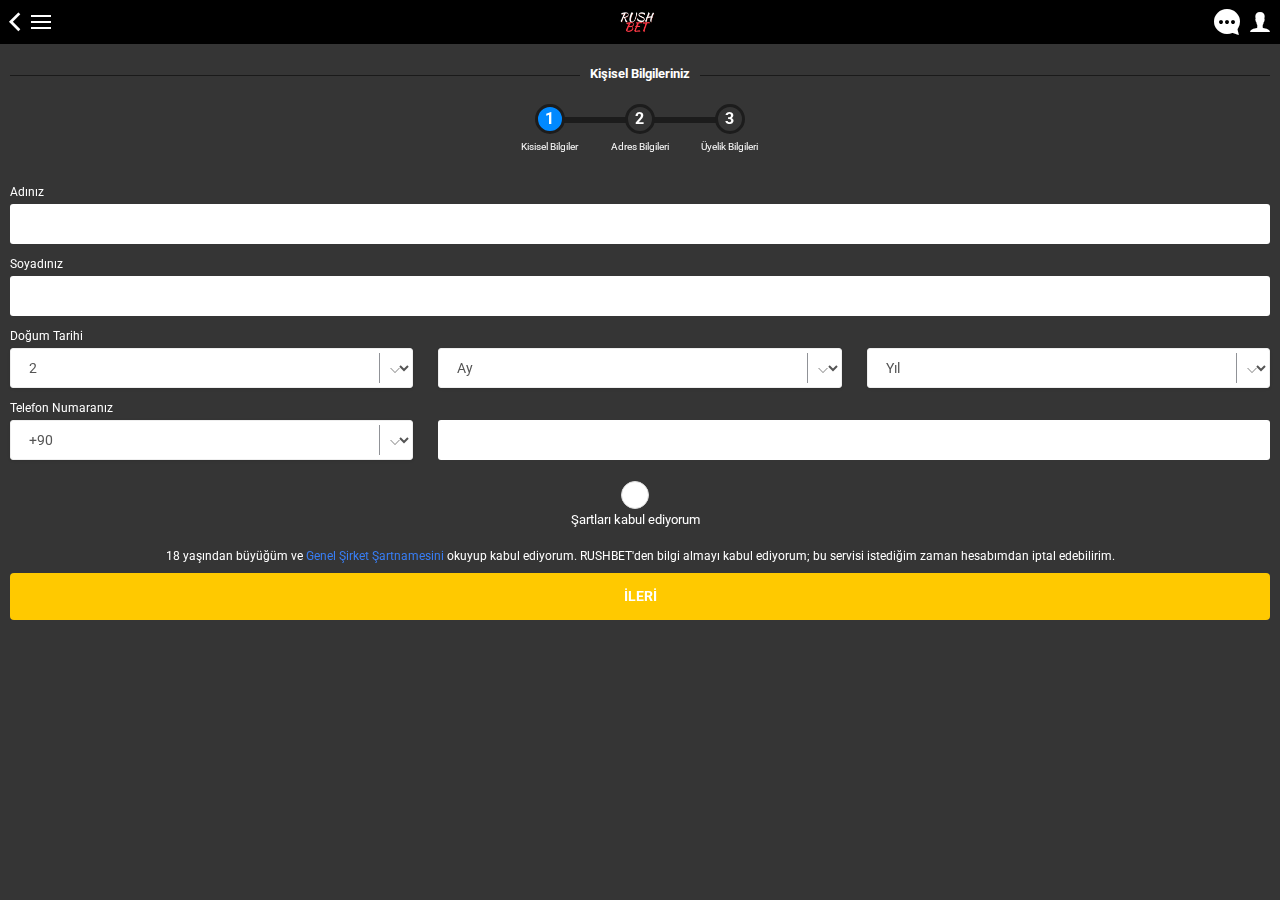
<file: register.html>
<html><head><style type="text/css">@charset "UTF-8";[ng\:cloak],[ng-cloak],[data-ng-cloak],[x-ng-cloak],.ng-cloak,.x-ng-cloak,.ng-hide:not(.ng-hide-animate){display:none !important;}ng\:form{display:block;}.ng-animate-shim{visibility:hidden;}.ng-anchor{position:absolute;}</style>
  <meta charset="utf-8">
  <meta name="viewport" content="initial-scale=1, maximum-scale=1, user-scalable=no, width=device-width">
  <title>RUSHBET | Mobile Giriş | Güncel Adres | Casino | Spor</title>
  <meta name="description" content="RUSHBET güvenilir ve en çok kazandıran, bonus veren, spor casino bahis sitesinin mobil güncel adresi, giriş için tıklayınız.">
  <meta name="keywords" content="RUSHBET, RUSHBET giriş, RUSHBET bedava bahis, RUSHBET bonus, RUSHBET mobil giriş, RUSHBET güncel adres, RUSHBET mobil adres, RUSHBET üyelik">

  <link href="lib/ionic/css/ionic.css" rel="stylesheet" type="text/css">
  <link href="css/base.css" rel="stylesheet" type="text/css">
  <link href="css/main.css?v=2021030501" rel="stylesheet" type="text/css">
  <link href="css/style.css" rel="stylesheet" type="text/css">
  <link href="//stackpath.bootstrapcdn.com/font-awesome/4.7.0/css/font-awesome.min.css" rel="stylesheet" integrity="sha384-wvfXpqpZZVQGK6TAh5PVlGOfQNHSoD2xbE+QkPxCAFlNEevoEH3Sl0sibVcOQVnN" crossorigin="anonymous">
  <link rel="apple-touch-icon" sizes="57x57" href="/img/favicon/apple-icon-57x57.png">
  <link rel="apple-touch-icon" sizes="60x60" href="/img/favicon/apple-icon-60x60.png">
  <link rel="apple-touch-icon" sizes="72x72" href="/img/favicon/apple-icon-72x72.png">
  <link rel="apple-touch-icon" sizes="76x76" href="/img/favicon/apple-icon-76x76.png">
  <link rel="apple-touch-icon" sizes="114x114" href="/img/favicon/apple-icon-114x114.png">
  <link rel="apple-touch-icon" sizes="120x120" href="/img/favicon/apple-icon-120x120.png">
  <link rel="apple-touch-icon" sizes="144x144" href="/img/favicon/apple-icon-144x144.png">
  <link rel="apple-touch-icon" sizes="152x152" href="/img/favicon/apple-icon-152x152.png">
  <link rel="apple-touch-icon" sizes="180x180" href="/img/favicon/apple-icon-180x180.png">
  <link rel="icon" type="image/png" sizes="192x192" href="/img/favicon/android-icon-192x192.png">
  <link rel="icon" type="image/png" sizes="32x32" href="/img/favicon/favicon-32x32.png">
  <link rel="icon" type="image/png" sizes="96x96" href="/img/favicon/favicon-96x96.png">
  <link rel="icon" type="image/png" sizes="16x16" href="/img/favicon/favicon-16x16.png">
  <link rel="manifest" href="/img/favicon/manifest.json">
  <meta name="msapplication-TileColor" content="#000000">
  <meta name="msapplication-TileImage" content="/img/favicon/ms-icon-144x144.png">
  <meta name="theme-color" content="#000000">

  <!-- IF using Sass (run gulp sass first), then uncomment below and remove the CSS includes above
  <link href="css/ionic.app.css" rel="stylesheet">
  -->

  <!--<script src="https://cdn.ravenjs.com/3.23.1/raven.min.js" crossorigin="anonymous"></script>
  <script>Raven.config('https://98734f65b681478dac246d3a4230bb67@sentry.io/298245').install();</script>-->

  <!-- ionic/angularjs js -->
  <script async="" charset="utf-8" src="//v2.zopim.com/?2lpOdSDfLZHVeFKKdOCNzuPVmDKkJ5NU" type="text/javascript"></script><script src="lib/ionic/js/ionic.bundle.js"></script>
  <script src="lib/angular-cookies/angular-cookies.min.js"></script>
  <script src="lib/angular-translate/angular-translate.min.js"></script>
  <script src="lib/angular-translate-loader-static-files/angular-translate-loader-static-files.min.js"></script>
  <script src="lib/angular-translate-storage-cookie/angular-translate-storage-cookie.min.js"></script>
  <script src="lib/tabbedSlideBox/tabbedSlideBox/tabSlideBox.js"></script>
  <script src="lib/jquery/dist/jquery.min.js"></script>
  <script src="lib/parsleyjs/dist/parsley.min.js"></script>
  <script src="lib/SelectOrDie/_src/selectordie.min.js"></script>
  

  <!-- cordova script (this will be a 404 during development) -->
  <!--<script src="cordova.js"></script>-->

  <!-- your app's js -->
  <script src="js/all.min.js?v=2023091401"></script>
  <!--<script src="js/app.js"></script>
  <script src="js/controllers.js"></script>
  <script src="js/controllers/sport.ctrl.js"></script>
  <script src="js/controllers/bonus.ctrl.js"></script>
  <script src="js/controllers/register.ctrl.js"></script>
  <script src="js/controllers/auth.ctrl.js"></script>
  <script src="js/controllers/transactions.ctrl.js"></script>
  <script src="js/controllers/payments.ctrl.js"></script>
  <script src="js/controllers/pages.ctrl.js"></script>
  <script src="js/controllers/user.ctrl.js"></script>
  <script src="js/controllers/promotion.ctrl.js"></script>
  <script src="js/controllers/casino.ctrl.js"></script>
  <script src="js/controllers/virtual.ctrl.js"></script>
  <script src="js/controllers/tombala.ctrl.js"></script>
  <script src="js/controllers/suggestion.ctrl.js"></script>
  <script src="js/controllers/bank.ctrl.js"></script>
  <script src="js/directives.js"></script>
  <script src="js/filters.js"></script>
  <script src="js/services.js"></script>-->
  <script>
    // Api URL
    app
      .constant('appVersion', '2023092701')
      .constant('apiURL', 'https://www.'+ domain +'/api')
      .constant('baseURL', domain)
      .constant('language', navigator.language);
  </script>
<script type="text/javascript" src="https://v2.zopim.com/w?2lpOdSDfLZHVeFKKdOCNzuPVmDKkJ5NU"></script><style media="print" class="jx_ui_StyleSheet" __jx__id="___$_2" type="text/css">.zopim { display: none !important }</style></head>
<body ng-app="dinamo" class="grade-a platform-browser platform-ios platform-ios13 platform-ios13_2 platform-ready"><div class="zopim" __jx__id="___$_16 ___$_16" style="display: none; margin: 0px; padding: 0px; border: 0px; background: transparent; overflow: hidden; position: fixed; z-index: 16000002; opacity: 0; right: 1px; bottom: 31px; height: 0px; width: 0px;" data-test-id="ChatWidgetMobileUnreadCountBadge"><iframe frameborder="0" src="about:blank" data-test-id="ChatWidgetMobileUnreadCountBadge-iframe" title="Zendesk Chat widget unread count badge" style="background-color: transparent; vertical-align: top; position: relative; width: 100%; height: 100%; min-width: 100%; min-height: 100%; max-width: 100%; max-height: 100%; margin: 0px; overflow: hidden; display: block;"></iframe></div><div class="zopim" __jx__id="___$_4 ___$_4" style="display: none; margin: 0px; padding: 0px; border: 0px; background: transparent; overflow: hidden; position: fixed; z-index: 16000001; opacity: 0; transform: translateY(50%); width: 0px; height: 0px; right: 14px; bottom: 15px;" data-test-id="ChatWidgetMobileButton"><iframe frameborder="0" src="about:blank" data-test-id="ChatWidgetMobileButton-iframe" title="Zendesk Chat widget button" style="background-color: transparent; vertical-align: top; position: relative; width: 100%; height: 100%; min-width: 100%; min-height: 100%; max-width: 100%; max-height: 100%; margin: 0px; overflow: hidden; display: block;"></iframe></div>

<!--
  The views will be rendered in the <ion-nav-view> directive below
  Templates are in the /templates folder (but you could also
  have templates inline in this html file if you'd like).
-->
<ion-nav-view class="view-container" nav-view-transition="ios" nav-view-direction="none" nav-swipe=""><ion-side-menus enable-menu-with-back-views="true" hidden-back="true" cache-view="false" class="pane view" nav-view="active" style="opacity: 1; transform: translate3d(0%, 0px, 0px);">

  <ion-side-menu-content class="menu-content pane menu-animated" style="transform: translate3d(0px, 0px, 0px);">

    <ion-nav-view name="menuContent" class="view-container" nav-view-transition="ios" nav-view-direction="forward" nav-swipe=""><ion-view cache-view="false" class="pane" nav-view="active" style="opacity: 1; box-shadow: rgba(0, 0, 0, 0) 0px 0px 10px; transform: translate3d(0%, 0px, 0px);">
  <ion-content style="top: 40px;" data-tap-disabled="true" class="scroll-content ionic-scroll overflow-scroll  has-header"><div class="scroll">
    <!--register form-->
    <div class="register-wrapper" style="padding-bottom: 50px;">
      <!--register-step-->
      <div class="register-step">
        <!--title-->
        <div class="title">
          <span class="ng-binding">Kişisel Bilgileriniz</span>
        </div>
        <!-- ngIf: !success --><ul ng-if="!success" class="" style="">
          <li ng-class="{'active' : currentIndex == 0}" class="active">
            <span class="num">1</span>
            <span class="ins ng-binding">Kisisel Bilgiler</span>
          </li>
          <li ng-class="{'active' : currentIndex == 1}">
            <span class="num">2</span>
            <span class="ins ng-binding">Adres Bilgileri</span>
          </li>
          <li ng-class="{'active' : currentIndex == 2}">
            <span class="num">3</span>
            <span class="ins ng-binding">Üyelik Bilgileri</span>
          </li>
        </ul><!-- end ngIf: !success -->
      </div>
      <form class="register-form ng-pristine ng-invalid ng-invalid-required" style="">
        <div ng-show="!success">
          <div class="form-section current" ng-class="{'current' : currentIndex == 0}" style="">
            <ul>
              <li>
                <span class="title ng-binding">Adınız</span>
                <input type="text" name="firstname" ng-model="register.name" required="" data-parsley-error-message="Lütfen adınızı doldurunuz." class="ng-pristine ng-untouched ng-empty ng-invalid ng-invalid-required" data-parsley-group="block-0" style="">
              </li>
              <li>
                <span class="title ng-binding">Soyadınız</span>
                <input type="text" name="lastname" ng-model="register.last_name" required="" data-parsley-error-message="Lütfen soyadınızı doldurunuz." class="ng-pristine ng-untouched ng-empty ng-invalid ng-invalid-required" data-parsley-group="block-0" style="">
              </li>
              <li>
                <span class="title ng-binding">Doğum Tarihi</span>
                <div class="clearfix">
                  <div class="quarter">
                    <select ng-model="register.birth_date1" class="soflow ng-pristine ng-untouched ng-valid ng-empty" data-parsley-group="block-0" style="">
                      <option value="" class="ng-binding">Gün</option>
                      <!-- ngRepeat: n in [] | range:31 --><option ng-repeat="n in [] | range:31" ng-selected="n == 1" value="1" class="ng-binding" style="">1</option><!-- end ngRepeat: n in [] | range:31 --><option ng-repeat="n in [] | range:31" ng-selected="n == 1" value="2" class="ng-binding" selected="selected">2</option><!-- end ngRepeat: n in [] | range:31 --><option ng-repeat="n in [] | range:31" ng-selected="n == 1" value="3" class="ng-binding">3</option><!-- end ngRepeat: n in [] | range:31 --><option ng-repeat="n in [] | range:31" ng-selected="n == 1" value="4" class="ng-binding">4</option><!-- end ngRepeat: n in [] | range:31 --><option ng-repeat="n in [] | range:31" ng-selected="n == 1" value="5" class="ng-binding">5</option><!-- end ngRepeat: n in [] | range:31 --><option ng-repeat="n in [] | range:31" ng-selected="n == 1" value="6" class="ng-binding">6</option><!-- end ngRepeat: n in [] | range:31 --><option ng-repeat="n in [] | range:31" ng-selected="n == 1" value="7" class="ng-binding">7</option><!-- end ngRepeat: n in [] | range:31 --><option ng-repeat="n in [] | range:31" ng-selected="n == 1" value="8" class="ng-binding">8</option><!-- end ngRepeat: n in [] | range:31 --><option ng-repeat="n in [] | range:31" ng-selected="n == 1" value="9" class="ng-binding">9</option><!-- end ngRepeat: n in [] | range:31 --><option ng-repeat="n in [] | range:31" ng-selected="n == 1" value="10" class="ng-binding">10</option><!-- end ngRepeat: n in [] | range:31 --><option ng-repeat="n in [] | range:31" ng-selected="n == 1" value="11" class="ng-binding">11</option><!-- end ngRepeat: n in [] | range:31 --><option ng-repeat="n in [] | range:31" ng-selected="n == 1" value="12" class="ng-binding">12</option><!-- end ngRepeat: n in [] | range:31 --><option ng-repeat="n in [] | range:31" ng-selected="n == 1" value="13" class="ng-binding">13</option><!-- end ngRepeat: n in [] | range:31 --><option ng-repeat="n in [] | range:31" ng-selected="n == 1" value="14" class="ng-binding">14</option><!-- end ngRepeat: n in [] | range:31 --><option ng-repeat="n in [] | range:31" ng-selected="n == 1" value="15" class="ng-binding">15</option><!-- end ngRepeat: n in [] | range:31 --><option ng-repeat="n in [] | range:31" ng-selected="n == 1" value="16" class="ng-binding">16</option><!-- end ngRepeat: n in [] | range:31 --><option ng-repeat="n in [] | range:31" ng-selected="n == 1" value="17" class="ng-binding">17</option><!-- end ngRepeat: n in [] | range:31 --><option ng-repeat="n in [] | range:31" ng-selected="n == 1" value="18" class="ng-binding">18</option><!-- end ngRepeat: n in [] | range:31 --><option ng-repeat="n in [] | range:31" ng-selected="n == 1" value="19" class="ng-binding">19</option><!-- end ngRepeat: n in [] | range:31 --><option ng-repeat="n in [] | range:31" ng-selected="n == 1" value="20" class="ng-binding">20</option><!-- end ngRepeat: n in [] | range:31 --><option ng-repeat="n in [] | range:31" ng-selected="n == 1" value="21" class="ng-binding">21</option><!-- end ngRepeat: n in [] | range:31 --><option ng-repeat="n in [] | range:31" ng-selected="n == 1" value="22" class="ng-binding">22</option><!-- end ngRepeat: n in [] | range:31 --><option ng-repeat="n in [] | range:31" ng-selected="n == 1" value="23" class="ng-binding">23</option><!-- end ngRepeat: n in [] | range:31 --><option ng-repeat="n in [] | range:31" ng-selected="n == 1" value="24" class="ng-binding">24</option><!-- end ngRepeat: n in [] | range:31 --><option ng-repeat="n in [] | range:31" ng-selected="n == 1" value="25" class="ng-binding">25</option><!-- end ngRepeat: n in [] | range:31 --><option ng-repeat="n in [] | range:31" ng-selected="n == 1" value="26" class="ng-binding">26</option><!-- end ngRepeat: n in [] | range:31 --><option ng-repeat="n in [] | range:31" ng-selected="n == 1" value="27" class="ng-binding">27</option><!-- end ngRepeat: n in [] | range:31 --><option ng-repeat="n in [] | range:31" ng-selected="n == 1" value="28" class="ng-binding">28</option><!-- end ngRepeat: n in [] | range:31 --><option ng-repeat="n in [] | range:31" ng-selected="n == 1" value="29" class="ng-binding">29</option><!-- end ngRepeat: n in [] | range:31 --><option ng-repeat="n in [] | range:31" ng-selected="n == 1" value="30" class="ng-binding">30</option><!-- end ngRepeat: n in [] | range:31 --><option ng-repeat="n in [] | range:31" ng-selected="n == 1" value="31" class="ng-binding">31</option><!-- end ngRepeat: n in [] | range:31 -->
                    </select>
                  </div>
                  <div class="quarter">
                    <select ng-model="register.birth_date2" class="soflow ng-pristine ng-untouched ng-valid ng-empty" data-parsley-group="block-0" style="">
                      <option value="" class="ng-binding">Ay</option>
                      <!-- ngRepeat: n in [] | range:12 --><option ng-repeat="n in [] | range:12" value="1" class="ng-binding" style="">1</option><!-- end ngRepeat: n in [] | range:12 --><option ng-repeat="n in [] | range:12" value="2" class="ng-binding">2</option><!-- end ngRepeat: n in [] | range:12 --><option ng-repeat="n in [] | range:12" value="3" class="ng-binding">3</option><!-- end ngRepeat: n in [] | range:12 --><option ng-repeat="n in [] | range:12" value="4" class="ng-binding">4</option><!-- end ngRepeat: n in [] | range:12 --><option ng-repeat="n in [] | range:12" value="5" class="ng-binding">5</option><!-- end ngRepeat: n in [] | range:12 --><option ng-repeat="n in [] | range:12" value="6" class="ng-binding">6</option><!-- end ngRepeat: n in [] | range:12 --><option ng-repeat="n in [] | range:12" value="7" class="ng-binding">7</option><!-- end ngRepeat: n in [] | range:12 --><option ng-repeat="n in [] | range:12" value="8" class="ng-binding">8</option><!-- end ngRepeat: n in [] | range:12 --><option ng-repeat="n in [] | range:12" value="9" class="ng-binding">9</option><!-- end ngRepeat: n in [] | range:12 --><option ng-repeat="n in [] | range:12" value="10" class="ng-binding">10</option><!-- end ngRepeat: n in [] | range:12 --><option ng-repeat="n in [] | range:12" value="11" class="ng-binding">11</option><!-- end ngRepeat: n in [] | range:12 --><option ng-repeat="n in [] | range:12" value="12" class="ng-binding">12</option><!-- end ngRepeat: n in [] | range:12 -->
                    </select>
                  </div>
                  <div class="quarter">
                    <select ng-model="register.birth_date3" class="soflow ng-pristine ng-untouched ng-valid ng-empty" data-parsley-group="block-0" style="">
                      <option value="" class="ng-binding">Yıl</option>
                      <!-- ngRepeat: date in dates --><option ng-repeat="date in dates" value="2005" class="ng-binding" style="">2005</option><!-- end ngRepeat: date in dates --><option ng-repeat="date in dates" value="2004" class="ng-binding">2004</option><!-- end ngRepeat: date in dates --><option ng-repeat="date in dates" value="2003" class="ng-binding">2003</option><!-- end ngRepeat: date in dates --><option ng-repeat="date in dates" value="2002" class="ng-binding">2002</option><!-- end ngRepeat: date in dates --><option ng-repeat="date in dates" value="2001" class="ng-binding">2001</option><!-- end ngRepeat: date in dates --><option ng-repeat="date in dates" value="2000" class="ng-binding">2000</option><!-- end ngRepeat: date in dates --><option ng-repeat="date in dates" value="1999" class="ng-binding">1999</option><!-- end ngRepeat: date in dates --><option ng-repeat="date in dates" value="1998" class="ng-binding">1998</option><!-- end ngRepeat: date in dates --><option ng-repeat="date in dates" value="1997" class="ng-binding">1997</option><!-- end ngRepeat: date in dates --><option ng-repeat="date in dates" value="1996" class="ng-binding">1996</option><!-- end ngRepeat: date in dates --><option ng-repeat="date in dates" value="1995" class="ng-binding">1995</option><!-- end ngRepeat: date in dates --><option ng-repeat="date in dates" value="1994" class="ng-binding">1994</option><!-- end ngRepeat: date in dates --><option ng-repeat="date in dates" value="1993" class="ng-binding">1993</option><!-- end ngRepeat: date in dates --><option ng-repeat="date in dates" value="1992" class="ng-binding">1992</option><!-- end ngRepeat: date in dates --><option ng-repeat="date in dates" value="1991" class="ng-binding">1991</option><!-- end ngRepeat: date in dates --><option ng-repeat="date in dates" value="1990" class="ng-binding">1990</option><!-- end ngRepeat: date in dates --><option ng-repeat="date in dates" value="1989" class="ng-binding">1989</option><!-- end ngRepeat: date in dates --><option ng-repeat="date in dates" value="1988" class="ng-binding">1988</option><!-- end ngRepeat: date in dates --><option ng-repeat="date in dates" value="1987" class="ng-binding">1987</option><!-- end ngRepeat: date in dates --><option ng-repeat="date in dates" value="1986" class="ng-binding">1986</option><!-- end ngRepeat: date in dates --><option ng-repeat="date in dates" value="1985" class="ng-binding">1985</option><!-- end ngRepeat: date in dates --><option ng-repeat="date in dates" value="1984" class="ng-binding">1984</option><!-- end ngRepeat: date in dates --><option ng-repeat="date in dates" value="1983" class="ng-binding">1983</option><!-- end ngRepeat: date in dates --><option ng-repeat="date in dates" value="1982" class="ng-binding">1982</option><!-- end ngRepeat: date in dates --><option ng-repeat="date in dates" value="1981" class="ng-binding">1981</option><!-- end ngRepeat: date in dates --><option ng-repeat="date in dates" value="1980" class="ng-binding">1980</option><!-- end ngRepeat: date in dates --><option ng-repeat="date in dates" value="1979" class="ng-binding">1979</option><!-- end ngRepeat: date in dates --><option ng-repeat="date in dates" value="1978" class="ng-binding">1978</option><!-- end ngRepeat: date in dates --><option ng-repeat="date in dates" value="1977" class="ng-binding">1977</option><!-- end ngRepeat: date in dates --><option ng-repeat="date in dates" value="1976" class="ng-binding">1976</option><!-- end ngRepeat: date in dates --><option ng-repeat="date in dates" value="1975" class="ng-binding">1975</option><!-- end ngRepeat: date in dates --><option ng-repeat="date in dates" value="1974" class="ng-binding">1974</option><!-- end ngRepeat: date in dates --><option ng-repeat="date in dates" value="1973" class="ng-binding">1973</option><!-- end ngRepeat: date in dates --><option ng-repeat="date in dates" value="1972" class="ng-binding">1972</option><!-- end ngRepeat: date in dates --><option ng-repeat="date in dates" value="1971" class="ng-binding">1971</option><!-- end ngRepeat: date in dates --><option ng-repeat="date in dates" value="1970" class="ng-binding">1970</option><!-- end ngRepeat: date in dates --><option ng-repeat="date in dates" value="1969" class="ng-binding">1969</option><!-- end ngRepeat: date in dates --><option ng-repeat="date in dates" value="1968" class="ng-binding">1968</option><!-- end ngRepeat: date in dates --><option ng-repeat="date in dates" value="1967" class="ng-binding">1967</option><!-- end ngRepeat: date in dates --><option ng-repeat="date in dates" value="1966" class="ng-binding">1966</option><!-- end ngRepeat: date in dates --><option ng-repeat="date in dates" value="1965" class="ng-binding">1965</option><!-- end ngRepeat: date in dates --><option ng-repeat="date in dates" value="1964" class="ng-binding">1964</option><!-- end ngRepeat: date in dates --><option ng-repeat="date in dates" value="1963" class="ng-binding">1963</option><!-- end ngRepeat: date in dates --><option ng-repeat="date in dates" value="1962" class="ng-binding">1962</option><!-- end ngRepeat: date in dates --><option ng-repeat="date in dates" value="1961" class="ng-binding">1961</option><!-- end ngRepeat: date in dates --><option ng-repeat="date in dates" value="1960" class="ng-binding">1960</option><!-- end ngRepeat: date in dates --><option ng-repeat="date in dates" value="1959" class="ng-binding">1959</option><!-- end ngRepeat: date in dates --><option ng-repeat="date in dates" value="1958" class="ng-binding">1958</option><!-- end ngRepeat: date in dates --><option ng-repeat="date in dates" value="1957" class="ng-binding">1957</option><!-- end ngRepeat: date in dates --><option ng-repeat="date in dates" value="1956" class="ng-binding">1956</option><!-- end ngRepeat: date in dates --><option ng-repeat="date in dates" value="1955" class="ng-binding">1955</option><!-- end ngRepeat: date in dates --><option ng-repeat="date in dates" value="1954" class="ng-binding">1954</option><!-- end ngRepeat: date in dates --><option ng-repeat="date in dates" value="1953" class="ng-binding">1953</option><!-- end ngRepeat: date in dates --><option ng-repeat="date in dates" value="1952" class="ng-binding">1952</option><!-- end ngRepeat: date in dates --><option ng-repeat="date in dates" value="1951" class="ng-binding">1951</option><!-- end ngRepeat: date in dates --><option ng-repeat="date in dates" value="1950" class="ng-binding">1950</option><!-- end ngRepeat: date in dates --><option ng-repeat="date in dates" value="1949" class="ng-binding">1949</option><!-- end ngRepeat: date in dates --><option ng-repeat="date in dates" value="1948" class="ng-binding">1948</option><!-- end ngRepeat: date in dates --><option ng-repeat="date in dates" value="1947" class="ng-binding">1947</option><!-- end ngRepeat: date in dates --><option ng-repeat="date in dates" value="1946" class="ng-binding">1946</option><!-- end ngRepeat: date in dates --><option ng-repeat="date in dates" value="1945" class="ng-binding">1945</option><!-- end ngRepeat: date in dates --><option ng-repeat="date in dates" value="1944" class="ng-binding">1944</option><!-- end ngRepeat: date in dates --><option ng-repeat="date in dates" value="1943" class="ng-binding">1943</option><!-- end ngRepeat: date in dates --><option ng-repeat="date in dates" value="1942" class="ng-binding">1942</option><!-- end ngRepeat: date in dates --><option ng-repeat="date in dates" value="1941" class="ng-binding">1941</option><!-- end ngRepeat: date in dates --><option ng-repeat="date in dates" value="1940" class="ng-binding">1940</option><!-- end ngRepeat: date in dates --><option ng-repeat="date in dates" value="1939" class="ng-binding">1939</option><!-- end ngRepeat: date in dates --><option ng-repeat="date in dates" value="1938" class="ng-binding">1938</option><!-- end ngRepeat: date in dates --><option ng-repeat="date in dates" value="1937" class="ng-binding">1937</option><!-- end ngRepeat: date in dates --><option ng-repeat="date in dates" value="1936" class="ng-binding">1936</option><!-- end ngRepeat: date in dates --><option ng-repeat="date in dates" value="1935" class="ng-binding">1935</option><!-- end ngRepeat: date in dates --><option ng-repeat="date in dates" value="1934" class="ng-binding">1934</option><!-- end ngRepeat: date in dates --><option ng-repeat="date in dates" value="1933" class="ng-binding">1933</option><!-- end ngRepeat: date in dates --><option ng-repeat="date in dates" value="1932" class="ng-binding">1932</option><!-- end ngRepeat: date in dates --><option ng-repeat="date in dates" value="1931" class="ng-binding">1931</option><!-- end ngRepeat: date in dates --><option ng-repeat="date in dates" value="1930" class="ng-binding">1930</option><!-- end ngRepeat: date in dates --><option ng-repeat="date in dates" value="1929" class="ng-binding">1929</option><!-- end ngRepeat: date in dates --><option ng-repeat="date in dates" value="1928" class="ng-binding">1928</option><!-- end ngRepeat: date in dates --><option ng-repeat="date in dates" value="1927" class="ng-binding">1927</option><!-- end ngRepeat: date in dates --><option ng-repeat="date in dates" value="1926" class="ng-binding">1926</option><!-- end ngRepeat: date in dates --><option ng-repeat="date in dates" value="1925" class="ng-binding">1925</option><!-- end ngRepeat: date in dates --><option ng-repeat="date in dates" value="1924" class="ng-binding">1924</option><!-- end ngRepeat: date in dates --><option ng-repeat="date in dates" value="1923" class="ng-binding">1923</option><!-- end ngRepeat: date in dates --><option ng-repeat="date in dates" value="1922" class="ng-binding">1922</option><!-- end ngRepeat: date in dates --><option ng-repeat="date in dates" value="1921" class="ng-binding">1921</option><!-- end ngRepeat: date in dates --><option ng-repeat="date in dates" value="1920" class="ng-binding">1920</option><!-- end ngRepeat: date in dates -->
                    </select>
                  </div>
                </div>
              </li>
              <li>
                <span class="title ng-binding">Telefon Numaranız</span>
                <div class="clearfix">
                  <div class="quarter">
                    <select name="phone1" ng-model="register.phone1" class="soflow ng-pristine ng-untouched ng-valid ng-not-empty ng-valid-required" required="" data-parsley-error-message="Lütfen geçerli bir telefon numaranızı yazınız." data-parsley-group="block-0" style="">
                      <option data-countrycode="TR" value="+90">+90</option>
                      <option data-countrycode="GB" value="+44">+44</option>
                      <option data-countrycode="US" value="+1">+1</option>
                      <option data-countrycode="DZ" value="+213">+213</option>
                      <option data-countrycode="AD" value="+376">+376</option>
                      <option data-countrycode="AO" value="+244">+244</option>
                      <option data-countrycode="AI" value="+1264">+1264</option>
                      <option data-countrycode="AG" value="+1268">+1268</option>
                      <option data-countrycode="AR" value="+54">+54</option>
                      <option data-countrycode="AM" value="+374">+374</option>
                      <option data-countrycode="AW" value="+297">+297</option>
                      <option data-countrycode="AU" value="+61">+61</option>
                      <option data-countrycode="AT" value="+43">+43</option>
                      <option data-countrycode="AZ" value="+994">+994</option>
                      <option data-countrycode="BS" value="+1242">+1242</option>
                      <option data-countrycode="BH" value="+973">+973</option>
                      <option data-countrycode="BD" value="+880">+880</option>
                      <option data-countrycode="BB" value="+1246">+1246</option>
                      <option data-countrycode="BY" value="+375">+375</option>
                      <option data-countrycode="BE" value="+32">+32</option>
                      <option data-countrycode="BZ" value="+501">+501</option>
                      <option data-countrycode="BJ" value="+229">+229</option>
                      <option data-countrycode="BM" value="+1441">+1441</option>
                      <option data-countrycode="BT" value="+975">+975</option>
                      <option data-countrycode="BO" value="+591">+591</option>
                      <option data-countrycode="BA" value="+387">+387</option>
                      <option data-countrycode="BW" value="+267">+267</option>
                      <option data-countrycode="BR" value="+55">+55</option>
                      <option data-countrycode="BN" value="+673">+673</option>
                      <option data-countrycode="BG" value="+359">+359</option>
                      <option data-countrycode="BF" value="+226">+226</option>
                      <option data-countrycode="BI" value="+257">+257</option>
                      <option data-countrycode="KH" value="+855">+855</option>
                      <option data-countrycode="CM" value="+237">+237</option>
                      <option data-countrycode="CA" value="+1">+1</option>
                      <option data-countrycode="CV" value="+238">+238</option>
                      <option data-countrycode="KY" value="+1345">+1345</option>
                      <option data-countrycode="CF" value="+236">+236</option>
                      <option data-countrycode="CL" value="+56">+56</option>
                      <option data-countrycode="CN" value="+86">+86</option>
                      <option data-countrycode="CO" value="+57">+57</option>
                      <option data-countrycode="KM" value="+269">+269</option>
                      <option data-countrycode="CG" value="+242">+242</option>
                      <option data-countrycode="CK" value="+682">+682</option>
                      <option data-countrycode="CR" value="+506">+506</option>
                      <option data-countrycode="HR" value="+385">+385</option>
                      <option data-countrycode="CU" value="+53">+53</option>
                      <option data-countrycode="CY" value="+90392">+90392</option>
                      <option data-countrycode="CY" value="+357">+357</option>
                      <option data-countrycode="CZ" value="+42">+42</option>
                      <option data-countrycode="DK" value="+45">+45</option>
                      <option data-countrycode="DJ" value="+253">+253</option>
                      <option data-countrycode="DM" value="+1809">+1809</option>
                      <option data-countrycode="DO" value="+1809">+1809</option>
                      <option data-countrycode="EC" value="+593">+593</option>
                      <option data-countrycode="EG" value="+20">+20</option>
                      <option data-countrycode="SV" value="+503">+503</option>
                      <option data-countrycode="GQ" value="+240">+240</option>
                      <option data-countrycode="ER" value="+291">+291</option>
                      <option data-countrycode="EE" value="+372">+372</option>
                      <option data-countrycode="ET" value="+251">+251</option>
                      <option data-countrycode="FK" value="+500">+500</option>
                      <option data-countrycode="FO" value="+298">+298</option>
                      <option data-countrycode="FJ" value="+679">+679</option>
                      <option data-countrycode="FI" value="+358">+358</option>
                      <option data-countrycode="FR" value="+33">+33</option>
                      <option data-countrycode="GF" value="+594">+594</option>
                      <option data-countrycode="PF" value="+689">+689</option>
                      <option data-countrycode="GA" value="+241">+241</option>
                      <option data-countrycode="GM" value="+220">+220</option>
                      <option data-countrycode="GE" value="+7880">+7880</option>
                      <option data-countrycode="DE" value="+49">+49</option>
                      <option data-countrycode="GH" value="+233">+233</option>
                      <option data-countrycode="GI" value="+350">+350</option>
                      <option data-countrycode="GR" value="+30">+30</option>
                      <option data-countrycode="GL" value="+299">+299</option>
                      <option data-countrycode="GD" value="+1473">+1473</option>
                      <option data-countrycode="GP" value="+590">+590</option>
                      <option data-countrycode="GU" value="+671">+671</option>
                      <option data-countrycode="GT" value="+502">+502</option>
                      <option data-countrycode="GN" value="+224">+224</option>
                      <option data-countrycode="GW" value="+245">+245</option>
                      <option data-countrycode="GY" value="+592">+592</option>
                      <option data-countrycode="HT" value="+509">+509</option>
                      <option data-countrycode="HN" value="+504">+504</option>
                      <option data-countrycode="HK" value="+852">+852</option>
                      <option data-countrycode="HU" value="+36">+36</option>
                      <option data-countrycode="IS" value="+354">+354</option>
                      <option data-countrycode="IN" value="+91">+91</option>
                      <option data-countrycode="ID" value="+62">+62</option>
                      <option data-countrycode="IR" value="+98">+98</option>
                      <option data-countrycode="IQ" value="+964">+964</option>
                      <option data-countrycode="IE" value="+353">+353</option>
                      <option data-countrycode="IL" value="+972">+972</option>
                      <option data-countrycode="IT" value="+39">+39</option>
                      <option data-countrycode="JM" value="+1876">+1876</option>
                      <option data-countrycode="JP" value="+81">+81</option>
                      <option data-countrycode="JO" value="+962">+962</option>
                      <option data-countrycode="KZ" value="+7">+7</option>
                      <option data-countrycode="KE" value="+254">+254</option>
                      <option data-countrycode="KI" value="+686">+686</option>
                      <option data-countrycode="KP" value="+850">+850</option>
                      <option data-countrycode="KR" value="+82">+82</option>
                      <option data-countrycode="KW" value="+965">+965</option>
                      <option data-countrycode="KG" value="+996">+996</option>
                      <option data-countrycode="LA" value="+856">+856</option>
                      <option data-countrycode="LV" value="+371">+371</option>
                      <option data-countrycode="LB" value="+961">+961</option>
                      <option data-countrycode="LS" value="+266">+266</option>
                      <option data-countrycode="LR" value="+231">+231</option>
                      <option data-countrycode="LY" value="+218">+218</option>
                      <option data-countrycode="LI" value="+417">+417</option>
                      <option data-countrycode="LT" value="+370">+370</option>
                      <option data-countrycode="LU" value="+352">+352</option>
                      <option data-countrycode="MO" value="+853">+853</option>
                      <option data-countrycode="MK" value="+389">+389</option>
                      <option data-countrycode="MG" value="+261">+261</option>
                      <option data-countrycode="MW" value="+265">+265</option>
                      <option data-countrycode="MY" value="+60">+60</option>
                      <option data-countrycode="MV" value="+960">+960</option>
                      <option data-countrycode="ML" value="+223">+223</option>
                      <option data-countrycode="MT" value="+356">+356</option>
                      <option data-countrycode="MH" value="+692">+692</option>
                      <option data-countrycode="MQ" value="+596">+596</option>
                      <option data-countrycode="MR" value="+222">+222</option>
                      <option data-countrycode="YT" value="+269">+269</option>
                      <option data-countrycode="MX" value="+52">+52</option>
                      <option data-countrycode="FM" value="+691">+691</option>
                      <option data-countrycode="MD" value="+373">+373</option>
                      <option data-countrycode="MC" value="+377">+377</option>
                      <option data-countrycode="MN" value="+976">+976</option>
                      <option data-countrycode="MS" value="+1664">+1664</option>
                      <option data-countrycode="MA" value="+212">+212</option>
                      <option data-countrycode="MZ" value="+258">+258</option>
                      <option data-countrycode="MN" value="+95">+95</option>
                      <option data-countrycode="NA" value="+264">+264</option>
                      <option data-countrycode="NR" value="+674">+674</option>
                      <option data-countrycode="NP" value="+977">+977</option>
                      <option data-countrycode="NL" value="+31">+31</option>
                      <option data-countrycode="NC" value="+687">+687</option>
                      <option data-countrycode="NZ" value="+64">+64</option>
                      <option data-countrycode="NI" value="+505">+505</option>
                      <option data-countrycode="NE" value="+227">+227</option>
                      <option data-countrycode="NG" value="+234">+234</option>
                      <option data-countrycode="NU" value="+683">+683</option>
                      <option data-countrycode="NF" value="+672">+672</option>
                      <option data-countrycode="NP" value="+670">+670</option>
                      <option data-countrycode="NO" value="+47">+47</option>
                      <option data-countrycode="OM" value="+968">+968</option>
                      <option data-countrycode="PW" value="+680">+680</option>
                      <option data-countrycode="PA" value="+507">+507</option>
                      <option data-countrycode="PG" value="+675">+675</option>
                      <option data-countrycode="PY" value="+595">+595</option>
                      <option data-countrycode="PE" value="+51">+51</option>
                      <option data-countrycode="PH" value="+63">+63</option>
                      <option data-countrycode="PL" value="+48">+48</option>
                      <option data-countrycode="PT" value="+351">+351</option>
                      <option data-countrycode="PR" value="+1787">+1787</option>
                      <option data-countrycode="QA" value="+974">+974</option>
                      <option data-countrycode="RE" value="+262">+262</option>
                      <option data-countrycode="RO" value="+40">+40</option>
                      <option data-countrycode="RU" value="+7">+7</option>
                      <option data-countrycode="RW" value="+250">+250</option>
                      <option data-countrycode="SM" value="+378">+378</option>
                      <option data-countrycode="ST" value="+239">+239</option>
                      <option data-countrycode="SA" value="+966">+966</option>
                      <option data-countrycode="SN" value="+221">+221</option>
                      <option data-countrycode="CS" value="+381">+381</option>
                      <option data-countrycode="SC" value="+248">+248</option>
                      <option data-countrycode="SL" value="+232">+232</option>
                      <option data-countrycode="SG" value="+65">+65</option>
                      <option data-countrycode="SK" value="+421">+421</option>
                      <option data-countrycode="SI" value="+386">+386</option>
                      <option data-countrycode="SB" value="+677">+677</option>
                      <option data-countrycode="SO" value="+252">+252</option>
                      <option data-countrycode="ZA" value="+27">+27</option>
                      <option data-countrycode="ES" value="+34">+34</option>
                      <option data-countrycode="LK" value="+94">+94</option>
                      <option data-countrycode="SH" value="+290">+290</option>
                      <option data-countrycode="KN" value="+1869">+1869</option>
                      <option data-countrycode="SC" value="+1758">+1758</option>
                      <option data-countrycode="SD" value="+249">+249</option>
                      <option data-countrycode="SR" value="+597">+597</option>
                      <option data-countrycode="SZ" value="+268">+268</option>
                      <option data-countrycode="SE" value="+46">+46</option>
                      <option data-countrycode="CH" value="+41">+41</option>
                      <option data-countrycode="SI" value="+963">+963</option>
                      <option data-countrycode="TW" value="+886">+886</option>
                      <option data-countrycode="TJ" value="+7">+7</option>
                      <option data-countrycode="TH" value="+66">+66</option>
                      <option data-countrycode="TG" value="+228">+228</option>
                      <option data-countrycode="TO" value="+676">+676</option>
                      <option data-countrycode="TT" value="+1868">+1868</option>
                      <option data-countrycode="TN" value="+216">+216</option>
                      <option data-countrycode="TM" value="+7">+7</option>
                      <option data-countrycode="TM" value="+993">+993</option>
                      <option data-countrycode="TC" value="+1649">+1649</option>
                      <option data-countrycode="TV" value="+688">+688</option>
                      <option data-countrycode="UG" value="+256">+256</option>
                      <option data-countrycode="UA" value="+380">+380</option>
                      <option data-countrycode="AE" value="+971">+971</option>
                      <option data-countrycode="UY" value="+598">+598</option>
                      <option data-countrycode="UZ" value="+7">+7</option>
                      <option data-countrycode="VU" value="+678">+678</option>
                      <option data-countrycode="VA" value="+379">+379</option>
                      <option data-countrycode="VE" value="+58">+58</option>
                      <option data-countrycode="VN" value="+84">+84</option>
                      <option data-countrycode="VG" value="+84">+1284</option>
                      <option data-countrycode="VI" value="+84">+1340</option>
                      <option data-countrycode="WF" value="+681">+681</option>
                      <option data-countrycode="YE" value="+969">+969</option>
                      <option data-countrycode="YE" value="+967">+967</option>
                      <option data-countrycode="ZM" value="+260">+260</option>
                      <option data-countrycode="ZW" value="+263">+263</option>
                    </select>
                  </div>
                  <div class="half">
                    <input type="text" name="phone" ng-model="register.phone2" required="" angular-mask="000 000 00 00" data-parsley-error-message="Lütfen geçerli bir telefon numaranızı yazınız." class="ng-pristine ng-untouched ng-empty ng-invalid ng-invalid-required" data-parsley-group="block-0" style="">
                  </div>
                </div>
              </li>
              <li class="m-align-center">
                <label class="item item-checkbox ng-not-empty ng-valid" ng-model="register.terms" style=""><div class="checkbox checkbox-input-hidden disable-pointer-events checkbox-circle"><input type="checkbox" ng-model="register.terms" class="ng-pristine ng-untouched ng-valid ng-not-empty" data-parsley-group="block-0" style=""><i class="checkbox-icon"></i></div><div class="item-content disable-pointer-events" ng-transclude=""><span class="ng-binding">Şartları kabul ediyorum</span></div></label>
              </li>
              <li class="m-align-center">
                <p class="ng-binding">
                  18 yaşından büyüğüm ve <a ui-sref="app.about-us" title="Genel Şirket Şartnamesini" class="ng-binding" href="#/about-us">Genel Şirket Şartnamesini</a> okuyup kabul ediyorum. RUSHBET'den bilgi almayı kabul ediyorum; bu servisi istediğim zaman hesabımdan iptal edebilirim.
                </p>
              </li>
            </ul>
          </div>

          <div class="form-section" ng-class="{'current' : currentIndex == 1}">
            <ul>
              <li>
                <span class="title ng-binding">Ülke</span>
                <select name="country" id="country" ng-model="register.country" class="soflow ng-pristine ng-untouched ng-empty ng-invalid ng-invalid-required" required="" data-parsley-group="block-1" style="">
                  <option value="" class="ng-binding">Ülke</option>
                  <!-- ngRepeat: country in countries track by country.id --><option ng-repeat="country in countries track by country.id" value="1" ng-value="country.id" class="ng-binding" style="">Türkiye</option><!-- end ngRepeat: country in countries track by country.id --><option ng-repeat="country in countries track by country.id" value="2" ng-value="country.id" class="ng-binding">United States of America</option><!-- end ngRepeat: country in countries track by country.id --><option ng-repeat="country in countries track by country.id" value="3" ng-value="country.id" class="ng-binding">Germany</option><!-- end ngRepeat: country in countries track by country.id --><option ng-repeat="country in countries track by country.id" value="4" ng-value="country.id" class="ng-binding">Argentina</option><!-- end ngRepeat: country in countries track by country.id --><option ng-repeat="country in countries track by country.id" value="5" ng-value="country.id" class="ng-binding">Australia</option><!-- end ngRepeat: country in countries track by country.id --><option ng-repeat="country in countries track by country.id" value="6" ng-value="country.id" class="ng-binding">Austria</option><!-- end ngRepeat: country in countries track by country.id --><option ng-repeat="country in countries track by country.id" value="7" ng-value="country.id" class="ng-binding">Azerbaijan</option><!-- end ngRepeat: country in countries track by country.id --><option ng-repeat="country in countries track by country.id" value="8" ng-value="country.id" class="ng-binding">Belgium</option><!-- end ngRepeat: country in countries track by country.id --><option ng-repeat="country in countries track by country.id" value="9" ng-value="country.id" class="ng-binding">United Arab Emirates</option><!-- end ngRepeat: country in countries track by country.id --><option ng-repeat="country in countries track by country.id" value="10" ng-value="country.id" class="ng-binding">Brazil</option><!-- end ngRepeat: country in countries track by country.id --><option ng-repeat="country in countries track by country.id" value="11" ng-value="country.id" class="ng-binding">Bulgaria</option><!-- end ngRepeat: country in countries track by country.id --><option ng-repeat="country in countries track by country.id" value="12" ng-value="country.id" class="ng-binding">Algeria</option><!-- end ngRepeat: country in countries track by country.id --><option ng-repeat="country in countries track by country.id" value="13" ng-value="country.id" class="ng-binding">China (PRC)</option><!-- end ngRepeat: country in countries track by country.id --><option ng-repeat="country in countries track by country.id" value="14" ng-value="country.id" class="ng-binding">Denmark</option><!-- end ngRepeat: country in countries track by country.id --><option ng-repeat="country in countries track by country.id" value="15" ng-value="country.id" class="ng-binding">Sweden</option><!-- end ngRepeat: country in countries track by country.id --><option ng-repeat="country in countries track by country.id" value="16" ng-value="country.id" class="ng-binding">Greece</option><!-- end ngRepeat: country in countries track by country.id --><option ng-repeat="country in countries track by country.id" value="17" ng-value="country.id" class="ng-binding">Albania</option><!-- end ngRepeat: country in countries track by country.id --><option ng-repeat="country in countries track by country.id" value="18" ng-value="country.id" class="ng-binding">Canada</option><!-- end ngRepeat: country in countries track by country.id --><option ng-repeat="country in countries track by country.id" value="19" ng-value="country.id" class="ng-binding">Spain</option><!-- end ngRepeat: country in countries track by country.id --><option ng-repeat="country in countries track by country.id" value="20" ng-value="country.id" class="ng-binding">Mexico</option><!-- end ngRepeat: country in countries track by country.id --><option ng-repeat="country in countries track by country.id" value="21" ng-value="country.id" class="ng-binding">Peru</option><!-- end ngRepeat: country in countries track by country.id --><option ng-repeat="country in countries track by country.id" value="22" ng-value="country.id" class="ng-binding">France</option><!-- end ngRepeat: country in countries track by country.id --><option ng-repeat="country in countries track by country.id" value="23" ng-value="country.id" class="ng-binding">Netherlands</option><!-- end ngRepeat: country in countries track by country.id --><option ng-repeat="country in countries track by country.id" value="24" ng-value="country.id" class="ng-binding">Russia</option><!-- end ngRepeat: country in countries track by country.id --><option ng-repeat="country in countries track by country.id" value="25" ng-value="country.id" class="ng-binding">Moldova</option><!-- end ngRepeat: country in countries track by country.id --><option ng-repeat="country in countries track by country.id" value="26" ng-value="country.id" class="ng-binding">Kenya</option><!-- end ngRepeat: country in countries track by country.id --><option ng-repeat="country in countries track by country.id" value="27" ng-value="country.id" class="ng-binding">Iraq</option><!-- end ngRepeat: country in countries track by country.id --><option ng-repeat="country in countries track by country.id" value="28" ng-value="country.id" class="ng-binding">Iran</option><!-- end ngRepeat: country in countries track by country.id --><option ng-repeat="country in countries track by country.id" value="29" ng-value="country.id" class="ng-binding">Italy</option><!-- end ngRepeat: country in countries track by country.id --><option ng-repeat="country in countries track by country.id" value="30" ng-value="country.id" class="ng-binding">Finland</option><!-- end ngRepeat: country in countries track by country.id --><option ng-repeat="country in countries track by country.id" value="31" ng-value="country.id" class="ng-binding">Egypt</option><!-- end ngRepeat: country in countries track by country.id --><option ng-repeat="country in countries track by country.id" value="32" ng-value="country.id" class="ng-binding">Czech Republic</option><!-- end ngRepeat: country in countries track by country.id --><option ng-repeat="country in countries track by country.id" value="33" ng-value="country.id" class="ng-binding">Norway</option><!-- end ngRepeat: country in countries track by country.id --><option ng-repeat="country in countries track by country.id" value="34" ng-value="country.id" class="ng-binding">United Kingdom</option><!-- end ngRepeat: country in countries track by country.id --><option ng-repeat="country in countries track by country.id" value="35" ng-value="country.id" class="ng-binding">Afghanistan</option><!-- end ngRepeat: country in countries track by country.id --><option ng-repeat="country in countries track by country.id" value="36" ng-value="country.id" class="ng-binding">American Samoa</option><!-- end ngRepeat: country in countries track by country.id --><option ng-repeat="country in countries track by country.id" value="37" ng-value="country.id" class="ng-binding">Andorra</option><!-- end ngRepeat: country in countries track by country.id --><option ng-repeat="country in countries track by country.id" value="38" ng-value="country.id" class="ng-binding">Angola</option><!-- end ngRepeat: country in countries track by country.id --><option ng-repeat="country in countries track by country.id" value="39" ng-value="country.id" class="ng-binding">Anguilla</option><!-- end ngRepeat: country in countries track by country.id --><option ng-repeat="country in countries track by country.id" value="40" ng-value="country.id" class="ng-binding">Antarctica</option><!-- end ngRepeat: country in countries track by country.id --><option ng-repeat="country in countries track by country.id" value="41" ng-value="country.id" class="ng-binding">Antigua and Barbuda</option><!-- end ngRepeat: country in countries track by country.id --><option ng-repeat="country in countries track by country.id" value="42" ng-value="country.id" class="ng-binding">Armenia</option><!-- end ngRepeat: country in countries track by country.id --><option ng-repeat="country in countries track by country.id" value="43" ng-value="country.id" class="ng-binding">Aruba</option><!-- end ngRepeat: country in countries track by country.id --><option ng-repeat="country in countries track by country.id" value="44" ng-value="country.id" class="ng-binding">Ascension</option><!-- end ngRepeat: country in countries track by country.id --><option ng-repeat="country in countries track by country.id" value="45" ng-value="country.id" class="ng-binding">Bahamas</option><!-- end ngRepeat: country in countries track by country.id --><option ng-repeat="country in countries track by country.id" value="46" ng-value="country.id" class="ng-binding">Bahrain</option><!-- end ngRepeat: country in countries track by country.id --><option ng-repeat="country in countries track by country.id" value="47" ng-value="country.id" class="ng-binding">Bangladesh</option><!-- end ngRepeat: country in countries track by country.id --><option ng-repeat="country in countries track by country.id" value="48" ng-value="country.id" class="ng-binding">Barbados</option><!-- end ngRepeat: country in countries track by country.id --><option ng-repeat="country in countries track by country.id" value="49" ng-value="country.id" class="ng-binding">Belarus</option><!-- end ngRepeat: country in countries track by country.id --><option ng-repeat="country in countries track by country.id" value="50" ng-value="country.id" class="ng-binding">Belize</option><!-- end ngRepeat: country in countries track by country.id --><option ng-repeat="country in countries track by country.id" value="51" ng-value="country.id" class="ng-binding">Benin</option><!-- end ngRepeat: country in countries track by country.id --><option ng-repeat="country in countries track by country.id" value="52" ng-value="country.id" class="ng-binding">Bermuda</option><!-- end ngRepeat: country in countries track by country.id --><option ng-repeat="country in countries track by country.id" value="53" ng-value="country.id" class="ng-binding">Bhutan</option><!-- end ngRepeat: country in countries track by country.id --><option ng-repeat="country in countries track by country.id" value="54" ng-value="country.id" class="ng-binding">Bolivia</option><!-- end ngRepeat: country in countries track by country.id --><option ng-repeat="country in countries track by country.id" value="55" ng-value="country.id" class="ng-binding">Bosnia &amp;amp; Herzegovina</option><!-- end ngRepeat: country in countries track by country.id --><option ng-repeat="country in countries track by country.id" value="56" ng-value="country.id" class="ng-binding">Botswana</option><!-- end ngRepeat: country in countries track by country.id --><option ng-repeat="country in countries track by country.id" value="57" ng-value="country.id" class="ng-binding">British Virgin Islands</option><!-- end ngRepeat: country in countries track by country.id --><option ng-repeat="country in countries track by country.id" value="58" ng-value="country.id" class="ng-binding">Brunei</option><!-- end ngRepeat: country in countries track by country.id --><option ng-repeat="country in countries track by country.id" value="59" ng-value="country.id" class="ng-binding">Burkina Faso</option><!-- end ngRepeat: country in countries track by country.id --><option ng-repeat="country in countries track by country.id" value="60" ng-value="country.id" class="ng-binding">Burundi</option><!-- end ngRepeat: country in countries track by country.id --><option ng-repeat="country in countries track by country.id" value="61" ng-value="country.id" class="ng-binding">Cambodia</option><!-- end ngRepeat: country in countries track by country.id --><option ng-repeat="country in countries track by country.id" value="62" ng-value="country.id" class="ng-binding">Cameroon</option><!-- end ngRepeat: country in countries track by country.id --><option ng-repeat="country in countries track by country.id" value="63" ng-value="country.id" class="ng-binding">Cape Verde Islands</option><!-- end ngRepeat: country in countries track by country.id --><option ng-repeat="country in countries track by country.id" value="64" ng-value="country.id" class="ng-binding">Cayman Islands</option><!-- end ngRepeat: country in countries track by country.id --><option ng-repeat="country in countries track by country.id" value="65" ng-value="country.id" class="ng-binding">Central African Republic</option><!-- end ngRepeat: country in countries track by country.id --><option ng-repeat="country in countries track by country.id" value="66" ng-value="country.id" class="ng-binding">Chad</option><!-- end ngRepeat: country in countries track by country.id --><option ng-repeat="country in countries track by country.id" value="67" ng-value="country.id" class="ng-binding">New Zealand</option><!-- end ngRepeat: country in countries track by country.id --><option ng-repeat="country in countries track by country.id" value="68" ng-value="country.id" class="ng-binding">Chile</option><!-- end ngRepeat: country in countries track by country.id --><option ng-repeat="country in countries track by country.id" value="69" ng-value="country.id" class="ng-binding">Christmas Island</option><!-- end ngRepeat: country in countries track by country.id --><option ng-repeat="country in countries track by country.id" value="70" ng-value="country.id" class="ng-binding">Cocos-Keeling Islands</option><!-- end ngRepeat: country in countries track by country.id --><option ng-repeat="country in countries track by country.id" value="71" ng-value="country.id" class="ng-binding">Colombia</option><!-- end ngRepeat: country in countries track by country.id --><option ng-repeat="country in countries track by country.id" value="72" ng-value="country.id" class="ng-binding">Comoros</option><!-- end ngRepeat: country in countries track by country.id --><option ng-repeat="country in countries track by country.id" value="73" ng-value="country.id" class="ng-binding">Congo</option><!-- end ngRepeat: country in countries track by country.id --><option ng-repeat="country in countries track by country.id" value="74" ng-value="country.id" class="ng-binding">Cook Islands</option><!-- end ngRepeat: country in countries track by country.id --><option ng-repeat="country in countries track by country.id" value="75" ng-value="country.id" class="ng-binding">Costa Rica</option><!-- end ngRepeat: country in countries track by country.id --><option ng-repeat="country in countries track by country.id" value="76" ng-value="country.id" class="ng-binding">Côte dIvoire (Ivory Coast)</option><!-- end ngRepeat: country in countries track by country.id --><option ng-repeat="country in countries track by country.id" value="77" ng-value="country.id" class="ng-binding">Croatia</option><!-- end ngRepeat: country in countries track by country.id --><option ng-repeat="country in countries track by country.id" value="78" ng-value="country.id" class="ng-binding">Cuba</option><!-- end ngRepeat: country in countries track by country.id --><option ng-repeat="country in countries track by country.id" value="79" ng-value="country.id" class="ng-binding">Curaçao</option><!-- end ngRepeat: country in countries track by country.id --><option ng-repeat="country in countries track by country.id" value="80" ng-value="country.id" class="ng-binding">Cyprus</option><!-- end ngRepeat: country in countries track by country.id --><option ng-repeat="country in countries track by country.id" value="81" ng-value="country.id" class="ng-binding">Diego Garcia</option><!-- end ngRepeat: country in countries track by country.id --><option ng-repeat="country in countries track by country.id" value="82" ng-value="country.id" class="ng-binding">Djibouti</option><!-- end ngRepeat: country in countries track by country.id --><option ng-repeat="country in countries track by country.id" value="83" ng-value="country.id" class="ng-binding">Dominica</option><!-- end ngRepeat: country in countries track by country.id --><option ng-repeat="country in countries track by country.id" value="84" ng-value="country.id" class="ng-binding">Dominican Republic</option><!-- end ngRepeat: country in countries track by country.id --><option ng-repeat="country in countries track by country.id" value="85" ng-value="country.id" class="ng-binding">East Timor</option><!-- end ngRepeat: country in countries track by country.id --><option ng-repeat="country in countries track by country.id" value="86" ng-value="country.id" class="ng-binding">Easter Island</option><!-- end ngRepeat: country in countries track by country.id --><option ng-repeat="country in countries track by country.id" value="87" ng-value="country.id" class="ng-binding">Ecuador</option><!-- end ngRepeat: country in countries track by country.id --><option ng-repeat="country in countries track by country.id" value="88" ng-value="country.id" class="ng-binding">El Salvador</option><!-- end ngRepeat: country in countries track by country.id --><option ng-repeat="country in countries track by country.id" value="89" ng-value="country.id" class="ng-binding">Equatorial Guinea</option><!-- end ngRepeat: country in countries track by country.id --><option ng-repeat="country in countries track by country.id" value="90" ng-value="country.id" class="ng-binding">Eritrea</option><!-- end ngRepeat: country in countries track by country.id --><option ng-repeat="country in countries track by country.id" value="91" ng-value="country.id" class="ng-binding">Estonia</option><!-- end ngRepeat: country in countries track by country.id --><option ng-repeat="country in countries track by country.id" value="92" ng-value="country.id" class="ng-binding">Ethiopia</option><!-- end ngRepeat: country in countries track by country.id --><option ng-repeat="country in countries track by country.id" value="93" ng-value="country.id" class="ng-binding">Falkland Islands (Malvinas)</option><!-- end ngRepeat: country in countries track by country.id --><option ng-repeat="country in countries track by country.id" value="94" ng-value="country.id" class="ng-binding">Faroe Islands</option><!-- end ngRepeat: country in countries track by country.id --><option ng-repeat="country in countries track by country.id" value="95" ng-value="country.id" class="ng-binding">Fiji Islands</option><!-- end ngRepeat: country in countries track by country.id --><option ng-repeat="country in countries track by country.id" value="96" ng-value="country.id" class="ng-binding">French Antilles</option><!-- end ngRepeat: country in countries track by country.id --><option ng-repeat="country in countries track by country.id" value="97" ng-value="country.id" class="ng-binding">French Guiana</option><!-- end ngRepeat: country in countries track by country.id --><option ng-repeat="country in countries track by country.id" value="98" ng-value="country.id" class="ng-binding">French Polynesia</option><!-- end ngRepeat: country in countries track by country.id --><option ng-repeat="country in countries track by country.id" value="99" ng-value="country.id" class="ng-binding">Gabonese Republic</option><!-- end ngRepeat: country in countries track by country.id --><option ng-repeat="country in countries track by country.id" value="100" ng-value="country.id" class="ng-binding">Gambia</option><!-- end ngRepeat: country in countries track by country.id -->
                </select>
              </li>
              <li>
                <span class="title ng-binding">Şehir</span>
                <input type="text" name="city" ng-model="register.city" required="" data-parsley-error-message="Lütfen şehrinizi doldurunuz." class="ng-pristine ng-untouched ng-empty ng-invalid ng-invalid-required" data-parsley-group="block-1" style="">
              </li>
              <li>
                <span class="title ng-binding">Adresiniz</span>
                <textarea required="" ng-model="register.address" data-parsley-error-message="Lütfen adresiniz doldurunuz." class="ng-pristine ng-untouched ng-empty ng-invalid ng-invalid-required" data-parsley-group="block-1" style=""></textarea>
              </li>
            </ul>
          </div>

          <div class="form-section" ng-class="{'current' : currentIndex == 2}">
            <ul>
              <li>
                <span class="title ng-binding">Kullanıcı Adı</span>
                <input type="text" name="username" ng-model="register.username" required="" data-parsley-error-message="Lütfen kullanıcı adınıı doldurunuz." class="ng-pristine ng-untouched ng-empty ng-invalid ng-invalid-required" data-parsley-group="block-2" style="">
              </li>
              <li>
                <span class="title ng-binding">E-Posta</span>
                <input type="text" name="lastname" ng-model="register.email" data-parsley-error-message="Lütfen e-postanızı doldurunuz." required="" class="ng-pristine ng-untouched ng-empty ng-invalid ng-invalid-required" data-parsley-group="block-2" style="">
              </li>
              <li ng-hide="register.country != 1" class="ng-hide" style="">
                <span class="title ng-binding">TC Kimlik No</span>
                <input type="text" name="tc" ng-model="register.identity_number" angular-mask="00000000000" class="ng-pristine ng-untouched ng-valid ng-empty" data-parsley-group="block-2" style="">
              </li>
              <li ng-show="register.country != 1">
                <span class="title ng-binding">Para Birimi</span>
                <select name="currency" id="currency" ng-model="register.currency_id" class="soflow ng-pristine ng-untouched ng-valid ng-empty" data-parsley-group="block-2" style="">
                  <option value="" class="ng-binding">Para Birimi</option>
                  <!-- ngRepeat: c in currency --><option ng-repeat="c in currency" value="1" ng-show="c.status === 1" ng-value="c.id" class="ng-binding" style="">Turk Lirası</option><!-- end ngRepeat: c in currency --><option ng-repeat="c in currency" value="4" ng-show="c.status === 1" ng-value="c.id" class="ng-binding">Moldova LEI</option><!-- end ngRepeat: c in currency -->
                </select>
              </li>
              <li>
                <span class="title ng-binding">Şifre</span>
                <input type="password" name="pass" ng-model="register.pass" required="" data-parsley-error-message="Lütfen şifrenizi doldurunuz." class="ng-pristine ng-untouched ng-empty ng-invalid ng-invalid-required" data-parsley-group="block-2" style="">
              </li>
              <li>
                <span class="title ng-binding">Şifre Tekrar</span>
                <input type="password" name="pass_confirmation" ng-model="register.pass_confirmation" required="" data-parsley-error-message="Lütfen şifrenizi doldurunuz." class="ng-pristine ng-untouched ng-empty ng-invalid ng-invalid-required" data-parsley-group="block-2" style="">
              </li>
              <li>
                <span class="title ng-binding">Favori Takım</span>
                <input type="text" name="team" ng-model="register.team" class="ng-pristine ng-untouched ng-valid ng-empty" data-parsley-group="block-2" style="">
              </li>
            </ul>
          </div>
        </div>

        <!--form-navigation-->
        <div class="form-navigation" ng-show="!success">
          <button type="button" class="next button button-energized button-block ng-binding" ng-click="next()">İLERİ</button>
          <button type="submit" class="button button-balanced button-block ng-binding ng-hide" ng-click="send()" ng-show="currentIndex == 2" style="display: none;">TAMAMLA</button>
          <button type="button" class="previous button button-assertive button-block ng-binding ng-hide" ng-show="currentIndex != 0" ng-click="previous()" style="display: none;">GERİ</button>
          <span class="clearfix"></span>
        </div>
      </form>

      <div ng-show="success" class="ng-hide" style="">
        <div class="card" style="margin: 0;">
          <div class="item item-divider ng-binding">Bilgi!</div>
          <div class="item item-text-wrap">
            <p class="ng-binding">Üyeliğinizi tamamlamak için e-posta adresinize gelen onay linkine tıklayarak üyeliğinizi aktif edebilirsiniz.</p>
          </div>
        </div>

        <a class="button button-calm button-block ng-binding" ui-sref="app.main" href="#/main">Ana Sayfa</a>
      </div>
    </div>

    <style>
      select {
        background: #fff;
        width: 100%;
        height: 40px;
        color: #000;
      }
    </style>

  </div></ion-content>
</ion-view></ion-nav-view>

    <ion-nav-bar class="bar-black nav-bar-container" align-title="center" nav-bar-transition="ios" nav-bar-direction="forward" nav-swipe="">
      <ion-nav-back-button class="hide" style="top: -2px;"></ion-nav-back-button>
      <ion-nav-title class="hide"></ion-nav-title>
      <ion-nav-buttons side="left" class="hide"></ion-nav-buttons>
      <ion-nav-buttons side="right" class="hide"></ion-nav-buttons>

    <div class="nav-bar-block" nav-bar="active"><ion-header-bar class="bar-black bar bar-header" align-title="center"><button class="button back-button buttons button-clear custom-back-button header-item" style="top: -2px;" ng-click="$ionicGoBack()">
        <i class="ion-ios-arrow-back"></i>
      <span class="back-text" style="transform: translate3d(0px, 0px, 0px);"><span class="default-title">Back</span><span class="previous-title hide">undefined</span></span></button><div class="buttons buttons-left header-item" style=""><span class="left-buttons">
        <button class="button button-icon button-clear ion-navicon text-white" menu-toggle="left">
        </button>
      </span></div><div class="title title-center header-item" style="transform: translate3d(0px, 0px, 0px); left: 80px; right: 80px;"><span class="nav-bar-title">
        <a ui-sref="app.main" title="Dinamo Bet" href="#/main">
          <img src="img/logo-2x.png" class="logo">
          <!-- <img src="img/newyear/logo.png" class="logo"> -->
        </a>
      </span></div><div class="buttons buttons-right header-item" style=""><span class="right-buttons">
        <button class="button button-icon button-clear ion-chatbubble-working" ui-sref="app.live-support" style="color: #fff" href="#/live-support"></button>
        <!-- ngIf: $root.auth !== null -->
        <!-- ngIf: $root.auth === null --><button class="button button-icon button-clear ion-ios-person text-white" ng-if="$root.auth === null" ui-sref="app.login" href="#/auth/login" style="">
        </button><!-- end ngIf: $root.auth === null -->
      </span></div></ion-header-bar></div><div class="nav-bar-block" nav-bar="cached"><ion-header-bar class="bar-black bar bar-header" align-title="center"><button class="button back-button buttons button-clear custom-back-button header-item" style="top: -2px; opacity: 0;" ng-click="$ionicGoBack()">
        <i class="ion-ios-arrow-back"></i>
      <span class="back-text" style="transform: translate3d(0px, 0px, 0px); opacity: 0;"><span class="default-title">Back</span><span class="previous-title hide">undefined</span></span></button><div class="buttons buttons-left header-item" style="opacity: 0;"><span class="left-buttons">
        <button class="button button-icon button-clear ion-navicon text-white" menu-toggle="left">
        </button>
      </span></div><div class="title title-center header-item" style="left: 80px; right: 80px; transform: translate3d(-127.9px, 0px, 0px); opacity: 0;"><span class="nav-bar-title">
        <a ui-sref="app.main" title="Dinamo Bet" href="#/main">
          <img src="img/logo-2x.png" class="logo">
          <!-- <img src="img/newyear/logo.png" class="logo"> -->
        </a>
      </span></div><div class="buttons buttons-right header-item" style="opacity: 0;"><span class="right-buttons">
        <button class="button button-icon button-clear ion-chatbubble-working" ui-sref="app.live-support" style="color: #fff" href="#/live-support"></button>
        <!-- ngIf: $root.auth !== null -->
        <!-- ngIf: $root.auth === null --><button class="button button-icon button-clear ion-ios-person text-white" ng-if="$root.auth === null" ui-sref="app.login" href="#/auth/login" style="">
        </button><!-- end ngIf: $root.auth === null -->
      </span></div></ion-header-bar></div></ion-nav-bar>

  </ion-side-menu-content>

  <!--ion-side-menu-->
  <ion-side-menu side="left" width="myWidthValue + 152" is-enabled="true" class="menu menu-left" style="width: 152px; z-index: 0;">
    <ion-content class="sidebar-custom scroll-content ionic-scroll overflow-scroll"><div class="scroll">
      <ion-list class="disable-user-behavior"><div class="list">
        <ion-item menu-close="" ui-sref="app.sports" class="s1 item item-complex" href="#/sport/bet"><a class="item-content">
          <span class="image"></span>
          <span class="text ng-binding" ng-bind-html="('menu.t1' | translate)">SPOR <br> BAHİSLERİ</span>
        </a></ion-item>
        <ion-item menu-close="" ui-sref="app.live-sports" class="s2 item item-complex" href="#/sport/live-bet"><a class="item-content">
          <span class="image"></span>
          <span class="text ng-binding" ng-bind-html="('menu.t2' | translate)">CANLI <br> BAHİSLER</span>
        </a></ion-item>
        <ion-item menu-close="" ui-sref="app.e-sport" class="s16 item item-complex" href="#/sport/e-sport"><a class="item-content">
          <span class="image4"></span>
          <span class="text ng-binding" ng-bind-html="('menu.t30' | translate)">E-SPOR <br>BAHİSLERİ</span>
        </a></ion-item>

        <!-- ngIf: $root.auth !== null -->

        <ion-item menu-close="" href="#/live-casino" class="s5 item item-complex" ui-sref="app.casino"><a class="item-content" ng-href="#/live-casino" href="#/live-casino">
          <span class="image"></span>
          <span class="text ng-binding" ng-bind-html="('menu.t7' | translate)">CANLI CASINO <br> OYUNLARI</span>
        </a></ion-item>

        <ion-item menu-close="" href="#/slot" class="s5 s8 item item-complex" ui-sref="app.slot"><a class="item-content" ng-href="#/slot" href="#/slot">
          <span class="image"></span>
          <span class="text ng-binding" ng-bind-html="('menu.t9' | translate)">SLOT <br> OYUNLARI</span>
        </a></ion-item>

        <!-- ngIf: $root.language == 'tr' || $root.language == 'en' --><ion-item menu-close="" href="#/tombala" class="s6 item item-complex" ui-sref="app.tombala" ng-if="$root.language == 'tr' || $root.language == 'en'" style=""><a class="item-content" ng-href="#/tombala" href="#/tombala">
          <span class="image"></span>
          <span class="text ng-binding" ng-bind-html="('menu.t10' | translate)">CANLI <br> TOMBALA</span>
        </a></ion-item><!-- end ngIf: $root.language == 'tr' || $root.language == 'en' -->

        <!-- ngIf: $root.language == 'tr' || $root.language == 'en' --><ion-item menu-close="" ng-hide="true" ui-sref="app.dinamoslot" class="s12 item item-complex ng-hide" ng-if="$root.language == 'tr' || $root.language == 'en'" href="#/dinamo-slot" style=""><a class="item-content">
          <span class="image3"></span>
          <span class="text ng-binding" ng-bind-html="('menu.t28' | translate)">DINAMO <br> SLOT</span>
        </a></ion-item><!-- end ngIf: $root.language == 'tr' || $root.language == 'en' -->

        <ion-item menu-close="" class="s3 item item-complex" ui-sref="app.live-game" href="#/live-game"><a class="item-content">
          <span class="image"></span>
          <span class="text ng-binding" ng-bind-html="('menu.t5' | translate)">CANLI <br> OYUNLAR</span>
        </a></ion-item>

        <ion-item menu-close="" href="#/xpro" ng-hide="true" class="s11 item item-complex ng-hide" ui-sref="app.xpro" style=""><a class="item-content" ng-href="#/xpro" href="#/xpro">
          <span class="image"></span>
          <span class="text ng-binding" ng-bind-html="('menu.t8' | translate)">XPRO CANLI <br> CASINO</span>
        </a></ion-item>

        <ion-item menu-close="" href="#/virtual-betting" ui-sref="app.virtual-betting" class="s4 item item-complex"><a class="item-content" ng-href="#/virtual-betting" href="#/virtual-betting">
          <span class="image"></span>
          <span class="text ng-binding" ng-bind-html="('menu.t6' | translate)">SANAL <br> OYUNLAR</span>
        </a></ion-item>

        <!-- ngIf: $root.language == 'tr' || $root.language == 'en' --><ion-item menu-close="" ui-sref="app.freebet" class="s9 item item-complex" ng-if="$root.language == 'tr' || $root.language == 'en'" href="#/freebet" style=""><a class="item-content">
          <span class="image2"></span>
          <span class="text ng-binding" ng-bind-html="('menu.t4' | translate)">BEDAVA <br> BAHİS</span>
        </a></ion-item><!-- end ngIf: $root.language == 'tr' || $root.language == 'en' -->

        <!-- ngIf: $root.language == 'tr' || $root.language == 'en' --><ion-item menu-close="" ui-sref="app.competition" class="s15 item item-complex" ng-if="$root.language == 'tr' || $root.language == 'en'" href="#/competition" style=""><a class="item-content">
          <span class="image4"></span>
          <span class="text ng-binding" ng-bind-html="('menu.t29' | translate)">HAFTALIK <br> SPOR YARIŞMASI</span>
        </a></ion-item><!-- end ngIf: $root.language == 'tr' || $root.language == 'en' -->

        <ion-item menu-close="" href="#/promotion" class="s7 item item-complex" ui-sref="app.promotion"><a class="item-content" ng-href="#/promotion" href="#/promotion">
          <span class="image"></span>
          <span class="text ng-binding" ng-bind-html="('menu.t11' | translate)">PROMOSYONLAR</span>
        </a></ion-item>
      </div></ion-list>
    </div></ion-content>
  </ion-side-menu>

  <!--ion-side-menu-->
  <ion-side-menu side="right" width="myWidthValue + 300" class="user-panel-bg menu menu-right" is-enabled="true" style="width: 300px; z-index: -1;">
    <div class="bar bar-header sidebar-nav">
      <!--img-->
      <div class="image">
        <img src="img/nav-user-image.png" alt="" height="42">
      </div>
      <!--title-->
      <div class="title">
        <span class="ng-binding">Hosgeldin</span>
        <span ng-bind="$root.auth.first_name + ' ' + $root.auth.last_name" class="ng-binding"> </span>
      </div>
      <a href="#" class="ion-ios-gear-outline"></a>
    </div>

    <!--ion-content-->
    <ion-content class="sidebar-user-panel scroll-content ionic-scroll overflow-scroll" style="margin-top: 80px; height: 100% !important;"><div class="scroll">
      <!--ion-list-->
      <ion-list style="height: 800px !important; overflow: scroll; position: absolute; width: 100%;" class="disable-user-behavior"><div class="list">
        <!--ion-item-->
        <ion-item menu-close="" ui-sref="app.deposit" class="item item-complex" href="#/payment/deposit"><a class="item-content">
          <span class="image s1"></span>
          <div class="text">
            <span style="width: 80px; display: inline-block" class="ng-binding">Ana Para</span>
            <span class="right ng-binding" style="width: 115px; display: inline-block; float: none; text-align: right;"></span>
          </div>
        </a></ion-item>
        <!--ion-item-->
        <ion-item menu-close="" class="hide item item-complex" ui-sref="app.deposit" href="#/payment/deposit"><a class="item-content">
          <span class="image s2"></span>
          <div class="text">
            <span class="ng-binding">Bonus Bakiye</span>
            <span class="right ng-binding"></span>
          </div>
        </a></ion-item>
        <!--ion-item-->
        <ion-item menu-close="" ui-sref="app.coupons" class="hide item item-complex" href="#/auth/coupons"><a class="item-content">
          <span class="image s3"></span>
          <div class="text">
            <span class="ng-binding">Kuponlarım</span>
            <span class="point right">10</span>
          </div>
        </a></ion-item>
        <!--ion-item-->
        <ion-item menu-close="" ui-sref="app.deposit" class="item item-complex" href="#/payment/deposit"><a class="item-content">
          <span class="image s4"></span>
          <div class="text">
            <span class="ng-binding">Para Yatırma</span>
          </div>
        </a></ion-item>

        <!--ion-item-->
        <ion-item menu-close="" ui-sref="app.draw" class="item item-complex" href="#/payment/draw"><a class="item-content">
          <span class="image s5"></span>
          <div class="text">
            <span class="ng-binding">Para Çekme</span>
          </div>
        </a></ion-item>

        <!--ion-item-->
        <ion-item menu-close="" ui-sref="app.bank" class="item item-complex" href="#/payment/bank"><a class="item-content">
          <span class="image s1"></span>
          <div class="text">
            <span class="ng-binding">Banka Hesaplarım</span>
            <span class="point right hide">10</span>
          </div>
        </a></ion-item>
        <!--ion-item-->

        <!--ion-item-->
        <ion-item menu-close="" ui-sref="app.transactions" class="item item-complex" href="#/auth/transactions"><a class="item-content">
          <span class="image s6"></span>
          <div class="text">
            <span class="ng-binding">Hesap Hareketleri</span>
          </div>
        </a></ion-item>

        <!--ion-item-->
        <ion-item menu-close="" ui-sref="app.discount" class="item item-complex" href="#/auth/discount"><a class="item-content">
          <span class="image s3"></span>
          <div class="text">
            <span class="ng-binding">Bonus Hareketleri</span>
            <span class="point right hide">10</span>
          </div>
        </a></ion-item>
        <!--ion-item-->

        <!--ion-item-->
        <ion-item menu-close="" ui-sref="app.suggestion" class="item item-complex" href="#/auth/suggestion"><a class="item-content">
          <span class="image s6"></span>
          <div class="text">
            <span class="ng-binding">Talep / Öneri / Şikayet</span>
            <span class="point right hide">10</span>
          </div>
        </a></ion-item>
        <!--ion-item-->

        <ion-item menu-close="" ui-sref="app.user-information" class="item item-complex" href="#/auth/user-information"><a class="item-content">
          <span class="image s6"></span>
          <div class="text">
            <span class="ng-binding">Kişisel Bilgilerim</span>
          </div>
        </a></ion-item>

        <ion-item menu-close="" ui-sref="app.change-password" class="item item-complex" href="#/auth/change-password"><a class="item-content">
          <span class="image s6"></span>
          <div class="text">
            <span class="ng-binding">Şifremi Değiştir</span>
          </div>
        </a></ion-item>

        <!--ion-item-->
        <ion-item menu-close="" ng-click="logout()" ng-href="" ng-controller="AuthCtrl" class="item item-complex"><a class="item-content" ng-href="">
          <span class="image s7"></span>
          <div class="text">
            <span class="ng-binding">Çıkış</span>
          </div>
        </a></ion-item>
      </div></ion-list>
    </div></ion-content>
    <div class="bar bar-footer user-panel-footer">
      <div class="row">
        <div class="col col-33" ui-sref="app.live-support" href="#/live-support">
          <span class="image s1"></span>
          <span class="text ng-binding">CANLI DESTEK</span>
        </div>
        <div class="col col-33">
          <span class="image s2"></span>
          <span class="text ng-binding">150 DAKİKADA PARANI ÇEK</span>
        </div>
        <div class="col col-33">
          <span class="image s3"></span>
          <span class="text ng-binding">TAM HiZMET</span>
        </div>
      </div>
    </div>
  </ion-side-menu>
</ion-side-menus></ion-nav-view>




<script type="text/javascript">
  window.$zopim || (function (d, s) {
    var z = $zopim = function (c) {
      z._.push(c)
    }, $ = z.s =
      d.createElement(s), e = d.getElementsByTagName(s)[0];
    z.set = function (o) {
      z.set.
      _.push(o)
    };
    z._ = [];
    z.set._ = [];
    $.async = !0;
    $.setAttribute("charset", "utf-8");

    if(domain != 'RUSHBET.md')
      $.src = "//v2.zopim.com/?2lpOdSDfLZHVeFKKdOCNzuPVmDKkJ5NU";
    else
      $.src = "//v2.zopim.com/?5Rl4AmNF9arWMKIIn5XsyfGrgh56mFkz";

    z.t = +new Date;
    $.
      type = "text/javascript";
    e.parentNode.insertBefore($, e);
  })(document, "script");
  window.onload = function(e){
    $zopim.livechat.button.hide();
  };

//  var Tawk_API=Tawk_API||{};
//
//  Tawk_API.onLoad = function(){
//    Tawk_API.hideWidget();
//  };
//
//  var Tawk_LoadStart=new Date();
//  (function(){
//    var s1=document.createElement("script"),s0=document.getElementsByTagName("script")[0];
//    s1.async=true;
//    s1.src='https://embed.tawk.to/5ae6220b227d3d7edc24d3b9/1cc9gmh9q';
//    s1.charset='UTF-8';
//    s1.setAttribute('crossorigin','*');
//    s0.parentNode.insertBefore(s1,s0);
//  })();

</script>
<!--End of Zopim Live Chat Script-->


<!-- Google tag (gtag.js) -->
<script async="" src="https://www.googletagmanager.com/gtag/js?id=G-YJ63CLZE53"></script>
<script>
  window.dataLayer = window.dataLayer || [];
  function gtag(){dataLayer.push(arguments);}
  gtag('js', new Date());

  gtag('config', 'G-YJ63CLZE53', {
      page_title : 'RUSHBET Mobile',
      page_location: location.hash // The full URL is required.
  });
</script>


<div class="backdrop"></div><div class="loading-container"><div class="loading"></div></div><div class="click-block click-block-hide"></div></body><!--Start of Zopim Live Chat Script--></html>
</file>
<file: lib/ionic/css/ionic.css>
@charset "UTF-8";
/*!
 * Copyright 2015 Drifty Co.
 * http://drifty.com/
 *
 * Ionic, v1.3.0
 * A powerful HTML5 mobile app framework.
 * http://ionicframework.com/
 *
 * By @maxlynch, @benjsperry, @adamdbradley <3
 *
 * Licensed under the MIT license. Please see LICENSE for more information.
 *
 */
/*!
  Ionicons, v2.0.1
  Created by Ben Sperry for the Ionic Framework, http://ionicons.com/
  https://twitter.com/benjsperry  https://twitter.com/ionicframework
  MIT License: https://github.com/driftyco/ionicons

  Android-style icons originally built by Google’s
  Material Design Icons: https://github.com/google/material-design-icons
  used under CC BY http://creativecommons.org/licenses/by/4.0/
  Modified icons to fit ionicon’s grid from original.
*/
@font-face {
  font-family: "Ionicons";
  src: url("../fonts/ionicons790f.eot?v=2.0.1");
  src: url("../fonts/ionicons790f.eot?v=2.0.1#iefix") format("embedded-opentype"), url("../fonts/ionicons790f.ttf?v=2.0.1") format("truetype"), url("../fonts/ionicons790f.woff?v=2.0.1") format("woff"), url("../fonts/ionicons.woff") format("woff"), url("../fonts/ionicons790f.svg?v=2.0.1#Ionicons") format("svg");
  font-weight: normal;
  font-style: normal; }

.ion, .ionicons,
.ion-alert:before,
.ion-alert-circled:before,
.ion-android-add:before,
.ion-android-add-circle:before,
.ion-android-alarm-clock:before,
.ion-android-alert:before,
.ion-android-apps:before,
.ion-android-archive:before,
.ion-android-arrow-back:before,
.ion-android-arrow-down:before,
.ion-android-arrow-dropdown:before,
.ion-android-arrow-dropdown-circle:before,
.ion-android-arrow-dropleft:before,
.ion-android-arrow-dropleft-circle:before,
.ion-android-arrow-dropright:before,
.ion-android-arrow-dropright-circle:before,
.ion-android-arrow-dropup:before,
.ion-android-arrow-dropup-circle:before,
.ion-android-arrow-forward:before,
.ion-android-arrow-up:before,
.ion-android-attach:before,
.ion-android-bar:before,
.ion-android-bicycle:before,
.ion-android-boat:before,
.ion-android-bookmark:before,
.ion-android-bulb:before,
.ion-android-bus:before,
.ion-android-calendar:before,
.ion-android-call:before,
.ion-android-camera:before,
.ion-android-cancel:before,
.ion-android-car:before,
.ion-android-cart:before,
.ion-android-chat:before,
.ion-android-checkbox:before,
.ion-android-checkbox-blank:before,
.ion-android-checkbox-outline:before,
.ion-android-checkbox-outline-blank:before,
.ion-android-checkmark-circle:before,
.ion-android-clipboard:before,
.ion-android-close:before,
.ion-android-cloud:before,
.ion-android-cloud-circle:before,
.ion-android-cloud-done:before,
.ion-android-cloud-outline:before,
.ion-android-color-palette:before,
.ion-android-compass:before,
.ion-android-contact:before,
.ion-android-contacts:before,
.ion-android-contract:before,
.ion-android-create:before,
.ion-android-delete:before,
.ion-android-desktop:before,
.ion-android-document:before,
.ion-android-done:before,
.ion-android-done-all:before,
.ion-android-download:before,
.ion-android-drafts:before,
.ion-android-exit:before,
.ion-android-expand:before,
.ion-android-favorite:before,
.ion-android-favorite-outline:before,
.ion-android-film:before,
.ion-android-folder:before,
.ion-android-folder-open:before,
.ion-android-funnel:before,
.ion-android-globe:before,
.ion-android-hand:before,
.ion-android-hangout:before,
.ion-android-happy:before,
.ion-android-home:before,
.ion-android-image:before,
.ion-android-laptop:before,
.ion-android-list:before,
.ion-android-locate:before,
.ion-android-lock:before,
.ion-android-mail:before,
.ion-android-map:before,
.ion-android-menu:before,
.ion-android-microphone:before,
.ion-android-microphone-off:before,
.ion-android-more-horizontal:before,
.ion-android-more-vertical:before,
.ion-android-navigate:before,
.ion-android-notifications:before,
.ion-android-notifications-none:before,
.ion-android-notifications-off:before,
.ion-android-open:before,
.ion-android-options:before,
.ion-android-people:before,
.ion-android-person:before,
.ion-android-person-add:before,
.ion-android-phone-landscape:before,
.ion-android-phone-portrait:before,
.ion-android-pin:before,
.ion-android-plane:before,
.ion-android-playstore:before,
.ion-android-print:before,
.ion-android-radio-button-off:before,
.ion-android-radio-button-on:before,
.ion-android-refresh:before,
.ion-android-remove:before,
.ion-android-remove-circle:before,
.ion-android-restaurant:before,
.ion-android-sad:before,
.ion-android-search:before,
.ion-android-send:before,
.ion-android-settings:before,
.ion-android-share:before,
.ion-android-share-alt:before,
.ion-android-star:before,
.ion-android-star-half:before,
.ion-android-star-outline:before,
.ion-android-stopwatch:before,
.ion-android-subway:before,
.ion-android-sunny:before,
.ion-android-sync:before,
.ion-android-textsms:before,
.ion-android-time:before,
.ion-android-train:before,
.ion-android-unlock:before,
.ion-android-upload:before,
.ion-android-volume-down:before,
.ion-android-volume-mute:before,
.ion-android-volume-off:before,
.ion-android-volume-up:before,
.ion-android-walk:before,
.ion-android-warning:before,
.ion-android-watch:before,
.ion-android-wifi:before,
.ion-aperture:before,
.ion-archive:before,
.ion-arrow-down-a:before,
.ion-arrow-down-b:before,
.ion-arrow-down-c:before,
.ion-arrow-expand:before,
.ion-arrow-graph-down-left:before,
.ion-arrow-graph-down-right:before,
.ion-arrow-graph-up-left:before,
.ion-arrow-graph-up-right:before,
.ion-arrow-left-a:before,
.ion-arrow-left-b:before,
.ion-arrow-left-c:before,
.ion-arrow-move:before,
.ion-arrow-resize:before,
.ion-arrow-return-left:before,
.ion-arrow-return-right:before,
.ion-arrow-right-a:before,
.ion-arrow-right-b:before,
.ion-arrow-right-c:before,
.ion-arrow-shrink:before,
.ion-arrow-swap:before,
.ion-arrow-up-a:before,
.ion-arrow-up-b:before,
.ion-arrow-up-c:before,
.ion-asterisk:before,
.ion-at:before,
.ion-backspace:before,
.ion-backspace-outline:before,
.ion-bag:before,
.ion-battery-charging:before,
.ion-battery-empty:before,
.ion-battery-full:before,
.ion-battery-half:before,
.ion-battery-low:before,
.ion-beaker:before,
.ion-beer:before,
.ion-bluetooth:before,
.ion-bonfire:before,
.ion-bookmark:before,
.ion-bowtie:before,
.ion-briefcase:before,
.ion-bug:before,
.ion-calculator:before,
.ion-calendar:before,
.ion-camera:before,
.ion-card:before,
.ion-cash:before,
.ion-chatbox:before,
.ion-chatbox-working:before,
.ion-chatboxes:before,
.ion-chatbubble:before,
.ion-chatbubble-working:before,
.ion-chatbubbles:before,
.ion-checkmark:before,
.ion-checkmark-circled:before,
.ion-checkmark-round:before,
.ion-chevron-down:before,
.ion-chevron-left:before,
.ion-chevron-right:before,
.ion-chevron-up:before,
.ion-clipboard:before,
.ion-clock:before,
.ion-close:before,
.ion-close-circled:before,
.ion-close-round:before,
.ion-closed-captioning:before,
.ion-cloud:before,
.ion-code:before,
.ion-code-download:before,
.ion-code-working:before,
.ion-coffee:before,
.ion-compass:before,
.ion-compose:before,
.ion-connection-bars:before,
.ion-contrast:before,
.ion-crop:before,
.ion-cube:before,
.ion-disc:before,
.ion-document:before,
.ion-document-text:before,
.ion-drag:before,
.ion-earth:before,
.ion-easel:before,
.ion-edit:before,
.ion-egg:before,
.ion-eject:before,
.ion-email:before,
.ion-email-unread:before,
.ion-erlenmeyer-flask:before,
.ion-erlenmeyer-flask-bubbles:before,
.ion-eye:before,
.ion-eye-disabled:before,
.ion-female:before,
.ion-filing:before,
.ion-film-marker:before,
.ion-fireball:before,
.ion-flag:before,
.ion-flame:before,
.ion-flash:before,
.ion-flash-off:before,
.ion-folder:before,
.ion-fork:before,
.ion-fork-repo:before,
.ion-forward:before,
.ion-funnel:before,
.ion-gear-a:before,
.ion-gear-b:before,
.ion-grid:before,
.ion-hammer:before,
.ion-happy:before,
.ion-happy-outline:before,
.ion-headphone:before,
.ion-heart:before,
.ion-heart-broken:before,
.ion-help:before,
.ion-help-buoy:before,
.ion-help-circled:before,
.ion-home:before,
.ion-icecream:before,
.ion-image:before,
.ion-images:before,
.ion-information:before,
.ion-information-circled:before,
.ion-ionic:before,
.ion-ios-alarm:before,
.ion-ios-alarm-outline:before,
.ion-ios-albums:before,
.ion-ios-albums-outline:before,
.ion-ios-americanfootball:before,
.ion-ios-americanfootball-outline:before,
.ion-ios-analytics:before,
.ion-ios-analytics-outline:before,
.ion-ios-arrow-back:before,
.ion-ios-arrow-down:before,
.ion-ios-arrow-forward:before,
.ion-ios-arrow-left:before,
.ion-ios-arrow-right:before,
.ion-ios-arrow-thin-down:before,
.ion-ios-arrow-thin-left:before,
.ion-ios-arrow-thin-right:before,
.ion-ios-arrow-thin-up:before,
.ion-ios-arrow-up:before,
.ion-ios-at:before,
.ion-ios-at-outline:before,
.ion-ios-barcode:before,
.ion-ios-barcode-outline:before,
.ion-ios-baseball:before,
.ion-ios-baseball-outline:before,
.ion-ios-basketball:before,
.ion-ios-basketball-outline:before,
.ion-ios-bell:before,
.ion-ios-bell-outline:before,
.ion-ios-body:before,
.ion-ios-body-outline:before,
.ion-ios-bolt:before,
.ion-ios-bolt-outline:before,
.ion-ios-book:before,
.ion-ios-book-outline:before,
.ion-ios-bookmarks:before,
.ion-ios-bookmarks-outline:before,
.ion-ios-box:before,
.ion-ios-box-outline:before,
.ion-ios-briefcase:before,
.ion-ios-briefcase-outline:before,
.ion-ios-browsers:before,
.ion-ios-browsers-outline:before,
.ion-ios-calculator:before,
.ion-ios-calculator-outline:before,
.ion-ios-calendar:before,
.ion-ios-calendar-outline:before,
.ion-ios-camera:before,
.ion-ios-camera-outline:before,
.ion-ios-cart:before,
.ion-ios-cart-outline:before,
.ion-ios-chatboxes:before,
.ion-ios-chatboxes-outline:before,
.ion-ios-chatbubble:before,
.ion-ios-chatbubble-outline:before,
.ion-ios-checkmark:before,
.ion-ios-checkmark-empty:before,
.ion-ios-checkmark-outline:before,
.ion-ios-circle-filled:before,
.ion-ios-circle-outline:before,
.ion-ios-clock:before,
.ion-ios-clock-outline:before,
.ion-ios-close:before,
.ion-ios-close-empty:before,
.ion-ios-close-outline:before,
.ion-ios-cloud:before,
.ion-ios-cloud-download:before,
.ion-ios-cloud-download-outline:before,
.ion-ios-cloud-outline:before,
.ion-ios-cloud-upload:before,
.ion-ios-cloud-upload-outline:before,
.ion-ios-cloudy:before,
.ion-ios-cloudy-night:before,
.ion-ios-cloudy-night-outline:before,
.ion-ios-cloudy-outline:before,
.ion-ios-cog:before,
.ion-ios-cog-outline:before,
.ion-ios-color-filter:before,
.ion-ios-color-filter-outline:before,
.ion-ios-color-wand:before,
.ion-ios-color-wand-outline:before,
.ion-ios-compose:before,
.ion-ios-compose-outline:before,
.ion-ios-contact:before,
.ion-ios-contact-outline:before,
.ion-ios-copy:before,
.ion-ios-copy-outline:before,
.ion-ios-crop:before,
.ion-ios-crop-strong:before,
.ion-ios-download:before,
.ion-ios-download-outline:before,
.ion-ios-drag:before,
.ion-ios-email:before,
.ion-ios-email-outline:before,
.ion-ios-eye:before,
.ion-ios-eye-outline:before,
.ion-ios-fastforward:before,
.ion-ios-fastforward-outline:before,
.ion-ios-filing:before,
.ion-ios-filing-outline:before,
.ion-ios-film:before,
.ion-ios-film-outline:before,
.ion-ios-flag:before,
.ion-ios-flag-outline:before,
.ion-ios-flame:before,
.ion-ios-flame-outline:before,
.ion-ios-flask:before,
.ion-ios-flask-outline:before,
.ion-ios-flower:before,
.ion-ios-flower-outline:before,
.ion-ios-folder:before,
.ion-ios-folder-outline:before,
.ion-ios-football:before,
.ion-ios-football-outline:before,
.ion-ios-game-controller-a:before,
.ion-ios-game-controller-a-outline:before,
.ion-ios-game-controller-b:before,
.ion-ios-game-controller-b-outline:before,
.ion-ios-gear:before,
.ion-ios-gear-outline:before,
.ion-ios-glasses:before,
.ion-ios-glasses-outline:before,
.ion-ios-grid-view:before,
.ion-ios-grid-view-outline:before,
.ion-ios-heart:before,
.ion-ios-heart-outline:before,
.ion-ios-help:before,
.ion-ios-help-empty:before,
.ion-ios-help-outline:before,
.ion-ios-home:before,
.ion-ios-home-outline:before,
.ion-ios-infinite:before,
.ion-ios-infinite-outline:before,
.ion-ios-information:before,
.ion-ios-information-empty:before,
.ion-ios-information-outline:before,
.ion-ios-ionic-outline:before,
.ion-ios-keypad:before,
.ion-ios-keypad-outline:before,
.ion-ios-lightbulb:before,
.ion-ios-lightbulb-outline:before,
.ion-ios-list:before,
.ion-ios-list-outline:before,
.ion-ios-location:before,
.ion-ios-location-outline:before,
.ion-ios-locked:before,
.ion-ios-locked-outline:before,
.ion-ios-loop:before,
.ion-ios-loop-strong:before,
.ion-ios-medical:before,
.ion-ios-medical-outline:before,
.ion-ios-medkit:before,
.ion-ios-medkit-outline:before,
.ion-ios-mic:before,
.ion-ios-mic-off:before,
.ion-ios-mic-outline:before,
.ion-ios-minus:before,
.ion-ios-minus-empty:before,
.ion-ios-minus-outline:before,
.ion-ios-monitor:before,
.ion-ios-monitor-outline:before,
.ion-ios-moon:before,
.ion-ios-moon-outline:before,
.ion-ios-more:before,
.ion-ios-more-outline:before,
.ion-ios-musical-note:before,
.ion-ios-musical-notes:before,
.ion-ios-navigate:before,
.ion-ios-navigate-outline:before,
.ion-ios-nutrition:before,
.ion-ios-nutrition-outline:before,
.ion-ios-paper:before,
.ion-ios-paper-outline:before,
.ion-ios-paperplane:before,
.ion-ios-paperplane-outline:before,
.ion-ios-partlysunny:before,
.ion-ios-partlysunny-outline:before,
.ion-ios-pause:before,
.ion-ios-pause-outline:before,
.ion-ios-paw:before,
.ion-ios-paw-outline:before,
.ion-ios-people:before,
.ion-ios-people-outline:before,
.ion-ios-person:before,
.ion-ios-person-outline:before,
.ion-ios-personadd:before,
.ion-ios-personadd-outline:before,
.ion-ios-photos:before,
.ion-ios-photos-outline:before,
.ion-ios-pie:before,
.ion-ios-pie-outline:before,
.ion-ios-pint:before,
.ion-ios-pint-outline:before,
.ion-ios-play:before,
.ion-ios-play-outline:before,
.ion-ios-plus:before,
.ion-ios-plus-empty:before,
.ion-ios-plus-outline:before,
.ion-ios-pricetag:before,
.ion-ios-pricetag-outline:before,
.ion-ios-pricetags:before,
.ion-ios-pricetags-outline:before,
.ion-ios-printer:before,
.ion-ios-printer-outline:before,
.ion-ios-pulse:before,
.ion-ios-pulse-strong:before,
.ion-ios-rainy:before,
.ion-ios-rainy-outline:before,
.ion-ios-recording:before,
.ion-ios-recording-outline:before,
.ion-ios-redo:before,
.ion-ios-redo-outline:before,
.ion-ios-refresh:before,
.ion-ios-refresh-empty:before,
.ion-ios-refresh-outline:before,
.ion-ios-reload:before,
.ion-ios-reverse-camera:before,
.ion-ios-reverse-camera-outline:before,
.ion-ios-rewind:before,
.ion-ios-rewind-outline:before,
.ion-ios-rose:before,
.ion-ios-rose-outline:before,
.ion-ios-search:before,
.ion-ios-search-strong:before,
.ion-ios-settings:before,
.ion-ios-settings-strong:before,
.ion-ios-shuffle:before,
.ion-ios-shuffle-strong:before,
.ion-ios-skipbackward:before,
.ion-ios-skipbackward-outline:before,
.ion-ios-skipforward:before,
.ion-ios-skipforward-outline:before,
.ion-ios-snowy:before,
.ion-ios-speedometer:before,
.ion-ios-speedometer-outline:before,
.ion-ios-star:before,
.ion-ios-star-half:before,
.ion-ios-star-outline:before,
.ion-ios-stopwatch:before,
.ion-ios-stopwatch-outline:before,
.ion-ios-sunny:before,
.ion-ios-sunny-outline:before,
.ion-ios-telephone:before,
.ion-ios-telephone-outline:before,
.ion-ios-tennisball:before,
.ion-ios-tennisball-outline:before,
.ion-ios-thunderstorm:before,
.ion-ios-thunderstorm-outline:before,
.ion-ios-time:before,
.ion-ios-time-outline:before,
.ion-ios-timer:before,
.ion-ios-timer-outline:before,
.ion-ios-toggle:before,
.ion-ios-toggle-outline:before,
.ion-ios-trash:before,
.ion-ios-trash-outline:before,
.ion-ios-undo:before,
.ion-ios-undo-outline:before,
.ion-ios-unlocked:before,
.ion-ios-unlocked-outline:before,
.ion-ios-upload:before,
.ion-ios-upload-outline:before,
.ion-ios-videocam:before,
.ion-ios-videocam-outline:before,
.ion-ios-volume-high:before,
.ion-ios-volume-low:before,
.ion-ios-wineglass:before,
.ion-ios-wineglass-outline:before,
.ion-ios-world:before,
.ion-ios-world-outline:before,
.ion-ipad:before,
.ion-iphone:before,
.ion-ipod:before,
.ion-jet:before,
.ion-key:before,
.ion-knife:before,
.ion-laptop:before,
.ion-leaf:before,
.ion-levels:before,
.ion-lightbulb:before,
.ion-link:before,
.ion-load-a:before,
.ion-load-b:before,
.ion-load-c:before,
.ion-load-d:before,
.ion-location:before,
.ion-lock-combination:before,
.ion-locked:before,
.ion-log-in:before,
.ion-log-out:before,
.ion-loop:before,
.ion-magnet:before,
.ion-male:before,
.ion-man:before,
.ion-map:before,
.ion-medkit:before,
.ion-merge:before,
.ion-mic-a:before,
.ion-mic-b:before,
.ion-mic-c:before,
.ion-minus:before,
.ion-minus-circled:before,
.ion-minus-round:before,
.ion-model-s:before,
.ion-monitor:before,
.ion-more:before,
.ion-mouse:before,
.ion-music-note:before,
.ion-navicon:before,
.ion-navicon-round:before,
.ion-navigate:before,
.ion-network:before,
.ion-no-smoking:before,
.ion-nuclear:before,
.ion-outlet:before,
.ion-paintbrush:before,
.ion-paintbucket:before,
.ion-paper-airplane:before,
.ion-paperclip:before,
.ion-pause:before,
.ion-person:before,
.ion-person-add:before,
.ion-person-stalker:before,
.ion-pie-graph:before,
.ion-pin:before,
.ion-pinpoint:before,
.ion-pizza:before,
.ion-plane:before,
.ion-planet:before,
.ion-play:before,
.ion-playstation:before,
.ion-plus:before,
.ion-plus-circled:before,
.ion-plus-round:before,
.ion-podium:before,
.ion-pound:before,
.ion-power:before,
.ion-pricetag:before,
.ion-pricetags:before,
.ion-printer:before,
.ion-pull-request:before,
.ion-qr-scanner:before,
.ion-quote:before,
.ion-radio-waves:before,
.ion-record:before,
.ion-refresh:before,
.ion-reply:before,
.ion-reply-all:before,
.ion-ribbon-a:before,
.ion-ribbon-b:before,
.ion-sad:before,
.ion-sad-outline:before,
.ion-scissors:before,
.ion-search:before,
.ion-settings:before,
.ion-share:before,
.ion-shuffle:before,
.ion-skip-backward:before,
.ion-skip-forward:before,
.ion-social-android:before,
.ion-social-android-outline:before,
.ion-social-angular:before,
.ion-social-angular-outline:before,
.ion-social-apple:before,
.ion-social-apple-outline:before,
.ion-social-bitcoin:before,
.ion-social-bitcoin-outline:before,
.ion-social-buffer:before,
.ion-social-buffer-outline:before,
.ion-social-chrome:before,
.ion-social-chrome-outline:before,
.ion-social-codepen:before,
.ion-social-codepen-outline:before,
.ion-social-css3:before,
.ion-social-css3-outline:before,
.ion-social-designernews:before,
.ion-social-designernews-outline:before,
.ion-social-dribbble:before,
.ion-social-dribbble-outline:before,
.ion-social-dropbox:before,
.ion-social-dropbox-outline:before,
.ion-social-euro:before,
.ion-social-euro-outline:before,
.ion-social-facebook:before,
.ion-social-facebook-outline:before,
.ion-social-foursquare:before,
.ion-social-foursquare-outline:before,
.ion-social-freebsd-devil:before,
.ion-social-github:before,
.ion-social-github-outline:before,
.ion-social-google:before,
.ion-social-google-outline:before,
.ion-social-googleplus:before,
.ion-social-googleplus-outline:before,
.ion-social-hackernews:before,
.ion-social-hackernews-outline:before,
.ion-social-html5:before,
.ion-social-html5-outline:before,
.ion-social-instagram:before,
.ion-social-instagram-outline:before,
.ion-social-javascript:before,
.ion-social-javascript-outline:before,
.ion-social-linkedin:before,
.ion-social-linkedin-outline:before,
.ion-social-markdown:before,
.ion-social-nodejs:before,
.ion-social-octocat:before,
.ion-social-pinterest:before,
.ion-social-pinterest-outline:before,
.ion-social-python:before,
.ion-social-reddit:before,
.ion-social-reddit-outline:before,
.ion-social-rss:before,
.ion-social-rss-outline:before,
.ion-social-sass:before,
.ion-social-skype:before,
.ion-social-skype-outline:before,
.ion-social-snapchat:before,
.ion-social-snapchat-outline:before,
.ion-social-tumblr:before,
.ion-social-tumblr-outline:before,
.ion-social-tux:before,
.ion-social-twitch:before,
.ion-social-twitch-outline:before,
.ion-social-twitter:before,
.ion-social-twitter-outline:before,
.ion-social-usd:before,
.ion-social-usd-outline:before,
.ion-social-vimeo:before,
.ion-social-vimeo-outline:before,
.ion-social-whatsapp:before,
.ion-social-whatsapp-outline:before,
.ion-social-windows:before,
.ion-social-windows-outline:before,
.ion-social-wordpress:before,
.ion-social-wordpress-outline:before,
.ion-social-yahoo:before,
.ion-social-yahoo-outline:before,
.ion-social-yen:before,
.ion-social-yen-outline:before,
.ion-social-youtube:before,
.ion-social-youtube-outline:before,
.ion-soup-can:before,
.ion-soup-can-outline:before,
.ion-speakerphone:before,
.ion-speedometer:before,
.ion-spoon:before,
.ion-star:before,
.ion-stats-bars:before,
.ion-steam:before,
.ion-stop:before,
.ion-thermometer:before,
.ion-thumbsdown:before,
.ion-thumbsup:before,
.ion-toggle:before,
.ion-toggle-filled:before,
.ion-transgender:before,
.ion-trash-a:before,
.ion-trash-b:before,
.ion-trophy:before,
.ion-tshirt:before,
.ion-tshirt-outline:before,
.ion-umbrella:before,
.ion-university:before,
.ion-unlocked:before,
.ion-upload:before,
.ion-usb:before,
.ion-videocamera:before,
.ion-volume-high:before,
.ion-volume-low:before,
.ion-volume-medium:before,
.ion-volume-mute:before,
.ion-wand:before,
.ion-waterdrop:before,
.ion-wifi:before,
.ion-wineglass:before,
.ion-woman:before,
.ion-wrench:before,
.ion-xbox:before {
  display: inline-block;
  font-family: "Ionicons";
  speak: none;
  font-style: normal;
  font-weight: normal;
  font-variant: normal;
  text-transform: none;
  text-rendering: auto;
  line-height: 1;
  -webkit-font-smoothing: antialiased;
  -moz-osx-font-smoothing: grayscale; }

.ion-alert:before {
  content: ""; }

.ion-alert-circled:before {
  content: ""; }

.ion-android-add:before {
  content: ""; }

.ion-android-add-circle:before {
  content: ""; }

.ion-android-alarm-clock:before {
  content: ""; }

.ion-android-alert:before {
  content: ""; }

.ion-android-apps:before {
  content: ""; }

.ion-android-archive:before {
  content: ""; }

.ion-android-arrow-back:before {
  content: ""; }

.ion-android-arrow-down:before {
  content: ""; }

.ion-android-arrow-dropdown:before {
  content: ""; }

.ion-android-arrow-dropdown-circle:before {
  content: ""; }

.ion-android-arrow-dropleft:before {
  content: ""; }

.ion-android-arrow-dropleft-circle:before {
  content: ""; }

.ion-android-arrow-dropright:before {
  content: ""; }

.ion-android-arrow-dropright-circle:before {
  content: ""; }

.ion-android-arrow-dropup:before {
  content: ""; }

.ion-android-arrow-dropup-circle:before {
  content: ""; }

.ion-android-arrow-forward:before {
  content: ""; }

.ion-android-arrow-up:before {
  content: ""; }

.ion-android-attach:before {
  content: ""; }

.ion-android-bar:before {
  content: ""; }

.ion-android-bicycle:before {
  content: ""; }

.ion-android-boat:before {
  content: ""; }

.ion-android-bookmark:before {
  content: ""; }

.ion-android-bulb:before {
  content: ""; }

.ion-android-bus:before {
  content: ""; }

.ion-android-calendar:before {
  content: ""; }

.ion-android-call:before {
  content: ""; }

.ion-android-camera:before {
  content: ""; }

.ion-android-cancel:before {
  content: ""; }

.ion-android-car:before {
  content: ""; }

.ion-android-cart:before {
  content: ""; }

.ion-android-chat:before {
  content: ""; }

.ion-android-checkbox:before {
  content: ""; }

.ion-android-checkbox-blank:before {
  content: ""; }

.ion-android-checkbox-outline:before {
  content: ""; }

.ion-android-checkbox-outline-blank:before {
  content: ""; }

.ion-android-checkmark-circle:before {
  content: ""; }

.ion-android-clipboard:before {
  content: ""; }

.ion-android-close:before {
  content: ""; }

.ion-android-cloud:before {
  content: ""; }

.ion-android-cloud-circle:before {
  content: ""; }

.ion-android-cloud-done:before {
  content: ""; }

.ion-android-cloud-outline:before {
  content: ""; }

.ion-android-color-palette:before {
  content: ""; }

.ion-android-compass:before {
  content: ""; }

.ion-android-contact:before {
  content: ""; }

.ion-android-contacts:before {
  content: ""; }

.ion-android-contract:before {
  content: ""; }

.ion-android-create:before {
  content: ""; }

.ion-android-delete:before {
  content: ""; }

.ion-android-desktop:before {
  content: ""; }

.ion-android-document:before {
  content: ""; }

.ion-android-done:before {
  content: ""; }

.ion-android-done-all:before {
  content: ""; }

.ion-android-download:before {
  content: ""; }

.ion-android-drafts:before {
  content: ""; }

.ion-android-exit:before {
  content: ""; }

.ion-android-expand:before {
  content: ""; }

.ion-android-favorite:before {
  content: ""; }

.ion-android-favorite-outline:before {
  content: ""; }

.ion-android-film:before {
  content: ""; }

.ion-android-folder:before {
  content: ""; }

.ion-android-folder-open:before {
  content: ""; }

.ion-android-funnel:before {
  content: ""; }

.ion-android-globe:before {
  content: ""; }

.ion-android-hand:before {
  content: ""; }

.ion-android-hangout:before {
  content: ""; }

.ion-android-happy:before {
  content: ""; }

.ion-android-home:before {
  content: ""; }

.ion-android-image:before {
  content: ""; }

.ion-android-laptop:before {
  content: ""; }

.ion-android-list:before {
  content: ""; }

.ion-android-locate:before {
  content: ""; }

.ion-android-lock:before {
  content: ""; }

.ion-android-mail:before {
  content: ""; }

.ion-android-map:before {
  content: ""; }

.ion-android-menu:before {
  content: ""; }

.ion-android-microphone:before {
  content: ""; }

.ion-android-microphone-off:before {
  content: ""; }

.ion-android-more-horizontal:before {
  content: ""; }

.ion-android-more-vertical:before {
  content: ""; }

.ion-android-navigate:before {
  content: ""; }

.ion-android-notifications:before {
  content: ""; }

.ion-android-notifications-none:before {
  content: ""; }

.ion-android-notifications-off:before {
  content: ""; }

.ion-android-open:before {
  content: ""; }

.ion-android-options:before {
  content: ""; }

.ion-android-people:before {
  content: ""; }

.ion-android-person:before {
  content: ""; }

.ion-android-person-add:before {
  content: ""; }

.ion-android-phone-landscape:before {
  content: ""; }

.ion-android-phone-portrait:before {
  content: ""; }

.ion-android-pin:before {
  content: ""; }

.ion-android-plane:before {
  content: ""; }

.ion-android-playstore:before {
  content: ""; }

.ion-android-print:before {
  content: ""; }

.ion-android-radio-button-off:before {
  content: ""; }

.ion-android-radio-button-on:before {
  content: ""; }

.ion-android-refresh:before {
  content: ""; }

.ion-android-remove:before {
  content: ""; }

.ion-android-remove-circle:before {
  content: ""; }

.ion-android-restaurant:before {
  content: ""; }

.ion-android-sad:before {
  content: ""; }

.ion-android-search:before {
  content: ""; }

.ion-android-send:before {
  content: ""; }

.ion-android-settings:before {
  content: ""; }

.ion-android-share:before {
  content: ""; }

.ion-android-share-alt:before {
  content: ""; }

.ion-android-star:before {
  content: ""; }

.ion-android-star-half:before {
  content: ""; }

.ion-android-star-outline:before {
  content: ""; }

.ion-android-stopwatch:before {
  content: ""; }

.ion-android-subway:before {
  content: ""; }

.ion-android-sunny:before {
  content: ""; }

.ion-android-sync:before {
  content: ""; }

.ion-android-textsms:before {
  content: ""; }

.ion-android-time:before {
  content: ""; }

.ion-android-train:before {
  content: ""; }

.ion-android-unlock:before {
  content: ""; }

.ion-android-upload:before {
  content: ""; }

.ion-android-volume-down:before {
  content: ""; }

.ion-android-volume-mute:before {
  content: ""; }

.ion-android-volume-off:before {
  content: ""; }

.ion-android-volume-up:before {
  content: ""; }

.ion-android-walk:before {
  content: ""; }

.ion-android-warning:before {
  content: ""; }

.ion-android-watch:before {
  content: ""; }

.ion-android-wifi:before {
  content: ""; }

.ion-aperture:before {
  content: ""; }

.ion-archive:before {
  content: ""; }

.ion-arrow-down-a:before {
  content: ""; }

.ion-arrow-down-b:before {
  content: ""; }

.ion-arrow-down-c:before {
  content: ""; }

.ion-arrow-expand:before {
  content: ""; }

.ion-arrow-graph-down-left:before {
  content: ""; }

.ion-arrow-graph-down-right:before {
  content: ""; }

.ion-arrow-graph-up-left:before {
  content: ""; }

.ion-arrow-graph-up-right:before {
  content: ""; }

.ion-arrow-left-a:before {
  content: ""; }

.ion-arrow-left-b:before {
  content: ""; }

.ion-arrow-left-c:before {
  content: ""; }

.ion-arrow-move:before {
  content: ""; }

.ion-arrow-resize:before {
  content: ""; }

.ion-arrow-return-left:before {
  content: ""; }

.ion-arrow-return-right:before {
  content: ""; }

.ion-arrow-right-a:before {
  content: ""; }

.ion-arrow-right-b:before {
  content: ""; }

.ion-arrow-right-c:before {
  content: ""; }

.ion-arrow-shrink:before {
  content: ""; }

.ion-arrow-swap:before {
  content: ""; }

.ion-arrow-up-a:before {
  content: ""; }

.ion-arrow-up-b:before {
  content: ""; }

.ion-arrow-up-c:before {
  content: ""; }

.ion-asterisk:before {
  content: ""; }

.ion-at:before {
  content: ""; }

.ion-backspace:before {
  content: ""; }

.ion-backspace-outline:before {
  content: ""; }

.ion-bag:before {
  content: ""; }

.ion-battery-charging:before {
  content: ""; }

.ion-battery-empty:before {
  content: ""; }

.ion-battery-full:before {
  content: ""; }

.ion-battery-half:before {
  content: ""; }

.ion-battery-low:before {
  content: ""; }

.ion-beaker:before {
  content: ""; }

.ion-beer:before {
  content: ""; }

.ion-bluetooth:before {
  content: ""; }

.ion-bonfire:before {
  content: ""; }

.ion-bookmark:before {
  content: ""; }

.ion-bowtie:before {
  content: ""; }

.ion-briefcase:before {
  content: ""; }

.ion-bug:before {
  content: ""; }

.ion-calculator:before {
  content: ""; }

.ion-calendar:before {
  content: ""; }

.ion-camera:before {
  content: ""; }

.ion-card:before {
  content: ""; }

.ion-cash:before {
  content: ""; }

.ion-chatbox:before {
  content: ""; }

.ion-chatbox-working:before {
  content: ""; }

.ion-chatboxes:before {
  content: ""; }

.ion-chatbubble:before {
  content: ""; }

.ion-chatbubble-working:before {
  content: ""; }

.ion-chatbubbles:before {
  content: ""; }

.ion-checkmark:before {
  content: ""; }

.ion-checkmark-circled:before {
  content: ""; }

.ion-checkmark-round:before {
  content: ""; }

.ion-chevron-down:before {
  content: ""; }

.ion-chevron-left:before {
  content: ""; }

.ion-chevron-right:before {
  content: ""; }

.ion-chevron-up:before {
  content: ""; }

.ion-clipboard:before {
  content: ""; }

.ion-clock:before {
  content: ""; }

.ion-close:before {
  content: ""; }

.ion-close-circled:before {
  content: ""; }

.ion-close-round:before {
  content: ""; }

.ion-closed-captioning:before {
  content: ""; }

.ion-cloud:before {
  content: ""; }

.ion-code:before {
  content: ""; }

.ion-code-download:before {
  content: ""; }

.ion-code-working:before {
  content: ""; }

.ion-coffee:before {
  content: ""; }

.ion-compass:before {
  content: ""; }

.ion-compose:before {
  content: ""; }

.ion-connection-bars:before {
  content: ""; }

.ion-contrast:before {
  content: ""; }

.ion-crop:before {
  content: ""; }

.ion-cube:before {
  content: ""; }

.ion-disc:before {
  content: ""; }

.ion-document:before {
  content: ""; }

.ion-document-text:before {
  content: ""; }

.ion-drag:before {
  content: ""; }

.ion-earth:before {
  content: ""; }

.ion-easel:before {
  content: ""; }

.ion-edit:before {
  content: ""; }

.ion-egg:before {
  content: ""; }

.ion-eject:before {
  content: ""; }

.ion-email:before {
  content: ""; }

.ion-email-unread:before {
  content: ""; }

.ion-erlenmeyer-flask:before {
  content: ""; }

.ion-erlenmeyer-flask-bubbles:before {
  content: ""; }

.ion-eye:before {
  content: ""; }

.ion-eye-disabled:before {
  content: ""; }

.ion-female:before {
  content: ""; }

.ion-filing:before {
  content: ""; }

.ion-film-marker:before {
  content: ""; }

.ion-fireball:before {
  content: ""; }

.ion-flag:before {
  content: ""; }

.ion-flame:before {
  content: ""; }

.ion-flash:before {
  content: ""; }

.ion-flash-off:before {
  content: ""; }

.ion-folder:before {
  content: ""; }

.ion-fork:before {
  content: ""; }

.ion-fork-repo:before {
  content: ""; }

.ion-forward:before {
  content: ""; }

.ion-funnel:before {
  content: ""; }

.ion-gear-a:before {
  content: ""; }

.ion-gear-b:before {
  content: ""; }

.ion-grid:before {
  content: ""; }

.ion-hammer:before {
  content: ""; }

.ion-happy:before {
  content: ""; }

.ion-happy-outline:before {
  content: ""; }

.ion-headphone:before {
  content: ""; }

.ion-heart:before {
  content: ""; }

.ion-heart-broken:before {
  content: ""; }

.ion-help:before {
  content: ""; }

.ion-help-buoy:before {
  content: ""; }

.ion-help-circled:before {
  content: ""; }

.ion-home:before {
  content: ""; }

.ion-icecream:before {
  content: ""; }

.ion-image:before {
  content: ""; }

.ion-images:before {
  content: ""; }

.ion-information:before {
  content: ""; }

.ion-information-circled:before {
  content: ""; }

.ion-ionic:before {
  content: ""; }

.ion-ios-alarm:before {
  content: ""; }

.ion-ios-alarm-outline:before {
  content: ""; }

.ion-ios-albums:before {
  content: ""; }

.ion-ios-albums-outline:before {
  content: ""; }

.ion-ios-americanfootball:before {
  content: ""; }

.ion-ios-americanfootball-outline:before {
  content: ""; }

.ion-ios-analytics:before {
  content: ""; }

.ion-ios-analytics-outline:before {
  content: ""; }

.ion-ios-arrow-back:before {
  content: ""; }

.ion-ios-arrow-down:before {
  content: ""; }

.ion-ios-arrow-forward:before {
  content: ""; }

.ion-ios-arrow-left:before {
  content: ""; }

.ion-ios-arrow-right:before {
  content: ""; }

.ion-ios-arrow-thin-down:before {
  content: ""; }

.ion-ios-arrow-thin-left:before {
  content: ""; }

.ion-ios-arrow-thin-right:before {
  content: ""; }

.ion-ios-arrow-thin-up:before {
  content: ""; }

.ion-ios-arrow-up:before {
  content: ""; }

.ion-ios-at:before {
  content: ""; }

.ion-ios-at-outline:before {
  content: ""; }

.ion-ios-barcode:before {
  content: ""; }

.ion-ios-barcode-outline:before {
  content: ""; }

.ion-ios-baseball:before {
  content: ""; }

.ion-ios-baseball-outline:before {
  content: ""; }

.ion-ios-basketball:before {
  content: ""; }

.ion-ios-basketball-outline:before {
  content: ""; }

.ion-ios-bell:before {
  content: ""; }

.ion-ios-bell-outline:before {
  content: ""; }

.ion-ios-body:before {
  content: ""; }

.ion-ios-body-outline:before {
  content: ""; }

.ion-ios-bolt:before {
  content: ""; }

.ion-ios-bolt-outline:before {
  content: ""; }

.ion-ios-book:before {
  content: ""; }

.ion-ios-book-outline:before {
  content: ""; }

.ion-ios-bookmarks:before {
  content: ""; }

.ion-ios-bookmarks-outline:before {
  content: ""; }

.ion-ios-box:before {
  content: ""; }

.ion-ios-box-outline:before {
  content: ""; }

.ion-ios-briefcase:before {
  content: ""; }

.ion-ios-briefcase-outline:before {
  content: ""; }

.ion-ios-browsers:before {
  content: ""; }

.ion-ios-browsers-outline:before {
  content: ""; }

.ion-ios-calculator:before {
  content: ""; }

.ion-ios-calculator-outline:before {
  content: ""; }

.ion-ios-calendar:before {
  content: ""; }

.ion-ios-calendar-outline:before {
  content: ""; }

.ion-ios-camera:before {
  content: ""; }

.ion-ios-camera-outline:before {
  content: ""; }

.ion-ios-cart:before {
  content: ""; }

.ion-ios-cart-outline:before {
  content: ""; }

.ion-ios-chatboxes:before {
  content: ""; }

.ion-ios-chatboxes-outline:before {
  content: ""; }

.ion-ios-chatbubble:before {
  content: ""; }

.ion-ios-chatbubble-outline:before {
  content: ""; }

.ion-ios-checkmark:before {
  content: ""; }

.ion-ios-checkmark-empty:before {
  content: ""; }

.ion-ios-checkmark-outline:before {
  content: ""; }

.ion-ios-circle-filled:before {
  content: ""; }

.ion-ios-circle-outline:before {
  content: ""; }

.ion-ios-clock:before {
  content: ""; }

.ion-ios-clock-outline:before {
  content: ""; }

.ion-ios-close:before {
  content: ""; }

.ion-ios-close-empty:before {
  content: ""; }

.ion-ios-close-outline:before {
  content: ""; }

.ion-ios-cloud:before {
  content: ""; }

.ion-ios-cloud-download:before {
  content: ""; }

.ion-ios-cloud-download-outline:before {
  content: ""; }

.ion-ios-cloud-outline:before {
  content: ""; }

.ion-ios-cloud-upload:before {
  content: ""; }

.ion-ios-cloud-upload-outline:before {
  content: ""; }

.ion-ios-cloudy:before {
  content: ""; }

.ion-ios-cloudy-night:before {
  content: ""; }

.ion-ios-cloudy-night-outline:before {
  content: ""; }

.ion-ios-cloudy-outline:before {
  content: ""; }

.ion-ios-cog:before {
  content: ""; }

.ion-ios-cog-outline:before {
  content: ""; }

.ion-ios-color-filter:before {
  content: ""; }

.ion-ios-color-filter-outline:before {
  content: ""; }

.ion-ios-color-wand:before {
  content: ""; }

.ion-ios-color-wand-outline:before {
  content: ""; }

.ion-ios-compose:before {
  content: ""; }

.ion-ios-compose-outline:before {
  content: ""; }

.ion-ios-contact:before {
  content: ""; }

.ion-ios-contact-outline:before {
  content: ""; }

.ion-ios-copy:before {
  content: ""; }

.ion-ios-copy-outline:before {
  content: ""; }

.ion-ios-crop:before {
  content: ""; }

.ion-ios-crop-strong:before {
  content: ""; }

.ion-ios-download:before {
  content: ""; }

.ion-ios-download-outline:before {
  content: ""; }

.ion-ios-drag:before {
  content: ""; }

.ion-ios-email:before {
  content: ""; }

.ion-ios-email-outline:before {
  content: ""; }

.ion-ios-eye:before {
  content: ""; }

.ion-ios-eye-outline:before {
  content: ""; }

.ion-ios-fastforward:before {
  content: ""; }

.ion-ios-fastforward-outline:before {
  content: ""; }

.ion-ios-filing:before {
  content: ""; }

.ion-ios-filing-outline:before {
  content: ""; }

.ion-ios-film:before {
  content: ""; }

.ion-ios-film-outline:before {
  content: ""; }

.ion-ios-flag:before {
  content: ""; }

.ion-ios-flag-outline:before {
  content: ""; }

.ion-ios-flame:before {
  content: ""; }

.ion-ios-flame-outline:before {
  content: ""; }

.ion-ios-flask:before {
  content: ""; }

.ion-ios-flask-outline:before {
  content: ""; }

.ion-ios-flower:before {
  content: ""; }

.ion-ios-flower-outline:before {
  content: ""; }

.ion-ios-folder:before {
  content: ""; }

.ion-ios-folder-outline:before {
  content: ""; }

.ion-ios-football:before {
  content: ""; }

.ion-ios-football-outline:before {
  content: ""; }

.ion-ios-game-controller-a:before {
  content: ""; }

.ion-ios-game-controller-a-outline:before {
  content: ""; }

.ion-ios-game-controller-b:before {
  content: ""; }

.ion-ios-game-controller-b-outline:before {
  content: ""; }

.ion-ios-gear:before {
  content: ""; }

.ion-ios-gear-outline:before {
  content: ""; }

.ion-ios-glasses:before {
  content: ""; }

.ion-ios-glasses-outline:before {
  content: ""; }

.ion-ios-grid-view:before {
  content: ""; }

.ion-ios-grid-view-outline:before {
  content: ""; }

.ion-ios-heart:before {
  content: ""; }

.ion-ios-heart-outline:before {
  content: ""; }

.ion-ios-help:before {
  content: ""; }

.ion-ios-help-empty:before {
  content: ""; }

.ion-ios-help-outline:before {
  content: ""; }

.ion-ios-home:before {
  content: ""; }

.ion-ios-home-outline:before {
  content: ""; }

.ion-ios-infinite:before {
  content: ""; }

.ion-ios-infinite-outline:before {
  content: ""; }

.ion-ios-information:before {
  content: ""; }

.ion-ios-information-empty:before {
  content: ""; }

.ion-ios-information-outline:before {
  content: ""; }

.ion-ios-ionic-outline:before {
  content: ""; }

.ion-ios-keypad:before {
  content: ""; }

.ion-ios-keypad-outline:before {
  content: ""; }

.ion-ios-lightbulb:before {
  content: ""; }

.ion-ios-lightbulb-outline:before {
  content: ""; }

.ion-ios-list:before {
  content: ""; }

.ion-ios-list-outline:before {
  content: ""; }

.ion-ios-location:before {
  content: ""; }

.ion-ios-location-outline:before {
  content: ""; }

.ion-ios-locked:before {
  content: ""; }

.ion-ios-locked-outline:before {
  content: ""; }

.ion-ios-loop:before {
  content: ""; }

.ion-ios-loop-strong:before {
  content: ""; }

.ion-ios-medical:before {
  content: ""; }

.ion-ios-medical-outline:before {
  content: ""; }

.ion-ios-medkit:before {
  content: ""; }

.ion-ios-medkit-outline:before {
  content: ""; }

.ion-ios-mic:before {
  content: ""; }

.ion-ios-mic-off:before {
  content: ""; }

.ion-ios-mic-outline:before {
  content: ""; }

.ion-ios-minus:before {
  content: ""; }

.ion-ios-minus-empty:before {
  content: ""; }

.ion-ios-minus-outline:before {
  content: ""; }

.ion-ios-monitor:before {
  content: ""; }

.ion-ios-monitor-outline:before {
  content: ""; }

.ion-ios-moon:before {
  content: ""; }

.ion-ios-moon-outline:before {
  content: ""; }

.ion-ios-more:before {
  content: ""; }

.ion-ios-more-outline:before {
  content: ""; }

.ion-ios-musical-note:before {
  content: ""; }

.ion-ios-musical-notes:before {
  content: ""; }

.ion-ios-navigate:before {
  content: ""; }

.ion-ios-navigate-outline:before {
  content: ""; }

.ion-ios-nutrition:before {
  content: ""; }

.ion-ios-nutrition-outline:before {
  content: ""; }

.ion-ios-paper:before {
  content: ""; }

.ion-ios-paper-outline:before {
  content: ""; }

.ion-ios-paperplane:before {
  content: ""; }

.ion-ios-paperplane-outline:before {
  content: ""; }

.ion-ios-partlysunny:before {
  content: ""; }

.ion-ios-partlysunny-outline:before {
  content: ""; }

.ion-ios-pause:before {
  content: ""; }

.ion-ios-pause-outline:before {
  content: ""; }

.ion-ios-paw:before {
  content: ""; }

.ion-ios-paw-outline:before {
  content: ""; }

.ion-ios-people:before {
  content: ""; }

.ion-ios-people-outline:before {
  content: ""; }

.ion-ios-person:before {
  content: ""; }

.ion-ios-person-outline:before {
  content: ""; }

.ion-ios-personadd:before {
  content: ""; }

.ion-ios-personadd-outline:before {
  content: ""; }

.ion-ios-photos:before {
  content: ""; }

.ion-ios-photos-outline:before {
  content: ""; }

.ion-ios-pie:before {
  content: ""; }

.ion-ios-pie-outline:before {
  content: ""; }

.ion-ios-pint:before {
  content: ""; }

.ion-ios-pint-outline:before {
  content: ""; }

.ion-ios-play:before {
  content: ""; }

.ion-ios-play-outline:before {
  content: ""; }

.ion-ios-plus:before {
  content: ""; }

.ion-ios-plus-empty:before {
  content: ""; }

.ion-ios-plus-outline:before {
  content: ""; }

.ion-ios-pricetag:before {
  content: ""; }

.ion-ios-pricetag-outline:before {
  content: ""; }

.ion-ios-pricetags:before {
  content: ""; }

.ion-ios-pricetags-outline:before {
  content: ""; }

.ion-ios-printer:before {
  content: ""; }

.ion-ios-printer-outline:before {
  content: ""; }

.ion-ios-pulse:before {
  content: ""; }

.ion-ios-pulse-strong:before {
  content: ""; }

.ion-ios-rainy:before {
  content: ""; }

.ion-ios-rainy-outline:before {
  content: ""; }

.ion-ios-recording:before {
  content: ""; }

.ion-ios-recording-outline:before {
  content: ""; }

.ion-ios-redo:before {
  content: ""; }

.ion-ios-redo-outline:before {
  content: ""; }

.ion-ios-refresh:before {
  content: ""; }

.ion-ios-refresh-empty:before {
  content: ""; }

.ion-ios-refresh-outline:before {
  content: ""; }

.ion-ios-reload:before {
  content: ""; }

.ion-ios-reverse-camera:before {
  content: ""; }

.ion-ios-reverse-camera-outline:before {
  content: ""; }

.ion-ios-rewind:before {
  content: ""; }

.ion-ios-rewind-outline:before {
  content: ""; }

.ion-ios-rose:before {
  content: ""; }

.ion-ios-rose-outline:before {
  content: ""; }

.ion-ios-search:before {
  content: ""; }

.ion-ios-search-strong:before {
  content: ""; }

.ion-ios-settings:before {
  content: ""; }

.ion-ios-settings-strong:before {
  content: ""; }

.ion-ios-shuffle:before {
  content: ""; }

.ion-ios-shuffle-strong:before {
  content: ""; }

.ion-ios-skipbackward:before {
  content: ""; }

.ion-ios-skipbackward-outline:before {
  content: ""; }

.ion-ios-skipforward:before {
  content: ""; }

.ion-ios-skipforward-outline:before {
  content: ""; }

.ion-ios-snowy:before {
  content: ""; }

.ion-ios-speedometer:before {
  content: ""; }

.ion-ios-speedometer-outline:before {
  content: ""; }

.ion-ios-star:before {
  content: ""; }

.ion-ios-star-half:before {
  content: ""; }

.ion-ios-star-outline:before {
  content: ""; }

.ion-ios-stopwatch:before {
  content: ""; }

.ion-ios-stopwatch-outline:before {
  content: ""; }

.ion-ios-sunny:before {
  content: ""; }

.ion-ios-sunny-outline:before {
  content: ""; }

.ion-ios-telephone:before {
  content: ""; }

.ion-ios-telephone-outline:before {
  content: ""; }

.ion-ios-tennisball:before {
  content: ""; }

.ion-ios-tennisball-outline:before {
  content: ""; }

.ion-ios-thunderstorm:before {
  content: ""; }

.ion-ios-thunderstorm-outline:before {
  content: ""; }

.ion-ios-time:before {
  content: ""; }

.ion-ios-time-outline:before {
  content: ""; }

.ion-ios-timer:before {
  content: ""; }

.ion-ios-timer-outline:before {
  content: ""; }

.ion-ios-toggle:before {
  content: ""; }

.ion-ios-toggle-outline:before {
  content: ""; }

.ion-ios-trash:before {
  content: ""; }

.ion-ios-trash-outline:before {
  content: ""; }

.ion-ios-undo:before {
  content: ""; }

.ion-ios-undo-outline:before {
  content: ""; }

.ion-ios-unlocked:before {
  content: ""; }

.ion-ios-unlocked-outline:before {
  content: ""; }

.ion-ios-upload:before {
  content: ""; }

.ion-ios-upload-outline:before {
  content: ""; }

.ion-ios-videocam:before {
  content: ""; }

.ion-ios-videocam-outline:before {
  content: ""; }

.ion-ios-volume-high:before {
  content: ""; }

.ion-ios-volume-low:before {
  content: ""; }

.ion-ios-wineglass:before {
  content: ""; }

.ion-ios-wineglass-outline:before {
  content: ""; }

.ion-ios-world:before {
  content: ""; }

.ion-ios-world-outline:before {
  content: ""; }

.ion-ipad:before {
  content: ""; }

.ion-iphone:before {
  content: ""; }

.ion-ipod:before {
  content: ""; }

.ion-jet:before {
  content: ""; }

.ion-key:before {
  content: ""; }

.ion-knife:before {
  content: ""; }

.ion-laptop:before {
  content: ""; }

.ion-leaf:before {
  content: ""; }

.ion-levels:before {
  content: ""; }

.ion-lightbulb:before {
  content: ""; }

.ion-link:before {
  content: ""; }

.ion-load-a:before {
  content: ""; }

.ion-load-b:before {
  content: ""; }

.ion-load-c:before {
  content: ""; }

.ion-load-d:before {
  content: ""; }

.ion-location:before {
  content: ""; }

.ion-lock-combination:before {
  content: ""; }

.ion-locked:before {
  content: ""; }

.ion-log-in:before {
  content: ""; }

.ion-log-out:before {
  content: ""; }

.ion-loop:before {
  content: ""; }

.ion-magnet:before {
  content: ""; }

.ion-male:before {
  content: ""; }

.ion-man:before {
  content: ""; }

.ion-map:before {
  content: ""; }

.ion-medkit:before {
  content: ""; }

.ion-merge:before {
  content: ""; }

.ion-mic-a:before {
  content: ""; }

.ion-mic-b:before {
  content: ""; }

.ion-mic-c:before {
  content: ""; }

.ion-minus:before {
  content: ""; }

.ion-minus-circled:before {
  content: ""; }

.ion-minus-round:before {
  content: ""; }

.ion-model-s:before {
  content: ""; }

.ion-monitor:before {
  content: ""; }

.ion-more:before {
  content: ""; }

.ion-mouse:before {
  content: ""; }

.ion-music-note:before {
  content: ""; }

.ion-navicon:before {
  content: ""; }

.ion-navicon-round:before {
  content: ""; }

.ion-navigate:before {
  content: ""; }

.ion-network:before {
  content: ""; }

.ion-no-smoking:before {
  content: ""; }

.ion-nuclear:before {
  content: ""; }

.ion-outlet:before {
  content: ""; }

.ion-paintbrush:before {
  content: ""; }

.ion-paintbucket:before {
  content: ""; }

.ion-paper-airplane:before {
  content: ""; }

.ion-paperclip:before {
  content: ""; }

.ion-pause:before {
  content: ""; }

.ion-person:before {
  content: ""; }

.ion-person-add:before {
  content: ""; }

.ion-person-stalker:before {
  content: ""; }

.ion-pie-graph:before {
  content: ""; }

.ion-pin:before {
  content: ""; }

.ion-pinpoint:before {
  content: ""; }

.ion-pizza:before {
  content: ""; }

.ion-plane:before {
  content: ""; }

.ion-planet:before {
  content: ""; }

.ion-play:before {
  content: ""; }

.ion-playstation:before {
  content: ""; }

.ion-plus:before {
  content: ""; }

.ion-plus-circled:before {
  content: ""; }

.ion-plus-round:before {
  content: ""; }

.ion-podium:before {
  content: ""; }

.ion-pound:before {
  content: ""; }

.ion-power:before {
  content: ""; }

.ion-pricetag:before {
  content: ""; }

.ion-pricetags:before {
  content: ""; }

.ion-printer:before {
  content: ""; }

.ion-pull-request:before {
  content: ""; }

.ion-qr-scanner:before {
  content: ""; }

.ion-quote:before {
  content: ""; }

.ion-radio-waves:before {
  content: ""; }

.ion-record:before {
  content: ""; }

.ion-refresh:before {
  content: ""; }

.ion-reply:before {
  content: ""; }

.ion-reply-all:before {
  content: ""; }

.ion-ribbon-a:before {
  content: ""; }

.ion-ribbon-b:before {
  content: ""; }

.ion-sad:before {
  content: ""; }

.ion-sad-outline:before {
  content: ""; }

.ion-scissors:before {
  content: ""; }

.ion-search:before {
  content: ""; }

.ion-settings:before {
  content: ""; }

.ion-share:before {
  content: ""; }

.ion-shuffle:before {
  content: ""; }

.ion-skip-backward:before {
  content: ""; }

.ion-skip-forward:before {
  content: ""; }

.ion-social-android:before {
  content: ""; }

.ion-social-android-outline:before {
  content: ""; }

.ion-social-angular:before {
  content: ""; }

.ion-social-angular-outline:before {
  content: ""; }

.ion-social-apple:before {
  content: ""; }

.ion-social-apple-outline:before {
  content: ""; }

.ion-social-bitcoin:before {
  content: ""; }

.ion-social-bitcoin-outline:before {
  content: ""; }

.ion-social-buffer:before {
  content: ""; }

.ion-social-buffer-outline:before {
  content: ""; }

.ion-social-chrome:before {
  content: ""; }

.ion-social-chrome-outline:before {
  content: ""; }

.ion-social-codepen:before {
  content: ""; }

.ion-social-codepen-outline:before {
  content: ""; }

.ion-social-css3:before {
  content: ""; }

.ion-social-css3-outline:before {
  content: ""; }

.ion-social-designernews:before {
  content: ""; }

.ion-social-designernews-outline:before {
  content: ""; }

.ion-social-dribbble:before {
  content: ""; }

.ion-social-dribbble-outline:before {
  content: ""; }

.ion-social-dropbox:before {
  content: ""; }

.ion-social-dropbox-outline:before {
  content: ""; }

.ion-social-euro:before {
  content: ""; }

.ion-social-euro-outline:before {
  content: ""; }

.ion-social-facebook:before {
  content: ""; }

.ion-social-facebook-outline:before {
  content: ""; }

.ion-social-foursquare:before {
  content: ""; }

.ion-social-foursquare-outline:before {
  content: ""; }

.ion-social-freebsd-devil:before {
  content: ""; }

.ion-social-github:before {
  content: ""; }

.ion-social-github-outline:before {
  content: ""; }

.ion-social-google:before {
  content: ""; }

.ion-social-google-outline:before {
  content: ""; }

.ion-social-googleplus:before {
  content: ""; }

.ion-social-googleplus-outline:before {
  content: ""; }

.ion-social-hackernews:before {
  content: ""; }

.ion-social-hackernews-outline:before {
  content: ""; }

.ion-social-html5:before {
  content: ""; }

.ion-social-html5-outline:before {
  content: ""; }

.ion-social-instagram:before {
  content: ""; }

.ion-social-instagram-outline:before {
  content: ""; }

.ion-social-javascript:before {
  content: ""; }

.ion-social-javascript-outline:before {
  content: ""; }

.ion-social-linkedin:before {
  content: ""; }

.ion-social-linkedin-outline:before {
  content: ""; }

.ion-social-markdown:before {
  content: ""; }

.ion-social-nodejs:before {
  content: ""; }

.ion-social-octocat:before {
  content: ""; }

.ion-social-pinterest:before {
  content: ""; }

.ion-social-pinterest-outline:before {
  content: ""; }

.ion-social-python:before {
  content: ""; }

.ion-social-reddit:before {
  content: ""; }

.ion-social-reddit-outline:before {
  content: ""; }

.ion-social-rss:before {
  content: ""; }

.ion-social-rss-outline:before {
  content: ""; }

.ion-social-sass:before {
  content: ""; }

.ion-social-skype:before {
  content: ""; }

.ion-social-skype-outline:before {
  content: ""; }

.ion-social-snapchat:before {
  content: ""; }

.ion-social-snapchat-outline:before {
  content: ""; }

.ion-social-tumblr:before {
  content: ""; }

.ion-social-tumblr-outline:before {
  content: ""; }

.ion-social-tux:before {
  content: ""; }

.ion-social-twitch:before {
  content: ""; }

.ion-social-twitch-outline:before {
  content: ""; }

.ion-social-twitter:before {
  content: ""; }

.ion-social-twitter-outline:before {
  content: ""; }

.ion-social-usd:before {
  content: ""; }

.ion-social-usd-outline:before {
  content: ""; }

.ion-social-vimeo:before {
  content: ""; }

.ion-social-vimeo-outline:before {
  content: ""; }

.ion-social-whatsapp:before {
  content: ""; }

.ion-social-whatsapp-outline:before {
  content: ""; }

.ion-social-windows:before {
  content: ""; }

.ion-social-windows-outline:before {
  content: ""; }

.ion-social-wordpress:before {
  content: ""; }

.ion-social-wordpress-outline:before {
  content: ""; }

.ion-social-yahoo:before {
  content: ""; }

.ion-social-yahoo-outline:before {
  content: ""; }

.ion-social-yen:before {
  content: ""; }

.ion-social-yen-outline:before {
  content: ""; }

.ion-social-youtube:before {
  content: ""; }

.ion-social-youtube-outline:before {
  content: ""; }

.ion-soup-can:before {
  content: ""; }

.ion-soup-can-outline:before {
  content: ""; }

.ion-speakerphone:before {
  content: ""; }

.ion-speedometer:before {
  content: ""; }

.ion-spoon:before {
  content: ""; }

.ion-star:before {
  content: ""; }

.ion-stats-bars:before {
  content: ""; }

.ion-steam:before {
  content: ""; }

.ion-stop:before {
  content: ""; }

.ion-thermometer:before {
  content: ""; }

.ion-thumbsdown:before {
  content: ""; }

.ion-thumbsup:before {
  content: ""; }

.ion-toggle:before {
  content: ""; }

.ion-toggle-filled:before {
  content: ""; }

.ion-transgender:before {
  content: ""; }

.ion-trash-a:before {
  content: ""; }

.ion-trash-b:before {
  content: ""; }

.ion-trophy:before {
  content: ""; }

.ion-tshirt:before {
  content: ""; }

.ion-tshirt-outline:before {
  content: ""; }

.ion-umbrella:before {
  content: ""; }

.ion-university:before {
  content: ""; }

.ion-unlocked:before {
  content: ""; }

.ion-upload:before {
  content: ""; }

.ion-usb:before {
  content: ""; }

.ion-videocamera:before {
  content: ""; }

.ion-volume-high:before {
  content: ""; }

.ion-volume-low:before {
  content: ""; }

.ion-volume-medium:before {
  content: ""; }

.ion-volume-mute:before {
  content: ""; }

.ion-wand:before {
  content: ""; }

.ion-waterdrop:before {
  content: ""; }

.ion-wifi:before {
  content: ""; }

.ion-wineglass:before {
  content: ""; }

.ion-woman:before {
  content: ""; }

.ion-wrench:before {
  content: ""; }

.ion-xbox:before {
  content: ""; }

/**
 * Resets
 * --------------------------------------------------
 * Adapted from normalize.css and some reset.css. We don't care even one
 * bit about old IE, so we don't need any hacks for that in here.
 *
 * There are probably other things we could remove here, as well.
 *
 * normalize.css v2.1.2 | MIT License | git.io/normalize

 * Eric Meyer's Reset CSS v2.0 (http://meyerweb.com/eric/tools/css/reset/)
 * http://cssreset.com
 */
html, body, div, span, applet, object, iframe,
h1, h2, h3, h4, h5, h6, p, blockquote, pre,
a, abbr, acronym, address, big, cite, code,
del, dfn, em, img, ins, kbd, q, s, samp,
small, strike, strong, sub, sup, tt, var,
b, i, u, center,
dl, dt, dd, ol, ul, li,
fieldset, form, label, legend,
table, caption, tbody, tfoot, thead, tr, th, td,
article, aside, canvas, details, embed, fieldset,
figure, figcaption, footer, header, hgroup,
menu, nav, output, ruby, section, summary,
time, mark, audio, video {
  margin: 0;
  padding: 0;
  border: 0;
  vertical-align: baseline;
  font: inherit;
  font-size: 100%; }

ol, ul {
  list-style: none; }

blockquote, q {
  quotes: none; }

blockquote:before, blockquote:after,
q:before, q:after {
  content: '';
  content: none; }

/**
 * Prevent modern browsers from displaying `audio` without controls.
 * Remove excess height in iOS 5 devices.
 */
audio:not([controls]) {
  display: none;
  height: 0; }

/**
 * Hide the `template` element in IE, Safari, and Firefox < 22.
 */
[hidden],
template {
  display: none; }

script {
  display: none !important; }

/* ==========================================================================
   Base
   ========================================================================== */
/**
 * 1. Set default font family to sans-serif.
 * 2. Prevent iOS text size adjust after orientation change, without disabling
 *  user zoom.
 */
html {
  -webkit-user-select: none;
  -moz-user-select: none;
  -ms-user-select: none;
  user-select: none;
  font-family: sans-serif;
  /* 1 */
  -webkit-text-size-adjust: 100%;
  -ms-text-size-adjust: 100%;
  /* 2 */
  -webkit-text-size-adjust: 100%;
  /* 2 */ }

/**
 * Remove default margin.
 */
body {
  margin: 0;
  line-height: 1; }

/**
 * Remove default outlines.
 */
a,
button,
:focus,
a:focus,
button:focus,
a:active,
a:hover {
  outline: 0; }

/* *
 * Remove tap highlight color
 */
a {
  -webkit-user-drag: none;
  -webkit-tap-highlight-color: transparent;
  -webkit-tap-highlight-color: transparent; }
  a[href]:hover {
    cursor: pointer; }

/* ==========================================================================
   Typography
   ========================================================================== */
/**
 * Address style set to `bolder` in Firefox 4+, Safari 5, and Chrome.
 */
b,
strong {
  font-weight: bold; }

/**
 * Address styling not present in Safari 5 and Chrome.
 */
dfn {
  font-style: italic; }

/**
 * Address differences between Firefox and other browsers.
 */
hr {
  -moz-box-sizing: content-box;
  box-sizing: content-box;
  height: 0; }

/**
 * Correct font family set oddly in Safari 5 and Chrome.
 */
code,
kbd,
pre,
samp {
  font-size: 1em;
  font-family: monospace, serif; }

/**
 * Improve readability of pre-formatted text in all browsers.
 */
pre {
  white-space: pre-wrap; }

/**
 * Set consistent quote types.
 */
q {
  quotes: "\201C" "\201D" "\2018" "\2019"; }

/**
 * Address inconsistent and variable font size in all browsers.
 */
small {
  font-size: 80%; }

/**
 * Prevent `sub` and `sup` affecting `line-height` in all browsers.
 */
sub,
sup {
  position: relative;
  vertical-align: baseline;
  font-size: 75%;
  line-height: 0; }

sup {
  top: -0.5em; }

sub {
  bottom: -0.25em; }

/**
 * Define consistent border, margin, and padding.
 */
fieldset {
  margin: 0 2px;
  padding: 0.35em 0.625em 0.75em;
  border: 1px solid #c0c0c0; }

/**
 * 1. Correct `color` not being inherited in IE 8/9.
 * 2. Remove padding so people aren't caught out if they zero out fieldsets.
 */
legend {
  padding: 0;
  /* 2 */
  border: 0;
  /* 1 */ }

/**
 * 1. Correct font family not being inherited in all browsers.
 * 2. Correct font size not being inherited in all browsers.
 * 3. Address margins set differently in Firefox 4+, Safari 5, and Chrome.
 * 4. Remove any default :focus styles
 * 5. Make sure webkit font smoothing is being inherited
 * 6. Remove default gradient in Android Firefox / FirefoxOS
 */
button,
input,
select,
textarea {
  margin: 0;
  /* 3 */
  font-size: 100%;
  /* 2 */
  font-family: inherit;
  /* 1 */
  outline-offset: 0;
  /* 4 */
  outline-style: none;
  /* 4 */
  outline-width: 0;
  /* 4 */
  -webkit-font-smoothing: inherit;
  /* 5 */
  background-image: none;
  /* 6 */ }

/**
 * Address Firefox 4+ setting `line-height` on `input` using `importnt` in
 * the UA stylesheet.
 */
button,
input {
  line-height: normal; }

/**
 * Address inconsistent `text-transform` inheritance for `button` and `select`.
 * All other form control elements do not inherit `text-transform` values.
 * Correct `button` style inheritance in Chrome, Safari 5+, and IE 8+.
 * Correct `select` style inheritance in Firefox 4+ and Opera.
 */
button,
select {
  text-transform: none; }

/**
 * 1. Avoid the WebKit bug in Android 4.0.* where (2) destroys native `audio`
 *  and `video` controls.
 * 2. Correct inability to style clickable `input` types in iOS.
 * 3. Improve usability and consistency of cursor style between image-type
 *  `input` and others.
 */
button,
html input[type="button"],
input[type="reset"],
input[type="submit"] {
  cursor: pointer;
  /* 3 */
  -webkit-appearance: button;
  /* 2 */ }

/**
 * Re-set default cursor for disabled elements.
 */
button[disabled],
html input[disabled] {
  cursor: default; }

/**
 * 1. Address `appearance` set to `searchfield` in Safari 5 and Chrome.
 * 2. Address `box-sizing` set to `border-box` in Safari 5 and Chrome
 *  (include `-moz` to future-proof).
 */
input[type="search"] {
  -webkit-box-sizing: content-box;
  /* 2 */
  -moz-box-sizing: content-box;
  box-sizing: content-box;
  -webkit-appearance: textfield;
  /* 1 */ }

/**
 * Remove inner padding and search cancel button in Safari 5 and Chrome
 * on OS X.
 */
input[type="search"]::-webkit-search-cancel-button,
input[type="search"]::-webkit-search-decoration {
  -webkit-appearance: none; }

/**
 * Remove inner padding and border in Firefox 4+.
 */
button::-moz-focus-inner,
input::-moz-focus-inner {
  padding: 0;
  border: 0; }

/**
 * 1. Remove default vertical scrollbar in IE 8/9.
 * 2. Improve readability and alignment in all browsers.
 */
textarea {
  overflow: auto;
  /* 1 */
  vertical-align: top;
  /* 2 */ }

img {
  -webkit-user-drag: none; }

/* ==========================================================================
   Tables
   ========================================================================== */
/**
 * Remove most spacing between table cells.
 */
table {
  border-spacing: 0;
  border-collapse: collapse; }

/**
 * Scaffolding
 * --------------------------------------------------
 */
*,
*:before,
*:after {
  -webkit-box-sizing: border-box;
  -moz-box-sizing: border-box;
  box-sizing: border-box; }

html {
  overflow: hidden;
  -ms-touch-action: pan-y;
  touch-action: pan-y; }

body,
.ionic-body {
  -webkit-touch-callout: none;
  -webkit-font-smoothing: antialiased;
  font-smoothing: antialiased;
  -webkit-text-size-adjust: none;
  -moz-text-size-adjust: none;
  text-size-adjust: none;
  -webkit-tap-highlight-color: transparent;
  -webkit-tap-highlight-color: transparent;
  -webkit-user-select: none;
  -moz-user-select: none;
  -ms-user-select: none;
  user-select: none;
  top: 0;
  right: 0;
  bottom: 0;
  left: 0;
  overflow: hidden;
  margin: 0;
  padding: 0;
  color: #000;
  word-wrap: break-word;
  font-size: 14px;
  font-family: -apple-system;
  font-family: "-apple-system", "Helvetica Neue", "Roboto", "Segoe UI", sans-serif;
  line-height: 20px;
  text-rendering: optimizeLegibility;
  -webkit-backface-visibility: hidden;
  -webkit-user-drag: none;
  -ms-content-zooming: none; }

body.grade-b,
body.grade-c {
  text-rendering: auto; }

.content {
  position: relative; }

.scroll-content {
  position: absolute;
  top: 0;
  right: 0;
  bottom: 0;
  left: 0;
  overflow: hidden;
  margin-top: -1px;
  padding-top: 1px;
  margin-bottom: -1px;
  width: auto;
  height: auto; }

.menu .scroll-content.scroll-content-false {
  z-index: 11; }

.scroll-view {
  position: relative;
  display: block;
  overflow: hidden;
  margin-top: -1px; }
  .scroll-view.overflow-scroll {
    position: relative; }
  .scroll-view.scroll-x {
    overflow-x: scroll;
    overflow-y: hidden; }
  .scroll-view.scroll-y {
    overflow-x: hidden;
    overflow-y: scroll; }
  .scroll-view.scroll-xy {
    overflow-x: scroll;
    overflow-y: scroll; }

/**
 * Scroll is the scroll view component available for complex and custom
 * scroll view functionality.
 */
.scroll {
  -webkit-user-select: none;
  -moz-user-select: none;
  -ms-user-select: none;
  user-select: none;
  -webkit-touch-callout: none;
  -webkit-text-size-adjust: none;
  -moz-text-size-adjust: none;
  text-size-adjust: none;
  -webkit-transform-origin: left top;
  transform-origin: left top; }

/**
 * Set ms-viewport to prevent MS "page squish" and allow fluid scrolling
 * https://msdn.microsoft.com/en-us/library/ie/hh869615(v=vs.85).aspx
 */
@-ms-viewport {
  width: device-width; }

.scroll-bar {
  position: absolute;
  z-index: 9999; }

.ng-animate .scroll-bar {
  visibility: hidden; }

.scroll-bar-h {
  right: 2px;
  bottom: 3px;
  left: 2px;
  height: 3px; }
  .scroll-bar-h .scroll-bar-indicator {
    height: 100%; }

.scroll-bar-v {
  top: 2px;
  right: 3px;
  bottom: 2px;
  width: 3px; }
  .scroll-bar-v .scroll-bar-indicator {
    width: 100%; }

.scroll-bar-indicator {
  position: absolute;
  border-radius: 4px;
  background: rgba(0, 0, 0, 0.3);
  opacity: 1;
  -webkit-transition: opacity 0.3s linear;
  transition: opacity 0.3s linear; }
  .scroll-bar-indicator.scroll-bar-fade-out {
    opacity: 0; }

.platform-android .scroll-bar-indicator {
  border-radius: 0; }

.grade-b .scroll-bar-indicator,
.grade-c .scroll-bar-indicator {
  background: #aaa; }
  .grade-b .scroll-bar-indicator.scroll-bar-fade-out,
  .grade-c .scroll-bar-indicator.scroll-bar-fade-out {
    -webkit-transition: none;
    transition: none; }

ion-infinite-scroll {
  height: 60px;
  width: 100%;
  display: block;
  display: -webkit-box;
  display: -webkit-flex;
  display: -moz-box;
  display: -moz-flex;
  display: -ms-flexbox;
  display: flex;
  -webkit-box-direction: normal;
  -webkit-box-orient: horizontal;
  -webkit-flex-direction: row;
  -moz-flex-direction: row;
  -ms-flex-direction: row;
  flex-direction: row;
  -webkit-box-pack: center;
  -ms-flex-pack: center;
  -webkit-justify-content: center;
  -moz-justify-content: center;
  justify-content: center;
  -webkit-box-align: center;
  -ms-flex-align: center;
  -webkit-align-items: center;
  -moz-align-items: center;
  align-items: center; }
  ion-infinite-scroll .icon {
    color: #666666;
    font-size: 30px;
    color: #666666; }
  ion-infinite-scroll:not(.active) .spinner,
  ion-infinite-scroll:not(.active) .icon:before {
    display: none; }

.overflow-scroll {
  overflow-x: hidden;
  overflow-y: scroll;
  -webkit-overflow-scrolling: touch;
  -ms-overflow-style: -ms-autohiding-scrollbar;
  top: 0;
  right: 0;
  bottom: 0;
  left: 0;
  position: absolute; }
  .overflow-scroll.pane {
    overflow-x: hidden;
    overflow-y: scroll; }
  .overflow-scroll .scroll {
    position: static;
    height: 100%;
    -webkit-transform: translate3d(0, 0, 0); }

/* If you change these, change platform.scss as well */
.has-header {
  top: 44px; }

.no-header {
  top: 0; }

.has-subheader {
  top: 88px; }

.has-tabs-top {
  top: 93px; }

.has-header.has-subheader.has-tabs-top {
  top: 137px; }

.has-footer {
  bottom: 44px; }

.has-subfooter {
  bottom: 88px; }

.has-tabs,
.bar-footer.has-tabs {
  bottom: 49px; }
  .has-tabs.pane,
  .bar-footer.has-tabs.pane {
    bottom: 49px;
    height: auto; }

.bar-subfooter.has-tabs {
  bottom: 93px; }

.has-footer.has-tabs {
  bottom: 93px; }

.pane {
  -webkit-transform: translate3d(0, 0, 0);
  transform: translate3d(0, 0, 0);
  -webkit-transition-duration: 0;
  transition-duration: 0;
  z-index: 1; }

.view {
  z-index: 1; }

.pane,
.view {
  position: absolute;
  top: 0;
  right: 0;
  bottom: 0;
  left: 0;
  width: 100%;
  height: 100%;
  background-color: #fff;
  overflow: hidden; }

.view-container {
  position: absolute;
  display: block;
  width: 100%;
  height: 100%; }

/**
 * Typography
 * --------------------------------------------------
 */
p {
  margin: 0 0 10px; }

small {
  font-size: 85%; }

cite {
  font-style: normal; }

.text-left {
  text-align: left; }

.text-right {
  text-align: right; }

.text-center {
  text-align: center; }

h1, h2, h3, h4, h5, h6,
.h1, .h2, .h3, .h4, .h5, .h6 {
  color: #000;
  font-weight: 500;
  font-family: "-apple-system", "Helvetica Neue", "Roboto", "Segoe UI", sans-serif;
  line-height: 1.2; }
  h1 small, h2 small, h3 small, h4 small, h5 small, h6 small,
  .h1 small, .h2 small, .h3 small, .h4 small, .h5 small, .h6 small {
    font-weight: normal;
    line-height: 1; }

h1, .h1,
h2, .h2,
h3, .h3 {
  margin-top: 20px;
  margin-bottom: 10px; }
  h1:first-child, .h1:first-child,
  h2:first-child, .h2:first-child,
  h3:first-child, .h3:first-child {
    margin-top: 0; }
  h1 + h1, h1 + .h1,
  h1 + h2, h1 + .h2,
  h1 + h3, h1 + .h3, .h1 + h1, .h1 + .h1,
  .h1 + h2, .h1 + .h2,
  .h1 + h3, .h1 + .h3,
  h2 + h1,
  h2 + .h1,
  h2 + h2,
  h2 + .h2,
  h2 + h3,
  h2 + .h3, .h2 + h1, .h2 + .h1,
  .h2 + h2, .h2 + .h2,
  .h2 + h3, .h2 + .h3,
  h3 + h1,
  h3 + .h1,
  h3 + h2,
  h3 + .h2,
  h3 + h3,
  h3 + .h3, .h3 + h1, .h3 + .h1,
  .h3 + h2, .h3 + .h2,
  .h3 + h3, .h3 + .h3 {
    margin-top: 10px; }

h4, .h4,
h5, .h5,
h6, .h6 {
  margin-top: 10px;
  margin-bottom: 10px; }

h1, .h1 {
  font-size: 36px; }

h2, .h2 {
  font-size: 30px; }

h3, .h3 {
  font-size: 24px; }

h4, .h4 {
  font-size: 18px; }

h5, .h5 {
  font-size: 14px; }

h6, .h6 {
  font-size: 12px; }

h1 small, .h1 small {
  font-size: 24px; }

h2 small, .h2 small {
  font-size: 18px; }

h3 small, .h3 small,
h4 small, .h4 small {
  font-size: 14px; }

dl {
  margin-bottom: 20px; }

dt,
dd {
  line-height: 1.42857; }

dt {
  font-weight: bold; }

blockquote {
  margin: 0 0 20px;
  padding: 10px 20px;
  border-left: 5px solid gray; }
  blockquote p {
    font-weight: 300;
    font-size: 17.5px;
    line-height: 1.25; }
  blockquote p:last-child {
    margin-bottom: 0; }
  blockquote small {
    display: block;
    line-height: 1.42857; }
    blockquote small:before {
      content: '\2014 \00A0'; }

q:before,
q:after,
blockquote:before,
blockquote:after {
  content: ""; }

address {
  display: block;
  margin-bottom: 20px;
  font-style: normal;
  line-height: 1.42857; }

a {
  color: #387ef5; }

a.subdued {
  padding-right: 10px;
  color: #888;
  text-decoration: none; }
  a.subdued:hover {
    text-decoration: none; }
  a.subdued:last-child {
    padding-right: 0; }

/**
 * Action Sheets
 * --------------------------------------------------
 */
.action-sheet-backdrop {
  -webkit-transition: background-color 150ms ease-in-out;
  transition: background-color 150ms ease-in-out;
  position: fixed;
  top: 0;
  left: 0;
  z-index: 11;
  width: 100%;
  height: 100%;
  background-color: transparent; }
  .action-sheet-backdrop.active {
    background-color: rgba(0, 0, 0, 0.4); }

.action-sheet-wrapper {
  -webkit-transform: translate3d(0, 100%, 0);
  transform: translate3d(0, 100%, 0);
  -webkit-transition: all cubic-bezier(0.36, 0.66, 0.04, 1) 500ms;
  transition: all cubic-bezier(0.36, 0.66, 0.04, 1) 500ms;
  position: absolute;
  bottom: 0;
  left: 0;
  right: 0;
  width: 100%;
  max-width: 500px;
  margin: auto; }

.action-sheet-up {
  -webkit-transform: translate3d(0, 0, 0);
  transform: translate3d(0, 0, 0); }

.action-sheet {
  margin-left: 8px;
  margin-right: 8px;
  width: auto;
  z-index: 11;
  overflow: hidden; }
  .action-sheet .button {
    display: block;
    padding: 1px;
    width: 100%;
    border-radius: 0;
    border-color: #d1d3d6;
    background-color: transparent;
    color: #007aff;
    font-size: 21px; }
    .action-sheet .button:hover {
      color: #007aff; }
    .action-sheet .button.destructive {
      color: #ff3b30; }
      .action-sheet .button.destructive:hover {
        color: #ff3b30; }
  .action-sheet .button.active, .action-sheet .button.activated {
    box-shadow: none;
    border-color: #d1d3d6;
    color: #007aff;
    background: #e4e5e7; }

.action-sheet-has-icons .icon {
  position: absolute;
  left: 16px; }

.action-sheet-title {
  padding: 16px;
  color: #8f8f8f;
  text-align: center;
  font-size: 13px; }

.action-sheet-group {
  margin-bottom: 8px;
  border-radius: 4px;
  background-color: #fff;
  overflow: hidden; }
  .action-sheet-group .button {
    border-width: 1px 0px 0px 0px; }
  .action-sheet-group .button:first-child:last-child {
    border-width: 0; }

.action-sheet-options {
  background: #f1f2f3; }

.action-sheet-cancel .button {
  font-weight: 500; }

.action-sheet-open {
  pointer-events: none; }
  .action-sheet-open.modal-open .modal {
    pointer-events: none; }
  .action-sheet-open .action-sheet-backdrop {
    pointer-events: auto; }

.platform-android .action-sheet-backdrop.active {
  background-color: rgba(0, 0, 0, 0.2); }

.platform-android .action-sheet {
  margin: 0; }
  .platform-android .action-sheet .action-sheet-title,
  .platform-android .action-sheet .button {
    text-align: left;
    border-color: transparent;
    font-size: 16px;
    color: inherit; }
  .platform-android .action-sheet .action-sheet-title {
    font-size: 14px;
    padding: 16px;
    color: #666; }
  .platform-android .action-sheet .button.active,
  .platform-android .action-sheet .button.activated {
    background: #e8e8e8; }

.platform-android .action-sheet-group {
  margin: 0;
  border-radius: 0;
  background-color: #fafafa; }

.platform-android .action-sheet-cancel {
  display: none; }

.platform-android .action-sheet-has-icons .button {
  padding-left: 56px; }

.backdrop {
  position: fixed;
  top: 0;
  left: 0;
  z-index: 11;
  width: 100%;
  height: 100%;
  background-color: rgba(0, 0, 0, 0.4);
  visibility: hidden;
  opacity: 0;
  -webkit-transition: 0.1s opacity linear;
  transition: 0.1s opacity linear; }
  .backdrop.visible {
    visibility: visible; }
  .backdrop.active {
    opacity: 1; }

/**
 * Bar (Headers and Footers)
 * --------------------------------------------------
 */
.bar {
  display: -webkit-box;
  display: -webkit-flex;
  display: -moz-box;
  display: -moz-flex;
  display: -ms-flexbox;
  display: flex;
  -webkit-transform: translate3d(0, 0, 0);
  transform: translate3d(0, 0, 0);
  -webkit-user-select: none;
  -moz-user-select: none;
  -ms-user-select: none;
  user-select: none;
  position: absolute;
  right: 0;
  left: 0;
  z-index: 9;
  -webkit-box-sizing: border-box;
  -moz-box-sizing: border-box;
  box-sizing: border-box;
  padding: 5px;
  width: 100%;
  height: 44px;
  border-width: 0;
  border-style: solid;
  border-top: 1px solid transparent;
  border-bottom: 1px solid #ddd;
  background-color: white;
  /* border-width: 1px will actually create 2 device pixels on retina */
  /* this nifty trick sets an actual 1px border on hi-res displays */
  background-size: 0; }
  @media (min--moz-device-pixel-ratio: 1.5), (-webkit-min-device-pixel-ratio: 1.5), (min-device-pixel-ratio: 1.5), (min-resolution: 144dpi), (min-resolution: 1.5dppx) {
    .bar {
      border: none;
      background-image: linear-gradient(0deg, #ddd, #ddd 50%, transparent 50%);
      background-position: bottom;
      background-size: 100% 1px;
      background-repeat: no-repeat; } }
  .bar.bar-clear {
    border: none;
    background: none;
    color: #fff; }
    .bar.bar-clear .button {
      color: #fff; }
    .bar.bar-clear .title {
      color: #fff; }
  .bar.item-input-inset .item-input-wrapper {
    margin-top: -1px; }
    .bar.item-input-inset .item-input-wrapper input {
      padding-left: 8px;
      width: 94%;
      height: 28px;
      background: transparent; }
  .bar.bar-light {
    border-color: #ddd;
    background-color: white;
    background-image: linear-gradient(0deg, #ddd, #ddd 50%, transparent 50%);
    color: #444; }
    .bar.bar-light .title {
      color: #444; }
    .bar.bar-light.bar-footer {
      background-image: linear-gradient(180deg, #ddd, #ddd 50%, transparent 50%); }
  .bar.bar-stable {
    border-color: #b2b2b2;
    background-color: #f8f8f8;
    background-image: linear-gradient(0deg, #b2b2b2, #b2b2b2 50%, transparent 50%);
    color: #444; }
    .bar.bar-stable .title {
      color: #444; }
    .bar.bar-stable.bar-footer {
      background-image: linear-gradient(180deg, #b2b2b2, #b2b2b2 50%, transparent 50%); }
  .bar.bar-positive {
    border-color: #0c60ee;
    background-color: #387ef5;
    background-image: linear-gradient(0deg, #0c60ee, #0c60ee 50%, transparent 50%);
    color: #fff; }
    .bar.bar-positive .title {
      color: #fff; }
    .bar.bar-positive.bar-footer {
      background-image: linear-gradient(180deg, #0c60ee, #0c60ee 50%, transparent 50%); }
  .bar.bar-calm {
    border-color: #0a9dc7;
    background-color: #11c1f3;
    background-image: linear-gradient(0deg, #0a9dc7, #0a9dc7 50%, transparent 50%);
    color: #fff; }
    .bar.bar-calm .title {
      color: #fff; }
    .bar.bar-calm.bar-footer {
      background-image: linear-gradient(180deg, #0a9dc7, #0a9dc7 50%, transparent 50%); }
  .bar.bar-assertive {
    border-color: #e42112;
    background-color: #ef473a;
    background-image: linear-gradient(0deg, #e42112, #e42112 50%, transparent 50%);
    color: #fff; }
    .bar.bar-assertive .title {
      color: #fff; }
    .bar.bar-assertive.bar-footer {
      background-image: linear-gradient(180deg, #e42112, #e42112 50%, transparent 50%); }
  .bar.bar-balanced {
    border-color: #28a54c;
    background-color: #33cd5f;
    background-image: linear-gradient(0deg, #28a54c, #28a54c 50%, transparent 50%);
    color: #fff; }
    .bar.bar-balanced .title {
      color: #fff; }
    .bar.bar-balanced.bar-footer {
      background-image: linear-gradient(180deg, #28a54c, #0c60ee 50%, transparent 50%); }
  .bar.bar-energized {
    border-color: #e6b500;
    background-color: #ffc900;
    background-image: linear-gradient(0deg, #e6b500, #e6b500 50%, transparent 50%);
    color: #fff; }
    .bar.bar-energized .title {
      color: #fff; }
    .bar.bar-energized.bar-footer {
      background-image: linear-gradient(180deg, #e6b500, #e6b500 50%, transparent 50%); }
  .bar.bar-royal {
    border-color: #6b46e5;
    background-color: #886aea;
    background-image: linear-gradient(0deg, #6b46e5, #6b46e5 50%, transparent 50%);
    color: #fff; }
    .bar.bar-royal .title {
      color: #fff; }
    .bar.bar-royal.bar-footer {
      background-image: linear-gradient(180deg, #6b46e5, #6b46e5 50%, transparent 50%); }
  .bar.bar-dark {
    border-color: #111;
    background-color: #444444;
    background-image: linear-gradient(0deg, #111, #111 50%, transparent 50%);
    color: #fff; }
    .bar.bar-dark .title {
      color: #fff; }
    .bar.bar-dark.bar-footer {
      background-image: linear-gradient(180deg, #111, #111 50%, transparent 50%); }
  .bar .title {
    display: block;
    position: absolute;
    top: 0;
    right: 0;
    left: 0;
    z-index: 0;
    overflow: hidden;
    margin: 0 10px;
    min-width: 30px;
    height: 43px;
    text-align: center;
    text-overflow: ellipsis;
    white-space: nowrap;
    font-size: 17px;
    font-weight: 500;
    line-height: 44px; }
    .bar .title.title-left {
      text-align: left; }
    .bar .title.title-right {
      text-align: right; }
  .bar .title a {
    color: inherit; }
  .bar .button, .bar button {
    z-index: 1;
    padding: 0 8px;
    min-width: initial;
    min-height: 31px;
    font-weight: 400;
    font-size: 13px;
    line-height: 32px; }
    .bar .button.button-icon:before,
    .bar .button .icon:before, .bar .button.icon:before, .bar .button.icon-left:before, .bar .button.icon-right:before, .bar button.button-icon:before,
    .bar button .icon:before, .bar button.icon:before, .bar button.icon-left:before, .bar button.icon-right:before {
      padding-right: 2px;
      padding-left: 2px;
      font-size: 20px;
      line-height: 32px; }
    .bar .button.button-icon, .bar button.button-icon {
      font-size: 17px; }
      .bar .button.button-icon .icon:before, .bar .button.button-icon:before, .bar .button.button-icon.icon-left:before, .bar .button.button-icon.icon-right:before, .bar button.button-icon .icon:before, .bar button.button-icon:before, .bar button.button-icon.icon-left:before, .bar button.button-icon.icon-right:before {
        vertical-align: top;
        font-size: 32px;
        line-height: 32px; }
    .bar .button.button-clear, .bar button.button-clear {
      padding-right: 2px;
      padding-left: 2px;
      font-weight: 300;
      font-size: 17px; }
      .bar .button.button-clear .icon:before, .bar .button.button-clear.icon:before, .bar .button.button-clear.icon-left:before, .bar .button.button-clear.icon-right:before, .bar button.button-clear .icon:before, .bar button.button-clear.icon:before, .bar button.button-clear.icon-left:before, .bar button.button-clear.icon-right:before {
        font-size: 32px;
        line-height: 32px; }
    .bar .button.back-button, .bar button.back-button {
      display: block;
      margin-right: 5px;
      padding: 0;
      white-space: nowrap;
      font-weight: 400; }
    .bar .button.back-button.active, .bar .button.back-button.activated, .bar button.back-button.active, .bar button.back-button.activated {
      opacity: 0.2; }
  .bar .button-bar > .button,
  .bar .buttons > .button {
    min-height: 31px;
    line-height: 32px; }
  .bar .button-bar + .button,
  .bar .button + .button-bar {
    margin-left: 5px; }
  .bar .buttons,
  .bar .buttons.primary-buttons,
  .bar .buttons.secondary-buttons {
    display: inherit; }
  .bar .buttons span {
    display: inline-block; }
  .bar .buttons-left span {
    margin-right: 5px;
    display: inherit; }
  .bar .buttons-right span {
    margin-left: 5px;
    display: inherit; }
  .bar .title + .button:last-child,
  .bar > .button + .button:last-child,
  .bar > .button.pull-right,
  .bar .buttons.pull-right,
  .bar .title + .buttons {
    position: absolute;
    top: 5px;
    right: 5px;
    bottom: 5px; }

.platform-android .nav-bar-has-subheader .bar {
  background-image: none; }

.platform-android .bar .back-button .icon:before {
  font-size: 24px; }

.platform-android .bar .title {
  font-size: 19px;
  line-height: 44px; }

.bar-light .button {
  border-color: transparent;
  background-color: white;
  color: #444; }
  .bar-light .button:hover {
    color: #444;
    text-decoration: none; }
  .bar-light .button.active, .bar-light .button.activated {
    background-color: #fafafa; }
  .bar-light .button.button-clear {
    border-color: transparent;
    background: none;
    box-shadow: none;
    color: #444;
    font-size: 17px; }
  .bar-light .button.button-icon {
    border-color: transparent;
    background: none; }

.bar-stable .button {
  border-color: transparent;
  background-color: #f8f8f8;
  color: #444; }
  .bar-stable .button:hover {
    color: #444;
    text-decoration: none; }
  .bar-stable .button.active, .bar-stable .button.activated {
    background-color: #e5e5e5; }
  .bar-stable .button.button-clear {
    border-color: transparent;
    background: none;
    box-shadow: none;
    color: #444;
    font-size: 17px; }
  .bar-stable .button.button-icon {
    border-color: transparent;
    background: none; }

.bar-positive .button {
  border-color: transparent;
  background-color: #387ef5;
  color: #fff; }
  .bar-positive .button:hover {
    color: #fff;
    text-decoration: none; }
  .bar-positive .button.active, .bar-positive .button.activated {
    background-color: #0c60ee; }
  .bar-positive .button.button-clear {
    border-color: transparent;
    background: none;
    box-shadow: none;
    color: #fff;
    font-size: 17px; }
  .bar-positive .button.button-icon {
    border-color: transparent;
    background: none; }

.bar-calm .button {
  border-color: transparent;
  background-color: #11c1f3;
  color: #fff; }
  .bar-calm .button:hover {
    color: #fff;
    text-decoration: none; }
  .bar-calm .button.active, .bar-calm .button.activated {
    background-color: #0a9dc7; }
  .bar-calm .button.button-clear {
    border-color: transparent;
    background: none;
    box-shadow: none;
    color: #fff;
    font-size: 17px; }
  .bar-calm .button.button-icon {
    border-color: transparent;
    background: none; }

.bar-assertive .button {
  border-color: transparent;
  background-color: #ef473a;
  color: #fff; }
  .bar-assertive .button:hover {
    color: #fff;
    text-decoration: none; }
  .bar-assertive .button.active, .bar-assertive .button.activated {
    background-color: #e42112; }
  .bar-assertive .button.button-clear {
    border-color: transparent;
    background: none;
    box-shadow: none;
    color: #fff;
    font-size: 17px; }
  .bar-assertive .button.button-icon {
    border-color: transparent;
    background: none; }

.bar-balanced .button {
  border-color: transparent;
  background-color: #33cd5f;
  color: #fff; }
  .bar-balanced .button:hover {
    color: #fff;
    text-decoration: none; }
  .bar-balanced .button.active, .bar-balanced .button.activated {
    background-color: #28a54c; }
  .bar-balanced .button.button-clear {
    border-color: transparent;
    background: none;
    box-shadow: none;
    color: #fff;
    font-size: 17px; }
  .bar-balanced .button.button-icon {
    border-color: transparent;
    background: none; }

.bar-energized .button {
  border-color: transparent;
  background-color: #ffc900;
  color: #fff; }
  .bar-energized .button:hover {
    color: #fff;
    text-decoration: none; }
  .bar-energized .button.active, .bar-energized .button.activated {
    background-color: #e6b500; }
  .bar-energized .button.button-clear {
    border-color: transparent;
    background: none;
    box-shadow: none;
    color: #fff;
    font-size: 17px; }
  .bar-energized .button.button-icon {
    border-color: transparent;
    background: none; }

.bar-royal .button {
  border-color: transparent;
  background-color: #886aea;
  color: #fff; }
  .bar-royal .button:hover {
    color: #fff;
    text-decoration: none; }
  .bar-royal .button.active, .bar-royal .button.activated {
    background-color: #6b46e5; }
  .bar-royal .button.button-clear {
    border-color: transparent;
    background: none;
    box-shadow: none;
    color: #fff;
    font-size: 17px; }
  .bar-royal .button.button-icon {
    border-color: transparent;
    background: none; }

.bar-dark .button {
  border-color: transparent;
  background-color: #444444;
  color: #fff; }
  .bar-dark .button:hover {
    color: #fff;
    text-decoration: none; }
  .bar-dark .button.active, .bar-dark .button.activated {
    background-color: #262626; }
  .bar-dark .button.button-clear {
    border-color: transparent;
    background: none;
    box-shadow: none;
    color: #fff;
    font-size: 17px; }
  .bar-dark .button.button-icon {
    border-color: transparent;
    background: none; }

.bar-header {
  top: 0;
  border-top-width: 0;
  border-bottom-width: 1px; }
  .bar-header.has-tabs-top {
    border-bottom-width: 0px;
    background-image: none; }

.tabs-top .bar-header {
  border-bottom-width: 0px;
  background-image: none; }

.bar-footer {
  bottom: 0;
  border-top-width: 1px;
  border-bottom-width: 0;
  background-position: top;
  height: 44px; }
  .bar-footer.item-input-inset {
    position: absolute; }

.bar-tabs {
  padding: 0; }

.bar-subheader {
  top: 44px;
  display: block;
  height: 44px; }

.bar-subfooter {
  bottom: 44px;
  display: block;
  height: 44px; }

.nav-bar-block {
  position: absolute;
  top: 0;
  right: 0;
  left: 0;
  z-index: 9; }

.bar .back-button.hide,
.bar .buttons .hide {
  display: none; }

.nav-bar-tabs-top .bar {
  background-image: none; }

/**
 * Tabs
 * --------------------------------------------------
 * A navigation bar with any number of tab items supported.
 */
.tabs {
  display: -webkit-box;
  display: -webkit-flex;
  display: -moz-box;
  display: -moz-flex;
  display: -ms-flexbox;
  display: flex;
  -webkit-box-direction: normal;
  -webkit-box-orient: horizontal;
  -webkit-flex-direction: horizontal;
  -moz-flex-direction: horizontal;
  -ms-flex-direction: horizontal;
  flex-direction: horizontal;
  -webkit-box-pack: center;
  -ms-flex-pack: center;
  -webkit-justify-content: center;
  -moz-justify-content: center;
  justify-content: center;
  -webkit-transform: translate3d(0, 0, 0);
  transform: translate3d(0, 0, 0);
  border-color: #b2b2b2;
  background-color: #f8f8f8;
  background-image: linear-gradient(0deg, #b2b2b2, #b2b2b2 50%, transparent 50%);
  color: #444;
  position: absolute;
  bottom: 0;
  z-index: 5;
  width: 100%;
  height: 49px;
  border-style: solid;
  border-top-width: 1px;
  background-size: 0;
  line-height: 49px; }
  .tabs .tab-item .badge {
    background-color: #444;
    color: #f8f8f8; }
  @media (min--moz-device-pixel-ratio: 1.5), (-webkit-min-device-pixel-ratio: 1.5), (min-device-pixel-ratio: 1.5), (min-resolution: 144dpi), (min-resolution: 1.5dppx) {
    .tabs {
      padding-top: 2px;
      border-top: none !important;
      border-bottom: none;
      background-position: top;
      background-size: 100% 1px;
      background-repeat: no-repeat; } }

/* Allow parent element of tabs to define color, or just the tab itself */
.tabs-light > .tabs,
.tabs.tabs-light {
  border-color: #ddd;
  background-color: #fff;
  background-image: linear-gradient(0deg, #ddd, #ddd 50%, transparent 50%);
  color: #444; }
  .tabs-light > .tabs .tab-item .badge,
  .tabs.tabs-light .tab-item .badge {
    background-color: #444;
    color: #fff; }

.tabs-stable > .tabs,
.tabs.tabs-stable {
  border-color: #b2b2b2;
  background-color: #f8f8f8;
  background-image: linear-gradient(0deg, #b2b2b2, #b2b2b2 50%, transparent 50%);
  color: #444; }
  .tabs-stable > .tabs .tab-item .badge,
  .tabs.tabs-stable .tab-item .badge {
    background-color: #444;
    color: #f8f8f8; }

.tabs-positive > .tabs,
.tabs.tabs-positive {
  border-color: #0c60ee;
  background-color: #387ef5;
  background-image: linear-gradient(0deg, #0c60ee, #0c60ee 50%, transparent 50%);
  color: #fff; }
  .tabs-positive > .tabs .tab-item .badge,
  .tabs.tabs-positive .tab-item .badge {
    background-color: #fff;
    color: #387ef5; }

.tabs-calm > .tabs,
.tabs.tabs-calm {
  border-color: #0a9dc7;
  background-color: #11c1f3;
  background-image: linear-gradient(0deg, #0a9dc7, #0a9dc7 50%, transparent 50%);
  color: #fff; }
  .tabs-calm > .tabs .tab-item .badge,
  .tabs.tabs-calm .tab-item .badge {
    background-color: #fff;
    color: #11c1f3; }

.tabs-assertive > .tabs,
.tabs.tabs-assertive {
  border-color: #e42112;
  background-color: #ef473a;
  background-image: linear-gradient(0deg, #e42112, #e42112 50%, transparent 50%);
  color: #fff; }
  .tabs-assertive > .tabs .tab-item .badge,
  .tabs.tabs-assertive .tab-item .badge {
    background-color: #fff;
    color: #ef473a; }

.tabs-balanced > .tabs,
.tabs.tabs-balanced {
  border-color: #28a54c;
  background-color: #33cd5f;
  background-image: linear-gradient(0deg, #28a54c, #28a54c 50%, transparent 50%);
  color: #fff; }
  .tabs-balanced > .tabs .tab-item .badge,
  .tabs.tabs-balanced .tab-item .badge {
    background-color: #fff;
    color: #33cd5f; }

.tabs-energized > .tabs,
.tabs.tabs-energized {
  border-color: #e6b500;
  background-color: #ffc900;
  background-image: linear-gradient(0deg, #e6b500, #e6b500 50%, transparent 50%);
  color: #fff; }
  .tabs-energized > .tabs .tab-item .badge,
  .tabs.tabs-energized .tab-item .badge {
    background-color: #fff;
    color: #ffc900; }

.tabs-royal > .tabs,
.tabs.tabs-royal {
  border-color: #6b46e5;
  background-color: #886aea;
  background-image: linear-gradient(0deg, #6b46e5, #6b46e5 50%, transparent 50%);
  color: #fff; }
  .tabs-royal > .tabs .tab-item .badge,
  .tabs.tabs-royal .tab-item .badge {
    background-color: #fff;
    color: #886aea; }

.tabs-dark > .tabs,
.tabs.tabs-dark {
  border-color: #111;
  background-color: #444;
  background-image: linear-gradient(0deg, #111, #111 50%, transparent 50%);
  color: #fff; }
  .tabs-dark > .tabs .tab-item .badge,
  .tabs.tabs-dark .tab-item .badge {
    background-color: #fff;
    color: #444; }

.tabs-striped .tabs {
  background-color: white;
  background-image: none;
  border: none;
  border-bottom: 1px solid #ddd;
  padding-top: 2px; }

.tabs-striped .tab-item.tab-item-active, .tabs-striped .tab-item.active, .tabs-striped .tab-item.activated {
  margin-top: -2px;
  border-style: solid;
  border-width: 2px 0 0 0;
  border-color: #444; }
  .tabs-striped .tab-item.tab-item-active .badge, .tabs-striped .tab-item.active .badge, .tabs-striped .tab-item.activated .badge {
    top: 2px;
    opacity: 1; }

.tabs-striped.tabs-light .tabs {
  background-color: #fff; }

.tabs-striped.tabs-light .tab-item {
  color: rgba(68, 68, 68, 0.4);
  opacity: 1; }
  .tabs-striped.tabs-light .tab-item .badge {
    opacity: 0.4; }
  .tabs-striped.tabs-light .tab-item.tab-item-active, .tabs-striped.tabs-light .tab-item.active, .tabs-striped.tabs-light .tab-item.activated {
    margin-top: -2px;
    color: #444;
    border-style: solid;
    border-width: 2px 0 0 0;
    border-color: #444; }

.tabs-striped.tabs-top .tab-item.tab-item-active .badge, .tabs-striped.tabs-top .tab-item.active .badge, .tabs-striped.tabs-top .tab-item.activated .badge {
  top: 4%; }

.tabs-striped.tabs-stable .tabs {
  background-color: #f8f8f8; }

.tabs-striped.tabs-stable .tab-item {
  color: rgba(68, 68, 68, 0.4);
  opacity: 1; }
  .tabs-striped.tabs-stable .tab-item .badge {
    opacity: 0.4; }
  .tabs-striped.tabs-stable .tab-item.tab-item-active, .tabs-striped.tabs-stable .tab-item.active, .tabs-striped.tabs-stable .tab-item.activated {
    margin-top: -2px;
    color: #444;
    border-style: solid;
    border-width: 2px 0 0 0;
    border-color: #444; }

.tabs-striped.tabs-top .tab-item.tab-item-active .badge, .tabs-striped.tabs-top .tab-item.active .badge, .tabs-striped.tabs-top .tab-item.activated .badge {
  top: 4%; }

.tabs-striped.tabs-positive .tabs {
  background-color: #387ef5; }

.tabs-striped.tabs-positive .tab-item {
  color: rgba(255, 255, 255, 0.4);
  opacity: 1; }
  .tabs-striped.tabs-positive .tab-item .badge {
    opacity: 0.4; }
  .tabs-striped.tabs-positive .tab-item.tab-item-active, .tabs-striped.tabs-positive .tab-item.active, .tabs-striped.tabs-positive .tab-item.activated {
    margin-top: -2px;
    color: #fff;
    border-style: solid;
    border-width: 2px 0 0 0;
    border-color: #fff; }

.tabs-striped.tabs-top .tab-item.tab-item-active .badge, .tabs-striped.tabs-top .tab-item.active .badge, .tabs-striped.tabs-top .tab-item.activated .badge {
  top: 4%; }

.tabs-striped.tabs-calm .tabs {
  background-color: #11c1f3; }

.tabs-striped.tabs-calm .tab-item {
  color: rgba(255, 255, 255, 0.4);
  opacity: 1; }
  .tabs-striped.tabs-calm .tab-item .badge {
    opacity: 0.4; }
  .tabs-striped.tabs-calm .tab-item.tab-item-active, .tabs-striped.tabs-calm .tab-item.active, .tabs-striped.tabs-calm .tab-item.activated {
    margin-top: -2px;
    color: #fff;
    border-style: solid;
    border-width: 2px 0 0 0;
    border-color: #fff; }

.tabs-striped.tabs-top .tab-item.tab-item-active .badge, .tabs-striped.tabs-top .tab-item.active .badge, .tabs-striped.tabs-top .tab-item.activated .badge {
  top: 4%; }

.tabs-striped.tabs-assertive .tabs {
  background-color: #ef473a; }

.tabs-striped.tabs-assertive .tab-item {
  color: rgba(255, 255, 255, 0.4);
  opacity: 1; }
  .tabs-striped.tabs-assertive .tab-item .badge {
    opacity: 0.4; }
  .tabs-striped.tabs-assertive .tab-item.tab-item-active, .tabs-striped.tabs-assertive .tab-item.active, .tabs-striped.tabs-assertive .tab-item.activated {
    margin-top: -2px;
    color: #fff;
    border-style: solid;
    border-width: 2px 0 0 0;
    border-color: #fff; }

.tabs-striped.tabs-top .tab-item.tab-item-active .badge, .tabs-striped.tabs-top .tab-item.active .badge, .tabs-striped.tabs-top .tab-item.activated .badge {
  top: 4%; }

.tabs-striped.tabs-balanced .tabs {
  background-color: #33cd5f; }

.tabs-striped.tabs-balanced .tab-item {
  color: rgba(255, 255, 255, 0.4);
  opacity: 1; }
  .tabs-striped.tabs-balanced .tab-item .badge {
    opacity: 0.4; }
  .tabs-striped.tabs-balanced .tab-item.tab-item-active, .tabs-striped.tabs-balanced .tab-item.active, .tabs-striped.tabs-balanced .tab-item.activated {
    margin-top: -2px;
    color: #fff;
    border-style: solid;
    border-width: 2px 0 0 0;
    border-color: #fff; }

.tabs-striped.tabs-top .tab-item.tab-item-active .badge, .tabs-striped.tabs-top .tab-item.active .badge, .tabs-striped.tabs-top .tab-item.activated .badge {
  top: 4%; }

.tabs-striped.tabs-energized .tabs {
  background-color: #ffc900; }

.tabs-striped.tabs-energized .tab-item {
  color: rgba(255, 255, 255, 0.4);
  opacity: 1; }
  .tabs-striped.tabs-energized .tab-item .badge {
    opacity: 0.4; }
  .tabs-striped.tabs-energized .tab-item.tab-item-active, .tabs-striped.tabs-energized .tab-item.active, .tabs-striped.tabs-energized .tab-item.activated {
    margin-top: -2px;
    color: #fff;
    border-style: solid;
    border-width: 2px 0 0 0;
    border-color: #fff; }

.tabs-striped.tabs-top .tab-item.tab-item-active .badge, .tabs-striped.tabs-top .tab-item.active .badge, .tabs-striped.tabs-top .tab-item.activated .badge {
  top: 4%; }

.tabs-striped.tabs-royal .tabs {
  background-color: #886aea; }

.tabs-striped.tabs-royal .tab-item {
  color: rgba(255, 255, 255, 0.4);
  opacity: 1; }
  .tabs-striped.tabs-royal .tab-item .badge {
    opacity: 0.4; }
  .tabs-striped.tabs-royal .tab-item.tab-item-active, .tabs-striped.tabs-royal .tab-item.active, .tabs-striped.tabs-royal .tab-item.activated {
    margin-top: -2px;
    color: #fff;
    border-style: solid;
    border-width: 2px 0 0 0;
    border-color: #fff; }

.tabs-striped.tabs-top .tab-item.tab-item-active .badge, .tabs-striped.tabs-top .tab-item.active .badge, .tabs-striped.tabs-top .tab-item.activated .badge {
  top: 4%; }

.tabs-striped.tabs-dark .tabs {
  background-color: #444; }

.tabs-striped.tabs-dark .tab-item {
  color: rgba(255, 255, 255, 0.4);
  opacity: 1; }
  .tabs-striped.tabs-dark .tab-item .badge {
    opacity: 0.4; }
  .tabs-striped.tabs-dark .tab-item.tab-item-active, .tabs-striped.tabs-dark .tab-item.active, .tabs-striped.tabs-dark .tab-item.activated {
    margin-top: -2px;
    color: #fff;
    border-style: solid;
    border-width: 2px 0 0 0;
    border-color: #fff; }

.tabs-striped.tabs-top .tab-item.tab-item-active .badge, .tabs-striped.tabs-top .tab-item.active .badge, .tabs-striped.tabs-top .tab-item.activated .badge {
  top: 4%; }

.tabs-striped.tabs-background-light .tabs {
  background-color: #fff;
  background-image: none; }

.tabs-striped.tabs-background-stable .tabs {
  background-color: #f8f8f8;
  background-image: none; }

.tabs-striped.tabs-background-positive .tabs {
  background-color: #387ef5;
  background-image: none; }

.tabs-striped.tabs-background-calm .tabs {
  background-color: #11c1f3;
  background-image: none; }

.tabs-striped.tabs-background-assertive .tabs {
  background-color: #ef473a;
  background-image: none; }

.tabs-striped.tabs-background-balanced .tabs {
  background-color: #33cd5f;
  background-image: none; }

.tabs-striped.tabs-background-energized .tabs {
  background-color: #ffc900;
  background-image: none; }

.tabs-striped.tabs-background-royal .tabs {
  background-color: #886aea;
  background-image: none; }

.tabs-striped.tabs-background-dark .tabs {
  background-color: #444;
  background-image: none; }

.tabs-striped.tabs-color-light .tab-item {
  color: rgba(255, 255, 255, 0.4);
  opacity: 1; }
  .tabs-striped.tabs-color-light .tab-item .badge {
    opacity: 0.4; }
  .tabs-striped.tabs-color-light .tab-item.tab-item-active, .tabs-striped.tabs-color-light .tab-item.active, .tabs-striped.tabs-color-light .tab-item.activated {
    margin-top: -2px;
    color: #fff;
    border: 0 solid #fff;
    border-top-width: 2px; }
    .tabs-striped.tabs-color-light .tab-item.tab-item-active .badge, .tabs-striped.tabs-color-light .tab-item.active .badge, .tabs-striped.tabs-color-light .tab-item.activated .badge {
      top: 2px;
      opacity: 1; }

.tabs-striped.tabs-color-stable .tab-item {
  color: rgba(248, 248, 248, 0.4);
  opacity: 1; }
  .tabs-striped.tabs-color-stable .tab-item .badge {
    opacity: 0.4; }
  .tabs-striped.tabs-color-stable .tab-item.tab-item-active, .tabs-striped.tabs-color-stable .tab-item.active, .tabs-striped.tabs-color-stable .tab-item.activated {
    margin-top: -2px;
    color: #f8f8f8;
    border: 0 solid #f8f8f8;
    border-top-width: 2px; }
    .tabs-striped.tabs-color-stable .tab-item.tab-item-active .badge, .tabs-striped.tabs-color-stable .tab-item.active .badge, .tabs-striped.tabs-color-stable .tab-item.activated .badge {
      top: 2px;
      opacity: 1; }

.tabs-striped.tabs-color-positive .tab-item {
  color: rgba(56, 126, 245, 0.4);
  opacity: 1; }
  .tabs-striped.tabs-color-positive .tab-item .badge {
    opacity: 0.4; }
  .tabs-striped.tabs-color-positive .tab-item.tab-item-active, .tabs-striped.tabs-color-positive .tab-item.active, .tabs-striped.tabs-color-positive .tab-item.activated {
    margin-top: -2px;
    color: #387ef5;
    border: 0 solid #387ef5;
    border-top-width: 2px; }
    .tabs-striped.tabs-color-positive .tab-item.tab-item-active .badge, .tabs-striped.tabs-color-positive .tab-item.active .badge, .tabs-striped.tabs-color-positive .tab-item.activated .badge {
      top: 2px;
      opacity: 1; }

.tabs-striped.tabs-color-calm .tab-item {
  color: rgba(17, 193, 243, 0.4);
  opacity: 1; }
  .tabs-striped.tabs-color-calm .tab-item .badge {
    opacity: 0.4; }
  .tabs-striped.tabs-color-calm .tab-item.tab-item-active, .tabs-striped.tabs-color-calm .tab-item.active, .tabs-striped.tabs-color-calm .tab-item.activated {
    margin-top: -2px;
    color: #11c1f3;
    border: 0 solid #11c1f3;
    border-top-width: 2px; }
    .tabs-striped.tabs-color-calm .tab-item.tab-item-active .badge, .tabs-striped.tabs-color-calm .tab-item.active .badge, .tabs-striped.tabs-color-calm .tab-item.activated .badge {
      top: 2px;
      opacity: 1; }

.tabs-striped.tabs-color-assertive .tab-item {
  color: rgba(239, 71, 58, 0.4);
  opacity: 1; }
  .tabs-striped.tabs-color-assertive .tab-item .badge {
    opacity: 0.4; }
  .tabs-striped.tabs-color-assertive .tab-item.tab-item-active, .tabs-striped.tabs-color-assertive .tab-item.active, .tabs-striped.tabs-color-assertive .tab-item.activated {
    margin-top: -2px;
    color: #ef473a;
    border: 0 solid #ef473a;
    border-top-width: 2px; }
    .tabs-striped.tabs-color-assertive .tab-item.tab-item-active .badge, .tabs-striped.tabs-color-assertive .tab-item.active .badge, .tabs-striped.tabs-color-assertive .tab-item.activated .badge {
      top: 2px;
      opacity: 1; }

.tabs-striped.tabs-color-balanced .tab-item {
  color: rgba(51, 205, 95, 0.4);
  opacity: 1; }
  .tabs-striped.tabs-color-balanced .tab-item .badge {
    opacity: 0.4; }
  .tabs-striped.tabs-color-balanced .tab-item.tab-item-active, .tabs-striped.tabs-color-balanced .tab-item.active, .tabs-striped.tabs-color-balanced .tab-item.activated {
    margin-top: -2px;
    color: #33cd5f;
    border: 0 solid #33cd5f;
    border-top-width: 2px; }
    .tabs-striped.tabs-color-balanced .tab-item.tab-item-active .badge, .tabs-striped.tabs-color-balanced .tab-item.active .badge, .tabs-striped.tabs-color-balanced .tab-item.activated .badge {
      top: 2px;
      opacity: 1; }

.tabs-striped.tabs-color-energized .tab-item {
  color: rgba(255, 201, 0, 0.4);
  opacity: 1; }
  .tabs-striped.tabs-color-energized .tab-item .badge {
    opacity: 0.4; }
  .tabs-striped.tabs-color-energized .tab-item.tab-item-active, .tabs-striped.tabs-color-energized .tab-item.active, .tabs-striped.tabs-color-energized .tab-item.activated {
    margin-top: -2px;
    color: #ffc900;
    border: 0 solid #ffc900;
    border-top-width: 2px; }
    .tabs-striped.tabs-color-energized .tab-item.tab-item-active .badge, .tabs-striped.tabs-color-energized .tab-item.active .badge, .tabs-striped.tabs-color-energized .tab-item.activated .badge {
      top: 2px;
      opacity: 1; }

.tabs-striped.tabs-color-royal .tab-item {
  color: rgba(136, 106, 234, 0.4);
  opacity: 1; }
  .tabs-striped.tabs-color-royal .tab-item .badge {
    opacity: 0.4; }
  .tabs-striped.tabs-color-royal .tab-item.tab-item-active, .tabs-striped.tabs-color-royal .tab-item.active, .tabs-striped.tabs-color-royal .tab-item.activated {
    margin-top: -2px;
    color: #886aea;
    border: 0 solid #886aea;
    border-top-width: 2px; }
    .tabs-striped.tabs-color-royal .tab-item.tab-item-active .badge, .tabs-striped.tabs-color-royal .tab-item.active .badge, .tabs-striped.tabs-color-royal .tab-item.activated .badge {
      top: 2px;
      opacity: 1; }

.tabs-striped.tabs-color-dark .tab-item {
  color: rgba(68, 68, 68, 0.4);
  opacity: 1; }
  .tabs-striped.tabs-color-dark .tab-item .badge {
    opacity: 0.4; }
  .tabs-striped.tabs-color-dark .tab-item.tab-item-active, .tabs-striped.tabs-color-dark .tab-item.active, .tabs-striped.tabs-color-dark .tab-item.activated {
    margin-top: -2px;
    color: #444;
    border: 0 solid #444;
    border-top-width: 2px; }
    .tabs-striped.tabs-color-dark .tab-item.tab-item-active .badge, .tabs-striped.tabs-color-dark .tab-item.active .badge, .tabs-striped.tabs-color-dark .tab-item.activated .badge {
      top: 2px;
      opacity: 1; }

.tabs-background-light .tabs,
.tabs-background-light > .tabs {
  background-color: #fff;
  background-image: linear-gradient(0deg, #ddd, #ddd 50%, transparent 50%);
  border-color: #ddd; }

.tabs-background-stable .tabs,
.tabs-background-stable > .tabs {
  background-color: #f8f8f8;
  background-image: linear-gradient(0deg, #b2b2b2, #b2b2b2 50%, transparent 50%);
  border-color: #b2b2b2; }

.tabs-background-positive .tabs,
.tabs-background-positive > .tabs {
  background-color: #387ef5;
  background-image: linear-gradient(0deg, #0c60ee, #0c60ee 50%, transparent 50%);
  border-color: #0c60ee; }

.tabs-background-calm .tabs,
.tabs-background-calm > .tabs {
  background-color: #11c1f3;
  background-image: linear-gradient(0deg, #0a9dc7, #0a9dc7 50%, transparent 50%);
  border-color: #0a9dc7; }

.tabs-background-assertive .tabs,
.tabs-background-assertive > .tabs {
  background-color: #ef473a;
  background-image: linear-gradient(0deg, #e42112, #e42112 50%, transparent 50%);
  border-color: #e42112; }

.tabs-background-balanced .tabs,
.tabs-background-balanced > .tabs {
  background-color: #33cd5f;
  background-image: linear-gradient(0deg, #28a54c, #28a54c 50%, transparent 50%);
  border-color: #28a54c; }

.tabs-background-energized .tabs,
.tabs-background-energized > .tabs {
  background-color: #ffc900;
  background-image: linear-gradient(0deg, #e6b500, #e6b500 50%, transparent 50%);
  border-color: #e6b500; }

.tabs-background-royal .tabs,
.tabs-background-royal > .tabs {
  background-color: #886aea;
  background-image: linear-gradient(0deg, #6b46e5, #6b46e5 50%, transparent 50%);
  border-color: #6b46e5; }

.tabs-background-dark .tabs,
.tabs-background-dark > .tabs {
  background-color: #444;
  background-image: linear-gradient(0deg, #111, #111 50%, transparent 50%);
  border-color: #111; }

.tabs-color-light .tab-item {
  color: rgba(255, 255, 255, 0.4);
  opacity: 1; }
  .tabs-color-light .tab-item .badge {
    opacity: 0.4; }
  .tabs-color-light .tab-item.tab-item-active, .tabs-color-light .tab-item.active, .tabs-color-light .tab-item.activated {
    color: #fff;
    border: 0 solid #fff; }
    .tabs-color-light .tab-item.tab-item-active .badge, .tabs-color-light .tab-item.active .badge, .tabs-color-light .tab-item.activated .badge {
      opacity: 1; }

.tabs-color-stable .tab-item {
  color: rgba(248, 248, 248, 0.4);
  opacity: 1; }
  .tabs-color-stable .tab-item .badge {
    opacity: 0.4; }
  .tabs-color-stable .tab-item.tab-item-active, .tabs-color-stable .tab-item.active, .tabs-color-stable .tab-item.activated {
    color: #f8f8f8;
    border: 0 solid #f8f8f8; }
    .tabs-color-stable .tab-item.tab-item-active .badge, .tabs-color-stable .tab-item.active .badge, .tabs-color-stable .tab-item.activated .badge {
      opacity: 1; }

.tabs-color-positive .tab-item {
  color: rgba(56, 126, 245, 0.4);
  opacity: 1; }
  .tabs-color-positive .tab-item .badge {
    opacity: 0.4; }
  .tabs-color-positive .tab-item.tab-item-active, .tabs-color-positive .tab-item.active, .tabs-color-positive .tab-item.activated {
    color: #387ef5;
    border: 0 solid #387ef5; }
    .tabs-color-positive .tab-item.tab-item-active .badge, .tabs-color-positive .tab-item.active .badge, .tabs-color-positive .tab-item.activated .badge {
      opacity: 1; }

.tabs-color-calm .tab-item {
  color: rgba(17, 193, 243, 0.4);
  opacity: 1; }
  .tabs-color-calm .tab-item .badge {
    opacity: 0.4; }
  .tabs-color-calm .tab-item.tab-item-active, .tabs-color-calm .tab-item.active, .tabs-color-calm .tab-item.activated {
    color: #11c1f3;
    border: 0 solid #11c1f3; }
    .tabs-color-calm .tab-item.tab-item-active .badge, .tabs-color-calm .tab-item.active .badge, .tabs-color-calm .tab-item.activated .badge {
      opacity: 1; }

.tabs-color-assertive .tab-item {
  color: rgba(239, 71, 58, 0.4);
  opacity: 1; }
  .tabs-color-assertive .tab-item .badge {
    opacity: 0.4; }
  .tabs-color-assertive .tab-item.tab-item-active, .tabs-color-assertive .tab-item.active, .tabs-color-assertive .tab-item.activated {
    color: #ef473a;
    border: 0 solid #ef473a; }
    .tabs-color-assertive .tab-item.tab-item-active .badge, .tabs-color-assertive .tab-item.active .badge, .tabs-color-assertive .tab-item.activated .badge {
      opacity: 1; }

.tabs-color-balanced .tab-item {
  color: rgba(51, 205, 95, 0.4);
  opacity: 1; }
  .tabs-color-balanced .tab-item .badge {
    opacity: 0.4; }
  .tabs-color-balanced .tab-item.tab-item-active, .tabs-color-balanced .tab-item.active, .tabs-color-balanced .tab-item.activated {
    color: #33cd5f;
    border: 0 solid #33cd5f; }
    .tabs-color-balanced .tab-item.tab-item-active .badge, .tabs-color-balanced .tab-item.active .badge, .tabs-color-balanced .tab-item.activated .badge {
      opacity: 1; }

.tabs-color-energized .tab-item {
  color: rgba(255, 201, 0, 0.4);
  opacity: 1; }
  .tabs-color-energized .tab-item .badge {
    opacity: 0.4; }
  .tabs-color-energized .tab-item.tab-item-active, .tabs-color-energized .tab-item.active, .tabs-color-energized .tab-item.activated {
    color: #ffc900;
    border: 0 solid #ffc900; }
    .tabs-color-energized .tab-item.tab-item-active .badge, .tabs-color-energized .tab-item.active .badge, .tabs-color-energized .tab-item.activated .badge {
      opacity: 1; }

.tabs-color-royal .tab-item {
  color: rgba(136, 106, 234, 0.4);
  opacity: 1; }
  .tabs-color-royal .tab-item .badge {
    opacity: 0.4; }
  .tabs-color-royal .tab-item.tab-item-active, .tabs-color-royal .tab-item.active, .tabs-color-royal .tab-item.activated {
    color: #886aea;
    border: 0 solid #886aea; }
    .tabs-color-royal .tab-item.tab-item-active .badge, .tabs-color-royal .tab-item.active .badge, .tabs-color-royal .tab-item.activated .badge {
      opacity: 1; }

.tabs-color-dark .tab-item {
  color: rgba(68, 68, 68, 0.4);
  opacity: 1; }
  .tabs-color-dark .tab-item .badge {
    opacity: 0.4; }
  .tabs-color-dark .tab-item.tab-item-active, .tabs-color-dark .tab-item.active, .tabs-color-dark .tab-item.activated {
    color: #444;
    border: 0 solid #444; }
    .tabs-color-dark .tab-item.tab-item-active .badge, .tabs-color-dark .tab-item.active .badge, .tabs-color-dark .tab-item.activated .badge {
      opacity: 1; }

ion-tabs.tabs-color-active-light .tab-item {
  color: #444; }
  ion-tabs.tabs-color-active-light .tab-item.tab-item-active, ion-tabs.tabs-color-active-light .tab-item.active, ion-tabs.tabs-color-active-light .tab-item.activated {
    color: #fff; }

ion-tabs.tabs-striped.tabs-color-active-light .tab-item.tab-item-active, ion-tabs.tabs-striped.tabs-color-active-light .tab-item.active, ion-tabs.tabs-striped.tabs-color-active-light .tab-item.activated {
  border-color: #fff;
  color: #fff; }

ion-tabs.tabs-color-active-stable .tab-item {
  color: #444; }
  ion-tabs.tabs-color-active-stable .tab-item.tab-item-active, ion-tabs.tabs-color-active-stable .tab-item.active, ion-tabs.tabs-color-active-stable .tab-item.activated {
    color: #f8f8f8; }

ion-tabs.tabs-striped.tabs-color-active-stable .tab-item.tab-item-active, ion-tabs.tabs-striped.tabs-color-active-stable .tab-item.active, ion-tabs.tabs-striped.tabs-color-active-stable .tab-item.activated {
  border-color: #f8f8f8;
  color: #f8f8f8; }

ion-tabs.tabs-color-active-positive .tab-item {
  color: #444; }
  ion-tabs.tabs-color-active-positive .tab-item.tab-item-active, ion-tabs.tabs-color-active-positive .tab-item.active, ion-tabs.tabs-color-active-positive .tab-item.activated {
    color: #387ef5; }

ion-tabs.tabs-striped.tabs-color-active-positive .tab-item.tab-item-active, ion-tabs.tabs-striped.tabs-color-active-positive .tab-item.active, ion-tabs.tabs-striped.tabs-color-active-positive .tab-item.activated {
  border-color: #387ef5;
  color: #387ef5; }

ion-tabs.tabs-color-active-calm .tab-item {
  color: #444; }
  ion-tabs.tabs-color-active-calm .tab-item.tab-item-active, ion-tabs.tabs-color-active-calm .tab-item.active, ion-tabs.tabs-color-active-calm .tab-item.activated {
    color: #11c1f3; }

ion-tabs.tabs-striped.tabs-color-active-calm .tab-item.tab-item-active, ion-tabs.tabs-striped.tabs-color-active-calm .tab-item.active, ion-tabs.tabs-striped.tabs-color-active-calm .tab-item.activated {
  border-color: #11c1f3;
  color: #11c1f3; }

ion-tabs.tabs-color-active-assertive .tab-item {
  color: #444; }
  ion-tabs.tabs-color-active-assertive .tab-item.tab-item-active, ion-tabs.tabs-color-active-assertive .tab-item.active, ion-tabs.tabs-color-active-assertive .tab-item.activated {
    color: #ef473a; }

ion-tabs.tabs-striped.tabs-color-active-assertive .tab-item.tab-item-active, ion-tabs.tabs-striped.tabs-color-active-assertive .tab-item.active, ion-tabs.tabs-striped.tabs-color-active-assertive .tab-item.activated {
  border-color: #ef473a;
  color: #ef473a; }

ion-tabs.tabs-color-active-balanced .tab-item {
  color: #444; }
  ion-tabs.tabs-color-active-balanced .tab-item.tab-item-active, ion-tabs.tabs-color-active-balanced .tab-item.active, ion-tabs.tabs-color-active-balanced .tab-item.activated {
    color: #33cd5f; }

ion-tabs.tabs-striped.tabs-color-active-balanced .tab-item.tab-item-active, ion-tabs.tabs-striped.tabs-color-active-balanced .tab-item.active, ion-tabs.tabs-striped.tabs-color-active-balanced .tab-item.activated {
  border-color: #33cd5f;
  color: #33cd5f; }

ion-tabs.tabs-color-active-energized .tab-item {
  color: #444; }
  ion-tabs.tabs-color-active-energized .tab-item.tab-item-active, ion-tabs.tabs-color-active-energized .tab-item.active, ion-tabs.tabs-color-active-energized .tab-item.activated {
    color: #ffc900; }

ion-tabs.tabs-striped.tabs-color-active-energized .tab-item.tab-item-active, ion-tabs.tabs-striped.tabs-color-active-energized .tab-item.active, ion-tabs.tabs-striped.tabs-color-active-energized .tab-item.activated {
  border-color: #ffc900;
  color: #ffc900; }

ion-tabs.tabs-color-active-royal .tab-item {
  color: #444; }
  ion-tabs.tabs-color-active-royal .tab-item.tab-item-active, ion-tabs.tabs-color-active-royal .tab-item.active, ion-tabs.tabs-color-active-royal .tab-item.activated {
    color: #886aea; }

ion-tabs.tabs-striped.tabs-color-active-royal .tab-item.tab-item-active, ion-tabs.tabs-striped.tabs-color-active-royal .tab-item.active, ion-tabs.tabs-striped.tabs-color-active-royal .tab-item.activated {
  border-color: #886aea;
  color: #886aea; }

ion-tabs.tabs-color-active-dark .tab-item {
  color: #fff; }
  ion-tabs.tabs-color-active-dark .tab-item.tab-item-active, ion-tabs.tabs-color-active-dark .tab-item.active, ion-tabs.tabs-color-active-dark .tab-item.activated {
    color: #444; }

ion-tabs.tabs-striped.tabs-color-active-dark .tab-item.tab-item-active, ion-tabs.tabs-striped.tabs-color-active-dark .tab-item.active, ion-tabs.tabs-striped.tabs-color-active-dark .tab-item.activated {
  border-color: #444;
  color: #444; }

.tabs-top.tabs-striped {
  padding-bottom: 0; }
  .tabs-top.tabs-striped .tab-item {
    background: transparent;
    -webkit-transition: color .1s ease;
    -moz-transition: color .1s ease;
    -ms-transition: color .1s ease;
    -o-transition: color .1s ease;
    transition: color .1s ease; }
    .tabs-top.tabs-striped .tab-item.tab-item-active, .tabs-top.tabs-striped .tab-item.active, .tabs-top.tabs-striped .tab-item.activated {
      margin-top: 1px;
      border-width: 0px 0px 2px 0px !important;
      border-style: solid; }
      .tabs-top.tabs-striped .tab-item.tab-item-active > .badge, .tabs-top.tabs-striped .tab-item.tab-item-active > i, .tabs-top.tabs-striped .tab-item.active > .badge, .tabs-top.tabs-striped .tab-item.active > i, .tabs-top.tabs-striped .tab-item.activated > .badge, .tabs-top.tabs-striped .tab-item.activated > i {
        margin-top: -1px; }
    .tabs-top.tabs-striped .tab-item .badge {
      -webkit-transition: color .2s ease;
      -moz-transition: color .2s ease;
      -ms-transition: color .2s ease;
      -o-transition: color .2s ease;
      transition: color .2s ease; }
  .tabs-top.tabs-striped:not(.tabs-icon-left):not(.tabs-icon-top) .tab-item.tab-item-active .tab-title, .tabs-top.tabs-striped:not(.tabs-icon-left):not(.tabs-icon-top) .tab-item.tab-item-active i, .tabs-top.tabs-striped:not(.tabs-icon-left):not(.tabs-icon-top) .tab-item.active .tab-title, .tabs-top.tabs-striped:not(.tabs-icon-left):not(.tabs-icon-top) .tab-item.active i, .tabs-top.tabs-striped:not(.tabs-icon-left):not(.tabs-icon-top) .tab-item.activated .tab-title, .tabs-top.tabs-striped:not(.tabs-icon-left):not(.tabs-icon-top) .tab-item.activated i {
    display: block;
    margin-top: -1px; }
  .tabs-top.tabs-striped.tabs-icon-left .tab-item {
    margin-top: 1px; }
    .tabs-top.tabs-striped.tabs-icon-left .tab-item.tab-item-active .tab-title, .tabs-top.tabs-striped.tabs-icon-left .tab-item.tab-item-active i, .tabs-top.tabs-striped.tabs-icon-left .tab-item.active .tab-title, .tabs-top.tabs-striped.tabs-icon-left .tab-item.active i, .tabs-top.tabs-striped.tabs-icon-left .tab-item.activated .tab-title, .tabs-top.tabs-striped.tabs-icon-left .tab-item.activated i {
      margin-top: -0.1em; }

/* Allow parent element to have tabs-top */
/* If you change this, change platform.scss as well */
.tabs-top > .tabs,
.tabs.tabs-top {
  top: 44px;
  padding-top: 0;
  background-position: bottom;
  border-top-width: 0;
  border-bottom-width: 1px; }
  .tabs-top > .tabs .tab-item.tab-item-active .badge, .tabs-top > .tabs .tab-item.active .badge, .tabs-top > .tabs .tab-item.activated .badge,
  .tabs.tabs-top .tab-item.tab-item-active .badge,
  .tabs.tabs-top .tab-item.active .badge,
  .tabs.tabs-top .tab-item.activated .badge {
    top: 4%; }

.tabs-top ~ .bar-header {
  border-bottom-width: 0; }

.tab-item {
  -webkit-box-flex: 1;
  -webkit-flex: 1;
  -moz-box-flex: 1;
  -moz-flex: 1;
  -ms-flex: 1;
  flex: 1;
  display: block;
  overflow: hidden;
  max-width: 150px;
  height: 100%;
  color: inherit;
  text-align: center;
  text-decoration: none;
  text-overflow: ellipsis;
  white-space: nowrap;
  font-weight: 400;
  font-size: 14px;
  font-family: "-apple-system", "Helvetica Neue", "Roboto", "Segoe UI", sans-serif;
  opacity: 0.7; }
  .tab-item:hover {
    cursor: pointer; }
  .tab-item.tab-hidden {
    display: none; }

.tabs-item-hide > .tabs,
.tabs.tabs-item-hide {
  display: none; }

.tabs-icon-top > .tabs .tab-item,
.tabs-icon-top.tabs .tab-item,
.tabs-icon-bottom > .tabs .tab-item,
.tabs-icon-bottom.tabs .tab-item {
  font-size: 10px;
  line-height: 14px; }

.tab-item .icon {
  display: block;
  margin: 0 auto;
  height: 32px;
  font-size: 32px; }

.tabs-icon-left.tabs .tab-item,
.tabs-icon-left > .tabs .tab-item,
.tabs-icon-right.tabs .tab-item,
.tabs-icon-right > .tabs .tab-item {
  font-size: 10px; }
  .tabs-icon-left.tabs .tab-item .icon, .tabs-icon-left.tabs .tab-item .tab-title,
  .tabs-icon-left > .tabs .tab-item .icon,
  .tabs-icon-left > .tabs .tab-item .tab-title,
  .tabs-icon-right.tabs .tab-item .icon,
  .tabs-icon-right.tabs .tab-item .tab-title,
  .tabs-icon-right > .tabs .tab-item .icon,
  .tabs-icon-right > .tabs .tab-item .tab-title {
    display: inline-block;
    vertical-align: top;
    margin-top: -.1em; }
    .tabs-icon-left.tabs .tab-item .icon:before, .tabs-icon-left.tabs .tab-item .tab-title:before,
    .tabs-icon-left > .tabs .tab-item .icon:before,
    .tabs-icon-left > .tabs .tab-item .tab-title:before,
    .tabs-icon-right.tabs .tab-item .icon:before,
    .tabs-icon-right.tabs .tab-item .tab-title:before,
    .tabs-icon-right > .tabs .tab-item .icon:before,
    .tabs-icon-right > .tabs .tab-item .tab-title:before {
      font-size: 24px;
      line-height: 49px; }

.tabs-icon-left > .tabs .tab-item .icon,
.tabs-icon-left.tabs .tab-item .icon {
  padding-right: 3px; }

.tabs-icon-right > .tabs .tab-item .icon,
.tabs-icon-right.tabs .tab-item .icon {
  padding-left: 3px; }

.tabs-icon-only > .tabs .icon,
.tabs-icon-only.tabs .icon {
  line-height: inherit; }

.tab-item.has-badge {
  position: relative; }

.tab-item .badge {
  position: absolute;
  top: 4%;
  right: 33%;
  right: calc(50% - 26px);
  padding: 1px 6px;
  height: auto;
  font-size: 12px;
  line-height: 16px; }

/* Navigational tab */
/* Active state for tab */
.tab-item.tab-item-active,
.tab-item.active,
.tab-item.activated {
  opacity: 1; }
  .tab-item.tab-item-active.tab-item-light,
  .tab-item.active.tab-item-light,
  .tab-item.activated.tab-item-light {
    color: #fff; }
  .tab-item.tab-item-active.tab-item-stable,
  .tab-item.active.tab-item-stable,
  .tab-item.activated.tab-item-stable {
    color: #f8f8f8; }
  .tab-item.tab-item-active.tab-item-positive,
  .tab-item.active.tab-item-positive,
  .tab-item.activated.tab-item-positive {
    color: #387ef5; }
  .tab-item.tab-item-active.tab-item-calm,
  .tab-item.active.tab-item-calm,
  .tab-item.activated.tab-item-calm {
    color: #11c1f3; }
  .tab-item.tab-item-active.tab-item-assertive,
  .tab-item.active.tab-item-assertive,
  .tab-item.activated.tab-item-assertive {
    color: #ef473a; }
  .tab-item.tab-item-active.tab-item-balanced,
  .tab-item.active.tab-item-balanced,
  .tab-item.activated.tab-item-balanced {
    color: #33cd5f; }
  .tab-item.tab-item-active.tab-item-energized,
  .tab-item.active.tab-item-energized,
  .tab-item.activated.tab-item-energized {
    color: #ffc900; }
  .tab-item.tab-item-active.tab-item-royal,
  .tab-item.active.tab-item-royal,
  .tab-item.activated.tab-item-royal {
    color: #886aea; }
  .tab-item.tab-item-active.tab-item-dark,
  .tab-item.active.tab-item-dark,
  .tab-item.activated.tab-item-dark {
    color: #444; }

.item.tabs {
  display: -webkit-box;
  display: -webkit-flex;
  display: -moz-box;
  display: -moz-flex;
  display: -ms-flexbox;
  display: flex;
  padding: 0; }
  .item.tabs .icon:before {
    position: relative; }

.tab-item.disabled,
.tab-item[disabled] {
  opacity: .4;
  cursor: default;
  pointer-events: none; }

.nav-bar-tabs-top.hide ~ .view-container .tabs-top .tabs {
  top: 0; }

.pane[hide-nav-bar="true"] .has-tabs-top {
  top: 49px; }

/**
 * Menus
 * --------------------------------------------------
 * Side panel structure
 */
.menu {
  position: absolute;
  top: 0;
  bottom: 0;
  z-index: 0;
  overflow: hidden;
  min-height: 100%;
  max-height: 100%;
  width: 275px;
  background-color: #fff; }
  .menu .scroll-content {
    z-index: 10; }
  .menu .bar-header {
    z-index: 11; }

.menu-content {
  -webkit-transform: none;
  transform: none;
  box-shadow: -1px 0px 2px rgba(0, 0, 0, 0.2), 1px 0px 2px rgba(0, 0, 0, 0.2); }

.menu-open .menu-content .pane,
.menu-open .menu-content .scroll-content {
  pointer-events: none; }

.menu-open .menu-content .scroll-content .scroll {
  pointer-events: none; }

.menu-open .menu-content .scroll-content:not(.overflow-scroll) {
  overflow: hidden; }

.grade-b .menu-content,
.grade-c .menu-content {
  -webkit-box-sizing: content-box;
  -moz-box-sizing: content-box;
  box-sizing: content-box;
  right: -1px;
  left: -1px;
  border-right: 1px solid #ccc;
  border-left: 1px solid #ccc;
  box-shadow: none; }

.menu-left {
  left: 0; }

.menu-right {
  right: 0; }

.aside-open.aside-resizing .menu-right {
  display: none; }

.menu-animated {
  -webkit-transition: -webkit-transform 200ms ease;
  transition: transform 200ms ease; }

/**
 * Modals
 * --------------------------------------------------
 * Modals are independent windows that slide in from off-screen.
 */
.modal-backdrop,
.modal-backdrop-bg {
  position: fixed;
  top: 0;
  left: 0;
  z-index: 10;
  width: 100%;
  height: 100%; }

.modal-backdrop-bg {
  pointer-events: none; }

.modal {
  display: block;
  position: absolute;
  top: 0;
  z-index: 10;
  overflow: hidden;
  min-height: 100%;
  width: 100%;
  background-color: #fff; }

@media (min-width: 680px) {
  .modal {
    top: 20%;
    right: 20%;
    bottom: 20%;
    left: 20%;
    min-height: 240px;
    width: 60%; }
  .modal.ng-leave-active {
    bottom: 0; }
  .platform-ios.platform-cordova .modal-wrapper .modal .bar-header:not(.bar-subheader) {
    height: 44px; }
    .platform-ios.platform-cordova .modal-wrapper .modal .bar-header:not(.bar-subheader) > * {
      margin-top: 0; }
  .platform-ios.platform-cordova .modal-wrapper .modal .tabs-top > .tabs,
  .platform-ios.platform-cordova .modal-wrapper .modal .tabs.tabs-top {
    top: 44px; }
  .platform-ios.platform-cordova .modal-wrapper .modal .has-header,
  .platform-ios.platform-cordova .modal-wrapper .modal .bar-subheader {
    top: 44px; }
  .platform-ios.platform-cordova .modal-wrapper .modal .has-subheader {
    top: 88px; }
  .platform-ios.platform-cordova .modal-wrapper .modal .has-header.has-tabs-top {
    top: 93px; }
  .platform-ios.platform-cordova .modal-wrapper .modal .has-header.has-subheader.has-tabs-top {
    top: 137px; }
  .modal-backdrop-bg {
    -webkit-transition: opacity 300ms ease-in-out;
    transition: opacity 300ms ease-in-out;
    background-color: #000;
    opacity: 0; }
  .active .modal-backdrop-bg {
    opacity: 0.5; } }

.modal-open {
  pointer-events: none; }
  .modal-open .modal,
  .modal-open .modal-backdrop {
    pointer-events: auto; }
  .modal-open.loading-active .modal,
  .modal-open.loading-active .modal-backdrop {
    pointer-events: none; }

/**
 * Popovers
 * --------------------------------------------------
 * Popovers are independent views which float over content
 */
.popover-backdrop {
  position: fixed;
  top: 0;
  left: 0;
  z-index: 10;
  width: 100%;
  height: 100%;
  background-color: transparent; }
  .popover-backdrop.active {
    background-color: rgba(0, 0, 0, 0.1); }

.popover {
  position: absolute;
  top: 25%;
  left: 50%;
  z-index: 10;
  display: block;
  margin-top: 12px;
  margin-left: -110px;
  height: 280px;
  width: 220px;
  background-color: #fff;
  box-shadow: 0 1px 3px rgba(0, 0, 0, 0.4);
  opacity: 0; }
  .popover .item:first-child {
    border-top: 0; }
  .popover .item:last-child {
    border-bottom: 0; }
  .popover.popover-bottom {
    margin-top: -12px; }

.popover,
.popover .bar-header {
  border-radius: 2px; }

.popover .scroll-content {
  z-index: 1;
  margin: 2px 0; }

.popover .bar-header {
  border-bottom-right-radius: 0;
  border-bottom-left-radius: 0; }

.popover .has-header {
  border-top-right-radius: 0;
  border-top-left-radius: 0; }

.popover-arrow {
  display: none; }

.platform-ios .popover {
  box-shadow: 0 0 40px rgba(0, 0, 0, 0.08);
  border-radius: 10px; }

.platform-ios .popover .bar-header {
  -webkit-border-top-right-radius: 10px;
  border-top-right-radius: 10px;
  -webkit-border-top-left-radius: 10px;
  border-top-left-radius: 10px; }

.platform-ios .popover .scroll-content {
  margin: 8px 0;
  border-radius: 10px; }

.platform-ios .popover .scroll-content.has-header {
  margin-top: 0; }

.platform-ios .popover-arrow {
  position: absolute;
  display: block;
  top: -17px;
  width: 30px;
  height: 19px;
  overflow: hidden; }
  .platform-ios .popover-arrow:after {
    position: absolute;
    top: 12px;
    left: 5px;
    width: 20px;
    height: 20px;
    background-color: #fff;
    border-radius: 3px;
    content: '';
    -webkit-transform: rotate(-45deg);
    transform: rotate(-45deg); }

.platform-ios .popover-bottom .popover-arrow {
  top: auto;
  bottom: -10px; }
  .platform-ios .popover-bottom .popover-arrow:after {
    top: -6px; }

.platform-android .popover {
  margin-top: -32px;
  background-color: #fafafa;
  box-shadow: 0 2px 6px rgba(0, 0, 0, 0.35); }
  .platform-android .popover .item {
    border-color: #fafafa;
    background-color: #fafafa;
    color: #4d4d4d; }
  .platform-android .popover.popover-bottom {
    margin-top: 32px; }

.platform-android .popover-backdrop,
.platform-android .popover-backdrop.active {
  background-color: transparent; }

.popover-open {
  pointer-events: none; }
  .popover-open .popover,
  .popover-open .popover-backdrop {
    pointer-events: auto; }
  .popover-open.loading-active .popover,
  .popover-open.loading-active .popover-backdrop {
    pointer-events: none; }

@media (min-width: 680px) {
  .popover {
    width: 360px;
    margin-left: -180px; } }

/**
 * Popups
 * --------------------------------------------------
 */
.popup-container {
  position: absolute;
  top: 0;
  left: 0;
  bottom: 0;
  right: 0;
  background: transparent;
  display: -webkit-box;
  display: -webkit-flex;
  display: -moz-box;
  display: -moz-flex;
  display: -ms-flexbox;
  display: flex;
  -webkit-box-pack: center;
  -ms-flex-pack: center;
  -webkit-justify-content: center;
  -moz-justify-content: center;
  justify-content: center;
  -webkit-box-align: center;
  -ms-flex-align: center;
  -webkit-align-items: center;
  -moz-align-items: center;
  align-items: center;
  z-index: 12;
  visibility: hidden; }
  .popup-container.popup-showing {
    visibility: visible; }
  .popup-container.popup-hidden .popup {
    -webkit-animation-name: scaleOut;
    animation-name: scaleOut;
    -webkit-animation-duration: 0.1s;
    animation-duration: 0.1s;
    -webkit-animation-timing-function: ease-in-out;
    animation-timing-function: ease-in-out;
    -webkit-animation-fill-mode: both;
    animation-fill-mode: both; }
  .popup-container.active .popup {
    -webkit-animation-name: superScaleIn;
    animation-name: superScaleIn;
    -webkit-animation-duration: 0.2s;
    animation-duration: 0.2s;
    -webkit-animation-timing-function: ease-in-out;
    animation-timing-function: ease-in-out;
    -webkit-animation-fill-mode: both;
    animation-fill-mode: both; }
  .popup-container .popup {
    width: 250px;
    max-width: 100%;
    max-height: 90%;
    border-radius: 0px;
    background-color: rgba(255, 255, 255, 0.9);
    display: -webkit-box;
    display: -webkit-flex;
    display: -moz-box;
    display: -moz-flex;
    display: -ms-flexbox;
    display: flex;
    -webkit-box-direction: normal;
    -webkit-box-orient: vertical;
    -webkit-flex-direction: column;
    -moz-flex-direction: column;
    -ms-flex-direction: column;
    flex-direction: column; }
  .popup-container input,
  .popup-container textarea {
    width: 100%; }

.popup-head {
  padding: 15px 10px;
  border-bottom: 1px solid #eee;
  text-align: center; }

.popup-title {
  margin: 0;
  padding: 0;
  font-size: 15px; }

.popup-sub-title {
  margin: 5px 0 0 0;
  padding: 0;
  font-weight: normal;
  font-size: 11px; }

.popup-body {
  padding: 10px;
  overflow: auto; }

.popup-buttons {
  display: -webkit-box;
  display: -webkit-flex;
  display: -moz-box;
  display: -moz-flex;
  display: -ms-flexbox;
  display: flex;
  -webkit-box-direction: normal;
  -webkit-box-orient: horizontal;
  -webkit-flex-direction: row;
  -moz-flex-direction: row;
  -ms-flex-direction: row;
  flex-direction: row;
  padding: 10px;
  min-height: 65px; }
  .popup-buttons .button {
    -webkit-box-flex: 1;
    -webkit-flex: 1;
    -moz-box-flex: 1;
    -moz-flex: 1;
    -ms-flex: 1;
    flex: 1;
    display: block;
    min-height: 45px;
    border-radius: 2px;
    line-height: 20px;
    margin-right: 5px; }
    .popup-buttons .button:last-child {
      margin-right: 0px; }

.popup-open {
  pointer-events: none; }
  .popup-open.modal-open .modal {
    pointer-events: none; }
  .popup-open .popup-backdrop, .popup-open .popup {
    pointer-events: auto; }

/**
 * Loading
 * --------------------------------------------------
 */
.loading-container {
  position: absolute;
  left: 0;
  top: 0;
  right: 0;
  bottom: 0;
  z-index: 13;
  display: -webkit-box;
  display: -webkit-flex;
  display: -moz-box;
  display: -moz-flex;
  display: -ms-flexbox;
  display: flex;
  -webkit-box-pack: center;
  -ms-flex-pack: center;
  -webkit-justify-content: center;
  -moz-justify-content: center;
  justify-content: center;
  -webkit-box-align: center;
  -ms-flex-align: center;
  -webkit-align-items: center;
  -moz-align-items: center;
  align-items: center;
  -webkit-transition: 0.2s opacity linear;
  transition: 0.2s opacity linear;
  visibility: hidden;
  opacity: 0; }
  .loading-container:not(.visible) .icon,
  .loading-container:not(.visible) .spinner {
    display: none; }
  .loading-container.visible {
    visibility: visible; }
  .loading-container.active {
    opacity: 1; }
  .loading-container .loading {
    padding: 20px;
    border-radius: 5px;
    background-color: rgba(0, 0, 0, 0.7);
    color: #fff;
    text-align: center;
    text-overflow: ellipsis;
    font-size: 15px; }
    .loading-container .loading h1, .loading-container .loading h2, .loading-container .loading h3, .loading-container .loading h4, .loading-container .loading h5, .loading-container .loading h6 {
      color: #fff; }

/**
 * Items
 * --------------------------------------------------
 */
.item {
  border-color: #ddd;
  background-color: #fff;
  color: #444;
  position: relative;
  z-index: 2;
  display: block;
  margin: -1px;
  padding: 16px;
  border-width: 1px;
  border-style: solid;
  font-size: 16px; }
  .item h2 {
    margin: 0 0 2px 0;
    font-size: 16px;
    font-weight: normal; }
  .item h3 {
    margin: 0 0 4px 0;
    font-size: 14px; }
  .item h4 {
    margin: 0 0 4px 0;
    font-size: 12px; }
  .item h5, .item h6 {
    margin: 0 0 3px 0;
    font-size: 10px; }
  .item p {
    color: #666;
    font-size: 14px;
    margin-bottom: 2px; }
  .item h1:last-child,
  .item h2:last-child,
  .item h3:last-child,
  .item h4:last-child,
  .item h5:last-child,
  .item h6:last-child,
  .item p:last-child {
    margin-bottom: 0; }
  .item .badge {
    display: -webkit-box;
    display: -webkit-flex;
    display: -moz-box;
    display: -moz-flex;
    display: -ms-flexbox;
    display: flex;
    position: absolute;
    top: 16px;
    right: 32px; }
  .item.item-button-right .badge {
    right: 67px; }
  .item.item-divider .badge {
    top: 8px; }
  .item .badge + .badge {
    margin-right: 5px; }
  .item.item-light {
    border-color: #ddd;
    background-color: #fff;
    color: #444; }
  .item.item-stable {
    border-color: #b2b2b2;
    background-color: #f8f8f8;
    color: #444; }
  .item.item-positive {
    border-color: #0c60ee;
    background-color: #387ef5;
    color: #fff; }
  .item.item-calm {
    border-color: #0a9dc7;
    background-color: #11c1f3;
    color: #fff; }
  .item.item-assertive {
    border-color: #e42112;
    background-color: #ef473a;
    color: #fff; }
  .item.item-balanced {
    border-color: #28a54c;
    background-color: #33cd5f;
    color: #fff; }
  .item.item-energized {
    border-color: #e6b500;
    background-color: #ffc900;
    color: #fff; }
  .item.item-royal {
    border-color: #6b46e5;
    background-color: #886aea;
    color: #fff; }
  .item.item-dark {
    border-color: #111;
    background-color: #444;
    color: #fff; }
  .item[ng-click]:hover {
    cursor: pointer; }

.list-borderless .item,
.item-borderless {
  border-width: 0; }

.item.active,
.item.activated,
.item-complex.active .item-content,
.item-complex.activated .item-content,
.item .item-content.active,
.item .item-content.activated {
  border-color: #ccc;
  background-color: #D9D9D9; }
  .item.active.item-complex > .item-content,
  .item.activated.item-complex > .item-content,
  .item-complex.active .item-content.item-complex > .item-content,
  .item-complex.activated .item-content.item-complex > .item-content,
  .item .item-content.active.item-complex > .item-content,
  .item .item-content.activated.item-complex > .item-content {
    border-color: #ccc;
    background-color: #D9D9D9; }
  .item.active.item-light,
  .item.activated.item-light,
  .item-complex.active .item-content.item-light,
  .item-complex.activated .item-content.item-light,
  .item .item-content.active.item-light,
  .item .item-content.activated.item-light {
    border-color: #ccc;
    background-color: #fafafa; }
    .item.active.item-light.item-complex > .item-content,
    .item.activated.item-light.item-complex > .item-content,
    .item-complex.active .item-content.item-light.item-complex > .item-content,
    .item-complex.activated .item-content.item-light.item-complex > .item-content,
    .item .item-content.active.item-light.item-complex > .item-content,
    .item .item-content.activated.item-light.item-complex > .item-content {
      border-color: #ccc;
      background-color: #fafafa; }
  .item.active.item-stable,
  .item.activated.item-stable,
  .item-complex.active .item-content.item-stable,
  .item-complex.activated .item-content.item-stable,
  .item .item-content.active.item-stable,
  .item .item-content.activated.item-stable {
    border-color: #a2a2a2;
    background-color: #e5e5e5; }
    .item.active.item-stable.item-complex > .item-content,
    .item.activated.item-stable.item-complex > .item-content,
    .item-complex.active .item-content.item-stable.item-complex > .item-content,
    .item-complex.activated .item-content.item-stable.item-complex > .item-content,
    .item .item-content.active.item-stable.item-complex > .item-content,
    .item .item-content.activated.item-stable.item-complex > .item-content {
      border-color: #a2a2a2;
      background-color: #e5e5e5; }
  .item.active.item-positive,
  .item.activated.item-positive,
  .item-complex.active .item-content.item-positive,
  .item-complex.activated .item-content.item-positive,
  .item .item-content.active.item-positive,
  .item .item-content.activated.item-positive {
    border-color: #0c60ee;
    background-color: #0c60ee; }
    .item.active.item-positive.item-complex > .item-content,
    .item.activated.item-positive.item-complex > .item-content,
    .item-complex.active .item-content.item-positive.item-complex > .item-content,
    .item-complex.activated .item-content.item-positive.item-complex > .item-content,
    .item .item-content.active.item-positive.item-complex > .item-content,
    .item .item-content.activated.item-positive.item-complex > .item-content {
      border-color: #0c60ee;
      background-color: #0c60ee; }
  .item.active.item-calm,
  .item.activated.item-calm,
  .item-complex.active .item-content.item-calm,
  .item-complex.activated .item-content.item-calm,
  .item .item-content.active.item-calm,
  .item .item-content.activated.item-calm {
    border-color: #0a9dc7;
    background-color: #0a9dc7; }
    .item.active.item-calm.item-complex > .item-content,
    .item.activated.item-calm.item-complex > .item-content,
    .item-complex.active .item-content.item-calm.item-complex > .item-content,
    .item-complex.activated .item-content.item-calm.item-complex > .item-content,
    .item .item-content.active.item-calm.item-complex > .item-content,
    .item .item-content.activated.item-calm.item-complex > .item-content {
      border-color: #0a9dc7;
      background-color: #0a9dc7; }
  .item.active.item-assertive,
  .item.activated.item-assertive,
  .item-complex.active .item-content.item-assertive,
  .item-complex.activated .item-content.item-assertive,
  .item .item-content.active.item-assertive,
  .item .item-content.activated.item-assertive {
    border-color: #e42112;
    background-color: #e42112; }
    .item.active.item-assertive.item-complex > .item-content,
    .item.activated.item-assertive.item-complex > .item-content,
    .item-complex.active .item-content.item-assertive.item-complex > .item-content,
    .item-complex.activated .item-content.item-assertive.item-complex > .item-content,
    .item .item-content.active.item-assertive.item-complex > .item-content,
    .item .item-content.activated.item-assertive.item-complex > .item-content {
      border-color: #e42112;
      background-color: #e42112; }
  .item.active.item-balanced,
  .item.activated.item-balanced,
  .item-complex.active .item-content.item-balanced,
  .item-complex.activated .item-content.item-balanced,
  .item .item-content.active.item-balanced,
  .item .item-content.activated.item-balanced {
    border-color: #28a54c;
    background-color: #28a54c; }
    .item.active.item-balanced.item-complex > .item-content,
    .item.activated.item-balanced.item-complex > .item-content,
    .item-complex.active .item-content.item-balanced.item-complex > .item-content,
    .item-complex.activated .item-content.item-balanced.item-complex > .item-content,
    .item .item-content.active.item-balanced.item-complex > .item-content,
    .item .item-content.activated.item-balanced.item-complex > .item-content {
      border-color: #28a54c;
      background-color: #28a54c; }
  .item.active.item-energized,
  .item.activated.item-energized,
  .item-complex.active .item-content.item-energized,
  .item-complex.activated .item-content.item-energized,
  .item .item-content.active.item-energized,
  .item .item-content.activated.item-energized {
    border-color: #e6b500;
    background-color: #e6b500; }
    .item.active.item-energized.item-complex > .item-content,
    .item.activated.item-energized.item-complex > .item-content,
    .item-complex.active .item-content.item-energized.item-complex > .item-content,
    .item-complex.activated .item-content.item-energized.item-complex > .item-content,
    .item .item-content.active.item-energized.item-complex > .item-content,
    .item .item-content.activated.item-energized.item-complex > .item-content {
      border-color: #e6b500;
      background-color: #e6b500; }
  .item.active.item-royal,
  .item.activated.item-royal,
  .item-complex.active .item-content.item-royal,
  .item-complex.activated .item-content.item-royal,
  .item .item-content.active.item-royal,
  .item .item-content.activated.item-royal {
    border-color: #6b46e5;
    background-color: #6b46e5; }
    .item.active.item-royal.item-complex > .item-content,
    .item.activated.item-royal.item-complex > .item-content,
    .item-complex.active .item-content.item-royal.item-complex > .item-content,
    .item-complex.activated .item-content.item-royal.item-complex > .item-content,
    .item .item-content.active.item-royal.item-complex > .item-content,
    .item .item-content.activated.item-royal.item-complex > .item-content {
      border-color: #6b46e5;
      background-color: #6b46e5; }
  .item.active.item-dark,
  .item.activated.item-dark,
  .item-complex.active .item-content.item-dark,
  .item-complex.activated .item-content.item-dark,
  .item .item-content.active.item-dark,
  .item .item-content.activated.item-dark {
    border-color: #000;
    background-color: #262626; }
    .item.active.item-dark.item-complex > .item-content,
    .item.activated.item-dark.item-complex > .item-content,
    .item-complex.active .item-content.item-dark.item-complex > .item-content,
    .item-complex.activated .item-content.item-dark.item-complex > .item-content,
    .item .item-content.active.item-dark.item-complex > .item-content,
    .item .item-content.activated.item-dark.item-complex > .item-content {
      border-color: #000;
      background-color: #262626; }

.item,
.item h1,
.item h2,
.item h3,
.item h4,
.item h5,
.item h6,
.item p,
.item-content,
.item-content h1,
.item-content h2,
.item-content h3,
.item-content h4,
.item-content h5,
.item-content h6,
.item-content p {
  overflow: hidden;
  text-overflow: ellipsis;
  white-space: nowrap; }

a.item {
  color: inherit;
  text-decoration: none; }
  a.item:hover, a.item:focus {
    text-decoration: none; }

/**
 * Complex Items
 * --------------------------------------------------
 * Adding .item-complex allows the .item to be slidable and
 * have options underneath the button, but also requires an
 * additional .item-content element inside .item.
 * Basically .item-complex removes any default settings which
 * .item added, so that .item-content looks them as just .item.
 */
.item-complex,
a.item.item-complex,
button.item.item-complex {
  padding: 0; }

.item-complex .item-content,
.item-radio .item-content {
  position: relative;
  z-index: 2;
  padding: 16px 49px 16px 16px;
  border: none;
  background-color: #fff; }

a.item-content {
  display: block;
  color: inherit;
  text-decoration: none; }

.item-text-wrap .item,
.item-text-wrap .item-content,
.item-text-wrap,
.item-text-wrap h1,
.item-text-wrap h2,
.item-text-wrap h3,
.item-text-wrap h4,
.item-text-wrap h5,
.item-text-wrap h6,
.item-text-wrap p,
.item-complex.item-text-wrap .item-content,
.item-body h1,
.item-body h2,
.item-body h3,
.item-body h4,
.item-body h5,
.item-body h6,
.item-body p {
  overflow: visible;
  white-space: normal; }

.item-complex.item-text-wrap,
.item-complex.item-text-wrap h1,
.item-complex.item-text-wrap h2,
.item-complex.item-text-wrap h3,
.item-complex.item-text-wrap h4,
.item-complex.item-text-wrap h5,
.item-complex.item-text-wrap h6,
.item-complex.item-text-wrap p {
  overflow: visible;
  white-space: normal; }

.item-complex.item-light > .item-content {
  border-color: #ddd;
  background-color: #fff;
  color: #444; }
  .item-complex.item-light > .item-content.active, .item-complex.item-light > .item-content:active {
    border-color: #ccc;
    background-color: #fafafa; }
    .item-complex.item-light > .item-content.active.item-complex > .item-content, .item-complex.item-light > .item-content:active.item-complex > .item-content {
      border-color: #ccc;
      background-color: #fafafa; }

.item-complex.item-stable > .item-content {
  border-color: #b2b2b2;
  background-color: #f8f8f8;
  color: #444; }
  .item-complex.item-stable > .item-content.active, .item-complex.item-stable > .item-content:active {
    border-color: #a2a2a2;
    background-color: #e5e5e5; }
    .item-complex.item-stable > .item-content.active.item-complex > .item-content, .item-complex.item-stable > .item-content:active.item-complex > .item-content {
      border-color: #a2a2a2;
      background-color: #e5e5e5; }

.item-complex.item-positive > .item-content {
  border-color: #0c60ee;
  background-color: #387ef5;
  color: #fff; }
  .item-complex.item-positive > .item-content.active, .item-complex.item-positive > .item-content:active {
    border-color: #0c60ee;
    background-color: #0c60ee; }
    .item-complex.item-positive > .item-content.active.item-complex > .item-content, .item-complex.item-positive > .item-content:active.item-complex > .item-content {
      border-color: #0c60ee;
      background-color: #0c60ee; }

.item-complex.item-calm > .item-content {
  border-color: #0a9dc7;
  background-color: #11c1f3;
  color: #fff; }
  .item-complex.item-calm > .item-content.active, .item-complex.item-calm > .item-content:active {
    border-color: #0a9dc7;
    background-color: #0a9dc7; }
    .item-complex.item-calm > .item-content.active.item-complex > .item-content, .item-complex.item-calm > .item-content:active.item-complex > .item-content {
      border-color: #0a9dc7;
      background-color: #0a9dc7; }

.item-complex.item-assertive > .item-content {
  border-color: #e42112;
  background-color: #ef473a;
  color: #fff; }
  .item-complex.item-assertive > .item-content.active, .item-complex.item-assertive > .item-content:active {
    border-color: #e42112;
    background-color: #e42112; }
    .item-complex.item-assertive > .item-content.active.item-complex > .item-content, .item-complex.item-assertive > .item-content:active.item-complex > .item-content {
      border-color: #e42112;
      background-color: #e42112; }

.item-complex.item-balanced > .item-content {
  border-color: #28a54c;
  background-color: #33cd5f;
  color: #fff; }
  .item-complex.item-balanced > .item-content.active, .item-complex.item-balanced > .item-content:active {
    border-color: #28a54c;
    background-color: #28a54c; }
    .item-complex.item-balanced > .item-content.active.item-complex > .item-content, .item-complex.item-balanced > .item-content:active.item-complex > .item-content {
      border-color: #28a54c;
      background-color: #28a54c; }

.item-complex.item-energized > .item-content {
  border-color: #e6b500;
  background-color: #ffc900;
  color: #fff; }
  .item-complex.item-energized > .item-content.active, .item-complex.item-energized > .item-content:active {
    border-color: #e6b500;
    background-color: #e6b500; }
    .item-complex.item-energized > .item-content.active.item-complex > .item-content, .item-complex.item-energized > .item-content:active.item-complex > .item-content {
      border-color: #e6b500;
      background-color: #e6b500; }

.item-complex.item-royal > .item-content {
  border-color: #6b46e5;
  background-color: #886aea;
  color: #fff; }
  .item-complex.item-royal > .item-content.active, .item-complex.item-royal > .item-content:active {
    border-color: #6b46e5;
    background-color: #6b46e5; }
    .item-complex.item-royal > .item-content.active.item-complex > .item-content, .item-complex.item-royal > .item-content:active.item-complex > .item-content {
      border-color: #6b46e5;
      background-color: #6b46e5; }

.item-complex.item-dark > .item-content {
  border-color: #111;
  background-color: #444;
  color: #fff; }
  .item-complex.item-dark > .item-content.active, .item-complex.item-dark > .item-content:active {
    border-color: #000;
    background-color: #262626; }
    .item-complex.item-dark > .item-content.active.item-complex > .item-content, .item-complex.item-dark > .item-content:active.item-complex > .item-content {
      border-color: #000;
      background-color: #262626; }

/**
 * Item Icons
 * --------------------------------------------------
 */
.item-icon-left .icon,
.item-icon-right .icon {
  display: -webkit-box;
  display: -webkit-flex;
  display: -moz-box;
  display: -moz-flex;
  display: -ms-flexbox;
  display: flex;
  -webkit-box-align: center;
  -ms-flex-align: center;
  -webkit-align-items: center;
  -moz-align-items: center;
  align-items: center;
  position: absolute;
  top: 0;
  height: 100%;
  font-size: 32px; }
  .item-icon-left .icon:before,
  .item-icon-right .icon:before {
    display: block;
    width: 32px;
    text-align: center; }

.item .fill-icon {
  min-width: 30px;
  min-height: 30px;
  font-size: 28px; }

.item-icon-left {
  padding-left: 54px; }
  .item-icon-left .icon {
    left: 11px; }

.item-complex.item-icon-left {
  padding-left: 0; }
  .item-complex.item-icon-left .item-content {
    padding-left: 54px; }

.item-icon-right {
  padding-right: 54px; }
  .item-icon-right .icon {
    right: 11px; }

.item-complex.item-icon-right {
  padding-right: 0; }
  .item-complex.item-icon-right .item-content {
    padding-right: 54px; }

.item-icon-left.item-icon-right .icon:first-child {
  right: auto; }

.item-icon-left.item-icon-right .icon:last-child,
.item-icon-left .item-delete .icon {
  left: auto; }

.item-icon-left .icon-accessory,
.item-icon-right .icon-accessory {
  color: #ccc;
  font-size: 16px; }

.item-icon-left .icon-accessory {
  left: 3px; }

.item-icon-right .icon-accessory {
  right: 3px; }

/**
 * Item Button
 * --------------------------------------------------
 * An item button is a child button inside an .item (not the entire .item)
 */
.item-button-left {
  padding-left: 72px; }

.item-button-left > .button,
.item-button-left .item-content > .button {
  display: -webkit-box;
  display: -webkit-flex;
  display: -moz-box;
  display: -moz-flex;
  display: -ms-flexbox;
  display: flex;
  -webkit-box-align: center;
  -ms-flex-align: center;
  -webkit-align-items: center;
  -moz-align-items: center;
  align-items: center;
  position: absolute;
  top: 8px;
  left: 11px;
  min-width: 34px;
  min-height: 34px;
  font-size: 18px;
  line-height: 32px; }
  .item-button-left > .button .icon:before,
  .item-button-left .item-content > .button .icon:before {
    position: relative;
    left: auto;
    width: auto;
    line-height: 31px; }
  .item-button-left > .button > .button,
  .item-button-left .item-content > .button > .button {
    margin: 0px 2px;
    min-height: 34px;
    font-size: 18px;
    line-height: 32px; }

.item-button-right,
a.item.item-button-right,
button.item.item-button-right {
  padding-right: 80px; }

.item-button-right > .button,
.item-button-right .item-content > .button,
.item-button-right > .buttons,
.item-button-right .item-content > .buttons {
  display: -webkit-box;
  display: -webkit-flex;
  display: -moz-box;
  display: -moz-flex;
  display: -ms-flexbox;
  display: flex;
  -webkit-box-align: center;
  -ms-flex-align: center;
  -webkit-align-items: center;
  -moz-align-items: center;
  align-items: center;
  position: absolute;
  top: 8px;
  right: 16px;
  min-width: 34px;
  min-height: 34px;
  font-size: 18px;
  line-height: 32px; }
  .item-button-right > .button .icon:before,
  .item-button-right .item-content > .button .icon:before,
  .item-button-right > .buttons .icon:before,
  .item-button-right .item-content > .buttons .icon:before {
    position: relative;
    left: auto;
    width: auto;
    line-height: 31px; }
  .item-button-right > .button > .button,
  .item-button-right .item-content > .button > .button,
  .item-button-right > .buttons > .button,
  .item-button-right .item-content > .buttons > .button {
    margin: 0px 2px;
    min-width: 34px;
    min-height: 34px;
    font-size: 18px;
    line-height: 32px; }

.item-button-left.item-button-right .button:first-child {
  right: auto; }

.item-button-left.item-button-right .button:last-child {
  left: auto; }

.item-avatar,
.item-avatar .item-content,
.item-avatar-left,
.item-avatar-left .item-content {
  padding-left: 72px;
  min-height: 72px; }
  .item-avatar > img:first-child,
  .item-avatar .item-image,
  .item-avatar .item-content > img:first-child,
  .item-avatar .item-content .item-image,
  .item-avatar-left > img:first-child,
  .item-avatar-left .item-image,
  .item-avatar-left .item-content > img:first-child,
  .item-avatar-left .item-content .item-image {
    position: absolute;
    top: 16px;
    left: 16px;
    max-width: 40px;
    max-height: 40px;
    width: 100%;
    height: 100%;
    border-radius: 50%; }

.item-avatar-right,
.item-avatar-right .item-content {
  padding-right: 72px;
  min-height: 72px; }
  .item-avatar-right > img:first-child,
  .item-avatar-right .item-image,
  .item-avatar-right .item-content > img:first-child,
  .item-avatar-right .item-content .item-image {
    position: absolute;
    top: 16px;
    right: 16px;
    max-width: 40px;
    max-height: 40px;
    width: 100%;
    height: 100%;
    border-radius: 50%; }

.item-thumbnail-left,
.item-thumbnail-left .item-content {
  padding-top: 8px;
  padding-left: 106px;
  min-height: 100px; }
  .item-thumbnail-left > img:first-child,
  .item-thumbnail-left .item-image,
  .item-thumbnail-left .item-content > img:first-child,
  .item-thumbnail-left .item-content .item-image {
    position: absolute;
    top: 10px;
    left: 10px;
    max-width: 80px;
    max-height: 80px;
    width: 100%;
    height: 100%; }

.item-avatar.item-complex,
.item-avatar-left.item-complex,
.item-thumbnail-left.item-complex {
  padding-top: 0;
  padding-left: 0; }

.item-thumbnail-right,
.item-thumbnail-right .item-content {
  padding-top: 8px;
  padding-right: 106px;
  min-height: 100px; }
  .item-thumbnail-right > img:first-child,
  .item-thumbnail-right .item-image,
  .item-thumbnail-right .item-content > img:first-child,
  .item-thumbnail-right .item-content .item-image {
    position: absolute;
    top: 10px;
    right: 10px;
    max-width: 80px;
    max-height: 80px;
    width: 100%;
    height: 100%; }

.item-avatar-right.item-complex,
.item-thumbnail-right.item-complex {
  padding-top: 0;
  padding-right: 0; }

.item-image {
  padding: 0;
  text-align: center; }
  .item-image img:first-child, .item-image .list-img {
    width: 100%;
    vertical-align: middle; }

.item-body {
  overflow: auto;
  padding: 16px;
  text-overflow: inherit;
  white-space: normal; }
  .item-body h1, .item-body h2, .item-body h3, .item-body h4, .item-body h5, .item-body h6, .item-body p {
    margin-top: 16px;
    margin-bottom: 16px; }

.item-divider {
  padding-top: 8px;
  padding-bottom: 8px;
  min-height: 30px;
  background-color: #f5f5f5;
  color: #222;
  font-weight: 500; }

.platform-ios .item-divider-platform,
.item-divider-ios {
  padding-top: 26px;
  text-transform: uppercase;
  font-weight: 300;
  font-size: 13px;
  background-color: #efeff4;
  color: #555; }

.platform-android .item-divider-platform,
.item-divider-android {
  font-weight: 300;
  font-size: 13px; }

.item-note {
  float: right;
  color: #aaa;
  font-size: 14px; }

.item-left-editable .item-content,
.item-right-editable .item-content {
  -webkit-transition-duration: 250ms;
  transition-duration: 250ms;
  -webkit-transition-timing-function: ease-in-out;
  transition-timing-function: ease-in-out;
  -webkit-transition-property: -webkit-transform;
  -moz-transition-property: -moz-transform;
  transition-property: transform; }

.list-left-editing .item-left-editable .item-content,
.item-left-editing.item-left-editable .item-content {
  -webkit-transform: translate3d(50px, 0, 0);
  transform: translate3d(50px, 0, 0); }

.item-remove-animate.ng-leave {
  -webkit-transition-duration: 300ms;
  transition-duration: 300ms; }

.item-remove-animate.ng-leave .item-content, .item-remove-animate.ng-leave:last-of-type {
  -webkit-transition-duration: 300ms;
  transition-duration: 300ms;
  -webkit-transition-timing-function: ease-in;
  transition-timing-function: ease-in;
  -webkit-transition-property: all;
  transition-property: all; }

.item-remove-animate.ng-leave.ng-leave-active .item-content {
  opacity: 0;
  -webkit-transform: translate3d(-100%, 0, 0) !important;
  transform: translate3d(-100%, 0, 0) !important; }

.item-remove-animate.ng-leave.ng-leave-active:last-of-type {
  opacity: 0; }

.item-remove-animate.ng-leave.ng-leave-active ~ ion-item:not(.ng-leave) {
  -webkit-transform: translate3d(0, -webkit-calc(-100% + 1px), 0);
  transform: translate3d(0, calc(-100% + 1px), 0);
  -webkit-transition-duration: 300ms;
  transition-duration: 300ms;
  -webkit-transition-timing-function: cubic-bezier(0.25, 0.81, 0.24, 1);
  transition-timing-function: cubic-bezier(0.25, 0.81, 0.24, 1);
  -webkit-transition-property: all;
  transition-property: all; }

.item-left-edit {
  -webkit-transition: all ease-in-out 125ms;
  transition: all ease-in-out 125ms;
  position: absolute;
  top: 0;
  left: 0;
  z-index: 0;
  width: 50px;
  height: 100%;
  line-height: 100%;
  display: none;
  opacity: 0;
  -webkit-transform: translate3d(-21px, 0, 0);
  transform: translate3d(-21px, 0, 0); }
  .item-left-edit .button {
    height: 100%; }
    .item-left-edit .button.icon {
      display: -webkit-box;
      display: -webkit-flex;
      display: -moz-box;
      display: -moz-flex;
      display: -ms-flexbox;
      display: flex;
      -webkit-box-align: center;
      -ms-flex-align: center;
      -webkit-align-items: center;
      -moz-align-items: center;
      align-items: center;
      position: absolute;
      top: 0;
      height: 100%; }
  .item-left-edit.visible {
    display: block; }
    .item-left-edit.visible.active {
      opacity: 1;
      -webkit-transform: translate3d(8px, 0, 0);
      transform: translate3d(8px, 0, 0); }

.list-left-editing .item-left-edit {
  -webkit-transition-delay: 125ms;
  transition-delay: 125ms; }

.item-delete .button.icon {
  color: #ef473a;
  font-size: 24px; }
  .item-delete .button.icon:hover {
    opacity: .7; }

.item-right-edit {
  -webkit-transition: all ease-in-out 250ms;
  transition: all ease-in-out 250ms;
  position: absolute;
  top: 0;
  right: 0;
  z-index: 3;
  width: 75px;
  height: 100%;
  background: inherit;
  padding-left: 20px;
  display: block;
  opacity: 0;
  -webkit-transform: translate3d(75px, 0, 0);
  transform: translate3d(75px, 0, 0); }
  .item-right-edit .button {
    min-width: 50px;
    height: 100%; }
    .item-right-edit .button.icon {
      display: -webkit-box;
      display: -webkit-flex;
      display: -moz-box;
      display: -moz-flex;
      display: -ms-flexbox;
      display: flex;
      -webkit-box-align: center;
      -ms-flex-align: center;
      -webkit-align-items: center;
      -moz-align-items: center;
      align-items: center;
      position: absolute;
      top: 0;
      height: 100%;
      font-size: 32px; }
  .item-right-edit.visible {
    display: block; }
    .item-right-edit.visible.active {
      opacity: 1;
      -webkit-transform: translate3d(0, 0, 0);
      transform: translate3d(0, 0, 0); }

.item-reorder .button.icon {
  color: #444;
  font-size: 32px; }

.item-reordering {
  position: absolute;
  left: 0;
  top: 0;
  z-index: 9;
  width: 100%;
  box-shadow: 0px 0px 10px 0px #aaa; }
  .item-reordering .item-reorder {
    z-index: 9; }

.item-placeholder {
  opacity: 0.7; }

/**
 * The hidden right-side buttons that can be exposed under a list item
 * with dragging.
 */
.item-options {
  position: absolute;
  top: 0;
  right: 0;
  z-index: 1;
  height: 100%; }
  .item-options .button {
    height: 100%;
    border: none;
    border-radius: 0;
    display: -webkit-inline-box;
    display: -webkit-inline-flex;
    display: -moz-inline-flex;
    display: -ms-inline-flexbox;
    display: inline-flex;
    -webkit-box-align: center;
    -ms-flex-align: center;
    -webkit-align-items: center;
    -moz-align-items: center;
    align-items: center; }
    .item-options .button:before {
      margin: 0 auto; }

/**
 * Lists
 * --------------------------------------------------
 */
.list {
  position: relative;
  padding-top: 1px;
  padding-bottom: 1px;
  padding-left: 0;
  margin-bottom: 20px; }

.list:last-child {
  margin-bottom: 0px; }
  .list:last-child.card {
    margin-bottom: 40px; }

/**
 * List Header
 * --------------------------------------------------
 */
.list-header {
  margin-top: 20px;
  padding: 5px 15px;
  background-color: transparent;
  color: #222;
  font-weight: bold; }

.card.list .list-item {
  padding-right: 1px;
  padding-left: 1px; }

/**
 * Cards and Inset Lists
 * --------------------------------------------------
 * A card and list-inset are close to the same thing, except a card as a box shadow.
 */
.card,
.list-inset {
  overflow: hidden;
  margin: 20px 10px;
  border-radius: 2px;
  background-color: #fff; }

.card {
  padding-top: 1px;
  padding-bottom: 1px;
  box-shadow: 0 1px 3px rgba(0, 0, 0, 0.3); }
  .card .item {
    border-left: 0;
    border-right: 0; }
  .card .item:first-child {
    border-top: 0; }
  .card .item:last-child {
    border-bottom: 0; }

.padding .card, .padding .list-inset {
  margin-left: 0;
  margin-right: 0; }

.card .item:first-child,
.list-inset .item:first-child,
.padding > .list .item:first-child {
  border-top-left-radius: 2px;
  border-top-right-radius: 2px; }
  .card .item:first-child .item-content,
  .list-inset .item:first-child .item-content,
  .padding > .list .item:first-child .item-content {
    border-top-left-radius: 2px;
    border-top-right-radius: 2px; }

.card .item:last-child,
.list-inset .item:last-child,
.padding > .list .item:last-child {
  border-bottom-right-radius: 2px;
  border-bottom-left-radius: 2px; }
  .card .item:last-child .item-content,
  .list-inset .item:last-child .item-content,
  .padding > .list .item:last-child .item-content {
    border-bottom-right-radius: 2px;
    border-bottom-left-radius: 2px; }

.card .item:last-child,
.list-inset .item:last-child {
  margin-bottom: -1px; }

.card .item,
.list-inset .item,
.padding > .list .item,
.padding-horizontal > .list .item {
  margin-right: 0;
  margin-left: 0; }
  .card .item.item-input input,
  .list-inset .item.item-input input,
  .padding > .list .item.item-input input,
  .padding-horizontal > .list .item.item-input input {
    padding-right: 44px; }

.padding-left > .list .item {
  margin-left: 0; }

.padding-right > .list .item {
  margin-right: 0; }

/**
 * Badges
 * --------------------------------------------------
 */
.badge {
  background-color: transparent;
  color: #AAAAAA;
  z-index: 1;
  display: inline-block;
  padding: 3px 8px;
  min-width: 10px;
  border-radius: 10px;
  vertical-align: baseline;
  text-align: center;
  white-space: nowrap;
  font-weight: bold;
  font-size: 14px;
  line-height: 16px; }
  .badge:empty {
    display: none; }

.tabs .tab-item .badge.badge-light,
.badge.badge-light {
  background-color: #fff;
  color: #444; }

.tabs .tab-item .badge.badge-stable,
.badge.badge-stable {
  background-color: #f8f8f8;
  color: #444; }

.tabs .tab-item .badge.badge-positive,
.badge.badge-positive {
  background-color: #387ef5;
  color: #fff; }

.tabs .tab-item .badge.badge-calm,
.badge.badge-calm {
  background-color: #11c1f3;
  color: #fff; }

.tabs .tab-item .badge.badge-assertive,
.badge.badge-assertive {
  background-color: #ef473a;
  color: #fff; }

.tabs .tab-item .badge.badge-balanced,
.badge.badge-balanced {
  background-color: #33cd5f;
  color: #fff; }

.tabs .tab-item .badge.badge-energized,
.badge.badge-energized {
  background-color: #ffc900;
  color: #fff; }

.tabs .tab-item .badge.badge-royal,
.badge.badge-royal {
  background-color: #886aea;
  color: #fff; }

.tabs .tab-item .badge.badge-dark,
.badge.badge-dark {
  background-color: #444;
  color: #fff; }

.button .badge {
  position: relative;
  top: -1px; }

/**
 * Slide Box
 * --------------------------------------------------
 */
.slider {
  position: relative;
  visibility: hidden;
  overflow: hidden; }

.slider-slides {
  position: relative;
  height: 100%; }

.slider-slide {
  position: relative;
  display: block;
  float: left;
  width: 100%;
  height: 100%;
  vertical-align: top; }

.slider-slide-image > img {
  width: 100%; }

.slider-pager {
  position: absolute;
  bottom: 20px;
  z-index: 1;
  width: 100%;
  height: 15px;
  text-align: center; }
  .slider-pager .slider-pager-page {
    display: inline-block;
    margin: 0px 3px;
    width: 15px;
    color: #000;
    text-decoration: none;
    opacity: 0.3; }
    .slider-pager .slider-pager-page.active {
      -webkit-transition: opacity 0.4s ease-in;
      transition: opacity 0.4s ease-in;
      opacity: 1; }

.slider-slide.ng-enter, .slider-slide.ng-leave, .slider-slide.ng-animate,
.slider-pager-page.ng-enter,
.slider-pager-page.ng-leave,
.slider-pager-page.ng-animate {
  -webkit-transition: none !important;
  transition: none !important; }

.slider-slide.ng-animate,
.slider-pager-page.ng-animate {
  -webkit-animation: none 0s;
  animation: none 0s; }

/**
 * Swiper 3.2.7
 * Most modern mobile touch slider and framework with hardware accelerated transitions
 *
 * http://www.idangero.us/swiper/
 *
 * Copyright 2015, Vladimir Kharlampidi
 * The iDangero.us
 * http://www.idangero.us/
 *
 * Licensed under MIT
 *
 * Released on: December 7, 2015
 */
.swiper-container {
  margin: 0 auto;
  position: relative;
  overflow: hidden;
  /* Fix of Webkit flickering */
  z-index: 1; }

.swiper-container-no-flexbox .swiper-slide {
  float: left; }

.swiper-container-vertical > .swiper-wrapper {
  -webkit-box-orient: vertical;
  -moz-box-orient: vertical;
  -ms-flex-direction: column;
  -webkit-flex-direction: column;
  flex-direction: column; }

.swiper-wrapper {
  position: relative;
  width: 100%;
  height: 100%;
  z-index: 1;
  display: -webkit-box;
  display: -moz-box;
  display: -ms-flexbox;
  display: -webkit-flex;
  display: flex;
  -webkit-transition-property: -webkit-transform;
  -moz-transition-property: -moz-transform;
  -o-transition-property: -o-transform;
  -ms-transition-property: -ms-transform;
  transition-property: transform;
  -webkit-box-sizing: content-box;
  -moz-box-sizing: content-box;
  box-sizing: content-box; }

.swiper-container-android .swiper-slide,
.swiper-wrapper {
  -webkit-transform: translate3d(0px, 0, 0);
  -moz-transform: translate3d(0px, 0, 0);
  -o-transform: translate(0px, 0px);
  -ms-transform: translate3d(0px, 0, 0);
  transform: translate3d(0px, 0, 0); }

.swiper-container-multirow > .swiper-wrapper {
  -webkit-box-lines: multiple;
  -moz-box-lines: multiple;
  -ms-flex-wrap: wrap;
  -webkit-flex-wrap: wrap;
  flex-wrap: wrap; }

.swiper-container-free-mode > .swiper-wrapper {
  -webkit-transition-timing-function: ease-out;
  -moz-transition-timing-function: ease-out;
  -ms-transition-timing-function: ease-out;
  -o-transition-timing-function: ease-out;
  transition-timing-function: ease-out;
  margin: 0 auto; }

.swiper-slide {
  display: block;
  -webkit-flex-shrink: 0;
  -ms-flex: 0 0 auto;
  flex-shrink: 0;
  width: 100%;
  height: 100%;
  position: relative; }

/* Auto Height */
.swiper-container-autoheight,
.swiper-container-autoheight .swiper-slide {
  height: auto; }

.swiper-container-autoheight .swiper-wrapper {
  -webkit-box-align: start;
  -ms-flex-align: start;
  -webkit-align-items: flex-start;
  align-items: flex-start;
  -webkit-transition-property: -webkit-transform, height;
  -moz-transition-property: -moz-transform;
  -o-transition-property: -o-transform;
  -ms-transition-property: -ms-transform;
  transition-property: transform, height; }

/* a11y */
.swiper-container .swiper-notification {
  position: absolute;
  left: 0;
  top: 0;
  pointer-events: none;
  opacity: 0;
  z-index: -1000; }

/* IE10 Windows Phone 8 Fixes */
.swiper-wp8-horizontal {
  -ms-touch-action: pan-y;
  touch-action: pan-y; }

.swiper-wp8-vertical {
  -ms-touch-action: pan-x;
  touch-action: pan-x; }

/* Arrows */
.swiper-button-prev,
.swiper-button-next {
  position: absolute;
  top: 50%;
  width: 27px;
  height: 44px;
  margin-top: -22px;
  z-index: 10;
  cursor: pointer;
  -moz-background-size: 27px 44px;
  -webkit-background-size: 27px 44px;
  background-size: 27px 44px;
  background-position: center;
  background-repeat: no-repeat; }

.swiper-button-prev.swiper-button-disabled,
.swiper-button-next.swiper-button-disabled {
  opacity: 0.35;
  cursor: auto;
  pointer-events: none; }

.swiper-button-prev,
.swiper-container-rtl .swiper-button-next {
  background-image: url("data:image/svg+xml;charset=utf-8,%3Csvg%20xmlns%3D'http%3A%2F%2Fwww.w3.org%2F2000%2Fsvg'%20viewBox%3D'0%200%2027%2044'%3E%3Cpath%20d%3D'M0%2C22L22%2C0l2.1%2C2.1L4.2%2C22l19.9%2C19.9L22%2C44L0%2C22L0%2C22L0%2C22z'%20fill%3D'%23007aff'%2F%3E%3C%2Fsvg%3E");
  left: 10px;
  right: auto; }

.swiper-button-prev.swiper-button-black,
.swiper-container-rtl .swiper-button-next.swiper-button-black {
  background-image: url("data:image/svg+xml;charset=utf-8,%3Csvg%20xmlns%3D'http%3A%2F%2Fwww.w3.org%2F2000%2Fsvg'%20viewBox%3D'0%200%2027%2044'%3E%3Cpath%20d%3D'M0%2C22L22%2C0l2.1%2C2.1L4.2%2C22l19.9%2C19.9L22%2C44L0%2C22L0%2C22L0%2C22z'%20fill%3D'%23000000'%2F%3E%3C%2Fsvg%3E"); }

.swiper-button-prev.swiper-button-white,
.swiper-container-rtl .swiper-button-next.swiper-button-white {
  background-image: url("data:image/svg+xml;charset=utf-8,%3Csvg%20xmlns%3D'http%3A%2F%2Fwww.w3.org%2F2000%2Fsvg'%20viewBox%3D'0%200%2027%2044'%3E%3Cpath%20d%3D'M0%2C22L22%2C0l2.1%2C2.1L4.2%2C22l19.9%2C19.9L22%2C44L0%2C22L0%2C22L0%2C22z'%20fill%3D'%23ffffff'%2F%3E%3C%2Fsvg%3E"); }

.swiper-button-next,
.swiper-container-rtl .swiper-button-prev {
  background-image: url("data:image/svg+xml;charset=utf-8,%3Csvg%20xmlns%3D'http%3A%2F%2Fwww.w3.org%2F2000%2Fsvg'%20viewBox%3D'0%200%2027%2044'%3E%3Cpath%20d%3D'M27%2C22L27%2C22L5%2C44l-2.1-2.1L22.8%2C22L2.9%2C2.1L5%2C0L27%2C22L27%2C22z'%20fill%3D'%23007aff'%2F%3E%3C%2Fsvg%3E");
  right: 10px;
  left: auto; }

.swiper-button-next.swiper-button-black,
.swiper-container-rtl .swiper-button-prev.swiper-button-black {
  background-image: url("data:image/svg+xml;charset=utf-8,%3Csvg%20xmlns%3D'http%3A%2F%2Fwww.w3.org%2F2000%2Fsvg'%20viewBox%3D'0%200%2027%2044'%3E%3Cpath%20d%3D'M27%2C22L27%2C22L5%2C44l-2.1-2.1L22.8%2C22L2.9%2C2.1L5%2C0L27%2C22L27%2C22z'%20fill%3D'%23000000'%2F%3E%3C%2Fsvg%3E"); }

.swiper-button-next.swiper-button-white,
.swiper-container-rtl .swiper-button-prev.swiper-button-white {
  background-image: url("data:image/svg+xml;charset=utf-8,%3Csvg%20xmlns%3D'http%3A%2F%2Fwww.w3.org%2F2000%2Fsvg'%20viewBox%3D'0%200%2027%2044'%3E%3Cpath%20d%3D'M27%2C22L27%2C22L5%2C44l-2.1-2.1L22.8%2C22L2.9%2C2.1L5%2C0L27%2C22L27%2C22z'%20fill%3D'%23ffffff'%2F%3E%3C%2Fsvg%3E"); }

/* Pagination Styles */
.swiper-pagination {
  position: absolute;
  text-align: center;
  -webkit-transition: 300ms;
  -moz-transition: 300ms;
  -o-transition: 300ms;
  transition: 300ms;
  -webkit-transform: translate3d(0, 0, 0);
  -ms-transform: translate3d(0, 0, 0);
  -o-transform: translate3d(0, 0, 0);
  transform: translate3d(0, 0, 0);
  z-index: 10; }

.swiper-pagination.swiper-pagination-hidden {
  opacity: 0; }

.swiper-pagination-bullet {
  width: 8px;
  height: 8px;
  display: inline-block;
  border-radius: 100%;
  background: #000;
  opacity: 0.2; }

button.swiper-pagination-bullet {
  border: none;
  margin: 0;
  padding: 0;
  box-shadow: none;
  -moz-appearance: none;
  -ms-appearance: none;
  -webkit-appearance: none;
  appearance: none; }

.swiper-pagination-clickable .swiper-pagination-bullet {
  cursor: pointer; }

.swiper-pagination-white .swiper-pagination-bullet {
  background: #fff; }

.swiper-pagination-bullet-active {
  opacity: 1; }

.swiper-pagination-white .swiper-pagination-bullet-active {
  background: #fff; }

.swiper-pagination-black .swiper-pagination-bullet-active {
  background: #000; }

.swiper-container-vertical > .swiper-pagination {
  right: 10px;
  top: 50%;
  -webkit-transform: translate3d(0px, -50%, 0);
  -moz-transform: translate3d(0px, -50%, 0);
  -o-transform: translate(0px, -50%);
  -ms-transform: translate3d(0px, -50%, 0);
  transform: translate3d(0px, -50%, 0); }

.swiper-container-vertical > .swiper-pagination .swiper-pagination-bullet {
  margin: 5px 0;
  display: block; }

.swiper-container-horizontal > .swiper-pagination {
  bottom: 10px;
  left: 0;
  width: 100%; }

.swiper-container-horizontal > .swiper-pagination .swiper-pagination-bullet {
  margin: 0 5px; }

/* 3D Container */
.swiper-container-3d {
  -webkit-perspective: 1200px;
  -moz-perspective: 1200px;
  -o-perspective: 1200px;
  perspective: 1200px; }

.swiper-container-3d .swiper-wrapper,
.swiper-container-3d .swiper-slide,
.swiper-container-3d .swiper-slide-shadow-left,
.swiper-container-3d .swiper-slide-shadow-right,
.swiper-container-3d .swiper-slide-shadow-top,
.swiper-container-3d .swiper-slide-shadow-bottom,
.swiper-container-3d .swiper-cube-shadow {
  -webkit-transform-style: preserve-3d;
  -moz-transform-style: preserve-3d;
  -ms-transform-style: preserve-3d;
  transform-style: preserve-3d; }

.swiper-container-3d .swiper-slide-shadow-left,
.swiper-container-3d .swiper-slide-shadow-right,
.swiper-container-3d .swiper-slide-shadow-top,
.swiper-container-3d .swiper-slide-shadow-bottom {
  position: absolute;
  left: 0;
  top: 0;
  width: 100%;
  height: 100%;
  pointer-events: none;
  z-index: 10; }

.swiper-container-3d .swiper-slide-shadow-left {
  background-image: -webkit-gradient(linear, left top, right top, from(rgba(0, 0, 0, 0.5)), to(transparent));
  /* Safari 4+, Chrome */
  background-image: -webkit-linear-gradient(right, rgba(0, 0, 0, 0.5), transparent);
  /* Chrome 10+, Safari 5.1+, iOS 5+ */
  background-image: -moz-linear-gradient(right, rgba(0, 0, 0, 0.5), transparent);
  /* Firefox 3.6-15 */
  background-image: -o-linear-gradient(right, rgba(0, 0, 0, 0.5), transparent);
  /* Opera 11.10-12.00 */
  background-image: linear-gradient(to left, rgba(0, 0, 0, 0.5), transparent);
  /* Firefox 16+, IE10, Opera 12.50+ */ }

.swiper-container-3d .swiper-slide-shadow-right {
  background-image: -webkit-gradient(linear, right top, left top, from(rgba(0, 0, 0, 0.5)), to(transparent));
  /* Safari 4+, Chrome */
  background-image: -webkit-linear-gradient(left, rgba(0, 0, 0, 0.5), transparent);
  /* Chrome 10+, Safari 5.1+, iOS 5+ */
  background-image: -moz-linear-gradient(left, rgba(0, 0, 0, 0.5), transparent);
  /* Firefox 3.6-15 */
  background-image: -o-linear-gradient(left, rgba(0, 0, 0, 0.5), transparent);
  /* Opera 11.10-12.00 */
  background-image: linear-gradient(to right, rgba(0, 0, 0, 0.5), transparent);
  /* Firefox 16+, IE10, Opera 12.50+ */ }

.swiper-container-3d .swiper-slide-shadow-top {
  background-image: -webkit-gradient(linear, left top, left bottom, from(rgba(0, 0, 0, 0.5)), to(transparent));
  /* Safari 4+, Chrome */
  background-image: -webkit-linear-gradient(bottom, rgba(0, 0, 0, 0.5), transparent);
  /* Chrome 10+, Safari 5.1+, iOS 5+ */
  background-image: -moz-linear-gradient(bottom, rgba(0, 0, 0, 0.5), transparent);
  /* Firefox 3.6-15 */
  background-image: -o-linear-gradient(bottom, rgba(0, 0, 0, 0.5), transparent);
  /* Opera 11.10-12.00 */
  background-image: linear-gradient(to top, rgba(0, 0, 0, 0.5), transparent);
  /* Firefox 16+, IE10, Opera 12.50+ */ }

.swiper-container-3d .swiper-slide-shadow-bottom {
  background-image: -webkit-gradient(linear, left bottom, left top, from(rgba(0, 0, 0, 0.5)), to(transparent));
  /* Safari 4+, Chrome */
  background-image: -webkit-linear-gradient(top, rgba(0, 0, 0, 0.5), transparent);
  /* Chrome 10+, Safari 5.1+, iOS 5+ */
  background-image: -moz-linear-gradient(top, rgba(0, 0, 0, 0.5), transparent);
  /* Firefox 3.6-15 */
  background-image: -o-linear-gradient(top, rgba(0, 0, 0, 0.5), transparent);
  /* Opera 11.10-12.00 */
  background-image: linear-gradient(to bottom, rgba(0, 0, 0, 0.5), transparent);
  /* Firefox 16+, IE10, Opera 12.50+ */ }

/* Coverflow */
.swiper-container-coverflow .swiper-wrapper {
  /* Windows 8 IE 10 fix */
  -ms-perspective: 1200px; }

/* Fade */
.swiper-container-fade.swiper-container-free-mode .swiper-slide {
  -webkit-transition-timing-function: ease-out;
  -moz-transition-timing-function: ease-out;
  -ms-transition-timing-function: ease-out;
  -o-transition-timing-function: ease-out;
  transition-timing-function: ease-out; }

.swiper-container-fade .swiper-slide {
  pointer-events: none; }

.swiper-container-fade .swiper-slide .swiper-slide {
  pointer-events: none; }

.swiper-container-fade .swiper-slide-active,
.swiper-container-fade .swiper-slide-active .swiper-slide-active {
  pointer-events: auto; }

/* Cube */
.swiper-container-cube {
  overflow: visible; }

.swiper-container-cube .swiper-slide {
  pointer-events: none;
  visibility: hidden;
  -webkit-transform-origin: 0 0;
  -moz-transform-origin: 0 0;
  -ms-transform-origin: 0 0;
  transform-origin: 0 0;
  -webkit-backface-visibility: hidden;
  -moz-backface-visibility: hidden;
  -ms-backface-visibility: hidden;
  backface-visibility: hidden;
  width: 100%;
  height: 100%;
  z-index: 1; }

.swiper-container-cube.swiper-container-rtl .swiper-slide {
  -webkit-transform-origin: 100% 0;
  -moz-transform-origin: 100% 0;
  -ms-transform-origin: 100% 0;
  transform-origin: 100% 0; }

.swiper-container-cube .swiper-slide-active,
.swiper-container-cube .swiper-slide-next,
.swiper-container-cube .swiper-slide-prev,
.swiper-container-cube .swiper-slide-next + .swiper-slide {
  pointer-events: auto;
  visibility: visible; }

.swiper-container-cube .swiper-slide-shadow-top,
.swiper-container-cube .swiper-slide-shadow-bottom,
.swiper-container-cube .swiper-slide-shadow-left,
.swiper-container-cube .swiper-slide-shadow-right {
  z-index: 0;
  -webkit-backface-visibility: hidden;
  -moz-backface-visibility: hidden;
  -ms-backface-visibility: hidden;
  backface-visibility: hidden; }

.swiper-container-cube .swiper-cube-shadow {
  position: absolute;
  left: 0;
  bottom: 0px;
  width: 100%;
  height: 100%;
  background: #000;
  opacity: 0.6;
  -webkit-filter: blur(50px);
  filter: blur(50px);
  z-index: 0; }

/* Scrollbar */
.swiper-scrollbar {
  border-radius: 10px;
  position: relative;
  -ms-touch-action: none;
  background: rgba(0, 0, 0, 0.1); }

.swiper-container-horizontal > .swiper-scrollbar {
  position: absolute;
  left: 1%;
  bottom: 3px;
  z-index: 50;
  height: 5px;
  width: 98%; }

.swiper-container-vertical > .swiper-scrollbar {
  position: absolute;
  right: 3px;
  top: 1%;
  z-index: 50;
  width: 5px;
  height: 98%; }

.swiper-scrollbar-drag {
  height: 100%;
  width: 100%;
  position: relative;
  background: rgba(0, 0, 0, 0.5);
  border-radius: 10px;
  left: 0;
  top: 0; }

.swiper-scrollbar-cursor-drag {
  cursor: move; }

/* Preloader */
.swiper-lazy-preloader {
  width: 42px;
  height: 42px;
  position: absolute;
  left: 50%;
  top: 50%;
  margin-left: -21px;
  margin-top: -21px;
  z-index: 10;
  -webkit-transform-origin: 50%;
  -moz-transform-origin: 50%;
  transform-origin: 50%;
  -webkit-animation: swiper-preloader-spin 1s steps(12, end) infinite;
  -moz-animation: swiper-preloader-spin 1s steps(12, end) infinite;
  animation: swiper-preloader-spin 1s steps(12, end) infinite; }

.swiper-lazy-preloader:after {
  display: block;
  content: "";
  width: 100%;
  height: 100%;
  background-image: url("data:image/svg+xml;charset=utf-8,%3Csvg%20viewBox%3D'0%200%20120%20120'%20xmlns%3D'http%3A%2F%2Fwww.w3.org%2F2000%2Fsvg'%20xmlns%3Axlink%3D'http%3A%2F%2Fwww.w3.org%2F1999%2Fxlink'%3E%3Cdefs%3E%3Cline%20id%3D'l'%20x1%3D'60'%20x2%3D'60'%20y1%3D'7'%20y2%3D'27'%20stroke%3D'%236c6c6c'%20stroke-width%3D'11'%20stroke-linecap%3D'round'%2F%3E%3C%2Fdefs%3E%3Cg%3E%3Cuse%20xlink%3Ahref%3D'%23l'%20opacity%3D'.27'%2F%3E%3Cuse%20xlink%3Ahref%3D'%23l'%20opacity%3D'.27'%20transform%3D'rotate(30%2060%2C60)'%2F%3E%3Cuse%20xlink%3Ahref%3D'%23l'%20opacity%3D'.27'%20transform%3D'rotate(60%2060%2C60)'%2F%3E%3Cuse%20xlink%3Ahref%3D'%23l'%20opacity%3D'.27'%20transform%3D'rotate(90%2060%2C60)'%2F%3E%3Cuse%20xlink%3Ahref%3D'%23l'%20opacity%3D'.27'%20transform%3D'rotate(120%2060%2C60)'%2F%3E%3Cuse%20xlink%3Ahref%3D'%23l'%20opacity%3D'.27'%20transform%3D'rotate(150%2060%2C60)'%2F%3E%3Cuse%20xlink%3Ahref%3D'%23l'%20opacity%3D'.37'%20transform%3D'rotate(180%2060%2C60)'%2F%3E%3Cuse%20xlink%3Ahref%3D'%23l'%20opacity%3D'.46'%20transform%3D'rotate(210%2060%2C60)'%2F%3E%3Cuse%20xlink%3Ahref%3D'%23l'%20opacity%3D'.56'%20transform%3D'rotate(240%2060%2C60)'%2F%3E%3Cuse%20xlink%3Ahref%3D'%23l'%20opacity%3D'.66'%20transform%3D'rotate(270%2060%2C60)'%2F%3E%3Cuse%20xlink%3Ahref%3D'%23l'%20opacity%3D'.75'%20transform%3D'rotate(300%2060%2C60)'%2F%3E%3Cuse%20xlink%3Ahref%3D'%23l'%20opacity%3D'.85'%20transform%3D'rotate(330%2060%2C60)'%2F%3E%3C%2Fg%3E%3C%2Fsvg%3E");
  background-position: 50%;
  -webkit-background-size: 100%;
  background-size: 100%;
  background-repeat: no-repeat; }

.swiper-lazy-preloader-white:after {
  background-image: url("data:image/svg+xml;charset=utf-8,%3Csvg%20viewBox%3D'0%200%20120%20120'%20xmlns%3D'http%3A%2F%2Fwww.w3.org%2F2000%2Fsvg'%20xmlns%3Axlink%3D'http%3A%2F%2Fwww.w3.org%2F1999%2Fxlink'%3E%3Cdefs%3E%3Cline%20id%3D'l'%20x1%3D'60'%20x2%3D'60'%20y1%3D'7'%20y2%3D'27'%20stroke%3D'%23fff'%20stroke-width%3D'11'%20stroke-linecap%3D'round'%2F%3E%3C%2Fdefs%3E%3Cg%3E%3Cuse%20xlink%3Ahref%3D'%23l'%20opacity%3D'.27'%2F%3E%3Cuse%20xlink%3Ahref%3D'%23l'%20opacity%3D'.27'%20transform%3D'rotate(30%2060%2C60)'%2F%3E%3Cuse%20xlink%3Ahref%3D'%23l'%20opacity%3D'.27'%20transform%3D'rotate(60%2060%2C60)'%2F%3E%3Cuse%20xlink%3Ahref%3D'%23l'%20opacity%3D'.27'%20transform%3D'rotate(90%2060%2C60)'%2F%3E%3Cuse%20xlink%3Ahref%3D'%23l'%20opacity%3D'.27'%20transform%3D'rotate(120%2060%2C60)'%2F%3E%3Cuse%20xlink%3Ahref%3D'%23l'%20opacity%3D'.27'%20transform%3D'rotate(150%2060%2C60)'%2F%3E%3Cuse%20xlink%3Ahref%3D'%23l'%20opacity%3D'.37'%20transform%3D'rotate(180%2060%2C60)'%2F%3E%3Cuse%20xlink%3Ahref%3D'%23l'%20opacity%3D'.46'%20transform%3D'rotate(210%2060%2C60)'%2F%3E%3Cuse%20xlink%3Ahref%3D'%23l'%20opacity%3D'.56'%20transform%3D'rotate(240%2060%2C60)'%2F%3E%3Cuse%20xlink%3Ahref%3D'%23l'%20opacity%3D'.66'%20transform%3D'rotate(270%2060%2C60)'%2F%3E%3Cuse%20xlink%3Ahref%3D'%23l'%20opacity%3D'.75'%20transform%3D'rotate(300%2060%2C60)'%2F%3E%3Cuse%20xlink%3Ahref%3D'%23l'%20opacity%3D'.85'%20transform%3D'rotate(330%2060%2C60)'%2F%3E%3C%2Fg%3E%3C%2Fsvg%3E"); }

@-webkit-keyframes swiper-preloader-spin {
  100% {
    -webkit-transform: rotate(360deg); } }

@keyframes swiper-preloader-spin {
  100% {
    transform: rotate(360deg); } }

ion-slides {
  width: 100%;
  height: 100%;
  display: block; }

.slide-zoom {
  display: block;
  width: 100%;
  text-align: center; }

.swiper-container {
  width: 100%;
  height: 100%;
  padding: 0;
  overflow: hidden; }

.swiper-wrapper {
  position: absolute;
  left: 0;
  top: 0;
  width: 100%;
  height: 100%;
  padding: 0; }

.swiper-slide {
  width: 100%;
  height: 100%;
  box-sizing: border-box;
  /* Center slide text vertically */ }
  .swiper-slide img {
    width: auto;
    height: auto;
    max-width: 100%;
    max-height: 100%; }

.scroll-refresher {
  position: absolute;
  top: -60px;
  right: 0;
  left: 0;
  overflow: hidden;
  margin: auto;
  height: 60px; }
  .scroll-refresher .ionic-refresher-content {
    position: absolute;
    bottom: 15px;
    left: 0;
    width: 100%;
    color: #666666;
    text-align: center;
    font-size: 30px; }
    .scroll-refresher .ionic-refresher-content .text-refreshing,
    .scroll-refresher .ionic-refresher-content .text-pulling {
      font-size: 16px;
      line-height: 16px; }
    .scroll-refresher .ionic-refresher-content.ionic-refresher-with-text {
      bottom: 10px; }
  .scroll-refresher .icon-refreshing,
  .scroll-refresher .icon-pulling {
    width: 100%;
    -webkit-backface-visibility: hidden;
    backface-visibility: hidden;
    -webkit-transform-style: preserve-3d;
    transform-style: preserve-3d; }
  .scroll-refresher .icon-pulling {
    -webkit-animation-name: refresh-spin-back;
    animation-name: refresh-spin-back;
    -webkit-animation-duration: 200ms;
    animation-duration: 200ms;
    -webkit-animation-timing-function: linear;
    animation-timing-function: linear;
    -webkit-animation-fill-mode: none;
    animation-fill-mode: none;
    -webkit-transform: translate3d(0, 0, 0) rotate(0deg);
    transform: translate3d(0, 0, 0) rotate(0deg); }
  .scroll-refresher .icon-refreshing,
  .scroll-refresher .text-refreshing {
    display: none; }
  .scroll-refresher .icon-refreshing {
    -webkit-animation-duration: 1.5s;
    animation-duration: 1.5s; }
  .scroll-refresher.active .icon-pulling:not(.pulling-rotation-disabled) {
    -webkit-animation-name: refresh-spin;
    animation-name: refresh-spin;
    -webkit-transform: translate3d(0, 0, 0) rotate(-180deg);
    transform: translate3d(0, 0, 0) rotate(-180deg); }
  .scroll-refresher.active.refreshing {
    -webkit-transition: -webkit-transform 0.2s;
    transition: -webkit-transform 0.2s;
    -webkit-transition: transform 0.2s;
    transition: transform 0.2s;
    -webkit-transform: scale(1, 1);
    transform: scale(1, 1); }
    .scroll-refresher.active.refreshing .icon-pulling,
    .scroll-refresher.active.refreshing .text-pulling {
      display: none; }
    .scroll-refresher.active.refreshing .icon-refreshing,
    .scroll-refresher.active.refreshing .text-refreshing {
      display: block; }
    .scroll-refresher.active.refreshing.refreshing-tail {
      -webkit-transform: scale(0, 0);
      transform: scale(0, 0); }

.overflow-scroll > .scroll {
  -webkit-overflow-scrolling: touch;
  width: 100%; }
  .overflow-scroll > .scroll.overscroll {
    position: fixed;
    right: 0;
    left: 0; }

.overflow-scroll.padding > .scroll.overscroll {
  padding: 10px; }

@-webkit-keyframes refresh-spin {
  0% {
    -webkit-transform: translate3d(0, 0, 0) rotate(0); }
  100% {
    -webkit-transform: translate3d(0, 0, 0) rotate(180deg); } }

@keyframes refresh-spin {
  0% {
    transform: translate3d(0, 0, 0) rotate(0); }
  100% {
    transform: translate3d(0, 0, 0) rotate(180deg); } }

@-webkit-keyframes refresh-spin-back {
  0% {
    -webkit-transform: translate3d(0, 0, 0) rotate(180deg); }
  100% {
    -webkit-transform: translate3d(0, 0, 0) rotate(0); } }

@keyframes refresh-spin-back {
  0% {
    transform: translate3d(0, 0, 0) rotate(180deg); }
  100% {
    transform: translate3d(0, 0, 0) rotate(0); } }

/**
 * Spinners
 * --------------------------------------------------
 */
.spinner {
  stroke: #444;
  fill: #444; }
  .spinner svg {
    width: 28px;
    height: 28px; }
  .spinner.spinner-light {
    stroke: #fff;
    fill: #fff; }
  .spinner.spinner-stable {
    stroke: #f8f8f8;
    fill: #f8f8f8; }
  .spinner.spinner-positive {
    stroke: #387ef5;
    fill: #387ef5; }
  .spinner.spinner-calm {
    stroke: #11c1f3;
    fill: #11c1f3; }
  .spinner.spinner-balanced {
    stroke: #33cd5f;
    fill: #33cd5f; }
  .spinner.spinner-assertive {
    stroke: #ef473a;
    fill: #ef473a; }
  .spinner.spinner-energized {
    stroke: #ffc900;
    fill: #ffc900; }
  .spinner.spinner-royal {
    stroke: #886aea;
    fill: #886aea; }
  .spinner.spinner-dark {
    stroke: #444;
    fill: #444; }

.spinner-android {
  stroke: #4b8bf4; }

.spinner-ios,
.spinner-ios-small {
  stroke: #69717d; }

.spinner-spiral .stop1 {
  stop-color: #fff;
  stop-opacity: 0; }

.spinner-spiral.spinner-light .stop1 {
  stop-color: #444; }

.spinner-spiral.spinner-light .stop2 {
  stop-color: #fff; }

.spinner-spiral.spinner-stable .stop2 {
  stop-color: #f8f8f8; }

.spinner-spiral.spinner-positive .stop2 {
  stop-color: #387ef5; }

.spinner-spiral.spinner-calm .stop2 {
  stop-color: #11c1f3; }

.spinner-spiral.spinner-balanced .stop2 {
  stop-color: #33cd5f; }

.spinner-spiral.spinner-assertive .stop2 {
  stop-color: #ef473a; }

.spinner-spiral.spinner-energized .stop2 {
  stop-color: #ffc900; }

.spinner-spiral.spinner-royal .stop2 {
  stop-color: #886aea; }

.spinner-spiral.spinner-dark .stop2 {
  stop-color: #444; }

/**
 * Forms
 * --------------------------------------------------
 */
form {
  margin: 0 0 1.42857; }

legend {
  display: block;
  margin-bottom: 1.42857;
  padding: 0;
  width: 100%;
  border: 1px solid #ddd;
  color: #444;
  font-size: 21px;
  line-height: 2.85714; }
  legend small {
    color: #f8f8f8;
    font-size: 1.07143; }

label,
input,
button,
select,
textarea {
  font-weight: normal;
  font-size: 14px;
  line-height: 1.42857; }

input,
button,
select,
textarea {
  font-family: "-apple-system", "Helvetica Neue", "Roboto", "Segoe UI", sans-serif; }

.item-input {
  display: -webkit-box;
  display: -webkit-flex;
  display: -moz-box;
  display: -moz-flex;
  display: -ms-flexbox;
  display: flex;
  -webkit-box-align: center;
  -ms-flex-align: center;
  -webkit-align-items: center;
  -moz-align-items: center;
  align-items: center;
  position: relative;
  overflow: hidden;
  padding: 6px 0 5px 16px; }
  .item-input input {
    -webkit-border-radius: 0;
    border-radius: 0;
    -webkit-box-flex: 1;
    -webkit-flex: 1 220px;
    -moz-box-flex: 1;
    -moz-flex: 1 220px;
    -ms-flex: 1 220px;
    flex: 1 220px;
    -webkit-appearance: none;
    -moz-appearance: none;
    appearance: none;
    margin: 0;
    padding-right: 24px;
    background-color: transparent; }
  .item-input .button .icon {
    -webkit-box-flex: 0;
    -webkit-flex: 0 0 24px;
    -moz-box-flex: 0;
    -moz-flex: 0 0 24px;
    -ms-flex: 0 0 24px;
    flex: 0 0 24px;
    position: static;
    display: inline-block;
    height: auto;
    text-align: center;
    font-size: 16px; }
  .item-input .button-bar {
    -webkit-border-radius: 0;
    border-radius: 0;
    -webkit-box-flex: 1;
    -webkit-flex: 1 0 220px;
    -moz-box-flex: 1;
    -moz-flex: 1 0 220px;
    -ms-flex: 1 0 220px;
    flex: 1 0 220px;
    -webkit-appearance: none;
    -moz-appearance: none;
    appearance: none; }
  .item-input .icon {
    min-width: 14px; }

.platform-windowsphone .item-input input {
  flex-shrink: 1; }

.item-input-inset {
  display: -webkit-box;
  display: -webkit-flex;
  display: -moz-box;
  display: -moz-flex;
  display: -ms-flexbox;
  display: flex;
  -webkit-box-align: center;
  -ms-flex-align: center;
  -webkit-align-items: center;
  -moz-align-items: center;
  align-items: center;
  position: relative;
  overflow: hidden;
  padding: 10.66667px; }

.item-input-wrapper {
  display: -webkit-box;
  display: -webkit-flex;
  display: -moz-box;
  display: -moz-flex;
  display: -ms-flexbox;
  display: flex;
  -webkit-box-flex: 1;
  -webkit-flex: 1 0;
  -moz-box-flex: 1;
  -moz-flex: 1 0;
  -ms-flex: 1 0;
  flex: 1 0;
  -webkit-box-align: center;
  -ms-flex-align: center;
  -webkit-align-items: center;
  -moz-align-items: center;
  align-items: center;
  -webkit-border-radius: 4px;
  border-radius: 4px;
  padding-right: 8px;
  padding-left: 8px;
  background: #eee; }

.item-input-inset .item-input-wrapper input {
  padding-left: 4px;
  height: 29px;
  background: transparent;
  line-height: 18px; }

.item-input-wrapper ~ .button {
  margin-left: 10.66667px; }

.input-label {
  display: table;
  padding: 7px 10px 7px 0px;
  max-width: 200px;
  width: 35%;
  color: #444;
  font-size: 16px; }

.placeholder-icon {
  color: #aaa; }
  .placeholder-icon:first-child {
    padding-right: 6px; }
  .placeholder-icon:last-child {
    padding-left: 6px; }

.item-stacked-label {
  display: block;
  background-color: transparent;
  box-shadow: none; }
  .item-stacked-label .input-label, .item-stacked-label .icon {
    display: inline-block;
    padding: 4px 0 0 0px;
    vertical-align: middle; }

.item-stacked-label input,
.item-stacked-label textarea {
  -webkit-border-radius: 2px;
  border-radius: 2px;
  padding: 4px 8px 3px 0;
  border: none;
  background-color: #fff; }

.item-stacked-label input {
  overflow: hidden;
  height: 46px; }

.item-select.item-stacked-label select {
  position: relative;
  padding: 0px;
  max-width: 90%;
  direction: ltr;
  white-space: pre-wrap;
  margin: -3px; }

.item-floating-label {
  display: block;
  background-color: transparent;
  box-shadow: none; }
  .item-floating-label .input-label {
    position: relative;
    padding: 5px 0 0 0;
    opacity: 0;
    top: 10px;
    -webkit-transition: opacity 0.15s ease-in, top 0.2s linear;
    transition: opacity 0.15s ease-in, top 0.2s linear; }
    .item-floating-label .input-label.has-input {
      opacity: 1;
      top: 0;
      -webkit-transition: opacity 0.15s ease-in, top 0.2s linear;
      transition: opacity 0.15s ease-in, top 0.2s linear; }

textarea,
input[type="text"],
input[type="password"],
input[type="datetime"],
input[type="datetime-local"],
input[type="date"],
input[type="month"],
input[type="time"],
input[type="week"],
input[type="number"],
input[type="email"],
input[type="url"],
input[type="search"],
input[type="tel"],
input[type="color"] {
  display: block;
  padding-top: 2px;
  padding-left: 0;
  height: 34px;
  color: #111;
  vertical-align: middle;
  font-size: 14px;
  line-height: 16px; }

.platform-ios input[type="datetime-local"],
.platform-ios input[type="date"],
.platform-ios input[type="month"],
.platform-ios input[type="time"],
.platform-ios input[type="week"],
.platform-android input[type="datetime-local"],
.platform-android input[type="date"],
.platform-android input[type="month"],
.platform-android input[type="time"],
.platform-android input[type="week"] {
  padding-top: 8px; }

.item-input input,
.item-input textarea {
  width: 100%; }

textarea {
  padding-left: 0; }
  textarea::-moz-placeholder {
    color: #aaaaaa; }
  textarea:-ms-input-placeholder {
    color: #aaaaaa; }
  textarea::-webkit-input-placeholder {
    color: #aaaaaa;
    text-indent: -3px; }

textarea {
  height: auto; }

textarea,
input[type="text"],
input[type="password"],
input[type="datetime"],
input[type="datetime-local"],
input[type="date"],
input[type="month"],
input[type="time"],
input[type="week"],
input[type="number"],
input[type="email"],
input[type="url"],
input[type="search"],
input[type="tel"],
input[type="color"] {
  border: 0; }

input[type="radio"],
input[type="checkbox"] {
  margin: 0;
  line-height: normal; }

.item-input input[type="file"],
.item-input input[type="image"],
.item-input input[type="submit"],
.item-input input[type="reset"],
.item-input input[type="button"],
.item-input input[type="radio"],
.item-input input[type="checkbox"] {
  width: auto; }

input[type="file"] {
  line-height: 34px; }

.previous-input-focus,
.cloned-text-input + input,
.cloned-text-input + textarea {
  position: absolute !important;
  left: -9999px;
  width: 200px; }

input::-moz-placeholder,
textarea::-moz-placeholder {
  color: #aaaaaa; }

input:-ms-input-placeholder,
textarea:-ms-input-placeholder {
  color: #aaaaaa; }

input::-webkit-input-placeholder,
textarea::-webkit-input-placeholder {
  color: #aaaaaa;
  text-indent: 0; }

input[disabled],
select[disabled],
textarea[disabled],
input[readonly]:not(.cloned-text-input),
textarea[readonly]:not(.cloned-text-input),
select[readonly] {
  background-color: #f8f8f8;
  cursor: not-allowed; }

input[type="radio"][disabled],
input[type="checkbox"][disabled],
input[type="radio"][readonly],
input[type="checkbox"][readonly] {
  background-color: transparent; }

/**
 * Checkbox
 * --------------------------------------------------
 */
.checkbox {
  position: relative;
  display: inline-block;
  padding: 7px 7px;
  cursor: pointer; }
  .checkbox input:before,
  .checkbox .checkbox-icon:before {
    border-color: #ddd; }
  .checkbox input:checked:before,
  .checkbox input:checked + .checkbox-icon:before {
    background: #387ef5;
    border-color: #387ef5; }

.checkbox-light input:before,
.checkbox-light .checkbox-icon:before {
  border-color: #ddd; }

.checkbox-light input:checked:before,
.checkbox-light input:checked + .checkbox-icon:before {
  background: #ddd;
  border-color: #ddd; }

.checkbox-stable input:before,
.checkbox-stable .checkbox-icon:before {
  border-color: #b2b2b2; }

.checkbox-stable input:checked:before,
.checkbox-stable input:checked + .checkbox-icon:before {
  background: #b2b2b2;
  border-color: #b2b2b2; }

.checkbox-positive input:before,
.checkbox-positive .checkbox-icon:before {
  border-color: #387ef5; }

.checkbox-positive input:checked:before,
.checkbox-positive input:checked + .checkbox-icon:before {
  background: #387ef5;
  border-color: #387ef5; }

.checkbox-calm input:before,
.checkbox-calm .checkbox-icon:before {
  border-color: #11c1f3; }

.checkbox-calm input:checked:before,
.checkbox-calm input:checked + .checkbox-icon:before {
  background: #11c1f3;
  border-color: #11c1f3; }

.checkbox-assertive input:before,
.checkbox-assertive .checkbox-icon:before {
  border-color: #ef473a; }

.checkbox-assertive input:checked:before,
.checkbox-assertive input:checked + .checkbox-icon:before {
  background: #ef473a;
  border-color: #ef473a; }

.checkbox-balanced input:before,
.checkbox-balanced .checkbox-icon:before {
  border-color: #33cd5f; }

.checkbox-balanced input:checked:before,
.checkbox-balanced input:checked + .checkbox-icon:before {
  background: #33cd5f;
  border-color: #33cd5f; }

.checkbox-energized input:before,
.checkbox-energized .checkbox-icon:before {
  border-color: #ffc900; }

.checkbox-energized input:checked:before,
.checkbox-energized input:checked + .checkbox-icon:before {
  background: #ffc900;
  border-color: #ffc900; }

.checkbox-royal input:before,
.checkbox-royal .checkbox-icon:before {
  border-color: #886aea; }

.checkbox-royal input:checked:before,
.checkbox-royal input:checked + .checkbox-icon:before {
  background: #886aea;
  border-color: #886aea; }

.checkbox-dark input:before,
.checkbox-dark .checkbox-icon:before {
  border-color: #444; }

.checkbox-dark input:checked:before,
.checkbox-dark input:checked + .checkbox-icon:before {
  background: #444;
  border-color: #444; }

.checkbox input:disabled:before,
.checkbox input:disabled + .checkbox-icon:before {
  border-color: #ddd; }

.checkbox input:disabled:checked:before,
.checkbox input:disabled:checked + .checkbox-icon:before {
  background: #ddd; }

.checkbox.checkbox-input-hidden input {
  display: none !important; }

.checkbox input,
.checkbox-icon {
  position: relative;
  width: 28px;
  height: 28px;
  display: block;
  border: 0;
  background: transparent;
  cursor: pointer;
  -webkit-appearance: none; }
  .checkbox input:before,
  .checkbox-icon:before {
    display: table;
    width: 100%;
    height: 100%;
    border-width: 1px;
    border-style: solid;
    border-radius: 28px;
    background: #fff;
    content: ' ';
    -webkit-transition: background-color 20ms ease-in-out;
    transition: background-color 20ms ease-in-out; }

.checkbox input:checked:before,
input:checked + .checkbox-icon:before {
  border-width: 2px; }

.checkbox input:after,
.checkbox-icon:after {
  -webkit-transition: opacity 0.05s ease-in-out;
  transition: opacity 0.05s ease-in-out;
  -webkit-transform: rotate(-45deg);
  transform: rotate(-45deg);
  position: absolute;
  top: 33%;
  left: 25%;
  display: table;
  width: 14px;
  height: 6px;
  border: 1px solid #fff;
  border-top: 0;
  border-right: 0;
  content: ' ';
  opacity: 0; }

.platform-android .checkbox-platform input:before,
.platform-android .checkbox-platform .checkbox-icon:before,
.checkbox-square input:before,
.checkbox-square .checkbox-icon:before {
  border-radius: 2px;
  width: 72%;
  height: 72%;
  margin-top: 14%;
  margin-left: 14%;
  border-width: 2px; }

.platform-android .checkbox-platform input:after,
.platform-android .checkbox-platform .checkbox-icon:after,
.checkbox-square input:after,
.checkbox-square .checkbox-icon:after {
  border-width: 2px;
  top: 19%;
  left: 25%;
  width: 13px;
  height: 7px; }

.platform-android .item-checkbox-right .checkbox-square .checkbox-icon::after {
  top: 31%; }

.grade-c .checkbox input:after,
.grade-c .checkbox-icon:after {
  -webkit-transform: rotate(0);
  transform: rotate(0);
  top: 3px;
  left: 4px;
  border: none;
  color: #fff;
  content: '\2713';
  font-weight: bold;
  font-size: 20px; }

.checkbox input:checked:after,
input:checked + .checkbox-icon:after {
  opacity: 1; }

.item-checkbox {
  padding-left: 60px; }
  .item-checkbox.active {
    box-shadow: none; }

.item-checkbox .checkbox {
  position: absolute;
  top: 50%;
  right: 8px;
  left: 8px;
  z-index: 3;
  margin-top: -21px; }

.item-checkbox.item-checkbox-right {
  padding-right: 60px;
  padding-left: 16px; }

.item-checkbox-right .checkbox input,
.item-checkbox-right .checkbox-icon {
  float: right; }

/**
 * Toggle
 * --------------------------------------------------
 */
.item-toggle {
  pointer-events: none; }

.toggle {
  position: relative;
  display: inline-block;
  pointer-events: auto;
  margin: -5px;
  padding: 5px; }
  .toggle input:checked + .track {
    border-color: #4cd964;
    background-color: #4cd964; }
  .toggle.dragging .handle {
    background-color: #f2f2f2 !important; }

.toggle.toggle-light input:checked + .track {
  border-color: #ddd;
  background-color: #ddd; }

.toggle.toggle-stable input:checked + .track {
  border-color: #b2b2b2;
  background-color: #b2b2b2; }

.toggle.toggle-positive input:checked + .track {
  border-color: #387ef5;
  background-color: #387ef5; }

.toggle.toggle-calm input:checked + .track {
  border-color: #11c1f3;
  background-color: #11c1f3; }

.toggle.toggle-assertive input:checked + .track {
  border-color: #ef473a;
  background-color: #ef473a; }

.toggle.toggle-balanced input:checked + .track {
  border-color: #33cd5f;
  background-color: #33cd5f; }

.toggle.toggle-energized input:checked + .track {
  border-color: #ffc900;
  background-color: #ffc900; }

.toggle.toggle-royal input:checked + .track {
  border-color: #886aea;
  background-color: #886aea; }

.toggle.toggle-dark input:checked + .track {
  border-color: #444;
  background-color: #444; }

.toggle input {
  display: none; }

/* the track appearance when the toggle is "off" */
.toggle .track {
  -webkit-transition-timing-function: ease-in-out;
  transition-timing-function: ease-in-out;
  -webkit-transition-duration: 0.3s;
  transition-duration: 0.3s;
  -webkit-transition-property: background-color, border;
  transition-property: background-color, border;
  display: inline-block;
  box-sizing: border-box;
  width: 51px;
  height: 31px;
  border: solid 2px #e6e6e6;
  border-radius: 20px;
  background-color: #fff;
  content: ' ';
  cursor: pointer;
  pointer-events: none; }

/* Fix to avoid background color bleeding */
/* (occurred on (at least) Android 4.2, Asus MeMO Pad HD7 ME173X) */
.platform-android4_2 .toggle .track {
  -webkit-background-clip: padding-box; }

/* the handle (circle) thats inside the toggle's track area */
/* also the handle's appearance when it is "off" */
.toggle .handle {
  -webkit-transition: 0.3s cubic-bezier(0, 1.1, 1, 1.1);
  transition: 0.3s cubic-bezier(0, 1.1, 1, 1.1);
  -webkit-transition-property: background-color, transform;
  transition-property: background-color, transform;
  position: absolute;
  display: block;
  width: 27px;
  height: 27px;
  border-radius: 27px;
  background-color: #fff;
  top: 7px;
  left: 7px;
  box-shadow: 0 2px 7px rgba(0, 0, 0, 0.35), 0 1px 1px rgba(0, 0, 0, 0.15); }
  .toggle .handle:before {
    position: absolute;
    top: -4px;
    left: -21.5px;
    padding: 18.5px 34px;
    content: " "; }

.toggle input:checked + .track .handle {
  -webkit-transform: translate3d(20px, 0, 0);
  transform: translate3d(20px, 0, 0);
  background-color: #fff; }

.item-toggle.active {
  box-shadow: none; }

.item-toggle,
.item-toggle.item-complex .item-content {
  padding-right: 99px; }

.item-toggle.item-complex {
  padding-right: 0; }

.item-toggle .toggle {
  position: absolute;
  top: 10px;
  right: 16px;
  z-index: 3; }

.toggle input:disabled + .track {
  opacity: .6; }

.toggle-small .track {
  border: 0;
  width: 34px;
  height: 15px;
  background: #9e9e9e; }

.toggle-small input:checked + .track {
  background: rgba(0, 150, 137, 0.5); }

.toggle-small .handle {
  top: 2px;
  left: 4px;
  width: 21px;
  height: 21px;
  box-shadow: 0 2px 5px rgba(0, 0, 0, 0.25); }

.toggle-small input:checked + .track .handle {
  -webkit-transform: translate3d(16px, 0, 0);
  transform: translate3d(16px, 0, 0);
  background: #009689; }

.toggle-small.item-toggle .toggle {
  top: 19px; }

.toggle-small .toggle-light input:checked + .track {
  background-color: rgba(221, 221, 221, 0.5); }

.toggle-small .toggle-light input:checked + .track .handle {
  background-color: #ddd; }

.toggle-small .toggle-stable input:checked + .track {
  background-color: rgba(178, 178, 178, 0.5); }

.toggle-small .toggle-stable input:checked + .track .handle {
  background-color: #b2b2b2; }

.toggle-small .toggle-positive input:checked + .track {
  background-color: rgba(56, 126, 245, 0.5); }

.toggle-small .toggle-positive input:checked + .track .handle {
  background-color: #387ef5; }

.toggle-small .toggle-calm input:checked + .track {
  background-color: rgba(17, 193, 243, 0.5); }

.toggle-small .toggle-calm input:checked + .track .handle {
  background-color: #11c1f3; }

.toggle-small .toggle-assertive input:checked + .track {
  background-color: rgba(239, 71, 58, 0.5); }

.toggle-small .toggle-assertive input:checked + .track .handle {
  background-color: #ef473a; }

.toggle-small .toggle-balanced input:checked + .track {
  background-color: rgba(51, 205, 95, 0.5); }

.toggle-small .toggle-balanced input:checked + .track .handle {
  background-color: #33cd5f; }

.toggle-small .toggle-energized input:checked + .track {
  background-color: rgba(255, 201, 0, 0.5); }

.toggle-small .toggle-energized input:checked + .track .handle {
  background-color: #ffc900; }

.toggle-small .toggle-royal input:checked + .track {
  background-color: rgba(136, 106, 234, 0.5); }

.toggle-small .toggle-royal input:checked + .track .handle {
  background-color: #886aea; }

.toggle-small .toggle-dark input:checked + .track {
  background-color: rgba(68, 68, 68, 0.5); }

.toggle-small .toggle-dark input:checked + .track .handle {
  background-color: #444; }

/**
 * Radio Button Inputs
 * --------------------------------------------------
 */
.item-radio {
  padding: 0; }
  .item-radio:hover {
    cursor: pointer; }

.item-radio .item-content {
  /* give some room to the right for the checkmark icon */
  padding-right: 64px; }

.item-radio .radio-icon {
  /* checkmark icon will be hidden by default */
  position: absolute;
  top: 0;
  right: 0;
  z-index: 3;
  visibility: hidden;
  padding: 14px;
  height: 100%;
  font-size: 24px; }

.item-radio input {
  /* hide any radio button inputs elements (the ugly circles) */
  position: absolute;
  left: -9999px; }
  .item-radio input:checked + .radio-content .item-content {
    /* style the item content when its checked */
    background: #f7f7f7; }
  .item-radio input:checked + .radio-content .radio-icon {
    /* show the checkmark icon when its checked */
    visibility: visible; }

/**
 * Range
 * --------------------------------------------------
 */
.range input {
  display: inline-block;
  overflow: hidden;
  margin-top: 5px;
  margin-bottom: 5px;
  padding-right: 2px;
  padding-left: 1px;
  width: auto;
  height: 43px;
  outline: none;
  background: -webkit-gradient(linear, 50% 0%, 50% 100%, color-stop(0%, #ccc), color-stop(100%, #ccc));
  background: linear-gradient(to right, #ccc 0%, #ccc 100%);
  background-position: center;
  background-size: 99% 2px;
  background-repeat: no-repeat;
  -webkit-appearance: none;
  /*
   &::-ms-track{
     background: transparent;
     border-color: transparent;
     border-width: 11px 0 16px;
     color:transparent;
     margin-top:20px;
   }
   &::-ms-thumb {
     width: $range-slider-width;
     height: $range-slider-height;
     border-radius: $range-slider-border-radius;
     background-color: $toggle-handle-off-bg-color;
     border-color:$toggle-handle-off-bg-color;
     box-shadow: $range-slider-box-shadow;
     margin-left:1px;
     margin-right:1px;
     outline:none;
   }
   &::-ms-fill-upper {
     height: $range-track-height;
     background:$range-default-track-bg;
   }
   */ }
  .range input::-moz-focus-outer {
    /* hide the focus outline in Firefox */
    border: 0; }
  .range input::-webkit-slider-thumb {
    position: relative;
    width: 28px;
    height: 28px;
    border-radius: 50%;
    background-color: #fff;
    box-shadow: 0 0 2px rgba(0, 0, 0, 0.3), 0 3px 5px rgba(0, 0, 0, 0.2);
    cursor: pointer;
    -webkit-appearance: none;
    border: 0; }
  .range input::-webkit-slider-thumb:before {
    /* what creates the colorful line on the left side of the slider */
    position: absolute;
    top: 13px;
    left: -2001px;
    width: 2000px;
    height: 2px;
    background: #444;
    content: ' '; }
  .range input::-webkit-slider-thumb:after {
    /* create a larger (but hidden) hit area */
    position: absolute;
    top: -15px;
    left: -15px;
    padding: 30px;
    content: ' '; }
  .range input::-ms-fill-lower {
    height: 2px;
    background: #444; }

.range {
  display: -webkit-box;
  display: -webkit-flex;
  display: -moz-box;
  display: -moz-flex;
  display: -ms-flexbox;
  display: flex;
  -webkit-box-align: center;
  -ms-flex-align: center;
  -webkit-align-items: center;
  -moz-align-items: center;
  align-items: center;
  padding: 2px 11px; }
  .range.range-light input::-webkit-slider-thumb:before {
    background: #ddd; }
  .range.range-light input::-ms-fill-lower {
    background: #ddd; }
  .range.range-stable input::-webkit-slider-thumb:before {
    background: #b2b2b2; }
  .range.range-stable input::-ms-fill-lower {
    background: #b2b2b2; }
  .range.range-positive input::-webkit-slider-thumb:before {
    background: #387ef5; }
  .range.range-positive input::-ms-fill-lower {
    background: #387ef5; }
  .range.range-calm input::-webkit-slider-thumb:before {
    background: #11c1f3; }
  .range.range-calm input::-ms-fill-lower {
    background: #11c1f3; }
  .range.range-balanced input::-webkit-slider-thumb:before {
    background: #33cd5f; }
  .range.range-balanced input::-ms-fill-lower {
    background: #33cd5f; }
  .range.range-assertive input::-webkit-slider-thumb:before {
    background: #ef473a; }
  .range.range-assertive input::-ms-fill-lower {
    background: #ef473a; }
  .range.range-energized input::-webkit-slider-thumb:before {
    background: #ffc900; }
  .range.range-energized input::-ms-fill-lower {
    background: #ffc900; }
  .range.range-royal input::-webkit-slider-thumb:before {
    background: #886aea; }
  .range.range-royal input::-ms-fill-lower {
    background: #886aea; }
  .range.range-dark input::-webkit-slider-thumb:before {
    background: #444; }
  .range.range-dark input::-ms-fill-lower {
    background: #444; }

.range .icon {
  -webkit-box-flex: 0;
  -webkit-flex: 0;
  -moz-box-flex: 0;
  -moz-flex: 0;
  -ms-flex: 0;
  flex: 0;
  display: block;
  min-width: 24px;
  text-align: center;
  font-size: 24px; }

.range input {
  -webkit-box-flex: 1;
  -webkit-flex: 1;
  -moz-box-flex: 1;
  -moz-flex: 1;
  -ms-flex: 1;
  flex: 1;
  display: block;
  margin-right: 10px;
  margin-left: 10px; }

.range-label {
  -webkit-box-flex: 0;
  -webkit-flex: 0 0 auto;
  -moz-box-flex: 0;
  -moz-flex: 0 0 auto;
  -ms-flex: 0 0 auto;
  flex: 0 0 auto;
  display: block;
  white-space: nowrap; }

.range-label:first-child {
  padding-left: 5px; }

.range input + .range-label {
  padding-right: 5px;
  padding-left: 0; }

.platform-windowsphone .range input {
  height: auto; }

/**
 * Select
 * --------------------------------------------------
 */
.item-select {
  position: relative; }
  .item-select select {
    -webkit-appearance: none;
    -moz-appearance: none;
    appearance: none;
    position: absolute;
    top: 0;
    bottom: 0;
    right: 0;
    padding: 0 48px 0 16px;
    max-width: 65%;
    border: none;
    background: #fff;
    color: #333;
    text-indent: .01px;
    text-overflow: '';
    white-space: nowrap;
    font-size: 14px;
    cursor: pointer;
    direction: rtl; }
  .item-select select::-ms-expand {
    display: none; }
  .item-select option {
    direction: ltr; }
  .item-select:after {
    position: absolute;
    top: 50%;
    right: 16px;
    margin-top: -3px;
    width: 0;
    height: 0;
    border-top: 5px solid;
    border-right: 5px solid transparent;
    border-left: 5px solid transparent;
    color: #999;
    content: "";
    pointer-events: none; }
  .item-select.item-light select {
    background: #fff;
    color: #444; }
  .item-select.item-stable select {
    background: #f8f8f8;
    color: #444; }
  .item-select.item-stable:after, .item-select.item-stable .input-label {
    color: #666666; }
  .item-select.item-positive select {
    background: #387ef5;
    color: #fff; }
  .item-select.item-positive:after, .item-select.item-positive .input-label {
    color: #fff; }
  .item-select.item-calm select {
    background: #11c1f3;
    color: #fff; }
  .item-select.item-calm:after, .item-select.item-calm .input-label {
    color: #fff; }
  .item-select.item-assertive select {
    background: #ef473a;
    color: #fff; }
  .item-select.item-assertive:after, .item-select.item-assertive .input-label {
    color: #fff; }
  .item-select.item-balanced select {
    background: #33cd5f;
    color: #fff; }
  .item-select.item-balanced:after, .item-select.item-balanced .input-label {
    color: #fff; }
  .item-select.item-energized select {
    background: #ffc900;
    color: #fff; }
  .item-select.item-energized:after, .item-select.item-energized .input-label {
    color: #fff; }
  .item-select.item-royal select {
    background: #886aea;
    color: #fff; }
  .item-select.item-royal:after, .item-select.item-royal .input-label {
    color: #fff; }
  .item-select.item-dark select {
    background: #444;
    color: #fff; }
  .item-select.item-dark:after, .item-select.item-dark .input-label {
    color: #fff; }

select[multiple], select[size] {
  height: auto; }

/**
 * Progress
 * --------------------------------------------------
 */
progress {
  display: block;
  margin: 15px auto;
  width: 100%; }

/**
 * Buttons
 * --------------------------------------------------
 */
.button {
  border-color: transparent;
  background-color: #f8f8f8;
  color: #444;
  position: relative;
  display: inline-block;
  margin: 0;
  padding: 0 12px;
  min-width: 52px;
  min-height: 47px;
  border-width: 1px;
  border-style: solid;
  border-radius: 4px;
  vertical-align: top;
  text-align: center;
  text-overflow: ellipsis;
  font-size: 16px;
  line-height: 42px;
  cursor: pointer; }
  .button:hover {
    color: #444;
    text-decoration: none; }
  .button.active, .button.activated {
    background-color: #e5e5e5; }
  .button:after {
    position: absolute;
    top: -6px;
    right: -6px;
    bottom: -6px;
    left: -6px;
    content: ' '; }
  .button .icon {
    vertical-align: top;
    pointer-events: none; }
  .button .icon:before, .button.icon:before, .button.icon-left:before, .button.icon-right:before {
    display: inline-block;
    padding: 0 0 1px 0;
    vertical-align: inherit;
    font-size: 24px;
    line-height: 41px;
    pointer-events: none; }
  .button.icon-left:before {
    float: left;
    padding-right: .2em;
    padding-left: 0; }
  .button.icon-right:before {
    float: right;
    padding-right: 0;
    padding-left: .2em; }
  .button.button-block, .button.button-full {
    margin-top: 10px;
    margin-bottom: 10px; }
  .button.button-light {
    border-color: transparent;
    background-color: #fff;
    color: #444; }
    .button.button-light:hover {
      color: #444;
      text-decoration: none; }
    .button.button-light.active, .button.button-light.activated {
      background-color: #fafafa; }
    .button.button-light.button-clear {
      border-color: transparent;
      background: none;
      box-shadow: none;
      color: #ddd; }
    .button.button-light.button-icon {
      border-color: transparent;
      background: none; }
    .button.button-light.button-outline {
      border-color: #ddd;
      background: transparent;
      color: #ddd; }
      .button.button-light.button-outline.active, .button.button-light.button-outline.activated {
        background-color: #ddd;
        box-shadow: none;
        color: #fff; }
  .button.button-stable {
    border-color: transparent;
    background-color: #f8f8f8;
    color: #444; }
    .button.button-stable:hover {
      color: #444;
      text-decoration: none; }
    .button.button-stable.active, .button.button-stable.activated {
      background-color: #e5e5e5; }
    .button.button-stable.button-clear {
      border-color: transparent;
      background: none;
      box-shadow: none;
      color: #b2b2b2; }
    .button.button-stable.button-icon {
      border-color: transparent;
      background: none; }
    .button.button-stable.button-outline {
      border-color: #b2b2b2;
      background: transparent;
      color: #b2b2b2; }
      .button.button-stable.button-outline.active, .button.button-stable.button-outline.activated {
        background-color: #b2b2b2;
        box-shadow: none;
        color: #fff; }
  .button.button-positive {
    border-color: transparent;
    background-color: #387ef5;
    color: #fff; }
    .button.button-positive:hover {
      color: #fff;
      text-decoration: none; }
    .button.button-positive.active, .button.button-positive.activated {
      background-color: #0c60ee; }
    .button.button-positive.button-clear {
      border-color: transparent;
      background: none;
      box-shadow: none;
      color: #387ef5; }
    .button.button-positive.button-icon {
      border-color: transparent;
      background: none; }
    .button.button-positive.button-outline {
      border-color: #387ef5;
      background: transparent;
      color: #387ef5; }
      .button.button-positive.button-outline.active, .button.button-positive.button-outline.activated {
        background-color: #387ef5;
        box-shadow: none;
        color: #fff; }
  .button.button-calm {
    border-color: transparent;
    background-color: #11c1f3;
    color: #fff; }
    .button.button-calm:hover {
      color: #fff;
      text-decoration: none; }
    .button.button-calm.active, .button.button-calm.activated {
      background-color: #0a9dc7; }
    .button.button-calm.button-clear {
      border-color: transparent;
      background: none;
      box-shadow: none;
      color: #11c1f3; }
    .button.button-calm.button-icon {
      border-color: transparent;
      background: none; }
    .button.button-calm.button-outline {
      border-color: #11c1f3;
      background: transparent;
      color: #11c1f3; }
      .button.button-calm.button-outline.active, .button.button-calm.button-outline.activated {
        background-color: #11c1f3;
        box-shadow: none;
        color: #fff; }
  .button.button-assertive {
    border-color: transparent;
    background-color: #ef473a;
    color: #fff; }
    .button.button-assertive:hover {
      color: #fff;
      text-decoration: none; }
    .button.button-assertive.active, .button.button-assertive.activated {
      background-color: #e42112; }
    .button.button-assertive.button-clear {
      border-color: transparent;
      background: none;
      box-shadow: none;
      color: #ef473a; }
    .button.button-assertive.button-icon {
      border-color: transparent;
      background: none; }
    .button.button-assertive.button-outline {
      border-color: #ef473a;
      background: transparent;
      color: #ef473a; }
      .button.button-assertive.button-outline.active, .button.button-assertive.button-outline.activated {
        background-color: #ef473a;
        box-shadow: none;
        color: #fff; }
  .button.button-balanced {
    border-color: transparent;
    background-color: #33cd5f;
    color: #fff; }
    .button.button-balanced:hover {
      color: #fff;
      text-decoration: none; }
    .button.button-balanced.active, .button.button-balanced.activated {
      background-color: #28a54c; }
    .button.button-balanced.button-clear {
      border-color: transparent;
      background: none;
      box-shadow: none;
      color: #33cd5f; }
    .button.button-balanced.button-icon {
      border-color: transparent;
      background: none; }
    .button.button-balanced.button-outline {
      border-color: #33cd5f;
      background: transparent;
      color: #33cd5f; }
      .button.button-balanced.button-outline.active, .button.button-balanced.button-outline.activated {
        background-color: #33cd5f;
        box-shadow: none;
        color: #fff; }
  .button.button-energized {
    border-color: transparent;
    background-color: #ffc900;
    color: #fff; }
    .button.button-energized:hover {
      color: #fff;
      text-decoration: none; }
    .button.button-energized.active, .button.button-energized.activated {
      background-color: #e6b500; }
    .button.button-energized.button-clear {
      border-color: transparent;
      background: none;
      box-shadow: none;
      color: #ffc900; }
    .button.button-energized.button-icon {
      border-color: transparent;
      background: none; }
    .button.button-energized.button-outline {
      border-color: #ffc900;
      background: transparent;
      color: #ffc900; }
      .button.button-energized.button-outline.active, .button.button-energized.button-outline.activated {
        background-color: #ffc900;
        box-shadow: none;
        color: #fff; }
  .button.button-royal {
    border-color: transparent;
    background-color: #886aea;
    color: #fff; }
    .button.button-royal:hover {
      color: #fff;
      text-decoration: none; }
    .button.button-royal.active, .button.button-royal.activated {
      background-color: #6b46e5; }
    .button.button-royal.button-clear {
      border-color: transparent;
      background: none;
      box-shadow: none;
      color: #886aea; }
    .button.button-royal.button-icon {
      border-color: transparent;
      background: none; }
    .button.button-royal.button-outline {
      border-color: #886aea;
      background: transparent;
      color: #886aea; }
      .button.button-royal.button-outline.active, .button.button-royal.button-outline.activated {
        background-color: #886aea;
        box-shadow: none;
        color: #fff; }
  .button.button-dark {
    border-color: transparent;
    background-color: #444;
    color: #fff; }
    .button.button-dark:hover {
      color: #fff;
      text-decoration: none; }
    .button.button-dark.active, .button.button-dark.activated {
      background-color: #262626; }
    .button.button-dark.button-clear {
      border-color: transparent;
      background: none;
      box-shadow: none;
      color: #444; }
    .button.button-dark.button-icon {
      border-color: transparent;
      background: none; }
    .button.button-dark.button-outline {
      border-color: #444;
      background: transparent;
      color: #444; }
      .button.button-dark.button-outline.active, .button.button-dark.button-outline.activated {
        background-color: #444;
        box-shadow: none;
        color: #fff; }

.button-small {
  padding: 2px 4px 1px;
  min-width: 28px;
  min-height: 30px;
  font-size: 12px;
  line-height: 26px; }
  .button-small .icon:before, .button-small.icon:before, .button-small.icon-left:before, .button-small.icon-right:before {
    font-size: 16px;
    line-height: 19px;
    margin-top: 3px; }

.button-large {
  padding: 0 16px;
  min-width: 68px;
  min-height: 59px;
  font-size: 20px;
  line-height: 53px; }
  .button-large .icon:before, .button-large.icon:before, .button-large.icon-left:before, .button-large.icon-right:before {
    padding-bottom: 2px;
    font-size: 32px;
    line-height: 51px; }

.button-icon {
  -webkit-transition: opacity 0.1s;
  transition: opacity 0.1s;
  padding: 0 6px;
  min-width: initial;
  border-color: transparent;
  background: none; }
  .button-icon.button.active, .button-icon.button.activated {
    border-color: transparent;
    background: none;
    box-shadow: none;
    opacity: 0.3; }
  .button-icon .icon:before, .button-icon.icon:before {
    font-size: 32px; }

.button-clear {
  -webkit-transition: opacity 0.1s;
  transition: opacity 0.1s;
  padding: 0 6px;
  max-height: 42px;
  border-color: transparent;
  background: none;
  box-shadow: none; }
  .button-clear.button-clear {
    border-color: transparent;
    background: none;
    box-shadow: none;
    color: #b2b2b2; }
  .button-clear.button-icon {
    border-color: transparent;
    background: none; }
  .button-clear.active, .button-clear.activated {
    opacity: 0.3; }

.button-outline {
  -webkit-transition: opacity 0.1s;
  transition: opacity 0.1s;
  background: none;
  box-shadow: none; }
  .button-outline.button-outline {
    border-color: #b2b2b2;
    background: transparent;
    color: #b2b2b2; }
    .button-outline.button-outline.active, .button-outline.button-outline.activated {
      background-color: #b2b2b2;
      box-shadow: none;
      color: #fff; }

.padding > .button.button-block:first-child {
  margin-top: 0; }

.button-block {
  display: block;
  clear: both; }
  .button-block:after {
    clear: both; }

.button-full,
.button-full > .button {
  display: block;
  margin-right: 0;
  margin-left: 0;
  border-right-width: 0;
  border-left-width: 0;
  border-radius: 0; }

button.button-block,
button.button-full,
.button-full > button.button,
input.button.button-block {
  width: 100%; }

a.button {
  text-decoration: none; }
  a.button .icon:before, a.button.icon:before, a.button.icon-left:before, a.button.icon-right:before {
    margin-top: 2px; }

.button.disabled,
.button[disabled] {
  opacity: .4;
  cursor: default !important;
  pointer-events: none; }

/**
 * Button Bar
 * --------------------------------------------------
 */
.button-bar {
  display: -webkit-box;
  display: -webkit-flex;
  display: -moz-box;
  display: -moz-flex;
  display: -ms-flexbox;
  display: flex;
  -webkit-box-flex: 1;
  -webkit-flex: 1;
  -moz-box-flex: 1;
  -moz-flex: 1;
  -ms-flex: 1;
  flex: 1;
  width: 100%; }
  .button-bar.button-bar-inline {
    display: block;
    width: auto;
    *zoom: 1; }
    .button-bar.button-bar-inline:before, .button-bar.button-bar-inline:after {
      display: table;
      content: "";
      line-height: 0; }
    .button-bar.button-bar-inline:after {
      clear: both; }
    .button-bar.button-bar-inline > .button {
      width: auto;
      display: inline-block;
      float: left; }
  .button-bar.bar-light > .button {
    border-color: #ddd; }
  .button-bar.bar-stable > .button {
    border-color: #b2b2b2; }
  .button-bar.bar-positive > .button {
    border-color: #0c60ee; }
  .button-bar.bar-calm > .button {
    border-color: #0a9dc7; }
  .button-bar.bar-assertive > .button {
    border-color: #e42112; }
  .button-bar.bar-balanced > .button {
    border-color: #28a54c; }
  .button-bar.bar-energized > .button {
    border-color: #e6b500; }
  .button-bar.bar-royal > .button {
    border-color: #6b46e5; }
  .button-bar.bar-dark > .button {
    border-color: #111; }

.button-bar > .button {
  -webkit-box-flex: 1;
  -webkit-flex: 1;
  -moz-box-flex: 1;
  -moz-flex: 1;
  -ms-flex: 1;
  flex: 1;
  display: block;
  overflow: hidden;
  padding: 0 16px;
  width: 0;
  border-width: 1px 0px 1px 1px;
  border-radius: 0;
  text-align: center;
  text-overflow: ellipsis;
  white-space: nowrap; }
  .button-bar > .button:before,
  .button-bar > .button .icon:before {
    line-height: 44px; }
  .button-bar > .button:first-child {
    border-radius: 4px 0px 0px 4px; }
  .button-bar > .button:last-child {
    border-right-width: 1px;
    border-radius: 0px 4px 4px 0px; }
  .button-bar > .button:only-child {
    border-radius: 4px; }

.button-bar > .button-small:before,
.button-bar > .button-small .icon:before {
  line-height: 28px; }

/**
 * Grid
 * --------------------------------------------------
 * Using flexbox for the grid, inspired by Philip Walton:
 * http://philipwalton.github.io/solved-by-flexbox/demos/grids/
 * By default each .col within a .row will evenly take up
 * available width, and the height of each .col with take
 * up the height of the tallest .col in the same .row.
 */
.row {
  display: -webkit-box;
  display: -webkit-flex;
  display: -moz-box;
  display: -moz-flex;
  display: -ms-flexbox;
  display: flex;
  padding: 5px;
  width: 100%; }

.row-wrap {
  -webkit-flex-wrap: wrap;
  -moz-flex-wrap: wrap;
  -ms-flex-wrap: wrap;
  flex-wrap: wrap; }

.row-no-padding {
  padding: 0; }
  .row-no-padding > .col {
    padding: 0; }

.row + .row {
  margin-top: -5px;
  padding-top: 0; }

.col {
  -webkit-box-flex: 1;
  -webkit-flex: 1;
  -moz-box-flex: 1;
  -moz-flex: 1;
  -ms-flex: 1;
  flex: 1;
  display: block;
  padding: 5px;
  width: 100%; }

/* Vertically Align Columns */
/* .row-* vertically aligns every .col in the .row */
.row-top {
  -webkit-box-align: start;
  -ms-flex-align: start;
  -webkit-align-items: flex-start;
  -moz-align-items: flex-start;
  align-items: flex-start; }

.row-bottom {
  -webkit-box-align: end;
  -ms-flex-align: end;
  -webkit-align-items: flex-end;
  -moz-align-items: flex-end;
  align-items: flex-end; }

.row-center {
  -webkit-box-align: center;
  -ms-flex-align: center;
  -webkit-align-items: center;
  -moz-align-items: center;
  align-items: center; }

.row-stretch {
  -webkit-box-align: stretch;
  -ms-flex-align: stretch;
  -webkit-align-items: stretch;
  -moz-align-items: stretch;
  align-items: stretch; }

.row-baseline {
  -webkit-box-align: baseline;
  -ms-flex-align: baseline;
  -webkit-align-items: baseline;
  -moz-align-items: baseline;
  align-items: baseline; }

/* .col-* vertically aligns an individual .col */
.col-top {
  -webkit-align-self: flex-start;
  -moz-align-self: flex-start;
  -ms-flex-item-align: start;
  align-self: flex-start; }

.col-bottom {
  -webkit-align-self: flex-end;
  -moz-align-self: flex-end;
  -ms-flex-item-align: end;
  align-self: flex-end; }

.col-center {
  -webkit-align-self: center;
  -moz-align-self: center;
  -ms-flex-item-align: center;
  align-self: center; }

/* Column Offsets */
.col-offset-10 {
  margin-left: 10%; }

.col-offset-20 {
  margin-left: 20%; }

.col-offset-25 {
  margin-left: 25%; }

.col-offset-33, .col-offset-34 {
  margin-left: 33.3333%; }

.col-offset-50 {
  margin-left: 50%; }

.col-offset-66, .col-offset-67 {
  margin-left: 66.6666%; }

.col-offset-75 {
  margin-left: 75%; }

.col-offset-80 {
  margin-left: 80%; }

.col-offset-90 {
  margin-left: 90%; }

/* Explicit Column Percent Sizes */
/* By default each grid column will evenly distribute */
/* across the grid. However, you can specify individual */
/* columns to take up a certain size of the available area */
.col-10 {
  -webkit-box-flex: 0;
  -webkit-flex: 0 0 10%;
  -moz-box-flex: 0;
  -moz-flex: 0 0 10%;
  -ms-flex: 0 0 10%;
  flex: 0 0 10%;
  max-width: 10%; }

.col-20 {
  -webkit-box-flex: 0;
  -webkit-flex: 0 0 20%;
  -moz-box-flex: 0;
  -moz-flex: 0 0 20%;
  -ms-flex: 0 0 20%;
  flex: 0 0 20%;
  max-width: 20%; }

.col-25 {
  -webkit-box-flex: 0;
  -webkit-flex: 0 0 25%;
  -moz-box-flex: 0;
  -moz-flex: 0 0 25%;
  -ms-flex: 0 0 25%;
  flex: 0 0 25%;
  max-width: 25%; }

.col-33, .col-34 {
  -webkit-box-flex: 0;
  -webkit-flex: 0 0 33.3333%;
  -moz-box-flex: 0;
  -moz-flex: 0 0 33.3333%;
  -ms-flex: 0 0 33.3333%;
  flex: 0 0 33.3333%;
  max-width: 33.3333%; }

.col-40 {
  -webkit-box-flex: 0;
  -webkit-flex: 0 0 40%;
  -moz-box-flex: 0;
  -moz-flex: 0 0 40%;
  -ms-flex: 0 0 40%;
  flex: 0 0 40%;
  max-width: 40%; }

.col-50 {
  -webkit-box-flex: 0;
  -webkit-flex: 0 0 50%;
  -moz-box-flex: 0;
  -moz-flex: 0 0 50%;
  -ms-flex: 0 0 50%;
  flex: 0 0 50%;
  max-width: 50%; }

.col-60 {
  -webkit-box-flex: 0;
  -webkit-flex: 0 0 60%;
  -moz-box-flex: 0;
  -moz-flex: 0 0 60%;
  -ms-flex: 0 0 60%;
  flex: 0 0 60%;
  max-width: 60%; }

.col-66, .col-67 {
  -webkit-box-flex: 0;
  -webkit-flex: 0 0 66.6666%;
  -moz-box-flex: 0;
  -moz-flex: 0 0 66.6666%;
  -ms-flex: 0 0 66.6666%;
  flex: 0 0 66.6666%;
  max-width: 66.6666%; }

.col-75 {
  -webkit-box-flex: 0;
  -webkit-flex: 0 0 75%;
  -moz-box-flex: 0;
  -moz-flex: 0 0 75%;
  -ms-flex: 0 0 75%;
  flex: 0 0 75%;
  max-width: 75%; }

.col-80 {
  -webkit-box-flex: 0;
  -webkit-flex: 0 0 80%;
  -moz-box-flex: 0;
  -moz-flex: 0 0 80%;
  -ms-flex: 0 0 80%;
  flex: 0 0 80%;
  max-width: 80%; }

.col-90 {
  -webkit-box-flex: 0;
  -webkit-flex: 0 0 90%;
  -moz-box-flex: 0;
  -moz-flex: 0 0 90%;
  -ms-flex: 0 0 90%;
  flex: 0 0 90%;
  max-width: 90%; }

/* Responsive Grid Classes */
/* Adding a class of responsive-X to a row */
/* will trigger the flex-direction to */
/* change to column and add some margin */
/* to any columns in the row for clearity */
@media (max-width: 567px) {
  .responsive-sm {
    -webkit-box-direction: normal;
    -moz-box-direction: normal;
    -webkit-box-orient: vertical;
    -moz-box-orient: vertical;
    -webkit-flex-direction: column;
    -ms-flex-direction: column;
    flex-direction: column; }
    .responsive-sm .col, .responsive-sm .col-10, .responsive-sm .col-20, .responsive-sm .col-25, .responsive-sm .col-33, .responsive-sm .col-34, .responsive-sm .col-50, .responsive-sm .col-66, .responsive-sm .col-67, .responsive-sm .col-75, .responsive-sm .col-80, .responsive-sm .col-90 {
      -webkit-box-flex: 1;
      -webkit-flex: 1;
      -moz-box-flex: 1;
      -moz-flex: 1;
      -ms-flex: 1;
      flex: 1;
      margin-bottom: 15px;
      margin-left: 0;
      max-width: 100%;
      width: 100%; } }

@media (max-width: 767px) {
  .responsive-md {
    -webkit-box-direction: normal;
    -moz-box-direction: normal;
    -webkit-box-orient: vertical;
    -moz-box-orient: vertical;
    -webkit-flex-direction: column;
    -ms-flex-direction: column;
    flex-direction: column; }
    .responsive-md .col, .responsive-md .col-10, .responsive-md .col-20, .responsive-md .col-25, .responsive-md .col-33, .responsive-md .col-34, .responsive-md .col-50, .responsive-md .col-66, .responsive-md .col-67, .responsive-md .col-75, .responsive-md .col-80, .responsive-md .col-90 {
      -webkit-box-flex: 1;
      -webkit-flex: 1;
      -moz-box-flex: 1;
      -moz-flex: 1;
      -ms-flex: 1;
      flex: 1;
      margin-bottom: 15px;
      margin-left: 0;
      max-width: 100%;
      width: 100%; } }

@media (max-width: 1023px) {
  .responsive-lg {
    -webkit-box-direction: normal;
    -moz-box-direction: normal;
    -webkit-box-orient: vertical;
    -moz-box-orient: vertical;
    -webkit-flex-direction: column;
    -ms-flex-direction: column;
    flex-direction: column; }
    .responsive-lg .col, .responsive-lg .col-10, .responsive-lg .col-20, .responsive-lg .col-25, .responsive-lg .col-33, .responsive-lg .col-34, .responsive-lg .col-50, .responsive-lg .col-66, .responsive-lg .col-67, .responsive-lg .col-75, .responsive-lg .col-80, .responsive-lg .col-90 {
      -webkit-box-flex: 1;
      -webkit-flex: 1;
      -moz-box-flex: 1;
      -moz-flex: 1;
      -ms-flex: 1;
      flex: 1;
      margin-bottom: 15px;
      margin-left: 0;
      max-width: 100%;
      width: 100%; } }

/**
 * Utility Classes
 * --------------------------------------------------
 */
.hide {
  display: none; }

.opacity-hide {
  opacity: 0; }

.grade-b .opacity-hide,
.grade-c .opacity-hide {
  opacity: 1;
  display: none; }

.show {
  display: block; }

.opacity-show {
  opacity: 1; }

.invisible {
  visibility: hidden; }

.keyboard-open .hide-on-keyboard-open {
  display: none; }

.keyboard-open .tabs.hide-on-keyboard-open + .pane .has-tabs,
.keyboard-open .bar-footer.hide-on-keyboard-open + .pane .has-footer {
  bottom: 0; }

.inline {
  display: inline-block; }

.disable-pointer-events {
  pointer-events: none; }

.enable-pointer-events {
  pointer-events: auto; }

.disable-user-behavior {
  -webkit-user-select: none;
  -moz-user-select: none;
  -ms-user-select: none;
  user-select: none;
  -webkit-touch-callout: none;
  -webkit-tap-highlight-color: transparent;
  -webkit-tap-highlight-color: transparent;
  -webkit-user-drag: none;
  -ms-touch-action: none;
  -ms-content-zooming: none; }

.click-block {
  position: absolute;
  top: 0;
  right: 0;
  bottom: 0;
  left: 0;
  opacity: 0;
  z-index: 99999;
  -webkit-transform: translate3d(0, 0, 0);
  transform: translate3d(0, 0, 0);
  overflow: hidden; }

.click-block-hide {
  -webkit-transform: translate3d(-9999px, 0, 0);
  transform: translate3d(-9999px, 0, 0); }

.no-resize {
  resize: none; }

.block {
  display: block;
  clear: both; }
  .block:after {
    display: block;
    visibility: hidden;
    clear: both;
    height: 0;
    content: "."; }

.full-image {
  width: 100%; }

.clearfix {
  *zoom: 1; }
  .clearfix:before, .clearfix:after {
    display: table;
    content: "";
    line-height: 0; }
  .clearfix:after {
    clear: both; }

/**
 * Content Padding
 * --------------------------------------------------
 */
.padding {
  padding: 10px; }

.padding-top,
.padding-vertical {
  padding-top: 10px; }

.padding-right,
.padding-horizontal {
  padding-right: 10px; }

.padding-bottom,
.padding-vertical {
  padding-bottom: 10px; }

.padding-left,
.padding-horizontal {
  padding-left: 10px; }

/**
 * Scrollable iFrames
 * --------------------------------------------------
 */
.iframe-wrapper {
  position: fixed;
  -webkit-overflow-scrolling: touch;
  overflow: scroll; }
  .iframe-wrapper iframe {
    height: 100%;
    width: 100%; }

/**
 * Rounded
 * --------------------------------------------------
 */
.rounded {
  border-radius: 4px; }

/**
 * Utility Colors
 * --------------------------------------------------
 * Utility colors are added to help set a naming convention. You'll
 * notice we purposely do not use words like "red" or "blue", but
 * instead have colors which represent an emotion or generic theme.
 */
.light, a.light {
  color: #fff; }

.light-bg {
  background-color: #fff; }

.light-border {
  border-color: #ddd; }

.stable, a.stable {
  color: #f8f8f8; }

.stable-bg {
  background-color: #f8f8f8; }

.stable-border {
  border-color: #b2b2b2; }

.positive, a.positive {
  color: #387ef5; }

.positive-bg {
  background-color: #387ef5; }

.positive-border {
  border-color: #0c60ee; }

.calm, a.calm {
  color: #11c1f3; }

.calm-bg {
  background-color: #11c1f3; }

.calm-border {
  border-color: #0a9dc7; }

.assertive, a.assertive {
  color: #ef473a; }

.assertive-bg {
  background-color: #ef473a; }

.assertive-border {
  border-color: #e42112; }

.balanced, a.balanced {
  color: #33cd5f; }

.balanced-bg {
  background-color: #33cd5f; }

.balanced-border {
  border-color: #28a54c; }

.energized, a.energized {
  color: #ffc900; }

.energized-bg {
  background-color: #ffc900; }

.energized-border {
  border-color: #e6b500; }

.royal, a.royal {
  color: #886aea; }

.royal-bg {
  background-color: #886aea; }

.royal-border {
  border-color: #6b46e5; }

.dark, a.dark {
  color: #444; }

.dark-bg {
  background-color: #444; }

.dark-border {
  border-color: #111; }

[collection-repeat] {
  /* Position is set by transforms */
  left: 0 !important;
  top: 0 !important;
  position: absolute !important;
  z-index: 1; }

.collection-repeat-container {
  position: relative;
  z-index: 1; }

.collection-repeat-after-container {
  z-index: 0;
  display: block;
  /* when scrolling horizontally, make sure the after container doesn't take up 100% width */ }
  .collection-repeat-after-container.horizontal {
    display: inline-block; }

[ng\:cloak], [ng-cloak], [data-ng-cloak], [x-ng-cloak], .ng-cloak,
.x-ng-cloak, .ng-hide:not(.ng-hide-animate) {
  display: none !important; }

/**
 * Platform
 * --------------------------------------------------
 * Platform specific tweaks
 */
.platform-ios.platform-cordova:not(.fullscreen) .bar-header:not(.bar-subheader) {
  height: 64px; }
  .platform-ios.platform-cordova:not(.fullscreen) .bar-header:not(.bar-subheader).item-input-inset .item-input-wrapper {
    margin-top: 19px !important; }
  .platform-ios.platform-cordova:not(.fullscreen) .bar-header:not(.bar-subheader) > * {
    margin-top: 20px; }

.platform-ios.platform-cordova:not(.fullscreen) .tabs-top > .tabs,
.platform-ios.platform-cordova:not(.fullscreen) .tabs.tabs-top {
  top: 64px; }

.platform-ios.platform-cordova:not(.fullscreen) .has-header,
.platform-ios.platform-cordova:not(.fullscreen) .bar-subheader {
  top: 64px; }

.platform-ios.platform-cordova:not(.fullscreen) .has-subheader {
  top: 108px; }

.platform-ios.platform-cordova:not(.fullscreen) .has-header.has-tabs-top {
  top: 113px; }

.platform-ios.platform-cordova:not(.fullscreen) .has-header.has-subheader.has-tabs-top {
  top: 157px; }

.platform-ios.platform-cordova .popover .bar-header:not(.bar-subheader) {
  height: 44px; }
  .platform-ios.platform-cordova .popover .bar-header:not(.bar-subheader).item-input-inset .item-input-wrapper {
    margin-top: -1px; }
  .platform-ios.platform-cordova .popover .bar-header:not(.bar-subheader) > * {
    margin-top: 0; }

.platform-ios.platform-cordova .popover .has-header,
.platform-ios.platform-cordova .popover .bar-subheader {
  top: 44px; }

.platform-ios.platform-cordova .popover .has-subheader {
  top: 88px; }

.platform-ios.platform-cordova.status-bar-hide {
  margin-bottom: 20px; }

@media (orientation: landscape) {
  .platform-ios.platform-browser.platform-ipad {
    position: fixed; } }

.platform-c:not(.enable-transitions) * {
  -webkit-transition: none !important;
  transition: none !important; }

.slide-in-up {
  -webkit-transform: translate3d(0, 100%, 0);
  transform: translate3d(0, 100%, 0); }

.slide-in-up.ng-enter,
.slide-in-up > .ng-enter {
  -webkit-transition: all cubic-bezier(0.1, 0.7, 0.1, 1) 400ms;
  transition: all cubic-bezier(0.1, 0.7, 0.1, 1) 400ms; }

.slide-in-up.ng-enter-active,
.slide-in-up > .ng-enter-active {
  -webkit-transform: translate3d(0, 0, 0);
  transform: translate3d(0, 0, 0); }

.slide-in-up.ng-leave,
.slide-in-up > .ng-leave {
  -webkit-transition: all ease-in-out 250ms;
  transition: all ease-in-out 250ms; }

@-webkit-keyframes scaleOut {
  from {
    -webkit-transform: scale(1);
    opacity: 1; }
  to {
    -webkit-transform: scale(0.8);
    opacity: 0; } }

@keyframes scaleOut {
  from {
    transform: scale(1);
    opacity: 1; }
  to {
    transform: scale(0.8);
    opacity: 0; } }

@-webkit-keyframes superScaleIn {
  from {
    -webkit-transform: scale(1.2);
    opacity: 0; }
  to {
    -webkit-transform: scale(1);
    opacity: 1; } }

@keyframes superScaleIn {
  from {
    transform: scale(1.2);
    opacity: 0; }
  to {
    transform: scale(1);
    opacity: 1; } }

[nav-view-transition="ios"] [nav-view="entering"],
[nav-view-transition="ios"] [nav-view="leaving"] {
  -webkit-transition-duration: 500ms;
  transition-duration: 500ms;
  -webkit-transition-timing-function: cubic-bezier(0.36, 0.66, 0.04, 1);
  transition-timing-function: cubic-bezier(0.36, 0.66, 0.04, 1);
  -webkit-transition-property: opacity, -webkit-transform, box-shadow;
  transition-property: opacity, transform, box-shadow; }

[nav-view-transition="ios"][nav-view-direction="forward"], [nav-view-transition="ios"][nav-view-direction="back"] {
  background-color: #000; }

[nav-view-transition="ios"] [nav-view="active"],
[nav-view-transition="ios"][nav-view-direction="forward"] [nav-view="entering"],
[nav-view-transition="ios"][nav-view-direction="back"] [nav-view="leaving"] {
  z-index: 3; }

[nav-view-transition="ios"][nav-view-direction="back"] [nav-view="entering"],
[nav-view-transition="ios"][nav-view-direction="forward"] [nav-view="leaving"] {
  z-index: 2; }

[nav-bar-transition="ios"] .title,
[nav-bar-transition="ios"] .buttons,
[nav-bar-transition="ios"] .back-text {
  -webkit-transition-duration: 500ms;
  transition-duration: 500ms;
  -webkit-transition-timing-function: cubic-bezier(0.36, 0.66, 0.04, 1);
  transition-timing-function: cubic-bezier(0.36, 0.66, 0.04, 1);
  -webkit-transition-property: opacity, -webkit-transform;
  transition-property: opacity, transform; }

[nav-bar-transition="ios"] [nav-bar="active"],
[nav-bar-transition="ios"] [nav-bar="entering"] {
  z-index: 10; }
  [nav-bar-transition="ios"] [nav-bar="active"] .bar,
  [nav-bar-transition="ios"] [nav-bar="entering"] .bar {
    background: transparent; }

[nav-bar-transition="ios"] [nav-bar="cached"] {
  display: block; }
  [nav-bar-transition="ios"] [nav-bar="cached"] .header-item {
    display: none; }

[nav-view-transition="android"] [nav-view="entering"],
[nav-view-transition="android"] [nav-view="leaving"] {
  -webkit-transition-duration: 200ms;
  transition-duration: 200ms;
  -webkit-transition-timing-function: cubic-bezier(0.4, 0.6, 0.2, 1);
  transition-timing-function: cubic-bezier(0.4, 0.6, 0.2, 1);
  -webkit-transition-property: -webkit-transform;
  transition-property: transform; }

[nav-view-transition="android"] [nav-view="active"],
[nav-view-transition="android"][nav-view-direction="forward"] [nav-view="entering"],
[nav-view-transition="android"][nav-view-direction="back"] [nav-view="leaving"] {
  z-index: 3; }

[nav-view-transition="android"][nav-view-direction="back"] [nav-view="entering"],
[nav-view-transition="android"][nav-view-direction="forward"] [nav-view="leaving"] {
  z-index: 2; }

[nav-bar-transition="android"] .title,
[nav-bar-transition="android"] .buttons {
  -webkit-transition-duration: 200ms;
  transition-duration: 200ms;
  -webkit-transition-timing-function: cubic-bezier(0.4, 0.6, 0.2, 1);
  transition-timing-function: cubic-bezier(0.4, 0.6, 0.2, 1);
  -webkit-transition-property: opacity;
  transition-property: opacity; }

[nav-bar-transition="android"] [nav-bar="active"],
[nav-bar-transition="android"] [nav-bar="entering"] {
  z-index: 10; }
  [nav-bar-transition="android"] [nav-bar="active"] .bar,
  [nav-bar-transition="android"] [nav-bar="entering"] .bar {
    background: transparent; }

[nav-bar-transition="android"] [nav-bar="cached"] {
  display: block; }
  [nav-bar-transition="android"] [nav-bar="cached"] .header-item {
    display: none; }

[nav-swipe="fast"] [nav-view],
[nav-swipe="fast"] .title,
[nav-swipe="fast"] .buttons,
[nav-swipe="fast"] .back-text {
  -webkit-transition-duration: 50ms;
  transition-duration: 50ms;
  -webkit-transition-timing-function: linear;
  transition-timing-function: linear; }

[nav-swipe="slow"] [nav-view],
[nav-swipe="slow"] .title,
[nav-swipe="slow"] .buttons,
[nav-swipe="slow"] .back-text {
  -webkit-transition-duration: 160ms;
  transition-duration: 160ms;
  -webkit-transition-timing-function: linear;
  transition-timing-function: linear; }

[nav-view="cached"],
[nav-bar="cached"] {
  display: none; }

[nav-view="stage"] {
  opacity: 0;
  -webkit-transition-duration: 0;
  transition-duration: 0; }

[nav-bar="stage"] .title,
[nav-bar="stage"] .buttons,
[nav-bar="stage"] .back-text {
  position: absolute;
  opacity: 0;
  -webkit-transition-duration: 0s;
  transition-duration: 0s; }
</file>
<file: css/base.css>
body {
  font-family: "-apple-system", 'Roboto', sans-serif;
}

a {
  text-decoration: none;
}

.pane, .view {
  background-color: #353535 !important;
}

.text-white {
  color: #ffffff !important;
}

[nav-bar-transition="ios"] [nav-bar="active"] .bar, [nav-bar-transition="ios"] [nav-bar="entering"] .bar, [nav-bar-transition="android"] [nav-bar="active"] .bar, [nav-bar-transition="android"] [nav-bar="entering"] .bar {
  background: #000 !important;
}

.bar-black {
  background-color: #000;
  border-bottom-width: 0;
  background-position: inherit;
}

.custom-nav-title {
  color: #ffffff;
  font-size: 16px;
  text-transform: uppercase;
}
.custom-nav-title strong {
  font-weight: 900;
}

.match-detail-head {
  background: #0f9644 url("../img/stadium-bg.jpg") no-repeat top center;
  height: 120px;
  background-size: cover;
  text-align: center;
  margin-bottom: 10px;
}
.match-detail-head span {
  display: block;
  line-height: 150%;
  font-size: 15px;
  padding: 3px 0;
  text-shadow: 0 1px 0 rgba(0, 0, 0, 0.3);
}
.match-detail-head span.s1 {
  color: #fff;
  font-weight: 700;
}
.match-detail-head span.s2 {
  color: #f4e600;
}

.valign {
  position: relative;
  top: 50%;
  -webkit-transform: translateY(-50%);
  -ms-transform: translateY(-50%);
  transform: translateY(-50%);
}

.menu-content {
  box-shadow: -1px 0px 20px rgba(0, 0, 0, 0.5), 1px 0px 2px rgba(0, 0, 0, 0.2);
}

.m-popup .popup {
  background-color: #f9fbfc !important;
  color: #0a0a0a;
  width: 340px;
  border-radius: 4px;
}
.m-popup .popup .popup-head {
  text-align: left;
}
.m-popup .popup .popup-head h3 {
  font-weight: 700;
  text-transform: uppercase;
  font-size: 16px;
}
.m-popup .popup .popup-body {
  padding: 10px 10px 0 10px;
}
.m-popup .popup .popup-body p {
  font-size: 13px;
  line-height: 150%;
  margin-bottom: 20px;
}
.m-popup .popup .popup-body a.live-support {
  display: block;
  background-color: #008fe7;
  padding: 5px 10px;
  font-weight: 700;
  text-align: center;
  color: #fff;
}
.m-popup .popup .popup-body a.live-support i, .m-popup .popup .popup-body a.live-support span {
  display: inline-block;
  vertical-align: middle;
}
.m-popup .popup .popup-body a.live-support i {
  background: url("../img/live-support.png") no-repeat 0 0;
  width: 37px;
  height: 33px;
  margin-right: 5px;
  background-size: 37px 33px;
}
.m-popup .popup .popup-buttons {
  padding: 0 10px 10px 10px;
}

.tabs-sports .tabs {
  display: block;
  overflow-x: scroll;
  width: 100%;
  height: 85px;
  padding-top: 15px;
  background-color: transparent !important;
  background: #95ed38;
  background: -moz-linear-gradient(top, #95ed38 0%, #377f0a 100%);
  background: -webkit-gradient(linear, left top, left bottom, color-stop(0%, #95ed38), color-stop(100%, #377f0a));
  background: -webkit-linear-gradient(top, #95ed38 0%, #377f0a 100%);
  background: -o-linear-gradient(top, #95ed38 0%, #377f0a 100%);
  background: -ms-linear-gradient(top, #95ed38 0%, #377f0a 100%);
  background: linear-gradient(to bottom, #95ed38 0%, #377f0a 100%);
  filter: progid:DXImageTransform.Microsoft.gradient( startColorstr='#95ed38', endColorstr='#377f0a',GradientType=0 );
  bottom: 22px;
  color: #ffffff;
}
.tabs-sports .tabs a {
  display: inline-block;
}
.tabs-sports .tab-title {
  font-size: 12px;
  font-weight: 700;
  position: relative;
  top: 6px;
}
.tabs-sports .tab-item {
  overflow: inherit !important;
}
.tabs-sports .tab-item-active {
  position: relative;
}
.tabs-sports .tab-item-active:after {
  content: '';
  position: absolute;
  bottom: 0px;
  left: 50%;
  margin-left: -6px;
  border-right: 6px solid transparent;
  border-left: 6px solid transparent;
  border-bottom: 6px solid #353535;
}

.row.datepicker label {
  position: relative;
  display: block;
}
.row.datepicker label i {
  position: absolute;
  top: 8px;
  right: 10px;
}
.row.datepicker label i:before {
  color: #353535;
  font-size: 25px;
}

.button {
  font-weight: 700;
  font-size: 14px;
  transition: 0.3s all;
  -webkit-transition: 0.3s all;
  -moz-transition: 0.3s all;
}
.button.no-margin {
  margin: 0;
  border-radius: 0;
  border: none;
}
.button.no-margin:active {
  background-color: #4bd638 !important;
  box-shadow: 0 0 50px #000 inset;
}

.button-balanced {
  background-color: #3daf2c !important;
}
.button-balanced:active {
  background-color: #4bd638 !important;
}

textarea {
  padding: 10px !important;
  resize: none;
  height: 100px !important;
}

textarea,
input[type="text"],
input[type="password"],
input[type="datetime"],
input[type="datetime-local"],
input[type="date"],
input[type="month"],
input[type="time"],
input[type="week"],
input[type="number"],
input[type="email"],
input[type="url"],
input[type="search"],
input[type="tel"],
input[type="color"] {
  display: block;
  padding-top: 2px;
  height: 40px;
  width: 100%;
  border-radius: 3px;
  font-weight: 700;
  padding-left: 10px;
  font-size: 13px !important;
  padding-right: 10px;
  vertical-align: middle;
}
textarea::-webkit-input-placeholder,
input[type="text"]::-webkit-input-placeholder,
input[type="password"]::-webkit-input-placeholder,
input[type="datetime"]::-webkit-input-placeholder,
input[type="datetime-local"]::-webkit-input-placeholder,
input[type="date"]::-webkit-input-placeholder,
input[type="month"]::-webkit-input-placeholder,
input[type="time"]::-webkit-input-placeholder,
input[type="week"]::-webkit-input-placeholder,
input[type="number"]::-webkit-input-placeholder,
input[type="email"]::-webkit-input-placeholder,
input[type="url"]::-webkit-input-placeholder,
input[type="search"]::-webkit-input-placeholder,
input[type="tel"]::-webkit-input-placeholder,
input[type="color"]::-webkit-input-placeholder {
  color: #000;
}
textarea:-moz-placeholder,
input[type="text"]:-moz-placeholder,
input[type="password"]:-moz-placeholder,
input[type="datetime"]:-moz-placeholder,
input[type="datetime-local"]:-moz-placeholder,
input[type="date"]:-moz-placeholder,
input[type="month"]:-moz-placeholder,
input[type="time"]:-moz-placeholder,
input[type="week"]:-moz-placeholder,
input[type="number"]:-moz-placeholder,
input[type="email"]:-moz-placeholder,
input[type="url"]:-moz-placeholder,
input[type="search"]:-moz-placeholder,
input[type="tel"]:-moz-placeholder,
input[type="color"]:-moz-placeholder {
  color: #000;
}
textarea::-moz-placeholder,
input[type="text"]::-moz-placeholder,
input[type="password"]::-moz-placeholder,
input[type="datetime"]::-moz-placeholder,
input[type="datetime-local"]::-moz-placeholder,
input[type="date"]::-moz-placeholder,
input[type="month"]::-moz-placeholder,
input[type="time"]::-moz-placeholder,
input[type="week"]::-moz-placeholder,
input[type="number"]::-moz-placeholder,
input[type="email"]::-moz-placeholder,
input[type="url"]::-moz-placeholder,
input[type="search"]::-moz-placeholder,
input[type="tel"]::-moz-placeholder,
input[type="color"]::-moz-placeholder {
  color: #000;
}
textarea:-ms-input-placeholder,
input[type="text"]:-ms-input-placeholder,
input[type="password"]:-ms-input-placeholder,
input[type="datetime"]:-ms-input-placeholder,
input[type="datetime-local"]:-ms-input-placeholder,
input[type="date"]:-ms-input-placeholder,
input[type="month"]:-ms-input-placeholder,
input[type="time"]:-ms-input-placeholder,
input[type="week"]:-ms-input-placeholder,
input[type="number"]:-ms-input-placeholder,
input[type="email"]:-ms-input-placeholder,
input[type="url"]:-ms-input-placeholder,
input[type="search"]:-ms-input-placeholder,
input[type="tel"]:-ms-input-placeholder,
input[type="color"]:-ms-input-placeholder {
  color: #000;
}

.bonus {
  margin-bottom: 10px;
}
.bonus .image {
  line-height: 0;
}
.bonus img {
  width: 100%;
}
.bonus .buttons {
  overflow: hidden;
}
.bonus .buttons a {
  float: left;
  width: 50%;
  text-align: center;
  padding: 15px 0;
  color: #fff;
  font-size: 13px;
  transition: 0.3s all;
  -webkit-transition: 0.3s all;
  -moz-transition: 0.3s all;
}
.bonus .buttons a:active {
  box-shadow: 0 0 30px rgba(0, 0, 0, 0.6) inset;
  -webkit-box-shadow: 0 0 30px rgba(0, 0, 0, 0.6) inset;
  -moz-box-shadow: 0 0 30px rgba(0, 0, 0, 0.6) inset;
}
.bonus .buttons a i, .bonus .buttons a span {
  display: inline-block;
  vertical-align: middle;
}
.bonus .buttons a i:before {
  font-size: 20px;
  margin-right: 4px;
  position: relative;
  top: 2px;
}
.bonus .buttons a.s1 {
  background-color: #3daf2c;
  border-right: 1px solid #353535;
}
.bonus .buttons a.s2 {
  background-color: #00a2ff;
}

.tab-games {
  background: #f91a1b !important;
  padding-top: 0 !important;
  height: inherit !important;
}
.tab-games.align a {
  height: 68px !important;
}
.tab-games.align a span {
  position: relative;
  top: 50%;
  -webkit-transform: translateY(-50%);
  -ms-transform: translateY(-50%);
  transform: translateY(-50%);
}
.tab-games.casino-top {
  top: 94px !important;
}
.tab-games .tsb-ic-wrp {
  -webkit-box-shadow: 0 0 20px #000 inset;
  -moz-box-shadow: 0 0 20px #000 inset;
  box-shadow: 0 0 20px #000 inset;
}
.tab-games .tsb-ic-wrp a {
  padding: 17px 10px !important;
  width: 120px !important;
  line-height: 120%;
}
.tab-games .tsb-ic-wrp a span {
  font-size: 14px !important;
  font-weight: 700 !important;
  margin-top: 0 !important;
}
.tab-games .tsb-ic-wrp a.active {
  border-bottom-color: #fed200 !important;
}

.casino-top  {
  padding-top: 225px !important;
}

/*.view-container .scroll-content {*/
  /*height: 77%;*/
/*}*/

#slide-top .scroll-content {
  top: 114px !important;
}
#slide-top .content ul.games-list li {
  background-color: #0f192c;
  border-radius: 3px;
  overflow: hidden;
  backface-visibility: hidden;
  -webkit-backface-visibility: hidden;
}
#slide-top .content ul.games-list li figure a {
  display: block;
  height: 110px;
  overflow: hidden;
}
#slide-top .content ul.games-list li figure a img {
  max-width: 100%;
}
#slide-top .content ul.games-list li figure figcaption {
  text-align: center;
  font-size: 14px;
  color: #0f192c;
  line-height: 100%;
  font-weight: 700;
  padding: 10px 0;
  background-color: #fff;
}
#slide-top .content ul.games-list.two-list li {
  float: left;
  width: 49%;
  margin-bottom: 2%;
}
#slide-top .content ul.games-list.two-list li:nth-of-type(2n) {
  float: right;
}
#slide-top .content ul.games-list.three-list li {
  float: left;
  width: 32%;
  margin-bottom: 2%;
  margin-right: 2%;
}
#slide-top .content ul.games-list.three-list li:nth-of-type(3n) {
  margin-right: 0%;
}

.lotto-content .scroll {
  padding-bottom: 60px;
}

.lotto-footer {
  background: #475166;
  background: -moz-linear-gradient(top, #475166 0%, #080b15 100%);
  background: -webkit-gradient(linear, left top, left bottom, color-stop(0%, #475166), color-stop(100%, #080b15));
  background: -webkit-linear-gradient(top, #475166 0%, #080b15 100%);
  background: -o-linear-gradient(top, #475166 0%, #080b15 100%);
  background: -ms-linear-gradient(top, #475166 0%, #080b15 100%);
  background: linear-gradient(to bottom, #475166 0%, #080b15 100%);
  filter: progid:DXImageTransform.Microsoft.gradient( startColorstr='#475166', endColorstr='#080b15',GradientType=0 );
  height: auto;
  padding: 0;
  overflow: hidden;
}
.lotto-footer .ball-title {
  padding: 10px 0;
  width: 25%;
  float: left;
  text-align: center;
  background-color: #04050b;
  position: relative;
}
.lotto-footer .ball-title:after {
  content: '';
  position: absolute;
  top: 50%;
  margin-top: -5px;
  right: -5px;
  width: 0;
  height: 0;
  border-top: 5px solid transparent;
  border-bottom: 5px solid transparent;
  border-left: 5px solid #04050b;
  z-index: 20;
}
.lotto-footer .ball-title span {
  font-size: 10px;
  color: #fff;
  font-weight: 700;
  text-transform: uppercase;
  line-height: 100%;
}
.lotto-footer .balls {
  float: left;
  width: 75%;
  font-size: 0;
  text-align: center;
  padding-top: 10px;
}
.lotto-footer .balls .scroll {
  padding-bottom: 10px;
}
.lotto-footer .balls .flex {
  display: -webkit-box;
  display: -webkit-flex;
  display: -moz-flex;
  display: -ms-flexbox;
  display: flex;
  padding: 2px 5px;
}
.lotto-footer .balls .flex span {
  margin: 0 7px;
  padding: 3px 5px;
  display: block;
  border-radius: 100%;
  background-color: #4a5569;
  box-shadow: 0 0 5px rgba(0, 0, 0, 0.53);
  -webkit-box-shadow: 0 0 5px rgba(0, 0, 0, 0.53);
  -box-shadow: 0 0 5px rgba(0, 0, 0, 0.53);
  font-size: 13px;
  font-weight: 700;
  color: #cdd3df;
}
.lotto-footer .balls .flex span.active {
  background: #00a7fd;
  background: #00a7fd;
  background: -moz-linear-gradient(top, #00a7fd 0%, #00449b 100%);
  background: -webkit-gradient(linear, left top, left bottom, color-stop(0%, #00a7fd), color-stop(100%, #00449b));
  background: -webkit-linear-gradient(top, #00a7fd 0%, #00449b 100%);
  background: -o-linear-gradient(top, #00a7fd 0%, #00449b 100%);
  background: -ms-linear-gradient(top, #00a7fd 0%, #00449b 100%);
  background: linear-gradient(to bottom, #00a7fd 0%, #00449b 100%);
  filter: progid:DXImageTransform.Microsoft.gradient( startColorstr='#00a7fd', endColorstr='#00449b',GradientType=0 );
}

.lotto.blue span {
  color: #1764d6;
  background-color: #ffffff;
}
.lotto.blue span.fill {
  background-color: #1764d6;
  color: #fff;
}
.lotto.purple span {
  color: #a927e6;
  background-color: #ffffff;
}
.lotto.purple span.fill {
  background-color: #a927e6;
  color: #fff;
}
.lotto.green span {
  color: #2aae23;
  background-color: #ffffff;
}
.lotto.green span.fill {
  background-color: #2aae23;
  color: #fff;
}
.lotto.orange span {
  color: #ff5700;
  background-color: #ffffff;
}
.lotto.orange span.fill {
  background-color: #ff5700;
  color: #fff;
}
.lotto ul {
  font-size: 0;
  line-height: 0;
}
.lotto ul li {
  display: inline-block;
  vertical-align: top;
  text-align: center;
  width: 11%;
  border-right: 1px solid #1b2440;
  border-bottom: 1px solid #1b2440;
}
.lotto ul li:nth-of-type(9n) {
  border-right: transparent;
}
.lotto ul li span {
  width: 100%;
  height: 22px;
  line-height: 22px;
  display: block;
  font-size: 12px;
  font-weight: 700;
  color: #fff;
}

.custom-list-slide {
  background: #333333 !important;
  padding-top: 0 !important;
  width: 100%;
}
.custom-list-slide:before {
  content: '';
  position: absolute;
  top: 0;
  left: 0;
  width: 15%;
  height: 100%;
  z-index: 1;
  background-image: linear-gradient(to right, #101010, transparent);
  background-image: -webkit-linear-gradient(to right, #101010, transparent);
}
.custom-list-slide:after {
  content: '';
  position: absolute;
  top: 0;
  right: 0;
  width: 15%;
  height: 100%;
  z-index: 1;
  background-image: linear-gradient(to left, #101010, transparent);
  background-image: -webkit-linear-gradient(to left, #101010, transparent);
}
.custom-list-slide a {
  display: inline-block;
  vertical-align: top;
  color: #fff;
  width: 120px !important;
  height: 85px;
  padding: 5px 20px;
  font-size: 13px;
  border-bottom: 2px solid transparent;
}
.custom-list-slide a.active {
  border-bottom-color: #4dd12e !important;
}
.custom-list-slide a span {
  display: block;
}
.custom-list-slide a span.icon {
  height: 40px;
  margin-top: 0 !important;
}
.custom-list-slide a span.icon i {
  display: inline-block;
  position: relative;
  top: 50%;
  -webkit-transform: translateY(-50%);
  -ms-transform: translateY(-50%);
  transform: translateY(-50%);
  background: url("../img/menu-icon-sprite.png") no-repeat 0 0;
  background-size: 250px 24px;
}
.custom-list-slide a span.icon i.s1 {
  width: 17px;
  height: 24px;
}
.custom-list-slide a span.icon i.s2 {
  background-position: -17px 0;
  width: 24px;
  height: 24px;
}
.custom-list-slide a span.icon i.s3 {
  background-position: -41px 0;
  width: 24px;
  height: 24px;
}
.custom-list-slide a span.icon i.s4 {
  background-position: -65px 0;
  width: 25px;
  height: 24px;
}
.custom-list-slide a span.icon i.s5 {
  background-position: -90px 0;
  width: 48px;
  height: 24px;
}
.custom-list-slide a span.icon i.s6 {
  background-position: -138px 0;
  width: 17px;
  height: 24px;
}
.custom-list-slide a span.icon i.s7 {
  background-position: -155px 0;
  width: 27px;
  height: 24px;
}
.custom-list-slide a span.icon i.s8 {
  background-position: -182px 0;
  width: 24px;
  height: 24px;
}
.custom-list-slide a span.icon i.s9 {
  background-position: -206px 0;
  width: 24px;
  height: 24px;
}
.custom-list-slide a span.icon i.s10 {
  background-position: -230px 0;
  width: 17px;
  height: 24px;
}
.custom-list-slide a span.text {
  line-height: 130%;
  font-size: 11px !important;
  font-weight: 700 !important;
}

.custom-back-button {
  color: #ffffff !important;
}
.custom-back-button i {
  padding-left: 3px;
}
.custom-back-button i:before {
  font-size: 30px;
  position: relative;
  top: 3px;
}
.custom-back-button span {
  display: none !important;
}

circle {
  stroke: rgba(0, 0, 0, 0.1);
  stroke-linecap: round;
}

.match-league .nav {
  background-color: #1c1c1c;
  padding: 20px;
  color: #fff;
  position: relative;
}
.match-league .nav span {
  display: block;
  text-align: center;
  font-size: 14px;
  line-height: 135%;
}
.match-league .nav span.uppercase {
  text-transform: uppercase;
}
.match-league .nav a:before {
  font-size: 30px;
  color: #fff;
}
.match-league .nav .left {
  position: absolute;
  top: 50%;
  margin-top: -15px;
  left: 20px;
}
.match-league .nav .right {
  position: absolute;
  top: 50%;
  margin-top: -15px;
  right: 20px;
}
.match-league .vs .m-table {
  text-align: center;
  background-image: radial-gradient(#79db95, #46ac66);
  background-image: -webkit-radial-gradient(#79db95, #46ac66);
}
.match-league .vs .m-table .m-td {
  vertical-align: top;
  padding: 15px 0;
}
.match-league .vs .m-table .m-td.left-team, .match-league .vs .m-table .m-td.right-team {
  width: 45%;
}
.match-league .vs .m-table .m-td.score {
  width: 10%;
}
.match-league .vs .m-table .m-td.score .circle-progressbar {
  border: 3px solid #fff;
  margin: 0 auto;
  width: 60px;
  height: 60px;
  font-size: 22px;
  font-weight: 700;
  color: #fff;
  text-align: center;
  border-radius: 100%;
  background-color: rgba(0, 0, 0, 0.5);
}
.match-league .vs .m-table .m-td.score .circle-progressbar span {
  line-height: 57px;
}
.match-league .vs .m-table .m-td .img {
  height: 90px;
}
.match-league .vs .m-table .m-td .img img {
  position: relative;
  top: 50%;
  -webkit-transform: translateY(-50%);
  -ms-transform: translateY(-50%);
  transform: translateY(-50%);
  max-width: 90%;
  max-height: 90%;
}
.match-league .vs .m-table .m-td span {
  display: block;
  line-height: 120%;
}
.match-league .vs .m-table .m-td span.time {
  margin: 10px 0;
  font-size: 23px;
  font-weight: 300;
}
.match-league .vs .m-table .m-td span.period {
  font-weight: 700;
  font-size: 12px;
  text-transform: uppercase;
}
.match-league .vs .m-table .m-td span.team-name {
  font-weight: 700;
  font-size: 10px;
  text-transform: uppercase;
}
.match-league .match-statistics .m-table {
  background-color: #000;
  font-size: 14px;
  color: #0a0a0a;
}
.match-league .match-statistics .m-table .thead .m-td {
  border-bottom: 1px solid #353535;
}
.match-league .match-statistics .m-table .m-td {
  padding: 5px 10px;
  width: 10%;
  text-align: center;
  vertical-align: middle;
  border-right: 1px solid #353535;
}
.match-league .match-statistics .m-table .m-td .ion-ios-football:before {
  font-size: 19px;
}
.match-league .match-statistics .m-table .m-td .card {
  position: relative;
  top: 2px;
}
.match-league .match-statistics .m-table .m-td:last-child {
  border-right: none;
}
.match-league .match-statistics .m-table .m-td:first-child {
  width: 30%;
  text-align: left;
  padding: 8px 15px;
}
.match-league .match-statistics .m-table .m-td:first-child span {
  font-size: 11px;
  font-weight: 700;
  text-transform: uppercase;
}
.match-league .match-statistics .m-table .m-td * {
  font-size: 12px;
  color: #fff;
}

i.card {
  width: 12px;
  padding: 0;
  box-shadow: none;
  height: 15px;
  margin: 0;
  border-radius: 1px;
  display: inline-block;
}
i.card.yellow {
  background-color: #ffd800;
}
i.card.red {
  background-color: #ed1c24;
}

.has-tab-subheader {
  top: 130px;
}

.sidebar-custom {
  background-color: #000;
}
.sidebar-custom .item {
  display: block;
  height: 14%;
  text-align: center;
  border: none;
}
.sidebar-custom .item a {
  font-size: 12px !important;
  padding: 20px 10px;
  color: #ffffff;
  line-height: 120%;
  font-weight: 700;
  text-shadow: 0 1px 1px rgba(0, 0, 0, 0.3);
  border: none;
}
.sidebar-custom .item a span.image {
  display: inline-block;
  background: url("../img/sidemenu-icons.png") no-repeat 0 0;
  background-size: 256px 45px;
}
.sidebar-custom .item a span.text {
  display: block;
  margin-top: 3px;
}
.sidebar-custom .item.s1 a {
  background-color: #3daf2c !important;
}
.sidebar-custom .item.s1 a span.image {
  width: 33px;
  height: 34px;
}
.sidebar-custom .item.s2 a {
  background-color: #2e2e2e !important;
}
.sidebar-custom .item.s2 span.image {
  background-position: -33px 0;
  width: 41px;
  height: 45px;
}
.sidebar-custom .item.s3 a {
  background-color: #f8bf00 !important;
}
.sidebar-custom .item.s3 span.image {
  background-position: -72px 0;
  width: 35px;
  height: 35px;
}
.sidebar-custom .item.s4 a {
  background-color: #ff4e00 !important;
}
.sidebar-custom .item.s4 span.image {
  background-position: -107px 0;
  width: 26px;
  height: 35px;
}
.sidebar-custom .item.s5 a {
  background-color: #410099 !important;
}
.sidebar-custom .item.s5 span.image {
  background-position: -133px 0;
  width: 33px;
  height: 34px;
}
.sidebar-custom .item.s6 a {
  background-color: #0a2240 !important;
}
.sidebar-custom .item.s6 span.image {
  background-position: -166px 0;
  width: 29px;
  height: 35px;
}
.sidebar-custom .item.s7 a {
  background-color: #c41d4a !important;
}
.sidebar-custom .item.s7 span.image {
  background-position: -196px 0;
  width: 35px;
  height: 26px;
}

.sidebar-custom .item.s11 a {
  background-color: #a841f8 !important; }
.sidebar-custom .item.s11 span.image {
  background-position: -227px 0 !important;
  width: 37px;
  height: 38px; }

.user-panel-bg {
  background-color: #353535;
  -webkit-box-sizing: border-box;
  -moz-box-sizing: border-box;
  -ms-box-sizing: border-box;
  box-sizing: border-box;
  padding: 0 30px;
}
.user-panel-bg .sidebar-nav {
  margin: 30px 0;
  position: relative;
  background-color: #353535;
  background-image: none;
}
.user-panel-bg .sidebar-nav .image {
  position: absolute;
  top: 0;
  left: 0;
}
.user-panel-bg .sidebar-nav .title {
  padding-left: 50px;
  padding-right: 30px;
  padding-top: 6px;
  text-align: left !important;
}
.user-panel-bg .sidebar-nav .title span {
  display: block;
  line-height: 120%;
}
.user-panel-bg .sidebar-nav .title span:first-child {
  font-size: 12px;
  color: #bcbcbc;
}
.user-panel-bg .sidebar-nav .title span:last-child {
  color: #ffffff;
  font-size: 12px;
  font-weight: 700;
}
.user-panel-bg .sidebar-nav a.ion-ios-gear-outline {
  position: absolute;
  top: 6px;
  right: 0;
  color: #ff5730;
}
.user-panel-bg .sidebar-nav a.ion-ios-gear-outline:before {
  font-size: 30px;
}

.login-content {
  padding: 0 20px;
  background: url("../img/login-background.png") no-repeat bottom right;
  background-size: contain;
}

.scroll {
  height: 100% !important;
}

.custom-list-style {
  margin: 30px 0;
}
.custom-list-style li {
  margin-bottom: 15px;
}
.custom-list-style li input[type="text"], .custom-list-style li input[type="email"], .custom-list-style li input[type="password"] {
  width: 100%;
  height: 45px;
  padding-left: 40px;
  border-radius: 3px;
  font-size: 13px;
  color: #70757a;
  font-weight: 600;
}
.custom-list-style li input[type="text"]:focus + i:before, .custom-list-style li input[type="email"]:focus + i:before, .custom-list-style li input[type="password"]:focus + i:before {
  color: #2f2f2f;
}
.custom-list-style li .loss_password {
  color: #d5d5d5;
  font-size: 13px;
}
.custom-list-style li .loss_password:hover {
  text-decoration: underline;
}
.custom-list-style li .btn {
  cursor: pointer;
  background-color: #3daf2c;
  border-radius: 3px;
  padding: 15px;
  border: none;
  display: block;
  width: 100%;
  font-weight: 700;
  color: #fff;
  transition: 0.3s all;
  -webkit-transition: 0.3s all;
  -moz-transition: 0.3s all;
}
.custom-list-style li .btn.fb {
  background-color: #2b4dbb;
}
.custom-list-style li .btn.fb:active {
  background-color: #3054d2;
}
.custom-list-style li .btn:active {
  background-color: #47ce33;
}
.custom-list-style li label {
  display: block;
  position: relative;
}
.custom-list-style li label i {
  position: absolute;
  top: 10px;
  left: 10px;
  z-index: 10;
}
.custom-list-style li label i:before {
  font-size: 25px;
  color: #70757a;
}

.login-content {
  text-align: center;
}
.login-content .m-table {
  height: 100%;
}
.login-content .m-table .m-td {
  vertical-align: middle;
}
.login-content .splash-copyright {
  position: fixed;
  width: 100%;
  bottom: 20px;
  font-size: 12px;
  color: #a6a6a6;
  left: 0;
}
.login-content .splash-copyright span {
  display: block;
}

.sidebar-user-panel {
  padding: 0 30px;
  margin-top: 50px;
}
.sidebar-user-panel .item {
  border: none;
  margin: 0;
}
.sidebar-user-panel .item a {
  background-color: #353535 !important;
  position: relative;
  padding: 25px 0 5px 0;
  border: none;
  font-size: 14px;
  color: #d0d0d0;
}
.sidebar-user-panel .item a:after {
  content: '';
  position: absolute;
  bottom: 0;
  right: 0;
  height: 1px;
  width: 205px;
  background-color: #2a2a2a;
}
.sidebar-user-panel .item span.image {
  position: absolute;
  top: 27px;
  left: 0;
  background: url("../img/sidebar-user-panel-icons.png") no-repeat 0 0;
  background-size: 280px 35px;
  display: inline-block;
}
.sidebar-user-panel .item span.image.s1 {
  width: 24px;
  height: 18px;
}
.sidebar-user-panel .item span.image.s2 {
  width: 23px;
  height: 18px;
  background-position: -24px 0;
}
.sidebar-user-panel .item span.image.s3 {
  width: 23px;
  height: 18px;
  background-position: -48px 0;
}
.sidebar-user-panel .item span.image.s4 {
  top: 23px;
  width: 23px;
  height: 27px;
  background-position: -72px 0;
}
.sidebar-user-panel .item span.image.s5 {
  top: 23px;
  width: 23px;
  height: 27px;
  background-position: -96px 0;
}
.sidebar-user-panel .item span.image.s6 {
  top: 25px;
  width: 23px;
  height: 20px;
  background-position: -120px 0;
}
.sidebar-user-panel .item span.image.s7 {
  top: 23px;
  width: 22px;
  height: 24px;
  background-position: -144px 0;
}
.sidebar-user-panel .item .text {
  padding-left: 35px;
  font-size: 14px;
}
.sidebar-user-panel .item .text span.right {
  color: #7cd75d;
  font-weight: 700;
  float: right;
}
.sidebar-user-panel .item .text span.point {
  background-color: #007be3;
  color: #ffffff;
  padding: 0 5px;
  font-size: 12px;
  display: inline-block;
  border-radius: 7px;
}

.user-panel-footer {
  height: inherit !important;
  background-color: #383839;
  z-index: 20;
  border: none;
  background-image: none;
  text-align: center;
}
.user-panel-footer .col {
  border-right: 1px solid #2b2b2b;
  margin: 15px 0;
  padding: 0 !important;
}
.user-panel-footer .col:last-child {
  border-right: transparent;
}
.user-panel-footer span.image {
  display: inline-block;
  background: url("../img/sidebar-user-panel-icons.png") no-repeat;
  background-size: 280px 35px;
}
.user-panel-footer span.image.s1 {
  width: 37px;
  height: 40px;
  background-position: -166px 0;
}
.user-panel-footer span.image.s2 {
  width: 37px;
  height: 40px;
  background-position: -203px 0;
}
.user-panel-footer span.image.s3 {
  width: 37px;
  height: 40px;
  background-position: -240px 0;
}
.user-panel-footer .text {
  display: block;
  font-size: 11px;
  line-height: 120%;
  color: #ffffff;
}

.scroll-content {
  margin-top: -2px;
}

.inner {
  padding: 0 5px;
}

#slide-tab .scroll-content {
  top: 145px;
}

.no-padding .toggle-content {
  margin: 0 !important;
  padding: 0 !important;
  background-color: transparent !important;
}

.has-lotto-profile {
  top: 106px;
}

.lotto-main .lotto-result .title {
  padding: 15px;
}
.lotto-main .lotto-result .title span, .lotto-main .lotto-result .title i {
  display: inline-block;
  vertical-align: middle;
}
.lotto-main .lotto-result .title span {
  font-size: 14px;
  color: #ffF;
  font-weight: 700;
  line-height: 100%;
  position: relative;
  top: 1px;
}
.lotto-main .lotto-result .title i {
  background: url("../img/result-icon.png") no-repeat;
  background-size: 12px 16px;
  width: 12px;
  height: 16px;
  margin-right: 7px;
  position: relative;
}
.lotto-main .lotto-result .result-content .small {
  margin-left: 25%;
  text-align: left;
  border: 1px solid #222b46;
  border-radius: 3px 3px 0 0;
}
.lotto-main .lotto-result .result-content .small .title {
  padding: 2px 5px;
  background-color: #142035;
}
.lotto-main .lotto-result .result-content .small .title span {
  color: #77839a;
  font-size: 9px;
}
.lotto-main .lotto-result .result-content .m-table {
  font-size: 11px;
  color: #fff;
  border-collapse: collapse;
  text-align: center;
}
.lotto-main .lotto-result .result-content .m-table.no-border {
  border-collapse: inherit !important;
}
.lotto-main .lotto-result .result-content .m-table.no-border .m-tr, .lotto-main .lotto-result .result-content .m-table.no-border .m-td {
  border-bottom: 1px solid #4a5569;
  border-left: none;
}
.lotto-main .lotto-result .result-content .m-table .m-tr .m-td:first-child {
  border-left: transparent;
}
.lotto-main .lotto-result .result-content .m-table .m-tr, .lotto-main .lotto-result .result-content .m-table .m-td {
  border-bottom: 1px dashed #555e69;
  border-left: 1px dashed #555e69;
}
.lotto-main .lotto-result .result-content .m-table.three .m-td {
  width: 25%;
}
.lotto-main .lotto-result .result-content .m-table.two .m-td {
  vertical-align: middle;
}
.lotto-main .lotto-result .result-content .m-table.two .m-td:first-child {
  width: 25%;
  text-align: center;
}
.lotto-main .lotto-result .result-content .m-table.two .m-td:first-child span {
  font-weight: 700;
  line-height: 100%;
}
.lotto-main .lotto-result .result-content .m-table.two .m-td:last-child {
  width: 75%;
  text-align: right;
}
.lotto-main .lotto-result .result-content .m-table.two .m-td:last-child .flex {
  justify-content: space-around;
  display: -webkit-box;
  display: -webkit-flex;
  display: -moz-flex;
  display: -ms-flexbox;
  display: flex;
}
.lotto-main .lotto-result .result-content .m-table.two .m-td:last-child .flex span {
  width: 20px;
  height: 20px;
  line-height: 22px;
  font-weight: 700;
  margin: 0 2px;
  background-color: #4a5569;
  color: #cdd3df;
  border-radius: 100%;
  text-align: center;
}
.lotto-main .lotto-result .result-content .m-table .m-td {
  width: 33.3%;
}
.lotto-main .lotto-result .result-content .m-table .m-td span strong {
  font-weight: 400;
  color: #ffd800;
}
.lotto-main .lotto-result .result-content .m-table .m-tr {
  border-left: transparent;
}
.lotto-main .lotto-result .result-content .m-table .m-tr.head {
  background-color: #0047bb;
  font-weight: 700;
}
.lotto-main .lotto-result .result-content .m-table .m-tr.head .m-td {
  border-color: transparent;
  padding: 15px 10px;
  position: relative;
}
.lotto-main .lotto-result .result-content .m-table .m-tr.head .m-td:after {
  content: '';
  position: absolute;
  bottom: -6px;
  left: 50%;
  margin-left: -3px;
  width: 0;
  height: 0;
  border-left: 6px solid transparent;
  border-right: 6px solid transparent;
  border-top: 6px solid #0047bb;
}
.lotto-main .lotto-result .result-content .m-table .m-tr.first {
  background-color: #06286e;
}
.lotto-main .lotto-result .result-content .m-table .m-td {
  padding: 10px;
}
.lotto-main .rooms {
  color: #fff;
  font-size: 15px;
}
.lotto-main .rooms .room {
  margin-bottom: 10px;
  border-radius: 4px;
  overflow: hidden;
}
.lotto-main .rooms .room.blue .room-title, .lotto-main .rooms .room.blue .m-td {
  background: #235f92;
  background: -moz-linear-gradient(top, #235f92 0%, #111f51 100%);
  background: -webkit-gradient(linear, left top, left bottom, color-stop(0%, #235f92), color-stop(100%, #111f51));
  background: -webkit-linear-gradient(top, #235f92 0%, #111f51 100%);
  background: -o-linear-gradient(top, #235f92 0%, #111f51 100%);
  background: -ms-linear-gradient(top, #235f92 0%, #111f51 100%);
  background: linear-gradient(to bottom, #235f92 0%, #111f51 100%);
  filter: progid:DXImageTransform.Microsoft.gradient( startColorstr='#235f92', endColorstr='#111f51',GradientType=0 );
  border-bottom: 1px solid rgba(43, 107, 164, 0.5);
}
.lotto-main .rooms .room.blue .m-td {
  border-right-color: #1b4174 !important;
}
.lotto-main .rooms .room.blue .room-content, .lotto-main .rooms .room.blue .enter-room {
  background: #122456;
  background: -moz-linear-gradient(top, #122456 0%, #184e80 100%);
  background: -webkit-gradient(linear, left top, left bottom, color-stop(0%, #122456), color-stop(100%, #184e80));
  background: -webkit-linear-gradient(top, #122456 0%, #184e80 100%);
  background: -o-linear-gradient(top, #122456 0%, #184e80 100%);
  background: -ms-linear-gradient(top, #122456 0%, #184e80 100%);
  background: linear-gradient(to bottom, #122456 0%, #184e80 100%);
  filter: progid:DXImageTransform.Microsoft.gradient( startColorstr='#122456', endColorstr='#184e80',GradientType=0 );
}
.lotto-main .rooms .room.blue ul li {
  border-bottom: 1px solid rgba(43, 107, 164, 0.5);
}
.lotto-main .rooms .room.blue ul li:last-child, .lotto-main .rooms .room.blue ul li.table {
  padding: 0;
}
.lotto-main .rooms .room.cream .room-title, .lotto-main .rooms .room.cream .m-td {
  background: #96785e;
  background: -moz-linear-gradient(top, #96785e 0%, #241810 100%);
  background: -webkit-gradient(linear, left top, left bottom, color-stop(0%, #96785e), color-stop(100%, #241810));
  background: -webkit-linear-gradient(top, #96785e 0%, #241810 100%);
  background: -o-linear-gradient(top, #96785e 0%, #241810 100%);
  background: -ms-linear-gradient(top, #96785e 0%, #241810 100%);
  background: linear-gradient(to bottom, #96785e 0%, #241810 100%);
  filter: progid:DXImageTransform.Microsoft.gradient( startColorstr='#96785e', endColorstr='#241810',GradientType=0 );
  border-bottom: 1px solid rgba(158, 143, 118, 0.5);
}
.lotto-main .rooms .room.cream .m-td {
  border-right-color: #3a2a1f !important;
}
.lotto-main .rooms .room.cream .room-content, .lotto-main .rooms .room.cream .enter-room {
  background: #2f2218;
  background: -moz-linear-gradient(top, #2f2218 0%, #876c54 100%);
  background: -webkit-gradient(linear, left top, left bottom, color-stop(0%, #2f2218), color-stop(100%, #876c54));
  background: -webkit-linear-gradient(top, #2f2218 0%, #876c54 100%);
  background: -o-linear-gradient(top, #2f2218 0%, #876c54 100%);
  background: -ms-linear-gradient(top, #2f2218 0%, #876c54 100%);
  background: linear-gradient(to bottom, #2f2218 0%, #876c54 100%);
  filter: progid:DXImageTransform.Microsoft.gradient( startColorstr='#2f2218', endColorstr='#876c54',GradientType=0 );
}
.lotto-main .rooms .room.cream ul li {
  border-bottom: 1px solid rgba(158, 143, 118, 0.5);
}
.lotto-main .rooms .room.cream ul li:last-child, .lotto-main .rooms .room.cream ul li.table {
  padding: 0;
}
.lotto-main .rooms .room.green .room-title, .lotto-main .rooms .room.green .m-td {
  background: #487529;
  background: -moz-linear-gradient(top, #487529 0%, #0c2902 100%);
  background: -webkit-gradient(linear, left top, left bottom, color-stop(0%, #487529), color-stop(100%, #0c2902));
  background: -webkit-linear-gradient(top, #487529 0%, #0c2902 100%);
  background: -o-linear-gradient(top, #487529 0%, #0c2902 100%);
  background: -ms-linear-gradient(top, #487529 0%, #0c2902 100%);
  background: linear-gradient(to bottom, #487529 0%, #0c2902 100%);
  filter: progid:DXImageTransform.Microsoft.gradient( startColorstr='#487529', endColorstr='#0c2902',GradientType=0 );
  border-bottom: 1px solid rgba(82, 137, 46, 0.5);
}
.lotto-main .rooms .room.green .m-td {
  border-right-color: #173709 !important;
}
.lotto-main .rooms .room.green .room-content, .lotto-main .rooms .room.green .enter-room {
  background: #112f05;
  background: -moz-linear-gradient(top, #112f05 0%, #416c24 100%);
  background: -webkit-gradient(linear, left top, left bottom, color-stop(0%, #112f05), color-stop(100%, #416c24));
  background: -webkit-linear-gradient(top, #112f05 0%, #416c24 100%);
  background: -o-linear-gradient(top, #112f05 0%, #416c24 100%);
  background: -ms-linear-gradient(top, #112f05 0%, #416c24 100%);
  background: linear-gradient(to bottom, #112f05 0%, #416c24 100%);
  filter: progid:DXImageTransform.Microsoft.gradient( startColorstr='#112f05', endColorstr='#416c24',GradientType=0 );
}
.lotto-main .rooms .room.green ul li {
  border-bottom: 1px solid rgba(82, 137, 46, 0.5);
}
.lotto-main .rooms .room.green ul li:last-child, .lotto-main .rooms .room.green ul li.table {
  padding: 0;
}
.lotto-main .rooms .room.red .room-title, .lotto-main .rooms .room.red .m-td {
  background: #a63439;
  background: -moz-linear-gradient(top, #a63439 0%, #390404 100%);
  background: -webkit-gradient(linear, left top, left bottom, color-stop(0%, #a63439), color-stop(100%, #390404));
  background: -webkit-linear-gradient(top, #a63439 0%, #390404 100%);
  background: -o-linear-gradient(top, #a63439 0%, #390404 100%);
  background: -ms-linear-gradient(top, #a63439 0%, #390404 100%);
  background: linear-gradient(to bottom, #a63439 0%, #390404 100%);
  filter: progid:DXImageTransform.Microsoft.gradient( startColorstr='#a63439', endColorstr='#390404',GradientType=0 );
  border-bottom: 1px solid rgba(198, 55, 61, 0.5);
}
.lotto-main .rooms .room.red .m-td {
  border-right-color: #440909 !important;
}
.lotto-main .rooms .room.red .room-content, .lotto-main .rooms .room.red .enter-room {
  background: #430909;
  background: -moz-linear-gradient(top, #430909 0%, #9a2f33 100%);
  background: -webkit-gradient(linear, left top, left bottom, color-stop(0%, #430909), color-stop(100%, #9a2f33));
  background: -webkit-linear-gradient(top, #430909 0%, #9a2f33 100%);
  background: -o-linear-gradient(top, #430909 0%, #9a2f33 100%);
  background: -ms-linear-gradient(top, #430909 0%, #9a2f33 100%);
  background: linear-gradient(to bottom, #430909 0%, #9a2f33 100%);
  filter: progid:DXImageTransform.Microsoft.gradient( startColorstr='#430909', endColorstr='#9a2f33',GradientType=0 );
}
.lotto-main .rooms .room.red ul li {
  border-bottom: 1px solid rgba(198, 55, 61, 0.5);
}
.lotto-main .rooms .room.red ul li:last-child, .lotto-main .rooms .room.red ul li.table {
  padding: 0;
}
.lotto-main .rooms .room.brown .room-title, .lotto-main .rooms .room.brown .m-td {
  background: #9f6d24;
  background: -moz-linear-gradient(top, #9f6d24 0%, #392202 100%);
  background: -webkit-gradient(linear, left top, left bottom, color-stop(0%, #9f6d24), color-stop(100%, #392202));
  background: -webkit-linear-gradient(top, #9f6d24 0%, #392202 100%);
  background: -o-linear-gradient(top, #9f6d24 0%, #392202 100%);
  background: -ms-linear-gradient(top, #9f6d24 0%, #392202 100%);
  background: linear-gradient(to bottom, #9f6d24 0%, #392202 100%);
  filter: progid:DXImageTransform.Microsoft.gradient( startColorstr='#9f6d24', endColorstr='#392202',GradientType=0 );
  border-bottom: 1px solid rgba(174, 118, 38, 0.5);
}
.lotto-main .rooms .room.brown .m-td {
  border-right-color: #3e2603 !important;
}
.lotto-main .rooms .room.brown .room-content, .lotto-main .rooms .room.brown .enter-room {
  background: #422905;
  background: -moz-linear-gradient(top, #422905 0%, #936420 100%);
  background: -webkit-gradient(linear, left top, left bottom, color-stop(0%, #422905), color-stop(100%, #936420));
  background: -webkit-linear-gradient(top, #422905 0%, #936420 100%);
  background: -o-linear-gradient(top, #422905 0%, #936420 100%);
  background: -ms-linear-gradient(top, #422905 0%, #936420 100%);
  background: linear-gradient(to bottom, #422905 0%, #936420 100%);
  filter: progid:DXImageTransform.Microsoft.gradient( startColorstr='#422905', endColorstr='#936420',GradientType=0 );
}
.lotto-main .rooms .room.brown ul li {
  border-bottom: 1px solid rgba(174, 118, 38, 0.5);
}
.lotto-main .rooms .room.brown ul li:last-child, .lotto-main .rooms .room.brown ul li.table {
  padding: 0;
}
.lotto-main .rooms .room.gray .room-title, .lotto-main .rooms .room.gray .m-td {
  background: #5f5f67;
  background: -moz-linear-gradient(top, #5f5f67 0%, #222020 100%);
  background: -webkit-gradient(linear, left top, left bottom, color-stop(0%, #5f5f67), color-stop(100%, #222020));
  background: -webkit-linear-gradient(top, #5f5f67 0%, #222020 100%);
  background: -o-linear-gradient(top, #5f5f67 0%, #222020 100%);
  background: -ms-linear-gradient(top, #5f5f67 0%, #222020 100%);
  background: linear-gradient(to bottom, #5f5f67 0%, #222020 100%);
  filter: progid:DXImageTransform.Microsoft.gradient( startColorstr='#5f5f67', endColorstr='#222020',GradientType=0 );
  border-bottom: 1px solid rgba(111, 111, 120, 0.5);
}
.lotto-main .rooms .room.gray .m-td {
  border-right-color: #2a282a !important;
}
.lotto-main .rooms .room.gray .room-content, .lotto-main .rooms .room.gray .enter-room {
  background: #272527;
  background: -moz-linear-gradient(top, #272527 0%, #4e4e55 100%);
  background: -webkit-gradient(linear, left top, left bottom, color-stop(0%, #272527), color-stop(100%, #4e4e55));
  background: -webkit-linear-gradient(top, #272527 0%, #4e4e55 100%);
  background: -o-linear-gradient(top, #272527 0%, #4e4e55 100%);
  background: -ms-linear-gradient(top, #272527 0%, #4e4e55 100%);
  background: linear-gradient(to bottom, #272527 0%, #4e4e55 100%);
  filter: progid:DXImageTransform.Microsoft.gradient( startColorstr='#272527', endColorstr='#4e4e55',GradientType=0 );
}
.lotto-main .rooms .room.gray ul li {
  border-bottom: 1px solid rgba(111, 111, 120, 0.5);
}
.lotto-main .rooms .room.gray ul li:last-child, .lotto-main .rooms .room.gray ul li.table {
  padding: 0;
}
.lotto-main .rooms .room.purple .room-title, .lotto-main .rooms .room.purple .m-td {
  background: #73308b;
  background: -moz-linear-gradient(top, #73308b 0%, #310342 100%);
  background: -webkit-gradient(linear, left top, left bottom, color-stop(0%, #73308b), color-stop(100%, #310342));
  background: -webkit-linear-gradient(top, #73308b 0%, #310342 100%);
  background: -o-linear-gradient(top, #73308b 0%, #310342 100%);
  background: -ms-linear-gradient(top, #73308b 0%, #310342 100%);
  background: linear-gradient(to bottom, #73308b 0%, #310342 100%);
  filter: progid:DXImageTransform.Microsoft.gradient( startColorstr='#73308b', endColorstr='#310342',GradientType=0 );
  border-bottom: 1px solid rgba(141, 60, 169, 0.5);
}
.lotto-main .rooms .room.purple .m-td {
  border-right-color: #350546 !important;
}
.lotto-main .rooms .room.purple .room-content, .lotto-main .rooms .room.purple .enter-room {
  background: #370748;
  background: -moz-linear-gradient(top, #370748 0%, #6b2a81 100%);
  background: -webkit-gradient(linear, left top, left bottom, color-stop(0%, #370748), color-stop(100%, #6b2a81));
  background: -webkit-linear-gradient(top, #370748 0%, #6b2a81 100%);
  background: -o-linear-gradient(top, #370748 0%, #6b2a81 100%);
  background: -ms-linear-gradient(top, #370748 0%, #6b2a81 100%);
  background: linear-gradient(to bottom, #370748 0%, #6b2a81 100%);
  filter: progid:DXImageTransform.Microsoft.gradient( startColorstr='#370748', endColorstr='#6b2a81',GradientType=0 );
}
.lotto-main .rooms .room.purple ul li {
  border-bottom: 1px solid rgba(141, 60, 169, 0.5);
}
.lotto-main .rooms .room.purple ul li:last-child, .lotto-main .rooms .room.purple ul li.table {
  padding: 0;
}
.lotto-main .rooms .room.darkgray .room-title, .lotto-main .rooms .room.darkgray .m-td {
  background: #3c495a;
  background: -moz-linear-gradient(top, #3c495a 0%, #131a20 100%);
  background: -webkit-gradient(linear, left top, left bottom, color-stop(0%, #3c495a), color-stop(100%, #131a20));
  background: -webkit-linear-gradient(top, #3c495a 0%, #131a20 100%);
  background: -o-linear-gradient(top, #3c495a 0%, #131a20 100%);
  background: -ms-linear-gradient(top, #3c495a 0%, #131a20 100%);
  background: linear-gradient(to bottom, #3c495a 0%, #131a20 100%);
  filter: progid:DXImageTransform.Microsoft.gradient( startColorstr='#3c495a', endColorstr='#131a20',GradientType=0 );
  border-bottom: 1px solid rgba(78, 91, 106, 0.5);
}
.lotto-main .rooms .room.darkgray .m-td {
  border-right-color: #192028 !important;
}
.lotto-main .rooms .room.darkgray .room-content, .lotto-main .rooms .room.darkgray .enter-room {
  background: #19222a;
  background: -moz-linear-gradient(top, #19222a 0%, #384554 100%);
  background: -webkit-gradient(linear, left top, left bottom, color-stop(0%, #19222a), color-stop(100%, #384554));
  background: -webkit-linear-gradient(top, #19222a 0%, #384554 100%);
  background: -o-linear-gradient(top, #19222a 0%, #384554 100%);
  background: -ms-linear-gradient(top, #19222a 0%, #384554 100%);
  background: linear-gradient(to bottom, #19222a 0%, #384554 100%);
  filter: progid:DXImageTransform.Microsoft.gradient( startColorstr='#19222a', endColorstr='#384554',GradientType=0 );
}
.lotto-main .rooms .room.darkgray ul li {
  border-bottom: 1px solid rgba(78, 91, 106, 0.5);
}
.lotto-main .rooms .room.darkgray ul li:last-child, .lotto-main .rooms .room.darkgray ul li.table {
  padding: 0;
}
.lotto-main .rooms .room .room-title {
  padding: 12px 10px;
}
.lotto-main .rooms .room .room-title span.name {
  font-size: 25px;
  font-weight: 900;
  text-shadow: 0 1px 3px rgba(0, 0, 0, 0.64);
  display: inline-block;
}
.lotto-main .rooms .room .room-title span.active-player {
  float: right;
  font-size: 13px;
}
.lotto-main .rooms .room ul li {
  padding: 10px;
  border-bottom: 1px solid transparent;
}
.lotto-main .rooms .room ul li:last-child {
  border-bottom: transparent;
}
.lotto-main .rooms .room ul li.table {
  border-bottom: transparent;
}
.lotto-main .rooms .room ul li.table .m-table .m-td {
  border-right: 1px solid transparent;
  text-align: center;
  vertical-align: middle;
  padding: 7px 10px;
  border-bottom: transparent;
}
.lotto-main .rooms .room ul li.table .m-table .m-td:last-child {
  border-right: transparent;
}
.lotto-main .rooms .room ul li.table .m-table .m-td span {
  display: block;
  line-height: 140%;
  font-weight: 700;
}
.lotto-main .rooms .room ul li.table .m-table .m-td span:first-child {
  font-size: 13px;
}
.lotto-main .rooms .room ul li.table .m-table .m-td span:last-child {
  font-size: 14px;
  color: #f5b324;
}
.lotto-main .rooms .room ul li .enter-room {
  display: block;
  text-align: center;
  padding: 12px;
  font-size: 16px;
  text-shadow: 0 1px 2px rgba(0, 0, 0, 0.52);
  color: #ffffff;
  font-weight: 700;
  transition: 0.3s all;
  -webkit-transition: 0.3s all;
  -moz-transition: 0.3s all;
}
.lotto-main .rooms .room ul li .enter-room:active {
  box-shadow: 0 0 30px rgba(0, 0, 0, 0.58) inset;
  -webkit-box-shadow: 0 0 30px rgba(0, 0, 0, 0.58) inset;
  -moz-box-shadow: 0 0 30px rgba(0, 0, 0, 0.58) inset;
  color: #ffc114;
}
.lotto-main .rooms .room ul li > span.first {
  display: inline-block;
}
.lotto-main .rooms .room ul li > span.last {
  float: right;
  font-size: 17px;
  color: #f5b324;
  font-weight: 700;
}
.lotto-main .profile {
  background-color: #000720;
  min-height: 60px;
  padding: 5px 15px;
  position: fixed;
  top: 44px;
  left: 0;
  width: 100%;
  border-bottom: 1px solid #283357;
}
.lotto-main .profile .pull-left {
  position: relative;
  margin-top: 5px;
}
.lotto-main .profile .pull-left .user-image {
  position: absolute;
  top: 0;
  left: 0;
}
.lotto-main .profile .pull-left p {
  padding-left: 40px;
  color: #fff;
}
.lotto-main .profile .pull-left p span {
  display: block;
  line-height: 130%;
}
.lotto-main .profile .pull-left p span.name {
  font-weight: 700;
  font-size: 14px;
}
.lotto-main .profile .pull-left p span.balance {
  font-size: 10px;
}
.lotto-main .profile .pull-left p span.balance strong {
  color: #f8d716;
}
.lotto-main .profile .pull-right .process {
  position: relative;
}
.lotto-main .profile .pull-right .process .toggle-title {
  background: #ff9200;
  background: -moz-linear-gradient(top, #ff9200 0%, #ff3200 100%);
  background: -webkit-gradient(linear, left top, left bottom, color-stop(0%, #ff9200), color-stop(100%, #ff3200));
  background: -webkit-linear-gradient(top, #ff9200 0%, #ff3200 100%);
  background: -o-linear-gradient(top, #ff9200 0%, #ff3200 100%);
  background: -ms-linear-gradient(top, #ff9200 0%, #ff3200 100%);
  background: linear-gradient(to bottom, #ff9200 0%, #ff3200 100%);
  filter: progid:DXImageTransform.Microsoft.gradient( startColorstr='#ff9200', endColorstr='#ff3200',GradientType=0 );
  padding: 7px 45px 7px 10px;
  border-radius: 4px;
  position: relative;
}
.lotto-main .profile .pull-right .process .toggle-title span {
  font-size: 15px;
  color: #fff;
  font-weight: 700;
}
.lotto-main .profile .pull-right .process .toggle-title span, .lotto-main .profile .pull-right .process .toggle-title i {
  display: inline-block;
  vertical-align: middle;
}
.lotto-main .profile .pull-right .process .toggle-title .button-toggle {
  cursor: pointer;
  position: absolute;
  right: 0;
  border-radius: 4px 4px 4px 0;
  color: #6b6f77;
  top: 0;
  width: 30px;
  height: 100%;
  background-color: #fff;
  text-align: center;
  line-height: 42px;
}
.lotto-main .profile .pull-right .process .toggle-title .button-toggle:before {
  font-size: 19px;
}
.lotto-main .profile .pull-right .process .toggle-title i.icon {
  background: url("../img/lotto-sprite.png") no-repeat -265px 0;
  display: inline-block;
  background-size: 323px 32px;
  width: 23px;
  height: 24px;
  margin-right: 10px;
}
.lotto-main .profile .pull-right .process .toggle-content {
  display: none;
  position: absolute;
  top: 100%;
  margin-top: -3px;
  left: 0;
  width: 100%;
  background-color: #fff;
}
.lotto-main .profile .pull-right .process .toggle-content a {
  display: block;
  padding: 10px;
  border-bottom: 1px dashed #d8d9da;
  font-size: 12px;
  color: #6b6f77;
}
.lotto-main .profile .pull-right .process .toggle-content a i, .lotto-main .profile .pull-right .process .toggle-content a span {
  display: inline-block;
  vertical-align: middle;
}
.lotto-main .profile .pull-right .process .toggle-content a i {
  background: url("../img/lotto-sprite.png") no-repeat 0 0;
  background-size: 323px 32px;
  height: 20px;
  width: 18px;
  margin-right: 10px;
}
.lotto-main .profile .pull-right .process .toggle-content a i.s1 {
  background-position: -288px 0;
}
.lotto-main .profile .pull-right .process .toggle-content a i.s2 {
  background-position: -306px 0;
}
.lotto-main .profile .pull-right .process .toggle-content a:last-child {
  border-bottom: transparent;
}
.lotto-main .top-bar ul {
  display: table;
  width: 100%;
}
.lotto-main .top-bar ul li {
  display: table-cell;
  width: 25%;
  padding: 13px 10px;
  background: #051531;
  background: linear-gradient(#2d4770, #04122a);
  background: -webkit-linear-gradient(#2d4770, #04122a);
  color: #b0bdd4;
  border-right: 1px solid #243961;
  text-align: center;
  position: relative;
}
.lotto-main .top-bar ul li span.icon {
  display: inline-block;
  background: url("../img/lotto-sprite.png") no-repeat 0 0;
  background-size: 323px 32px;
}
.lotto-main .top-bar ul li span.icon.s1 {
  width: 20px;
  height: 16px;
}
.lotto-main .top-bar ul li span.icon.s2 {
  background-position: -20px 0;
  width: 17px;
  height: 17px;
}
.lotto-main .top-bar ul li span.icon.s3 {
  background-position: -37px 0;
  width: 18px;
  height: 16px;
}
.lotto-main .top-bar ul li span.icon.s4 {
  background-position: -56px 0;
  width: 25px;
  height: 17px;
}
.lotto-main .top-bar ul li span.text {
  display: block;
  line-height: 120%;
  font-size: 12px;
}
.lotto-main .top-bar ul li span.text strong {
  display: block;
  margin-top: 3px;
}
.lotto-main .top-bar ul li:last-child {
  border-right: none;
}
.lotto-main .top-bar ul li:last-child:after {
  display: none;
}
.lotto-main .top-bar ul li:after {
  content: '';
  position: absolute;
  top: 0;
  right: 0;
  width: 1px;
  height: 100%;
  background-color: #001130;
}
.lotto-main .top-sub-bar ul {
  display: table;
  width: 100%;
  border: 1px solid #000000;
}
.lotto-main .top-sub-bar ul li {
  display: table-cell;
  border-right: 1px solid #000000;
  vertical-align: middle;
  padding: 15px 20px;
  width: 33.3%;
  font-size: 13px;
  color: #fff;
  text-align: center;
}
.lotto-main .top-sub-bar ul li:last-child {
  border-right: transparent;
}
.lotto-main .top-sub-bar ul li.s1 {
  background: #3890fd;
  background: -moz-linear-gradient(top, #3890fd 0%, #001f4b 100%);
  background: -webkit-gradient(linear, left top, left bottom, color-stop(0%, #3890fd), color-stop(100%, #001f4b));
  background: -webkit-linear-gradient(top, #3890fd 0%, #001f4b 100%);
  background: -o-linear-gradient(top, #3890fd 0%, #001f4b 100%);
  background: -ms-linear-gradient(top, #3890fd 0%, #001f4b 100%);
  background: linear-gradient(to bottom, #3890fd 0%, #001f4b 100%);
  filter: progid:DXImageTransform.Microsoft.gradient( startColorstr='#3890fd', endColorstr='#001f4b',GradientType=0 );
}
.lotto-main .top-sub-bar ul li.s2 {
  background: #fed82b;
  background: -moz-linear-gradient(top, #fed82b 0%, #d44500 100%);
  background: -webkit-gradient(linear, left top, left bottom, color-stop(0%, #fed82b), color-stop(100%, #d44500));
  background: -webkit-linear-gradient(top, #fed82b 0%, #d44500 100%);
  background: -o-linear-gradient(top, #fed82b 0%, #d44500 100%);
  background: -ms-linear-gradient(top, #fed82b 0%, #d44500 100%);
  background: linear-gradient(to bottom, #fed82b 0%, #d44500 100%);
  filter: progid:DXImageTransform.Microsoft.gradient( startColorstr='#fed82b', endColorstr='#d44500',GradientType=0 );
}
.lotto-main .top-sub-bar ul li.s3 {
  background: #60ea41;
  background: -moz-linear-gradient(top, #60ea41 0%, #097000 100%);
  background: -webkit-gradient(linear, left top, left bottom, color-stop(0%, #60ea41), color-stop(100%, #097000));
  background: -webkit-linear-gradient(top, #60ea41 0%, #097000 100%);
  background: -o-linear-gradient(top, #60ea41 0%, #097000 100%);
  background: -ms-linear-gradient(top, #60ea41 0%, #097000 100%);
  background: linear-gradient(to bottom, #60ea41 0%, #097000 100%);
  filter: progid:DXImageTransform.Microsoft.gradient( startColorstr='#60ea41', endColorstr='#097000',GradientType=0 );
}
.lotto-main .video .video-toggle {
  cursor: pointer;
  background: #565c60;
  background: -moz-linear-gradient(top, #565c60 0%, #a0a4a7 100%);
  background: -webkit-gradient(linear, left top, left bottom, color-stop(0%, #565c60), color-stop(100%, #a0a4a7));
  background: -webkit-linear-gradient(top, #565c60 0%, #a0a4a7 100%);
  background: -o-linear-gradient(top, #565c60 0%, #a0a4a7 100%);
  background: -ms-linear-gradient(top, #565c60 0%, #a0a4a7 100%);
  background: linear-gradient(to bottom, #565c60 0%, #a0a4a7 100%);
  filter: progid:DXImageTransform.Microsoft.gradient( startColorstr='#565c60', endColorstr='#a0a4a7',GradientType=0 );
  padding: 15px;
  text-align: center;
  font-size: 14px;
  color: #fff;
  font-weight: 700;
  position: relative;
}
.lotto-main .video .video-toggle .toggle-button {
  position: absolute;
  top: 25px;
  right: 25px;
}
.lotto-main .video .video-content #video {
  height: 210px;
  width: 100%;
  background: url("../img/video-image.png") no-repeat top center;
  background-size: cover;
  position: relative;
}
.lotto-main .video .video-content #video .win-num {
  position: absolute;
  top: 20px;
  right: 20px;
}
.lotto-main .balls ul {
  display: table;
  width: 100%;
}
.lotto-main .balls ul li {
  display: table-cell;
  width: 33.3%;
  text-align: center;
  background: #40464b;
  background: -moz-linear-gradient(top, #40464b 0%, #040c12 100%);
  background: -webkit-gradient(linear, left top, left bottom, color-stop(0%, #40464b), color-stop(100%, #040c12));
  background: -webkit-linear-gradient(top, #40464b 0%, #040c12 100%);
  background: -o-linear-gradient(top, #40464b 0%, #040c12 100%);
  background: -ms-linear-gradient(top, #40464b 0%, #040c12 100%);
  background: linear-gradient(to bottom, #40464b 0%, #040c12 100%);
  filter: progid:DXImageTransform.Microsoft.gradient( startColorstr='#40464b', endColorstr='#040c12',GradientType=0 );
  padding: 13px 5px;
  color: #fff;
  font-size: 13px;
  border-right: 1px solid #070f15;
}
.lotto-main .game-area {
  padding: 10px;
  position: relative;
}
.lotto-main .game-area .win-num {
  position: absolute;
  top: 50%;
  text-shadow: 0 0 2px rgba(0, 0, 0, 0.47);
  margin-top: -40px;
  left: 50%;
  margin-left: -40px;
  z-index: 20;
}
.lotto-main .game-area .wrapper {
  margin-bottom: 5px;
  display: -webkit-box;
  display: -webkit-flex;
  display: -moz-flex;
  display: -ms-flexbox;
  display: flex;
  -webkit-flex-direction: row;
  flex-direction: row;
  -webkit-flex-wrap: wrap;
  flex-wrap: wrap;
  justify-content: space-around;
}
.lotto-main .game-area .wrapper .circle {
  flex-basis: 10%;
  padding: 2px 4px;
}
.lotto-main .game-area .wrapper .circle.active span {
  background-color: #ffffff;
  color: #101629;
}
.lotto-main .game-area .wrapper span {
  line-height: 25px;
  display: block;
  background-color: #ff8a00;
  font-size: 13px;
  color: #ecd2b3;
  font-weight: 700;
  border-radius: 100%;
  text-align: center;
}

.win-num {
  width: 80px;
  height: 80px;
  line-height: 80px;
  text-align: center;
  border-radius: 100%;
  font-weight: 700;
  box-shadow: 0 0 30px black;
  -webkit-box-shadow: 0 0 30px black;
  -moz-box-shadow: 0 0 30px black;
  background: radial-gradient(#3bcff8, #013e9d);
  background: -webkit-radial-gradient(#3bcff8, #013e9d);
  font-size: 45px;
  color: #fff;
  text-shadow: 0 0 2px rgba(0, 0, 0, 0.49);
}

.m-toggle {
  margin-bottom: 5px;
}
.m-toggle.white .toggle-title {
  background-color: #fff;
  color: #000;
}
.m-toggle .toggle-title {
  overflow: hidden;
  margin: 0 5px;
  padding: 10px 15px;
  border-radius: 4px;
  -webkit-box-sizing: border-box;
  -moz-box-sizing: border-box;
  -ms-box-sizing: border-box;
  box-sizing: border-box;
  background-color: #000000;
  color: #ffffff;
  font-size: 13px;
}
.m-toggle .toggle-title span.title {
  font-weight: 700;
}
.m-toggle .toggle-title .pull-left {
  display: inline-block;
}
.m-toggle .toggle-title .pull-left img {
  margin-right: 4px;
}
.m-toggle .toggle-title .pull-right span.num {
  background-color: #007be3;
  color: #fff;
  display: inline-block;
  padding: 5px 10px;
  line-height: 100%;
  border-radius: 10px;
  font-size: 10px;
}
.m-toggle .toggle-title > div * {
  display: inline-block;
  vertical-align: middle;
}
.m-toggle .toggle-content {
  margin: 0 5px;
  margin-top: -3px;
  padding: 10px;
  background-color: #fff;
}
.m-toggle .toggle-content p.notice {
  font-size: 12px;
  color: #00aeeb;
  padding-left: 10px;
  position: relative;
}
.m-toggle .toggle-content p.notice:before {
  content: '';
  top: 50%;
  margin-top: -3px;
  width: 6px;
  height: 6px;
  border-radius: 100%;
  border: 1px solid #00aeeb;
  position: absolute;
  left: 0;
}
.m-toggle .toggle-content ul li {
  margin-bottom: 10px;
}
.m-toggle .toggle-content ul input, .m-toggle .toggle-content ul .custom-select {
  border: 1px solid #f4f4f4;
  font-weight: 400;
  color: #7b7b7b;
}
.m-toggle .toggle-content ul input::-webkit-input-placeholder, .m-toggle .toggle-content ul .custom-select::-webkit-input-placeholder {
  color: #7b7b7b;
}
.m-toggle .toggle-content ul input:-moz-placeholder, .m-toggle .toggle-content ul .custom-select:-moz-placeholder {
  color: #7b7b7b;
}
.m-toggle .toggle-content ul input::-moz-placeholder, .m-toggle .toggle-content ul .custom-select::-moz-placeholder {
  color: #7b7b7b;
}
.m-toggle .toggle-content ul input:-ms-input-placeholder, .m-toggle .toggle-content ul .custom-select:-ms-input-placeholder {
  color: #7b7b7b;
}

.toggle-button {
  position: relative;
  cursor: pointer;
  margin: 0 5px;
}
.toggle-button i {
  position: absolute;
  left: 0;
}
.toggle-button i:before {
  font-size: 18px;
}
.toggle-button i:first-child {
  top: -12px;
}
.toggle-button i:last-child {
  top: -7px;
}

.row {
  padding: 0;
}

.pull-right {
  float: right;
}

img.logo {
  margin-top: 12px;
  height: 21px;
}

.m-title {
  margin: 13px 0 3px 5px;
}
.m-title span {
  display: block;
  line-height: 110%;
}
.m-title span:first-child {
  font-size: 14px !important;
  font-weight: 700 !important;
  color: #ffffff !important;
}
.m-title span:last-child {
  font-size: 10px;
  color: #b6b6b6;
}

.main-slider {
  line-height: 0;
}
.main-slider .slider-pager {
  bottom: 5px;
}
.main-slider .slider-pager-page {
  color: #ffffff;
  opacity: 1 !important;
}
.main-slider .slider-pager-page.active {
  color: #000;
}
.main-slider img {
  width: 100%;
}

.editor-games .box span.text {
  display: block;
  font-size: 11px;
  color: #000;
  background-color: #fff;
  border-radius: 0 0 4px 4px;
  text-align: center;
  font-weight: 700;
  padding: 3px 0;
}
.editor-games .box span.image {
  border-radius: 4px 4px 0 0;
  display: block;
  height: 76px;
  width: 100%;
}
.editor-games .box span.image.s1 {
  background: url("../img/editor-game-s1.png") no-repeat top center;
  background-size: cover;
}
.editor-games .box span.image.s2 {
  background: url("../img/editor-game-s2.png") no-repeat top center;
  background-size: cover;
}
.editor-games .box span.image.s3 {
  background: url("../img/editor-game-s3.png") no-repeat top center;
  background-size: cover;
}

.live-games .box {
  border-radius: 4px;
  text-align: center;
}
.live-games .box .vertical-align {
  top: 50%;
  position: relative;
  transform: translateY(-50%);
  -webkit-transform: translateY(-50%);
}
.live-games .box a {
  display: block;
}
.live-games .box span {
  display: block;
  margin-top: 15px;
  color: #ffffff;
  font-weight: 700;
  font-size: 20px;
  line-height: 0;
}
.live-games .box.green {
  background: #52b92a url("../img/live-casino-s1.png") no-repeat top center;
  background-size: cover;
  height: 156px;
}
.live-games .box.blue {
  background: #156ca9 url("../img/live-casino-s2.png") no-repeat top center;
  background-size: cover;
  height: 156px;
}

.live-games .box.pink {
  background: #a841f8 url("../img/xpro-bg.png") no-repeat top center;
  background-size: cover;
  height: 156px;
}

.m-table {
  display: table;
  width: 100%;
}
.m-table .m-tr {
  display: table-row;
}
.m-table .m-td {
  display: table-cell;
}

.widget {
  margin: 10px 0;
  padding: 0 5px;
}
.widget.game-info .head {
  background-color: #0a0a0a;
  border-radius: 4px 4px 0 0;
  padding: 5px 10px;
  color: #ffffff;
}
.widget.game-info .head i, .widget.game-info .head span.title {
  display: inline-block;
  vertical-align: middle;
}
.widget.game-info .head span.title {
  font-size: 12px;
  text-transform: uppercase;
}
.widget.game-info .head span.title + span {
  float: right;
}
.widget.game-info .head .toggle-button {
  margin-top: 10px;
  margin-right: 10px;
}
.widget.game-info .head span.date {
  float: right;
  font-size: 12px;
}
.widget.game-info .content {
  background-color: #1c1c1c;
  padding: 10px;
  -webkit-box-sizing: border-box;
  -moz-box-sizing: border-box;
  -ms-box-sizing: border-box;
  box-sizing: border-box;
}
.widget.game-info .content span.title {
  font-size: 12px;
  color: #ffc33a;
}
.widget.game-info .content .m-table .m-td {
  padding: 10px;
  vertical-align: middle;
}
.widget.game-info .content .m-table .m-td .nav i {
  color: #909090;
}
.widget.game-info .content .m-table .m-td .nav i:before {
  font-size: 20px;
}
.widget.game-info .content .m-table .m-td .nav .left {
  display: inline-block;
}
.widget.game-info .content .m-table .m-td .nav .right {
  float: right;
  text-align: right;
}
.widget.game-info .content .m-table .m-td .player-card {
  position: relative;
  top: -2px;
  display: inline-block;
  width: 14px;
  height: 18px;
  border-radius: 1px;
  line-height: 18px;
  text-align: center;
  color: #ffffff;
  font-size: 10px;
  font-weight: 700;
}
.widget.game-info .content .m-table .m-td .player-card.yellow {
  background-color: #f8bf00;
}
.widget.game-info .content .m-table .m-td .player-card.red {
  background-color: #d3281e;
}
.widget.game-info .content .m-table .m-td .image {
  text-align: center;
}
.widget.game-info .content .m-table .m-td .image span {
  color: #ffffff;
}
.widget.game-info .content .m-table .m-td .image span.yellow {
  color: #ffc000;
}
.widget.game-info .content .m-table .m-td .image span.red {
  color: #962231;
}
.widget.game-info .content .m-table .m-td .image span.green {
  color: #0c8643;
}
.widget.game-info .content .m-table .m-td .image span:before {
  font-size: 50px;
}
.widget.game-info .content .m-table .m-td span.team-name {
  text-align: center;
  display: block;
  color: #ffffff;
  font-size: 10px;
  margin-top: 3px;
  line-height: 100%;
}
.widget.game-info .content .m-table .m-td.left-team, .widget.game-info .content .m-table .m-td.right-team {
  width: 30%;
}
.widget.game-info .content .m-table .m-td.score {
  width: 10%;
  text-align: center;
  color: #ffffff;
  font-size: 24px;
  font-weight: 700;
}
.widget.game-info .content .m-table .m-td.time {
  width: 20%;
  text-align: center;
  color: #ffffff;
}
.widget.game-info .content .m-table .m-td.time span {
  display: inline-block;
  width: 50px;
  height: 50px;
  border-radius: 50px;
  line-height: 50px;
  text-align: center;
  font-size: 24px;
  font-weight: 300;
  border: 1px solid #3b3b3b;
}
.widget.game-info .foot {
  border-radius: 0 0 4px 4px;
  overflow: hidden;
}
.widget.game-info .foot .m-table {
  border: 1px solid #272727;
  border-collapse: collapse;
}
.widget.game-info .foot .m-table.width-manual .m-td.large {
  width: 32%;
}
.widget.game-info .foot .m-table .m-td {
  border-right: 1px solid #272727;
}
.widget.game-info .foot .m-table .m-td {
  vertical-align: middle;
  padding: 10px;
  background-color: #0a0a0a;
  text-align: center;
  font-weight: 700;
}
.widget.game-info .foot .m-table .m-td span, .widget.game-info .foot .m-table .m-td i {
  display: inline-block;
  vertical-align: middle;
}
.widget.game-info .foot .m-table .m-td i {
  margin-right: 2px;
  position: relative;
  top: 1px;
}
.widget.game-info .foot .m-table .m-td i:before {
  font-size: 18px;
}
.widget.game-info .foot .m-table .m-td i.ion-arrow-up-b {
  color: #7bc62e;
}
.widget.game-info .foot .m-table .m-td i.ion-arrow-down-b {
  color: #d3281e;
}
.widget.game-info .foot .m-table .m-td i.ion-android-close {
  position: absolute;
  top: 1px;
  left: 0;
}
.widget.game-info .foot .m-table .m-td i.ion-android-close:before {
  font-size: 18px;
}
.widget.game-info .foot .m-table .m-td a {
  display: block;
  position: relative;
}
.widget.game-info .foot .m-table .m-td.large {
  width: 20%;
  background-color: #ffc000;
}
.widget.game-info .foot .m-table .m-td.large span {
  display: block;
  text-align: right;
}
.widget.game-info .foot .m-table .m-td.s1 {
  background-color: #1c1c1c;
}
.widget.game-info .foot .m-table .m-td * {
  color: #ffffff;
}

.splash-lotto .m-table {
  background: #00041a url("../img/splash-bg-tombala.jpg") no-repeat top center;
  background-size: cover;
  text-align: center;
  height: 100%;
}
.splash-lotto .m-td {
  vertical-align: middle;
}
.splash-lotto .m-td .main-spinner {
  position: relative;
  top: -40px;
}

.bill-info {
  margin: 0 5px 10px 5px;
  background-color: #1a1a1a;
  border-radius: 3px;
  overflow: hidden;
}
.bill-info .m-table {
  color: #fff;
  border-collapse: collapse;
}
.bill-info .m-table .m-tr {
  border-bottom: 1px solid #353535;
}
.bill-info .m-table .m-tr.large .m-td {
  width: 100% !important;
  display: block !important;
}
.bill-info .m-table .m-tr.thead {
  background-color: #0a0a0a;
  border-bottom: transparent;
}
.bill-info .m-table .m-tr.thead * {
  font-size: 11px;
  color: #9b9b9b;
  font-weight: 400;
}
.bill-info .m-table .m-tr.thead * span {
  margin: 0 2px;
}
.bill-info .m-table .m-tr .win {
  color: #4dd12e;
}
.bill-info .m-table .m-tr .lose {
  color: #c30000;
}
.bill-info .m-table .m-tr .cost {
  color: #ffc33a;
}
.bill-info .m-table .m-tr .m-td {
  padding: 7px 15px;
}
.bill-info .m-table .m-tr .m-td:first-child {
  width: 60%;
  text-align: left;
  font-size: 12px;
  font-weight: 700;
}
.bill-info .m-table .m-tr .m-td:last-child {
  width: 40%;
  text-align: right;
  font-size: 11px;
}

.main-splash .m-table {
  background: #1f1f1f url("../img/main-splash-bg.jpg") no-repeat top center;
  text-align: center;
  background-size: cover;
  height: 100%;
}
.main-splash .m-table .img {
  margin-bottom: 10px;
}
.main-splash .m-table * {
  color: #ffffff;
  font-size: 13px;
}
.main-splash .splash-copyright {
  position: fixed;
  bottom: 20px;
  left: 0;
  width: 100%;
  text-align: center;
}
.main-splash .m-td {
  vertical-align: middle;
}

.main-spinner svg {
  width: 55px;
  height: 55px;
  stroke: #fff;
  fill: #fff;
}

.coupon-button {
  position: fixed;
  bottom: 10px;
  right: 10px;
  width: 65px;
  height: 65px;
  text-align: center;
  border-radius: 100%;
  z-index: 10;
  background: #febf00;
  background: -moz-linear-gradient(top, #febf00 0%, #fc8901 100%);
  background: -webkit-gradient(linear, left top, left bottom, color-stop(0%, #febf00), color-stop(100%, #fc8901));
  background: -webkit-linear-gradient(top, #febf00 0%, #fc8901 100%);
  background: -o-linear-gradient(top, #febf00 0%, #fc8901 100%);
  background: -ms-linear-gradient(top, #febf00 0%, #fc8901 100%);
  background: linear-gradient(to bottom, #febf00 0%, #fc8901 100%);
  filter: progid:DXImageTransform.Microsoft.gradient( startColorstr='#febf00', endColorstr='#fc8901',GradientType=0 );
}
.coupon-button a {
  display: block;
  color: #ffffff;
  text-shadow: 0 1px 0 rgba(0, 0, 0, 0.2);
}
.coupon-button a span {
  display: block;
  font-weight: 700;
}
.coupon-button a span:first-child {
  font-size: 25px;
  margin-top: 13px;
}
.coupon-button a span:last-child {
  font-size: 12px;
}

.tabbed-slidebox .slider {
  height: 100%;
}

.tabbed-slidebox .slider-slides {
  width: 100%;
}

.tabbed-slidebox .slider-slide {
  padding-top: 0;
}

.tabbed-slidebox .tsb-icons {
  text-align: center;
  position: fixed;
  z-index: 10;
  top: 44px;
  left: 0;
  width: 100%;
  height: 85px;
  padding-top: 15px;
  color: #ffffff;
}
.tabbed-slidebox .tsb-icons.green-bg {
  background: #95ed38;
  background: -moz-linear-gradient(top, #95ed38 0%, #377f0a 100%);
  background: -webkit-gradient(linear, left top, left bottom, color-stop(0%, #95ed38), color-stop(100%, #377f0a));
  background: -webkit-linear-gradient(top, #95ed38 0%, #377f0a 100%);
  background: -o-linear-gradient(top, #95ed38 0%, #377f0a 100%);
  background: -ms-linear-gradient(top, #95ed38 0%, #377f0a 100%);
  background: linear-gradient(to bottom, #95ed38 0%, #377f0a 100%);
  filter: progid:DXImageTransform.Microsoft.gradient( startColorstr='#95ed38', endColorstr='#377f0a',GradientType=0 );
}

.tabbed-slidebox .tsb-ic-wrp {
  display: flex;
  position: relative;
  -webkit-transition: -webkit-transform 0.3s;
  /* For Safari 3.1 to 6.0 */
  -webkit-transform: translate3d(0, 0, 0);
}

.tabbed-slidebox .tsb-icons a {
  display: inline-block;
  vertical-align: top;
  width: 90px;
  color: #fff;
  position: relative;
}
.tabbed-slidebox .tsb-icons a sup {
  position: absolute;
  top: 0;
  right: 10px;
  padding: 8px;
  min-width: 25px;
  display: inline-block;
  background-color: #007be3;
  color: #ffffff;
  font-size: 9px;
  border-radius: 10px;
}
.tabbed-slidebox .tsb-icons a i {
  font-size: 35px;
}
.tabbed-slidebox .tsb-icons a span {
  margin-top: 1px;
  display: block;
  font-size: 13px;
  font-weight: 600;
}

.tabbed-slidebox .tabbed-slidebox {
  position: relative;
  height: 100%;
  overflow: hidden;
}

.tsb-hscroll.scroll-view {
  white-space: nowrap;
  margin: 0 auto;
}

.tsb-hscroll.scroll-view .scroll-bar {
  visibility: hidden;
}

.tsb-hscroll.scroll-view .scroll.onscroll {
  -webkit-transition: -webkit-transform 0.3s;
  /* For Safari 3.1 to 6.0 */
}

.tabbed-slidebox .tsb-icons .scroll a {
  text-decoration: none;
  margin: 0 3px;
  position: relative;
  padding-bottom: 12px;
  border-bottom: 2px solid transparent;
}

.tabbed-slidebox .tsb-icons .scroll a.active {
  border-bottom-color: #fff;
}

[ion-ripple] {
  position: relative;
  overflow: hidden !important;
}

.ion-ripple {
  display: block;
  position: absolute;
  z-index: 100;
  background-color: #fff;
  border-radius: 50%;
  transform: scale(0);
}
.ion-ripple_animate {
  animation-name: ripple;
  animation-duration: .70s;
}

@keyframes ripple {
  0% {
    opacity: .3;
    transform: scale(0);
  }
  100% {
    opacity: 0;
    transform: scale(2.5);
  }
}
.sod_select,
.sod_select * {
  -webkit-box-sizing: border-box;
  -moz-box-sizing: border-box;
  box-sizing: border-box;
  -webkit-touch-callout: none;
  -webkit-user-select: none;
  -moz-user-select: none;
  -ms-user-select: none;
  user-select: none;
}

/* The SoD - Please keep this first three lines intact, otherwise all hell will break looooooose */
.sod_select {
  display: block;
  position: relative;
  line-height: 1;
  background: #ffffff;
  color: #000;
  border-radius: 3px;
  font-size: 13px;
  padding: 13px 10px;
  font-weight: 700;
  text-align: left;
  outline: 0;
  cursor: pointer;
}
.sod_select:before {
  content: "\f104";
  display: inline-block;
  font-family: "Ionicons";
  font-size: 16px;
  position: absolute;
  top: 12px;
  right: 13px;
}

.has-tab-money {
  top: 200px !important;
}

.margin-offset {
  margin: 10px 5px;
}

.warning {
  margin: 10px 5px;
  background-color: #ff6600;
  border-radius: 3px;
  padding: 5px 15px;
  text-align: center;
  border-top: 2px dashed #7b3100;
  border-bottom: 2px dashed #7b3100;
}
.warning.icon-left {
  margin: 0;
  border-radius: 0;
  position: relative;
}
.warning.icon-left i, .warning.icon-left p {
  display: inline-block;
  vertical-align: middle;
}
.warning.icon-left i:before, .warning.icon-left p:before {
  font-size: 30px;
}
.warning.icon-left p {
  margin-left: 10px;
}
.warning i:before {
  font-size: 40px;
  color: #fff;
}
.warning p {
  margin: 10px 0;
  color: #fff;
  line-height: 120%;
  font-size: 12px;
}

.register-wrapper {
  padding: 10px;
}
.register-wrapper .custom-select .sod_list_wrapper {
  height: 160px;
  overflow: scroll;
}
.register-wrapper .form-section {
  display: none;
}
.register-wrapper .form-section.current {
  display: block;
}
.register-wrapper .register-step {
  margin-bottom: 15px;
}
.register-wrapper .register-step .title {
  margin-top: 15px;
  margin-bottom: 20px;
  text-align: center;
  position: relative;
  z-index: 1;
}
.register-wrapper .register-step .title:before {
  content: '';
  position: absolute;
  top: 11px;
  z-index: -1;
  left: 0;
  width: 100%;
  height: 1px;
  background-color: #1a1a1a;
}
.register-wrapper .register-step .title span {
  display: inline-block;
  font-size: 13px;
  color: #fff;
  font-weight: 700;
  background-color: #353535;
  padding: 0 10px;
}
.register-wrapper .register-step ul {
  overflow: hidden;
  width: 270px;
  margin: 0 auto;
  position: relative;
  z-index: 1;
}
.register-wrapper .register-step ul:after {
  content: '';
  position: absolute;
  top: 13px;
  z-index: -1;
  width: 70%;
  left: 50%;
  margin-left: -35%;
  height: 6px;
  background-color: #1c1c1c;
}
.register-wrapper .register-step ul li {
  float: left;
  text-align: center;
  width: 33.3%;
}
.register-wrapper .register-step ul li.active span.num {
  background-color: #0089ff !important;
}
.register-wrapper .register-step ul li span.num {
  display: inline-block;
  width: 30px;
  height: 30px;
  border-radius: 100%;
  background-color: #353535;
  border: 3px solid #1c1c1c;
  color: #fff;
  font-weight: 700;
  font-size: 16px;
  line-height: 24px;
  text-align: center;
}
.register-wrapper .register-step ul li span.ins {
  display: block;
  white-space: nowrap;
  font-size: 10px;
  color: #fff;
  margin-top: 3px;
}
.register-wrapper ul li {
  margin-bottom: 10px;
  position: relative;
}
.register-wrapper ul li .item {
  background-color: transparent;
  border: none;
  color: #fff;
  padding: 10px;
}
.register-wrapper ul li .checkbox-icon {
  margin: 0 auto;
}
.register-wrapper ul li .item-checkbox {
  padding-left: 0;
}
.register-wrapper ul li .item-content {
  font-size: 13px !important;
  margin-top: -5px;
}
.register-wrapper ul li .checkbox {
  position: inherit;
  top: inherit;
  right: inherit;
  left: inherit;
  margin-top: -5px;
}
.register-wrapper ul li.m-align-center {
  text-align: center;
}
.register-wrapper ul li p {
  font-size: 12px;
  color: #fff;
  line-height: 120%;
}
.register-wrapper ul li .parsley-error {
  border: 2px solid red !important;
}
.register-wrapper ul li .parsley-success {
  border: 2px solid #00a300 !important;
}
.register-wrapper ul li ul.parsley-errors-list {
  background-color: #ffffff;
  margin-top: 5px;
  border-radius: 3px;
  padding: 10px;
}
.register-wrapper ul li ul.parsley-errors-list li:last-child {
  margin-bottom: 0;
}
.register-wrapper ul li .half {
  float: right;
  width: 66%;
}
.register-wrapper ul li .quarter {
  float: left;
  width: 32%;
  margin-right: 2%;
}
.register-wrapper ul li .quarter:last-child {
  margin-right: 0;
}
.register-wrapper ul li span.title {
  display: block;
  margin-bottom: 2px;
  font-size: 12px;
  color: #fff;
}

.has-team-list-page {
  top: 325px;
  background-color: #000;
  color: #fff;
}
.has-team-list-page .inner {
  padding: 20px 10px;
}
.has-team-list-page .inner span.title {
  display: block;
  margin-bottom: 20px;
  padding-left: 14%;
  font-size: 12px;
  text-transform: uppercase;
  font-weight: 700;
}
.has-team-list-page .inner .m-table .m-td {
  padding: 10px 5px;
  vertical-align: middle;
}
.has-team-list-page .inner .m-table .m-td span.score {
  font-size: 12px;
  color: #9fa3a4;
  position: relative;
  top: 1px;
}
.has-team-list-page .inner .m-table .m-td .ion-arrow-left-c {
  color: #ff0e00;
  position: relative;
  top: 1px;
  margin: 0 1px;
}
.has-team-list-page .inner .m-table .m-td .ion-arrow-right-c {
  color: #2fca2f;
  position: relative;
  top: 1px;
  margin: 0 1px;
}
.has-team-list-page .inner .m-table .m-td span.player {
  margin-right: 5px;
}
.has-team-list-page .inner .m-table .m-td img, .has-team-list-page .inner .m-table .m-td span {
  display: inline-block;
  vertical-align: middle;
}
.has-team-list-page .inner .m-table .m-td.status {
  width: 10%;
  position: relative;
  text-align: center;
  z-index: 1;
}
.has-team-list-page .inner .m-table .m-td.status span {
  width: 30px;
  height: 30px;
  background-color: #000000;
  border-radius: 100%;
}
.has-team-list-page .inner .m-table .m-td.status span i {
  position: relative;
  top: 50%;
  -webkit-transform: translateY(-50%);
  -ms-transform: translateY(-50%);
  transform: translateY(-50%);
}
.has-team-list-page .inner .m-table .m-td.status span i img {
  position: relative;
  top: -11px;
}
.has-team-list-page .inner .m-table .m-td.status span i.ion-ios-football {
  display: inline-block;
  margin-top: 2px;
}
.has-team-list-page .inner .m-table .m-td.status span i.ion-ios-football:before {
  font-size: 20px;
}
.has-team-list-page .inner .m-table .m-td.status:after {
  content: '';
  position: absolute;
  z-index: -1;
  top: 0;
  left: 50%;
  margin-left: -0.5px;
  width: 1px;
  height: 100%;
  background-color: #d6d6d6;
}
.has-team-list-page .inner .m-table .m-td.time {
  text-align: center;
  width: 15%;
}
.has-team-list-page .inner .m-table .m-td.time span {
  font-size: 15px;
  color: #febb00;
  font-weight: 700;
}
.has-team-list-page .inner .m-table .m-td.info {
  width: 75%;
}

.mobile-casino-page .top-menu {
  position: absolute;
  top: 44px;
  z-index: 999;
  left: 0;
  width: 100%;
}
.mobile-casino-page .top-menu ul {
  display: table;
  width: 100%;
}
.mobile-casino-page .top-menu ul li {
  display: table-cell;
  width: 33.3%;
  text-align: center;
  border-right: 1px solid #585858;
}
.mobile-casino-page .top-menu ul li.active {
  background: #575757;
  background: -moz-linear-gradient(top, #575757 0%, #232323 100%);
  background: -webkit-gradient(linear, left top, left bottom, color-stop(0%, #575757), color-stop(100%, #232323));
  background: -webkit-linear-gradient(top, #575757 0%, #232323 100%);
  background: -o-linear-gradient(top, #575757 0%, #232323 100%);
  background: -ms-linear-gradient(top, #575757 0%, #232323 100%);
  background: linear-gradient(to bottom, #575757 0%, #232323 100%);
  filter: progid:DXImageTransform.Microsoft.gradient( startColorstr='#575757', endColorstr='#232323',GradientType=0 );
}
.mobile-casino-page .top-menu ul li:last-child {
  border-right: transparent;
}
.mobile-casino-page .top-menu ul li a {
  display: block;
  padding: 10px;
  font-size: 11px;
  color: #fff;
  line-height: 140%;
}
.mobile-casino-page .top-menu ul li a strong {
  display: block;
  font-size: 14px;
}
.mobile-casino-page .filter-type {
  position: absolute;
  top: 170px;
  left: 0;
  z-index: 999;
  width: 100%;
}
.mobile-casino-page .filter-type .inner {
  overflow: hidden;
}
.mobile-casino-page .filter-type .inner ul {
  width: 63%;
  float: left;
}
.mobile-casino-page .filter-type .inner ul li {
  float: left;
  width: 23%;
  margin-right: 2%;
  border: 1px solid #000;
  border-radius: 3px;
  height: 41px;
  cursor: pointer;
  text-align: center;
}
.mobile-casino-page .filter-type .inner ul li:last-child {
  margin-right: 0;
}
.mobile-casino-page .filter-type .inner ul li.active {
  background: #565656;
  background: -moz-linear-gradient(top, #565656 0%, #222222 100%);
  background: -webkit-gradient(linear, left top, left bottom, color-stop(0%, #565656), color-stop(100%, #222222));
  background: -webkit-linear-gradient(top, #565656 0%, #222222 100%);
  background: -o-linear-gradient(top, #565656 0%, #222222 100%);
  background: -ms-linear-gradient(top, #565656 0%, #222222 100%);
  background: linear-gradient(to bottom, #565656 0%, #222222 100%);
  filter: progid:DXImageTransform.Microsoft.gradient( startColorstr='#565656', endColorstr='#222222',GradientType=0 );
  border-color: #222222;
}
.mobile-casino-page .filter-type .inner ul li.active.s1 span.icon {
  background-position: 0 -27px;
  width: 24px;
  height: 26px;
}
.mobile-casino-page .filter-type .inner ul li.active.s2 span.icon {
  background-position: -24px -27px;
}
.mobile-casino-page .filter-type .inner ul li.active.s3 span.icon {
  background-position: -48px -24px;
}
.mobile-casino-page .filter-type .inner ul li.active.s4 span.icon {
  background-position: -63px -24px;
}
.mobile-casino-page .filter-type .inner ul li.s1 span {
  width: 24px;
  height: 26px;
}
.mobile-casino-page .filter-type .inner ul li.s2 span.icon {
  background-position: -24px 0;
  width: 24px;
  height: 26px;
}
.mobile-casino-page .filter-type .inner ul li.s3 span.icon {
  background-position: -48px 0;
  width: 15px;
  height: 24px;
}
.mobile-casino-page .filter-type .inner ul li.s4 span.icon {
  background-position: -63px 0;
  width: 24px;
  height: 24px;
}
.mobile-casino-page .filter-type .inner ul li span.icon {
  position: relative;
  top: 50%;
  -webkit-transform: translateY(-50%);
  -ms-transform: translateY(-50%);
  transform: translateY(-50%);
  background: url("../img/sprite-list-type.png") no-repeat 0 0;
  background-size: 135px 53px;
  display: inline-block;
}
.mobile-casino-page .filter-type .search-filter {
  float: left;
  width: 37%;
}
.mobile-casino-page .filter-type .search-filter input {
  padding-right: 30px;
}
.mobile-casino-page .filter-type .search-filter button {
  top: 5px;
}

.pull-left {
  float: left;
}

.pull-right {
  float: right;
}

.has-coupon-betslip {
  top: 94px;
}
.has-coupon-betslip .scroll {
  padding-bottom: 45px;
}

.coupon-betslip .header {
  position: relative;
  z-index: 99;
  background-color: #0a0a0a;
  padding: 10px;
}
.coupon-betslip .header .pull-left {
  padding-top: 4px;
}
.coupon-betslip .header .pull-left span {
  display: inline-block;
}
.coupon-betslip .header .pull-left span:first-child {
  font-size: 23px;
  font-weight: 700;
  color: #fff;
}
.coupon-betslip .header .pull-left span:last-child {
  font-size: 13px;
  color: #b2b2b2;
}
.coupon-betslip .header .pull-right span {
  display: inline-block;
  vertical-align: middle;
  margin-left: 10px;
  background: url("../img/sprite-list-type.png") no-repeat 0 0;
  background-size: 135px 53px;
  cursor: pointer;
}
.coupon-betslip .header .pull-right span.info {
  background-position: -87px 0;
  width: 24px;
  height: 24px;
}
.coupon-betslip .header .pull-right span.close {
  background-position: -111px 0;
  width: 24px;
  height: 24px;
}
.coupon-betslip .tabs {
  background-color: #f5c65d;
  border-bottom: 1px solid #c99212;
  background-image: none;
}
.coupon-betslip .tabs a {
  font-size: 16px;
  color: #0a0a0a;
  font-weight: 700;
  position: relative;
}
.coupon-betslip .tabs a:after {
  content: '';
  position: absolute;
  bottom: 7px;
  left: 50%;
  transition: 0.3s all;
  -webkit-transition: 0.3s all;
  -moz-transition: 0.3s all;
  background-color: #009943;
  height: 2px;
  width: 0%;
}
.coupon-betslip .tabs .tab-item-active:after {
  width: 50%;
  margin-left: -25%;
}
.coupon-betslip .regulation {
  padding: 5px 10px;
  background-color: #f5c65d;
}
.coupon-betslip .regulation span.text {
  color: #0a0a0a;
  font-size: 13px;
  display: inline-block;
  line-height: 100%;
  font-weight: 500;
}
.coupon-betslip .regulation .m-table .m-td {
  vertical-align: middle;
}
.coupon-betslip .regulation .m-table .m-td:first-child {
  width: 20%;
  text-align: center;
}
.coupon-betslip .regulation .m-table .m-td:last-child {
  width: 80%;
}
.coupon-betslip .regulation ul {
  font-size: 0;
}
.coupon-betslip .regulation ul li {
  display: inline-block;
  vertical-align: top;
  margin: 3px 2px;
}
.coupon-betslip .regulation ul li label {
  position: relative;
}
.coupon-betslip .regulation ul li label input {
  position: absolute;
  top: 0;
  left: 0;
  width: 100%;
  height: 100%;
  display: none;
  visibility: hidden;
  opacity: 0;
}
.coupon-betslip .regulation ul li label input:checked + span {
  background-color: #3daf2c;
  color: #fff;
}
.coupon-betslip .regulation ul li label span {
  cursor: pointer;
  display: inline-block;
  width: 35px;
  border: 1px solid #c99212;
  height: 30px;
  text-align: center;
  line-height: 28px;
  border-radius: 3px;
  background-color: #fff8e4;
  font-size: 16px;
  color: #0a0a0a;
  font-weight: 700;
}
.coupon-betslip .match-statistics .m-table {
  background-color: #ffc000;
  border-collapse: collapse;
}
.coupon-betslip .match-statistics .m-table.large .m-td {
  padding: 20px 10px;
}
.coupon-betslip .match-statistics .m-table .m-tr {
  border-top: 1px solid #c99212;
}
.coupon-betslip .match-statistics .m-table .m-tr:last-child {
  font-weight: 700;
}
.coupon-betslip .match-statistics .m-table .m-td {
  vertical-align: middle;
  padding: 10px;
}
.coupon-betslip .match-statistics .m-table .m-td.payment-type label {
  display: inline-block;
  position: relative;
}
.coupon-betslip .match-statistics .m-table .m-td.payment-type label input {
  position: absolute;
  top: 0;
  left: 0;
  width: 100%;
  height: 100%;
  opacity: 0;
  display: none;
  visibility: hidden;
}
.coupon-betslip .match-statistics .m-table .m-td.payment-type label input:checked + span {
  background-color: #fff8e4;
  border-color: #c99212;
  color: #000;
}
.coupon-betslip .match-statistics .m-table .m-td.payment-type label span {
  cursor: pointer;
  display: inline-block;
  padding: 5px 15px;
  min-width: 90px;
  text-align: center;
  color: #fff;
  font-size: 15px;
  font-weight: 700;
  border-radius: 3px;
  border: 1px solid #c99212;
  background-color: #daa004;
}
.coupon-betslip .match-statistics .m-table .m-td:last-child {
  text-align: right;
  font-weight: 700;
}
.coupon-betslip .add-match .m-table {
  border-collapse: collapse;
}
.coupon-betslip .add-match .m-table .m-tr {
  background-color: #ffc000;
  border-bottom: 1px solid #c99212;
}
.coupon-betslip .add-match .m-table .m-td {
  padding: 7px 10px;
  vertical-align: middle;
}
.coupon-betslip .add-match .m-table .m-td .ion-arrow-up-b {
  color: #009943;
}
.coupon-betslip .add-match .m-table .m-td .ion-arrow-down-b {
  color: #ff0000;
}
.coupon-betslip .add-match .m-table .m-td.info {
  width: 60%;
}
.coupon-betslip .add-match .m-table .m-td.info .padding-left {
  padding-left: 20px;
}
.coupon-betslip .add-match .m-table .m-td.info span, .coupon-betslip .add-match .m-table .m-td.info i {
  display: inline-block;
  vertical-align: middle;
}
.coupon-betslip .add-match .m-table .m-td.info i {
  margin-right: 3px;
}
.coupon-betslip .add-match .m-table .m-td.info i.point {
  width: 18px;
  height: 18px;
  text-align: center;
  line-height: 16px;
  font-size: 15px;
  color: #fff;
  font-weight: 700;
  border: 1px solid #0a0a0a;
}
.coupon-betslip .add-match .m-table .m-td.info i.point.red {
  background-color: #ff3c1f;
}
.coupon-betslip .add-match .m-table .m-td.info i.point.blue {
  background-color: #2e6eca;
}
.coupon-betslip .add-match .m-table .m-td.info i:before {
  font-size: 18px;
}
.coupon-betslip .add-match .m-table .m-td.info span {
  font-size: 13px;
  color: #0a0a0a;
}
.coupon-betslip .add-match .m-table .m-td.options {
  text-align: center;
  width: 10%;
  border-left: 1px solid #c99212;
  cursor: pointer;
}
.coupon-betslip .add-match .m-table .m-td.options .ion-close {
  color: #ff0000;
}
.coupon-betslip .add-match .m-table .m-td.options .ion-close:before {
  font-size: 20px;
}
.coupon-betslip .add-match .m-table .m-td.rates {
  width: 30%;
}
.coupon-betslip .add-match .m-table .m-td.rates .rate {
  padding: 10px;
  border: 1px solid #c99212;
  border-radius: 3px;
  display: block;
  font-size: 20px;
  color: #0a0a0a;
  font-weight: 700;
  text-align: center;
}
.coupon-betslip .add-match .m-table .m-td.rates .amount {
  margin-top: 10px;
  border: 1px solid #c99212;
  border-radius: 3px;
}
.coupon-betslip .add-match .m-table .m-td.rates .amount > span {
  text-align: center;
  display: block;
  font-size: 13px;
}
.coupon-betslip .add-match .m-table .m-td.rates .amount .amount-wrapper {
  position: relative;
  border-top: 1px solid #c99212;
  background-color: #fff;
}
.coupon-betslip .add-match .m-table .m-td.rates .amount .amount-wrapper button {
  border: none;
  position: absolute;
  background: #ffc339;
  background: -moz-linear-gradient(top, #ffc339 0%, #d99f03 100%);
  background: -webkit-gradient(linear, left top, left bottom, color-stop(0%, #ffc339), color-stop(100%, #d99f03));
  background: -webkit-linear-gradient(top, #ffc339 0%, #d99f03 100%);
  background: -o-linear-gradient(top, #ffc339 0%, #d99f03 100%);
  background: -ms-linear-gradient(top, #ffc339 0%, #d99f03 100%);
  background: linear-gradient(to bottom, #ffc339 0%, #d99f03 100%);
  filter: progid:DXImageTransform.Microsoft.gradient( startColorstr='#ffc339', endColorstr='#d99f03',GradientType=0 );
  top: 0;
  height: 100%;
  width: 30%;
}
.coupon-betslip .add-match .m-table .m-td.rates .amount .amount-wrapper button i:before {
  color: #fff;
}
.coupon-betslip .add-match .m-table .m-td.rates .amount .amount-wrapper button:active i:before {
  color: #000 !important;
}
.coupon-betslip .add-match .m-table .m-td.rates .amount .amount-wrapper button.left {
  left: 0;
  border-radius: 0 2px 2px 0;
}
.coupon-betslip .add-match .m-table .m-td.rates .amount .amount-wrapper button.right {
  right: 0;
  border-radius: 2px 0 0 2px;
}
.coupon-betslip .add-match .m-table .m-td.rates .amount .amount-wrapper input {
  width: 40%;
  text-align: center;
  height: 30px;
  padding: 0 5px;
  font-size: 20px;
  border-radius: 0;
  margin: 0 30%;
}
.coupon-betslip .alert-success {
  background: #ff9f19;
  background: -moz-linear-gradient(top, #ff9f19 0%, #ffc000 100%);
  background: -webkit-gradient(linear, left top, left bottom, color-stop(0%, #ff9f19), color-stop(100%, #ffc000));
  background: -webkit-linear-gradient(top, #ff9f19 0%, #ffc000 100%);
  background: -o-linear-gradient(top, #ff9f19 0%, #ffc000 100%);
  background: -ms-linear-gradient(top, #ff9f19 0%, #ffc000 100%);
  background: linear-gradient(to bottom, #ff9f19 0%, #ffc000 100%);
  filter: progid:DXImageTransform.Microsoft.gradient( startColorstr='#ff9f19', endColorstr='#ffc000',GradientType=0 );
  padding: 20px;
}
.coupon-betslip .alert-success .congratulations {
  background: url("../img/success-bg.png") no-repeat top center;
  background-size: 340px 187px;
  width: 100%;
  height: 187px;
  text-align: center;
}
.coupon-betslip .alert-success .congratulations i {
  display: block;
  padding-top: 17px;
}
.coupon-betslip .alert-success .congratulations i:before {
  font-size: 70px;
  color: #36aa44;
}
.coupon-betslip .alert-success .congratulations h4 {
  line-height: 100%;
  margin: 10px 0;
  font-size: 30px;
  color: #282828;
  font-weight: 700;
}
.coupon-betslip .alert-success .congratulations span {
  font-size: 17px;
  color: #282828;
}

.footer-nav {
  padding: 0;
  height: auto;
}
.footer-nav .padding-right {
  padding-right: 6px;
}
.footer-nav ul {
  display: table;
  width: 100%;
}
.footer-nav ul li {
  display: table-cell;
  width: 33.3%;
  text-align: center;
}
.footer-nav ul li.s1 {
  background-color: #ff0000;
}
.footer-nav ul li.s2 {
  background-color: #007be3;
}
.footer-nav ul li.s3 {
  background-color: #3daf2c;
}
.footer-nav ul li a {
  display: block;
  color: #fff;
  font-weight: 700;
  font-size: 16px;
  padding: 12px 0;
}
.footer-nav ul li a:before {
  font-size: 20px;
}

.team-list-page {
  position: relative;
  top: 44px;
}
.team-list-page .top {
  text-align: center;
  min-height: 30px;
  padding-top: 20px;
}
.team-list-page .top .col-33 {
  padding: 0 20px;
}
.team-list-page .top .col-33:first-child {
  text-align: left;
}
.team-list-page .top .col-33:last-child {
  text-align: right;
}
.team-list-page .top span {
  display: inline-block;
}
.team-list-page .top span.live {
  padding: 4px 12px;
  border-radius: 30px;
  font-size: 13px;
  background-color: #000000;
  border: 1px solid #dd1a2c;
  color: #dd1a2c;
}
.team-list-page .top span.time {
  border: 1px solid #007be3;
  padding: 4px 8px;
  border-radius: 30px;
  font-size: 21px;
  color: #fff;
  min-width: 50px;
  position: relative;
}
.team-list-page .top span.time:after {
  content: '';
  position: absolute;
  bottom: -10px;
  left: 50%;
  margin-left: -5px;
  width: 0;
  height: 0;
  border-left: 5px solid transparent;
  border-right: 5px solid transparent;
  border-top: 5px solid #007be3;
}
.team-list-page .top span.rates {
  font-size: 10px;
  line-height: 100%;
  display: block;
  color: #fff;
}
.team-list-page .middle {
  background: #c7a273;
  background: -moz-linear-gradient(top, #c7a273 0%, #e0cd94 100%);
  background: -webkit-gradient(linear, left top, left bottom, color-stop(0%, #c7a273), color-stop(100%, #e0cd94));
  background: -webkit-linear-gradient(top, #c7a273 0%, #e0cd94 100%);
  background: -o-linear-gradient(top, #c7a273 0%, #e0cd94 100%);
  background: -ms-linear-gradient(top, #c7a273 0%, #e0cd94 100%);
  background: linear-gradient(to bottom, #c7a273 0%, #e0cd94 100%);
  filter: progid:DXImageTransform.Microsoft.gradient( startColorstr='#c7a273', endColorstr='#e0cd94',GradientType=0 );
  padding: 5px 10px;
  margin-top: 20px;
  position: relative;
}
.team-list-page .middle:before {
  content: '';
  position: absolute;
  top: -9px;
  left: 0;
  background: url("../img/middle-before.png") repeat-x top center;
  width: 100%;
  height: 18px;
  background-size: 361px 9px;
}
.team-list-page .middle .teams {
  margin-top: 10px;
  overflow: hidden;
}
.team-list-page .middle .teams > div {
  float: left;
  width: 50%;
}
.team-list-page .middle .teams img, .team-list-page .middle .teams span {
  display: inline-block;
  vertical-align: middle;
}
.team-list-page .middle .teams span {
  font-size: 11px;
  font-weight: 700;
  color: #fff;
  margin: 0 3px;
  text-transform: uppercase;
  text-shadow: 0 0 10px rgba(0, 0, 0, 0.15);
}
.team-list-page .middle .teams .secondary-team {
  text-align: right;
}
.team-list-page .middle .score {
  text-align: center;
  margin: 5px 0;
  padding-left: 12px;
}
.team-list-page .middle .score span {
  line-height: 100%;
  font-size: 110px;
  font-weight: 700;
  color: #fff;
  letter-spacing: 10px;
  text-shadow: 0 0 30px rgba(0, 0, 0, 0.2);
}
.team-list-page .middle .score span em {
  font-weight: normal;
  position: relative;
  top: -10px;
}
.team-list-page .middle .stadium {
  text-align: center;
  position: relative;
}
.team-list-page .middle .stadium span {
  display: block;
  font-size: 11px;
  color: #fff;
  text-shadow: 0 1px 5px rgba(0, 0, 0, 0.3);
}

.main-footer {
  height: 110px;
  background-color: #0a0a0a;
  border-top: none;
  background-size: 0;
  position: relative;
  margin-top: 20px;
}
.main-footer .brands {
  width: 100%;
  position: absolute;
  top: 0;
  left: 0;
}
.main-footer .brands .copyright {
  font-size: 10px;
  color: #a0a0a0;
  text-align: center;
  position: absolute;
  bottom: 0;
  left: 0;
  width: 100%;
}
.main-footer .brands ul {
  padding: 20px 10px;
  text-align: center;
  font-size: 0;
  width: 100%;
}
.main-footer .brands ul li {
  display: inline-block;
  vertical-align: middle;
  margin: 0px 5px;
}
.main-footer .brands ul li span {
  display: inline-block;
  background: url("../img/brands-sprite.png") no-repeat 0 0;
  background-size: 431px 25px;
}
.main-footer .brands ul li span.s1 {
  width: 52px;
  height: 16px;
}
.main-footer .brands ul li span.s2 {
  background-position: -52px 0;
  width: 53px;
  height: 14px;
}
.main-footer .brands ul li span.s3 {
  background-position: -105px 0;
  width: 62px;
  height: 15px;
}
.main-footer .brands ul li span.s4 {
  background-position: -167px 0;
  width: 43px;
  height: 25px;
}
.main-footer .brands ul li span.s5 {
  background-position: -210px 0;
  width: 62px;
  height: 13px;
}
.main-footer .brands ul li span.s6 {
  background-position: -272px 0;
  width: 54px;
  height: 15px;
}
.main-footer .brands ul li span.s7 {
  background-position: -326px 0;
  width: 45px;
  height: 16px;
}
.main-footer .brands ul li span.s8 {
  background-position: -371px 0;
  width: 60px;
  height: 22px;
}

#lotto-tab-content .tab-content .nav {
  padding: 10px 0;
}
#lotto-tab-content .tab-content .nav .m-td {
  vertical-align: middle;
}
#lotto-tab-content .tab-content .nav .right {
  text-align: right;
}
#lotto-tab-content .tab-content .nav .right span.bg {
  background: url("../img/lotto-sprite.png") no-repeat 0 0;
  background-size: 323px 32px;
  cursor: pointer;
  margin-left: 10px;
}
#lotto-tab-content .tab-content .nav .right span.bg.aa {
  background-position: -198px 0;
  width: 18px;
  height: 20px;
}
#lotto-tab-content .tab-content .nav .right span.bg.bb {
  background-position: -216px 0;
  width: 17px;
  height: 20px;
}
#lotto-tab-content .tab-content .nav .left i.icon {
  background: url("../img/lotto-sprite.png") no-repeat -178px 0;
  background-size: 323px 32px;
  width: 20px;
  height: 17px;
  position: relative;
  top: 3px;
}
#lotto-tab-content .tab-content .nav span.title {
  color: #fff;
  font-size: 14px;
  font-weight: 700;
  margin-left: 5px;
}
#lotto-tab-content .tab-content .nav i.badget {
  width: 15px;
  height: 15px;
  font-size: 11px;
  font-weight: 700;
  color: #fff;
  line-height: 15px;
  text-align: center;
  background-color: #ff8a00;
  border-radius: 100%;
  margin-left: 5px;
  position: relative;
  top: -1px;
}
#lotto-tab-content .tab-content .nav i, #lotto-tab-content .tab-content .nav span {
  display: inline-block;
}
#lotto-tab-content .tab-content .lotto-coupons {
  margin: 0 5px;
}
#lotto-tab-content .tab-content .lotto-coupons .top {
  padding-top: 10px;
  padding-bottom: 5px;
  font-size: 13px;
  color: #fff;
}
#lotto-tab-content .tab-content .lotto-coupons .top span.name {
  display: inline-block;
}
#lotto-tab-content .tab-content .lotto-coupons .top span.num {
  float: right;
}
#lotto-tab-content .tab-content .lotto-coupons ul.list-type {
  font-size: 0;
}
#lotto-tab-content .tab-content .lotto-coupons ul.list-type > li {
  display: inline-block;
  vertical-align: top;
  width: 49%;
  margin-right: 2%;
}
#lotto-tab-content .tab-content .lotto-coupons ul.list-type > li:nth-of-type(2n) {
  margin-right: 0%;
}
#lotto-tab-content .tab-content .lotto-coupons .buy {
  margin: 5px 0;
}
#lotto-tab-content .tab-content .lotto-coupons .buy-button {
  background: #37466a;
  background: -moz-linear-gradient(top, #37466a 0%, #02030d 100%);
  background: -webkit-gradient(linear, left top, left bottom, color-stop(0%, #37466a), color-stop(100%, #02030d));
  background: -webkit-linear-gradient(top, #37466a 0%, #02030d 100%);
  background: -o-linear-gradient(top, #37466a 0%, #02030d 100%);
  background: -ms-linear-gradient(top, #37466a 0%, #02030d 100%);
  background: linear-gradient(to bottom, #37466a 0%, #02030d 100%);
  filter: progid:DXImageTransform.Microsoft.gradient( startColorstr='#37466a', endColorstr='#02030d',GradientType=0 );
  display: block;
  padding: 7px 10px;
  border-radius: 1px;
  text-align: center;
  color: #fff;
  font-size: 15px;
  font-weight: 700;
  transition: 0.3s all;
  -webkit-transition: 0.3s all;
  -moz-transition: 0.3s all;
}
#lotto-tab-content .tab-content .lotto-coupons .buy-button:active {
  box-shadow: 0 0 30px #000 inset;
  -webkit-box-shadow: 0 0 30px #000 inset;
  -moz-box-shadow: 0 0 30px #000 inset;
}

.lotto-tab {
  position: inherit !important;
  top: inherit !important;
  left: inherit !important;
  background: #475f85;
  background: -moz-linear-gradient(top, #475f85 0%, #0a1b3a 100%);
  background: -webkit-gradient(linear, left top, left bottom, color-stop(0%, #475f85), color-stop(100%, #0a1b3a));
  background: -webkit-linear-gradient(top, #475f85 0%, #0a1b3a 100%);
  background: -o-linear-gradient(top, #475f85 0%, #0a1b3a 100%);
  background: -ms-linear-gradient(top, #475f85 0%, #0a1b3a 100%);
  background: linear-gradient(to bottom, #475f85 0%, #0a1b3a 100%);
  filter: progid:DXImageTransform.Microsoft.gradient( startColorstr='#475f85', endColorstr='#0a1b3a',GradientType=0 );
  padding-top: 0 !important;
  height: 75px !important;
}
.lotto-tab.fixed {
  position: fixed !important;
  top: 0 !important;
  left: 0 !important;
}
.lotto-tab .tsb-ic-wrp a {
  color: #fff;
  width: 120px;
  font-size: 12px !important;
}
.lotto-tab .tsb-ic-wrp a span {
  display: block;
}
.lotto-tab .tsb-ic-wrp a span.icon {
  height: 35px;
  margin-top: 0 !important;
}
.lotto-tab .tsb-ic-wrp a span.icon i {
  display: inline-block;
  position: relative;
  top: 50%;
  -webkit-transform: translateY(-50%);
  -ms-transform: translateY(-50%);
  transform: translateY(-50%);
  background: url("../img/lotto-sprite.png") no-repeat 0 0;
  background-size: 323px 32px;
}
.lotto-tab .tsb-ic-wrp a span.icon i.b1 {
  background-position: -82px 0;
  width: 36px;
  height: 19px;
}
.lotto-tab .tsb-ic-wrp a span.icon i.b2 {
  background-position: -118px 0;
  width: 22px;
  height: 19px;
}
.lotto-tab .tsb-ic-wrp a span.icon i.b3 {
  background-position: -140px 0;
  width: 21px;
  height: 19px;
}
.lotto-tab .tsb-ic-wrp a span.icon i.b4 {
  background-position: -161px 0;
  width: 17px;
  height: 18px;
}
.lotto-tab .tsb-ic-wrp a span.text {
  font-size: 12px;
  height: 25px;
  line-height: 130%;
  font-weight: 700 !important;
  text-transform: uppercase;
}
.lotto-tab .tsb-ic-wrp a span.text i {
  display: block;
  position: relative;
  top: 50%;
  -webkit-transform: translateY(-50%);
  -ms-transform: translateY(-50%);
  transform: translateY(-50%);
}
.lotto-tab .tsb-ic-wrp a span.text i {
  font-size: 12px !important;
}
.lotto-tab .tsb-ic-wrp a.active {
  border-bottom-color: #4dd12e !important;
  background: #5f7295;
  background: -moz-linear-gradient(top, #5f7295 0%, #283a5b 100%);
  background: -webkit-gradient(linear, left top, left bottom, color-stop(0%, #5f7295), color-stop(100%, #283a5b));
  background: -webkit-linear-gradient(top, #5f7295 0%, #283a5b 100%);
  background: -o-linear-gradient(top, #5f7295 0%, #283a5b 100%);
  background: -ms-linear-gradient(top, #5f7295 0%, #283a5b 100%);
  background: linear-gradient(to bottom, #5f7295 0%, #283a5b 100%);
  filter: progid:DXImageTransform.Microsoft.gradient( startColorstr='#5f7295', endColorstr='#283a5b',GradientType=0 );
}

.tab-text-page {
  height: 100%;
  width: 100%;
  position: absolute;
  top: 44px;
  left: 0;
}
.tab-text-page .top {
  margin: 0 20px;
  height: 50px;
  padding-top: 10px;
  border-bottom: 1px solid #555;
}
.tab-text-page .top span.title {
  font-size: 18px;
  font-weight: 700;
  color: #fff;
  display: inline-block;
  margin-top: 5px;
}
.tab-text-page .top .pull-right span {
  display: inline-block;
  padding: 5px 5px;
  cursor: pointer;
}
.tab-text-page .top .pull-right i:before {
  color: #909090;
  font-size: 20px;
}
.tab-text-page .text-page-content {
  position: absolute;
  top: 50px !important;
  left: 0;
  width: 100%;
  height: 64%;
}
.tab-text-page .text-page-content .scroll {
  padding-bottom: 49px;
}
.tab-text-page .text-page-content .inner {
  padding: 10px 20px;
}
.tab-text-page .text-page-content .scroll-content {
  margin-top: 0;
  bottom: 0 !important;
}
.tab-text-page .text-page-content span {
  display: inline-block;
  vertical-align: middle;
  margin: 0 5px;
}
.tab-text-page .text-page-content span.s1, .tab-text-page .text-page-content span.s2 {
  font-size: 18px;
  color: #7c7c7c;
}
.tab-text-page .text-page-content span.s3 {
  font-size: 35px;
}
.tab-text-page .text-page-content span.s4 {
  font-size: 18px;
  color: #3daf2c;
}
.tab-text-page .text-page-content * {
  color: #fff;
}
.tab-text-page .tabs {
  bottom: 151px !important;
  background-color: #242424;
  background-size: 0;
  padding-top: 0;
  top: auto;
}
.tab-text-page .tabs .tab-item-active:after {
  margin-left: -35%;
  width: 70%;
}
.tab-text-page .tabs a {
  color: #fff;
  max-width: inherit;
  font-size: 11px !important;
  font-weight: 700;
  opacity: 1 !important;
  position: relative;
}
.tab-text-page .tabs a:after {
  content: '';
  position: absolute;
  top: 35px;
  left: 50%;
  transition: 0.3s all;
  -webkit-transition: 0.3s all;
  -moz-transition: 0.3s all;
  width: 0%;
  height: 2px;
  background-color: #009943;
}
.tab-text-page .tabs a i {
  margin-right: 10px;
}
.tab-text-page .tabs a .ion-social-euro {
  color: #0096ff;
}
.tab-text-page .tabs a .ion-social-usd {
  color: #57b736;
}
.tab-text-page .tabs a:last-child {
  border-right: transparent;
}

.tab-money {
  height: 100px;
  position: relative;
  top: 44px;
}
.tab-money .money {
  position: absolute;
  top: 0;
  left: 0;
  width: 100%;
  height: 100px;
  background-color: #0a0a0a !important;
  text-align: center;
}
.tab-money .money span {
  display: inline-block;
  vertical-align: middle;
  margin: 0 5px;
}
.tab-money .money span.s1, .tab-money .money span.s2 {
  font-size: 18px;
  color: #7c7c7c;
}
.tab-money .money span.s3 {
  font-size: 35px;
}
.tab-money .money span.s4 {
  font-size: 18px;
  color: #3daf2c;
}
.tab-money .money * {
  color: #fff;
}
.tab-money .tabs {
  bottom: -49px;
  border: 1px solid #0a0a0a;
  background: #484848;
  background: -moz-linear-gradient(top, #484848 0%, #1e1e1e 100%);
  background: -webkit-gradient(linear, left top, left bottom, color-stop(0%, #484848), color-stop(100%, #1e1e1e));
  background: -webkit-linear-gradient(top, #484848 0%, #1e1e1e 100%);
  background: -o-linear-gradient(top, #484848 0%, #1e1e1e 100%);
  background: -ms-linear-gradient(top, #484848 0%, #1e1e1e 100%);
  background: linear-gradient(to bottom, #484848 0%, #1e1e1e 100%);
  filter: progid:DXImageTransform.Microsoft.gradient( startColorstr='#484848', endColorstr='#1e1e1e',GradientType=0 );
  padding-top: 0;
}
.tab-money .tabs .tab-item-active {
  background: #1e1e1e;
  background: -moz-linear-gradient(top, #1e1e1e 0%, #484848 100%);
  background: -webkit-gradient(linear, left top, left bottom, color-stop(0%, #1e1e1e), color-stop(100%, #484848));
  background: -webkit-linear-gradient(top, #1e1e1e 0%, #484848 100%);
  background: -o-linear-gradient(top, #1e1e1e 0%, #484848 100%);
  background: -ms-linear-gradient(top, #1e1e1e 0%, #484848 100%);
  background: linear-gradient(to bottom, #1e1e1e 0%, #484848 100%);
  filter: progid:DXImageTransform.Microsoft.gradient( startColorstr='#1e1e1e', endColorstr='#484848',GradientType=0 );
}
.tab-money .tabs a {
  border-right: 1px solid #0a0a0a;
  color: #fff;
  max-width: inherit;
  width: 50%;
  font-size: 15px !important;
  opacity: 1 !important;
}
.tab-money .tabs a i {
  margin-right: 10px;
}
.tab-money .tabs a .ion-social-euro {
  color: #0096ff;
}
.tab-money .tabs a .ion-social-usd {
  color: #57b736;
}
.tab-money .tabs a:last-child {
  border-right: transparent;
}

label.search {
  display: block;
  position: relative;
}
label.search input {
  background-color: #f6da40;
}
label.search button {
  position: absolute;
  border: none;
  background-color: transparent;
  top: 4px;
  font-size: 20px;
  right: 5px;
}

/* When the entire SoD is disabled, go crazy! */
.sod_select.disabled {
  cursor: not-allowed;
}

/* The "label", or whatever we should call it. Keep the first three lines for truncating. */
.sod_select .sod_label {
  display: block;
  overflow: hidden;
  white-space: nowrap;
  text-overflow: ellipsis;
}

.sod_select .sod_prefix {
  /* Use this if you're using a prefix and want to style it */
}

.sod_select .sod_placeholder {
  /* Use this if you're using a placeholder and want to style it */
}

/* Options list wrapper */
.sod_select .sod_list_wrapper {
  position: absolute;
  top: 100%;
  left: 0;
  display: none;
  height: auto;
  min-width: 100%;
  width: auto;
  background-color: #ffffff;
  z-index: 1;
}

/* Shows the option list (don't edit) */
.sod_select.open .sod_list_wrapper {
  display: block;
}

/* Don't display the options when  */
.sod_select.disabled.open .sod_list_wrapper {
  display: none;
}

/* When the option list is displayed above the SoD */
.sod_select.above .sod_list_wrapper {
  top: auto;
  bottom: 100%;
}

/* Options list container */
.sod_select .sod_list {
  display: block;
  overflow-y: auto;
  padding: 0;
  margin: 0;
}

/* All the options. Keep the first three lines for truncating... */
.sod_select .sod_option {
  display: block;
  overflow: hidden;
  white-space: nowrap;
  text-overflow: ellipsis;
  padding: 10px;
}

/* Optgroups */
.sod_select .sod_option.optgroup,
.sod_select .sod_option.optgroup.disabled {
  background: inherit;
  color: #939393;
  font-size: 10px;
  font-style: italic;
}

/* Children of an optgroup */
.sod_select .sod_option.groupchild {
  padding-left: 20px;
}

/* Used together with placeholderOption / data-placeholder-option */
.sod_select .sod_option.is-placeholder {
  display: none;
}

/* Disabled option */
.sod_select .sod_option.disabled {
  background: inherit;
  color: #cccccc;
}

/* Hover state for options, also used when a user uses his/hers up/down keys */
.sod_select .sod_option.active {
  background: #f7f7f7;
  color: #333333;
}

/*Make room for the check mark */
.sod_select .sod_option.selected {
  font-weight: 700;
  position: relative;
  padding-right: 25px;
}

/* Displays a check mark for the selected option */
.sod_select .sod_option.selected:before {
  content: "";
  position: absolute;
  right: 10px;
  top: 50%;
  -webkit-transform: translateY(-50%);
  -ms-transform: translateY(-50%);
  transform: translateY(-50%);
  display: inline-block;
  color: #808080;
  height: 9px;
  width: 10px;
  background: url([data-uri]);
}

/* Add a .no_highlight class to you SoD to hide the check mark and don't bold the option */
.sod_select.no_highlight .sod_option.selected {
  font-weight: 300;
}

.sod_select.no_highlight .sod_option.selected:before {
  display: none;
}

.sod_select .sod_option.link {
  /* If data-link is set on a specific option */
}

.sod_select .sod_option.linkexternal {
  /* If data-link-external is set on a specific option */
}

/* Hide native select */
.sod_select select {
  display: none !important;
}

/* The native select in touch mode. Keep this first line. Sorry, keep everything. */
.sod_select.touch select {
  -webkit-appearance: menulist-button;
  position: absolute;
  top: 0;
  left: 0;
  display: block !important;
  height: 100%;
  width: 100%;
  opacity: 0;
  z-index: 1;
}

.m-space {
  margin-top:10px;
  margin-bottom:10px;
}

.slider-slide .inner {
  padding-bottom: 114px;
}
</file>
